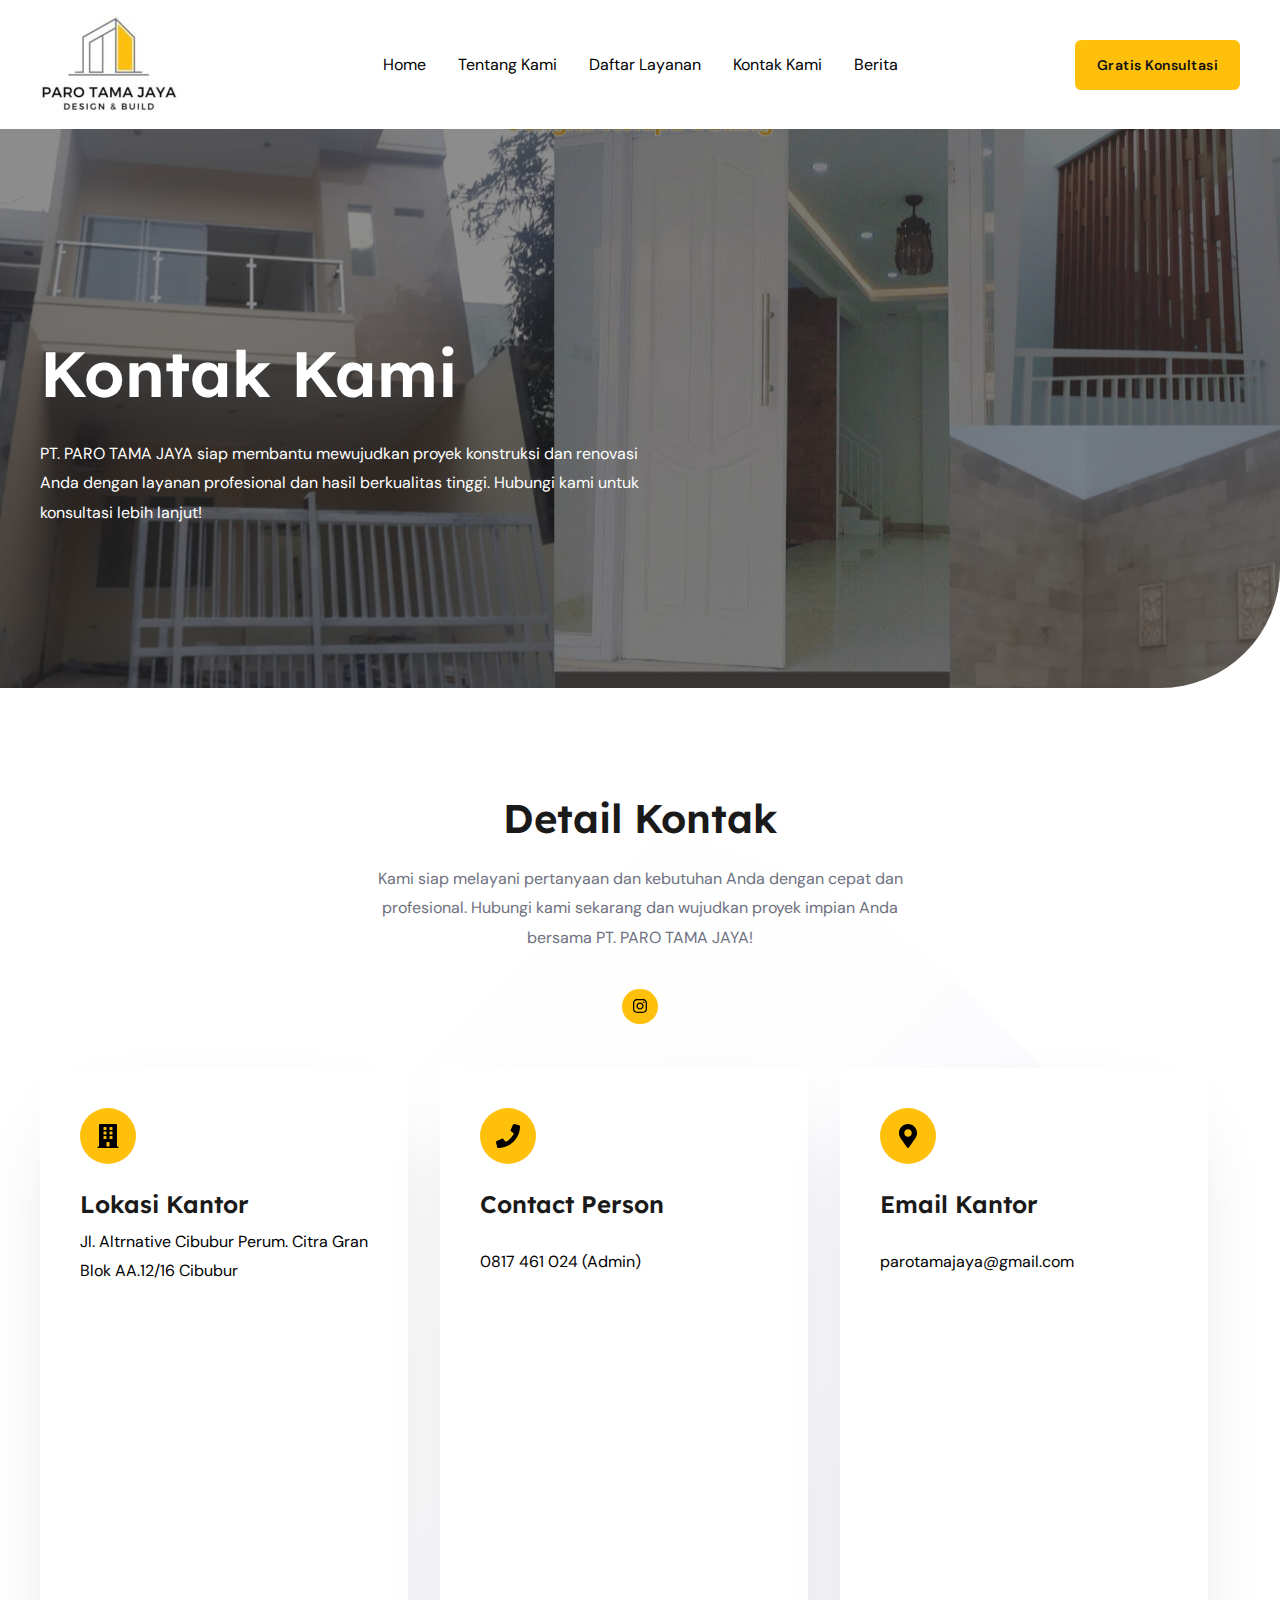
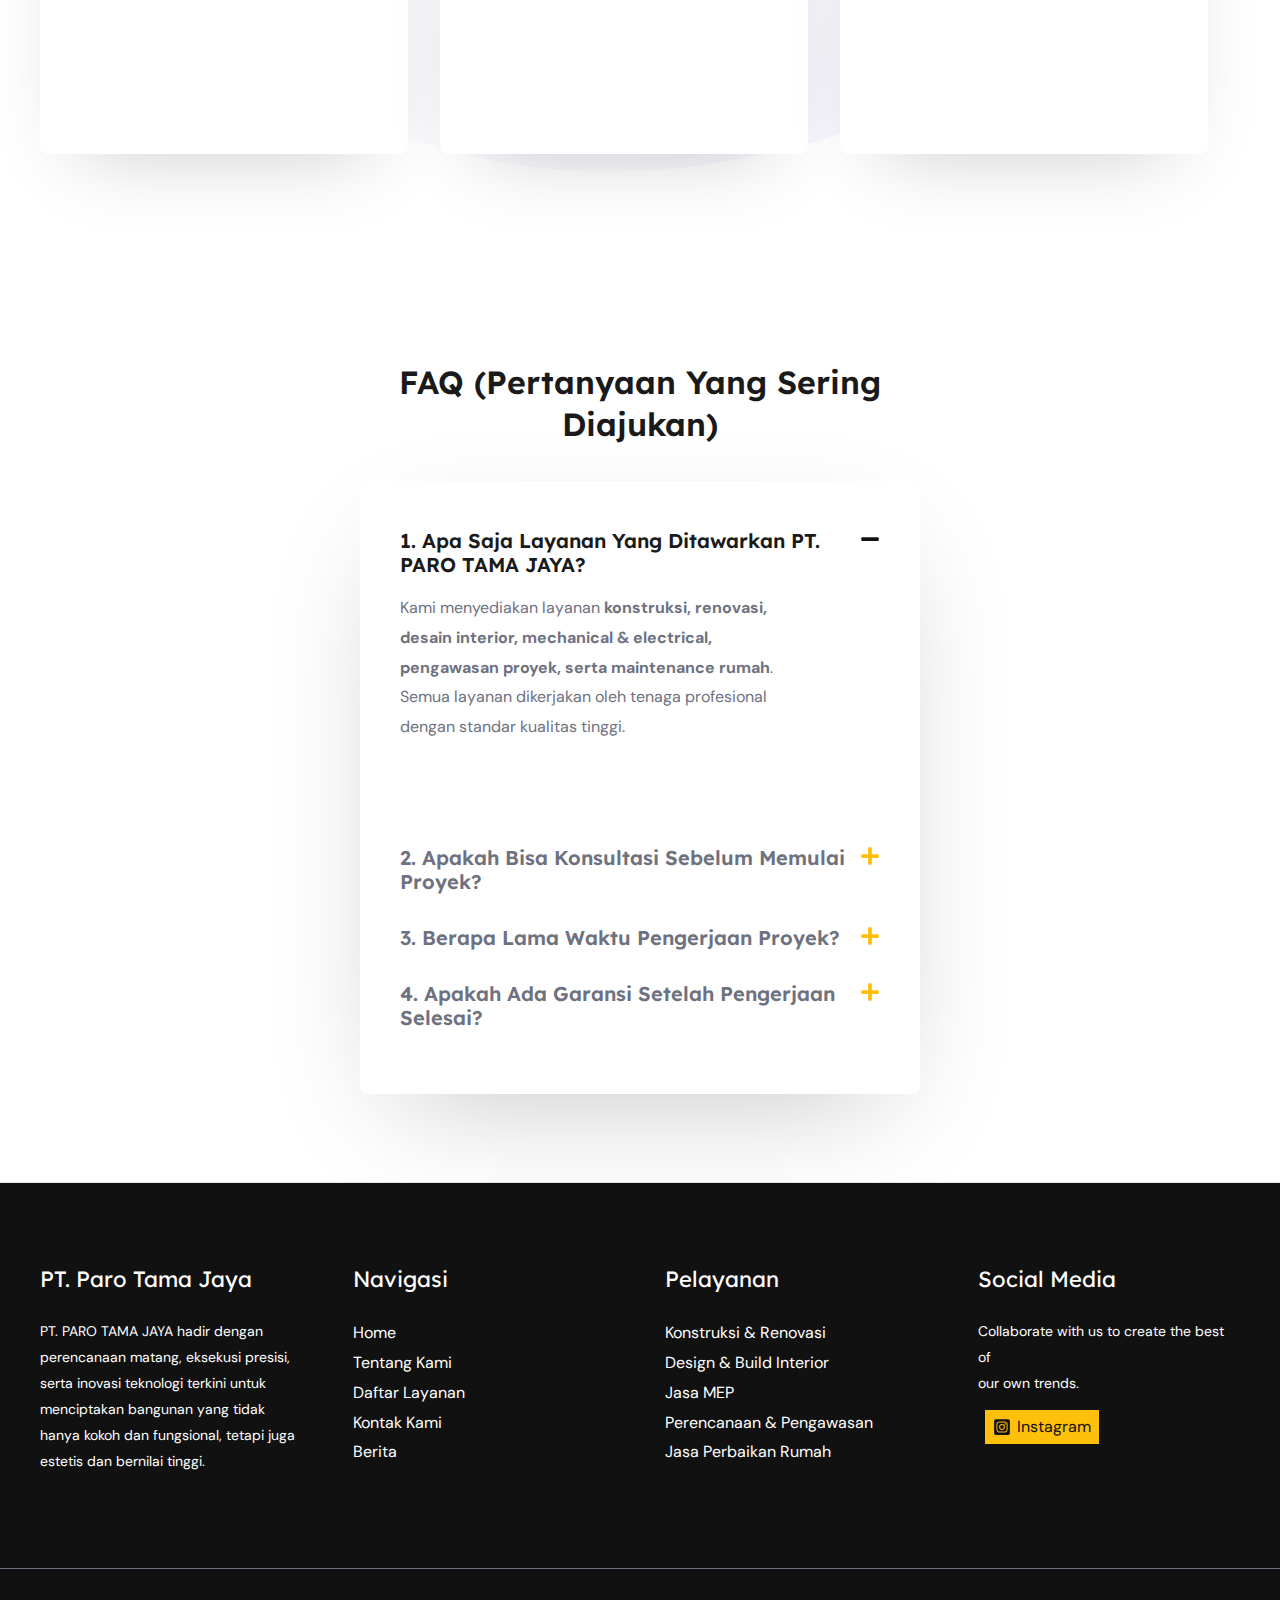
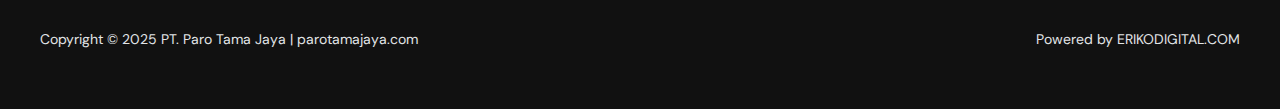
<file: kontak/index.html>
<!DOCTYPE html>
<html lang="en-US" prefix="og: https://ogp.me/ns#">
<head>
<meta charset="UTF-8">
<meta name="viewport" content="width=device-width, initial-scale=1">
	<link rel="profile" href="https://gmpg.org/xfn/11"> 
	    <meta http-equiv="x-dns-prefetch-control" content="on">
    <link rel="dns-prefetch" href="//ajax.googleapis.com">
    <link rel="dns-prefetch" href="//cdnjs.cloudflare.com">
    	<style>img:is([sizes="auto" i], [sizes^="auto," i]) { contain-intrinsic-size: 3000px 1500px }</style>
	
<!-- Search Engine Optimization by Rank Math - https://rankmath.com/ -->
<title>Kontak Kami - PT. Paro Tama Jaya</title>
<meta name="description" content="Kami siap melayani pertanyaan dan kebutuhan Anda dengan cepat dan profesional. Hubungi kami sekarang dan wujudkan proyek impian Anda bersama PT. PARO TAMA JAYA!">
<meta name="robots" content="follow, index, max-snippet:-1, max-video-preview:-1, max-image-preview:large">
<link rel="canonical" href="/kontak/">
<meta property="og:locale" content="en_US">
<meta property="og:type" content="article">
<meta property="og:title" content="Kontak Kami - PT. Paro Tama Jaya">
<meta property="og:description" content="Kami siap melayani pertanyaan dan kebutuhan Anda dengan cepat dan profesional. Hubungi kami sekarang dan wujudkan proyek impian Anda bersama PT. PARO TAMA JAYA!">
<meta property="og:url" content="/kontak/">
<meta property="og:site_name" content="PT. Paro Tama Jaya">
<meta property="og:updated_time" content="2025-03-20T15:26:07+00:00">
<meta property="article:published_time" content="2025-03-17T13:03:16+00:00">
<meta property="article:modified_time" content="2025-03-20T15:26:07+00:00">
<meta name="twitter:card" content="summary_large_image">
<meta name="twitter:title" content="Kontak Kami - PT. Paro Tama Jaya">
<meta name="twitter:description" content="Kami siap melayani pertanyaan dan kebutuhan Anda dengan cepat dan profesional. Hubungi kami sekarang dan wujudkan proyek impian Anda bersama PT. PARO TAMA JAYA!">
<script type="application/ld+json" class="rank-math-schema">{"@context":"https://schema.org","@graph":[{"@type":["HomeAndConstructionBusiness","Organization"],"@id":"/#organization","name":"PT. Paro Tama Jaya","url":"","logo":{"@type":"ImageObject","@id":"/#logo","url":"/wp-content/uploads/2025/03/cropped-logole.jpeg","contentUrl":"/wp-content/uploads/2025/03/cropped-logole.jpeg","caption":"PT. Paro Tama Jaya","inLanguage":"en-US","width":"281","height":"197"},"openingHours":["Monday,Tuesday,Wednesday,Thursday,Friday,Saturday,Sunday 09:00-17:00"],"image":{"@id":"/#logo"}},{"@type":"WebSite","@id":"/#website","url":"","name":"PT. Paro Tama Jaya","alternateName":"parotamajaya.com","publisher":{"@id":"/#organization"},"inLanguage":"en-US"},{"@type":"ImageObject","@id":"/wp-content/uploads/2025/03/cropped-logole.jpeg","url":"/wp-content/uploads/2025/03/cropped-logole.jpeg","width":"281","height":"197","inLanguage":"en-US"},{"@type":"BreadcrumbList","@id":"/kontak/#breadcrumb","itemListElement":[{"@type":"ListItem","position":"1","item":{"@id":"","name":"Home"}},{"@type":"ListItem","position":"2","item":{"@id":"/kontak/","name":"Kontak Kami"}}]},{"@type":"WebPage","@id":"/kontak/#webpage","url":"/kontak/","name":"Kontak Kami - PT. Paro Tama Jaya","datePublished":"2025-03-17T13:03:16+00:00","dateModified":"2025-03-20T15:26:07+00:00","isPartOf":{"@id":"/#website"},"primaryImageOfPage":{"@id":"/wp-content/uploads/2025/03/cropped-logole.jpeg"},"inLanguage":"en-US","breadcrumb":{"@id":"/kontak/#breadcrumb"}},{"@type":"Person","@id":"/author/adminuser355528/","name":"adminuser355528","url":"/author/adminuser355528/","image":{"@type":"ImageObject","@id":"https://secure.gravatar.com/avatar/e6bf76ca558c8ad0288f648d0448c6e0?s=96&d=mm&r=g","url":"https://secure.gravatar.com/avatar/e6bf76ca558c8ad0288f648d0448c6e0?s=96&d=mm&r=g","caption":"adminuser355528","inLanguage":"en-US"},"sameAs":["https://oxygen6.oxygen-demo.qsandbox.org"],"worksFor":{"@id":"/#organization"}},{"@type":"Article","headline":"Kontak Kami - PT. Paro Tama Jaya","keywords":"Kontak,Kontak Kami,PT. Paro Tama Jaya,parotamajaya.com","datePublished":"2025-03-17T13:03:16+00:00","dateModified":"2025-03-20T15:26:07+00:00","author":{"@id":"/author/adminuser355528/","name":"adminuser355528"},"publisher":{"@id":"/#organization"},"description":"Kami siap melayani pertanyaan dan kebutuhan Anda dengan cepat dan profesional. Hubungi kami sekarang dan wujudkan proyek impian Anda bersama PT. PARO TAMA JAYA!","name":"Kontak Kami - PT. Paro Tama Jaya","@id":"/kontak/#richSnippet","isPartOf":{"@id":"/kontak/#webpage"},"image":{"@id":"/wp-content/uploads/2025/03/cropped-logole.jpeg"},"inLanguage":"en-US","mainEntityOfPage":{"@id":"/kontak/#webpage"}}]}</script>
<!-- /Rank Math WordPress SEO plugin -->

<link rel="dns-prefetch" href="//fonts.googleapis.com">
<link rel="alternate" type="application/rss+xml" title="PT. Paro Tama Jaya &raquo; Feed" href="/feed/">
<link rel="alternate" type="application/rss+xml" title="PT. Paro Tama Jaya &raquo; Comments Feed" href="/comments/feed/">
        <link rel="icon" href="data:,">
        <link rel="stylesheet" id="astra-theme-css-css" href="/wp-content/themes/astra/assets/css/minified/main.min.css?ver=4.9.0" media="all">
<style id="astra-theme-css-inline-css">:root{--ast-post-nav-space:0;--ast-container-default-xlg-padding:6.67em;--ast-container-default-lg-padding:5.67em;--ast-container-default-slg-padding:4.34em;--ast-container-default-md-padding:3.34em;--ast-container-default-sm-padding:6.67em;--ast-container-default-xs-padding:2.4em;--ast-container-default-xxs-padding:1.4em;--ast-code-block-background:#EEEEEE;--ast-comment-inputs-background:#FAFAFA;--ast-normal-container-width:1200px;--ast-narrow-container-width:750px;--ast-blog-title-font-weight:normal;--ast-blog-meta-weight:inherit;--ast-global-color-primary:var(--ast-global-color-5);--ast-global-color-secondary:var(--ast-global-color-4);--ast-global-color-alternate-background:var(--ast-global-color-7);--ast-global-color-subtle-background:var(--ast-global-color-6);--ast-bg-style-guide:#F8FAFC;--ast-shadow-style-guide:0px 0px 4px 0 #00000057;--ast-global-dark-bg-style:#fff;--ast-global-dark-lfs:#fbfbfb;--ast-widget-bg-color:#fafafa;--ast-wc-container-head-bg-color:#fbfbfb;--ast-title-layout-bg:#eeeeee;--ast-search-border-color:#e7e7e7;--ast-lifter-hover-bg:#e6e6e6;--ast-gallery-block-color:#000;--srfm-color-input-label:var(--ast-global-color-2);}html{font-size:100%;}a,.page-title{color:var(--ast-global-color-0);}a:hover,a:focus{color:var(--ast-global-color-1);}body,button,input,select,textarea,.ast-button,.ast-custom-button{font-family:'DM Sans',sans-serif;font-weight:400;font-size:16px;font-size:1rem;}blockquote{color:var(--ast-global-color-3);}p,.entry-content p{margin-bottom:1em;}h1,.entry-content h1,.entry-content h1 a,h2,.entry-content h2,.entry-content h2 a,h3,.entry-content h3,.entry-content h3 a,h4,.entry-content h4,.entry-content h4 a,h5,.entry-content h5,.entry-content h5 a,h6,.entry-content h6,.entry-content h6 a,.site-title,.site-title a{font-family:'Lexend',sans-serif;font-weight:600;line-height:1.2em;text-transform:capitalize;}.site-title{font-size:35px;font-size:2.1875rem;display:none;}header .custom-logo-link img{max-width:138px;width:138px;}.astra-logo-svg{width:138px;}.site-header .site-description{font-size:15px;font-size:0.9375rem;display:none;}.entry-title{font-size:30px;font-size:1.875rem;}.archive .ast-article-post .ast-article-inner,.blog .ast-article-post .ast-article-inner,.archive .ast-article-post .ast-article-inner:hover,.blog .ast-article-post .ast-article-inner:hover{overflow:hidden;}h1,.entry-content h1,.entry-content h1 a{font-size:64px;font-size:4rem;font-family:'Lexend',sans-serif;line-height:1.4em;text-transform:capitalize;}h2,.entry-content h2,.entry-content h2 a{font-size:40px;font-size:2.5rem;font-family:'Lexend',sans-serif;line-height:1.3em;text-transform:capitalize;}h3,.entry-content h3,.entry-content h3 a{font-size:32px;font-size:2rem;font-family:'Lexend',sans-serif;line-height:1.3em;text-transform:capitalize;}h4,.entry-content h4,.entry-content h4 a{font-size:24px;font-size:1.5rem;line-height:1.2em;font-family:'Lexend',sans-serif;text-transform:capitalize;}h5,.entry-content h5,.entry-content h5 a{font-size:20px;font-size:1.25rem;line-height:1.2em;font-family:'Lexend',sans-serif;text-transform:capitalize;}h6,.entry-content h6,.entry-content h6 a{font-size:16px;font-size:1rem;line-height:1.25em;font-family:'Lexend',sans-serif;text-transform:capitalize;}::selection{background-color:var(--ast-global-color-0);color:#000000;}body,h1,.entry-title a,.entry-content h1,.entry-content h1 a,h2,.entry-content h2,.entry-content h2 a,h3,.entry-content h3,.entry-content h3 a,h4,.entry-content h4,.entry-content h4 a,h5,.entry-content h5,.entry-content h5 a,h6,.entry-content h6,.entry-content h6 a{color:var(--ast-global-color-3);}.tagcloud a:hover,.tagcloud a:focus,.tagcloud a.current-item{color:#000000;border-color:var(--ast-global-color-0);background-color:var(--ast-global-color-0);}input:focus,input[type="text"]:focus,input[type="email"]:focus,input[type="url"]:focus,input[type="password"]:focus,input[type="reset"]:focus,input[type="search"]:focus,textarea:focus{border-color:var(--ast-global-color-0);}input[type="radio"]:checked,input[type=reset],input[type="checkbox"]:checked,input[type="checkbox"]:hover:checked,input[type="checkbox"]:focus:checked,input[type=range]::-webkit-slider-thumb{border-color:var(--ast-global-color-0);background-color:var(--ast-global-color-0);box-shadow:none;}.site-footer a:hover + .post-count,.site-footer a:focus + .post-count{background:var(--ast-global-color-0);border-color:var(--ast-global-color-0);}.single .nav-links .nav-previous,.single .nav-links .nav-next{color:var(--ast-global-color-0);}.entry-meta,.entry-meta *{line-height:1.45;color:var(--ast-global-color-0);}.entry-meta a:not(.ast-button):hover,.entry-meta a:not(.ast-button):hover *,.entry-meta a:not(.ast-button):focus,.entry-meta a:not(.ast-button):focus *,.page-links > .page-link,.page-links .page-link:hover,.post-navigation a:hover{color:var(--ast-global-color-1);}#cat option,.secondary .calendar_wrap thead a,.secondary .calendar_wrap thead a:visited{color:var(--ast-global-color-0);}.secondary .calendar_wrap #today,.ast-progress-val span{background:var(--ast-global-color-0);}.secondary a:hover + .post-count,.secondary a:focus + .post-count{background:var(--ast-global-color-0);border-color:var(--ast-global-color-0);}.calendar_wrap #today > a{color:#000000;}.page-links .page-link,.single .post-navigation a{color:var(--ast-global-color-0);}.ast-search-menu-icon .search-form button.search-submit{padding:0 4px;}.ast-search-menu-icon form.search-form{padding-right:0;}.ast-search-menu-icon.slide-search input.search-field{width:0;}.ast-header-search .ast-search-menu-icon.ast-dropdown-active .search-form,.ast-header-search .ast-search-menu-icon.ast-dropdown-active .search-field:focus{transition:all 0.2s;}.search-form input.search-field:focus{outline:none;}.wp-block-latest-posts > li > a{color:var(--ast-global-color-2);}.widget-title,.widget .wp-block-heading{font-size:22px;font-size:1.375rem;color:var(--ast-global-color-3);}.ast-search-menu-icon.slide-search a:focus-visible:focus-visible,.astra-search-icon:focus-visible,#close:focus-visible,a:focus-visible,.ast-menu-toggle:focus-visible,.site .skip-link:focus-visible,.wp-block-loginout input:focus-visible,.wp-block-search.wp-block-search__button-inside .wp-block-search__inside-wrapper,.ast-header-navigation-arrow:focus-visible,.woocommerce .wc-proceed-to-checkout > .checkout-button:focus-visible,.woocommerce .woocommerce-MyAccount-navigation ul li a:focus-visible,.ast-orders-table__row .ast-orders-table__cell:focus-visible,.woocommerce .woocommerce-order-details .order-again > .button:focus-visible,.woocommerce .woocommerce-message a.button.wc-forward:focus-visible,.woocommerce #minus_qty:focus-visible,.woocommerce #plus_qty:focus-visible,a#ast-apply-coupon:focus-visible,.woocommerce .woocommerce-info a:focus-visible,.woocommerce .astra-shop-summary-wrap a:focus-visible,.woocommerce a.wc-forward:focus-visible,#ast-apply-coupon:focus-visible,.woocommerce-js .woocommerce-mini-cart-item a.remove:focus-visible,#close:focus-visible,.button.search-submit:focus-visible,#search_submit:focus,.normal-search:focus-visible,.ast-header-account-wrap:focus-visible,.woocommerce .ast-on-card-button.ast-quick-view-trigger:focus{outline-style:dotted;outline-color:inherit;outline-width:thin;}input:focus,input[type="text"]:focus,input[type="email"]:focus,input[type="url"]:focus,input[type="password"]:focus,input[type="reset"]:focus,input[type="search"]:focus,input[type="number"]:focus,textarea:focus,.wp-block-search__input:focus,[data-section="section-header-mobile-trigger"] .ast-button-wrap .ast-mobile-menu-trigger-minimal:focus,.ast-mobile-popup-drawer.active .menu-toggle-close:focus,.woocommerce-ordering select.orderby:focus,#ast-scroll-top:focus,#coupon_code:focus,.woocommerce-page #comment:focus,.woocommerce #reviews #respond input#submit:focus,.woocommerce a.add_to_cart_button:focus,.woocommerce .button.single_add_to_cart_button:focus,.woocommerce .woocommerce-cart-form button:focus,.woocommerce .woocommerce-cart-form__cart-item .quantity .qty:focus,.woocommerce .woocommerce-billing-fields .woocommerce-billing-fields__field-wrapper .woocommerce-input-wrapper > .input-text:focus,.woocommerce #order_comments:focus,.woocommerce #place_order:focus,.woocommerce .woocommerce-address-fields .woocommerce-address-fields__field-wrapper .woocommerce-input-wrapper > .input-text:focus,.woocommerce .woocommerce-MyAccount-content form button:focus,.woocommerce .woocommerce-MyAccount-content .woocommerce-EditAccountForm .woocommerce-form-row .woocommerce-Input.input-text:focus,.woocommerce .ast-woocommerce-container .woocommerce-pagination ul.page-numbers li a:focus,body #content .woocommerce form .form-row .select2-container--default .select2-selection--single:focus,#ast-coupon-code:focus,.woocommerce.woocommerce-js .quantity input[type=number]:focus,.woocommerce-js .woocommerce-mini-cart-item .quantity input[type=number]:focus,.woocommerce p#ast-coupon-trigger:focus{border-style:dotted;border-color:inherit;border-width:thin;}input{outline:none;}.site-logo-img img{ transition:all 0.2s linear;}body .ast-oembed-container *{position:absolute;top:0;width:100%;height:100%;left:0;}body .wp-block-embed-pocket-casts .ast-oembed-container *{position:unset;}.ast-single-post-featured-section + article {margin-top: 2em;}.site-content .ast-single-post-featured-section img {width: 100%;overflow: hidden;object-fit: cover;}.site > .ast-single-related-posts-container {margin-top: 0;}@media (min-width: 769px) {.ast-desktop .ast-container--narrow {max-width: var(--ast-narrow-container-width);margin: 0 auto;}}.ast-page-builder-template .hentry {margin: 0;}.ast-page-builder-template .site-content > .ast-container {max-width: 100%;padding: 0;}.ast-page-builder-template .site .site-content #primary {padding: 0;margin: 0;}.ast-page-builder-template .no-results {text-align: center;margin: 4em auto;}.ast-page-builder-template .ast-pagination {padding: 2em;}.ast-page-builder-template .entry-header.ast-no-title.ast-no-thumbnail {margin-top: 0;}.ast-page-builder-template .entry-header.ast-header-without-markup {margin-top: 0;margin-bottom: 0;}.ast-page-builder-template .entry-header.ast-no-title.ast-no-meta {margin-bottom: 0;}.ast-page-builder-template.single .post-navigation {padding-bottom: 2em;}.ast-page-builder-template.single-post .site-content > .ast-container {max-width: 100%;}.ast-page-builder-template .entry-header {margin-top: 4em;margin-left: auto;margin-right: auto;padding-left: 20px;padding-right: 20px;}.single.ast-page-builder-template .entry-header {padding-left: 20px;padding-right: 20px;}.ast-page-builder-template .ast-archive-description {margin: 4em auto 0;padding-left: 20px;padding-right: 20px;}.ast-page-builder-template.ast-no-sidebar .entry-content .alignwide {margin-left: 0;margin-right: 0;}@media (max-width:768.9px){#ast-desktop-header{display:none;}}@media (min-width:769px){#ast-mobile-header{display:none;}}.wp-block-buttons.aligncenter{justify-content:center;}.wp-block-buttons .wp-block-button.is-style-outline .wp-block-button__link.wp-element-button,.ast-outline-button,.wp-block-uagb-buttons-child .uagb-buttons-repeater.ast-outline-button{border-color:var(--ast-global-color-0);border-top-width:2px;border-right-width:2px;border-bottom-width:2px;border-left-width:2px;font-family:inherit;font-weight:600;font-size:14px;font-size:0.875rem;line-height:1em;border-top-left-radius:6px;border-top-right-radius:6px;border-bottom-right-radius:6px;border-bottom-left-radius:6px;}.wp-block-button.is-style-outline .wp-block-button__link:hover,.wp-block-buttons .wp-block-button.is-style-outline .wp-block-button__link:focus,.wp-block-buttons .wp-block-button.is-style-outline > .wp-block-button__link:not(.has-text-color):hover,.wp-block-buttons .wp-block-button.wp-block-button__link.is-style-outline:not(.has-text-color):hover,.ast-outline-button:hover,.ast-outline-button:focus,.wp-block-uagb-buttons-child .uagb-buttons-repeater.ast-outline-button:hover,.wp-block-uagb-buttons-child .uagb-buttons-repeater.ast-outline-button:focus{background-color:var(--ast-global-color-0);}.wp-block-button .wp-block-button__link.wp-element-button.is-style-outline:not(.has-background),.wp-block-button.is-style-outline>.wp-block-button__link.wp-element-button:not(.has-background),.ast-outline-button{background-color:var(--ast-global-color-0);}.entry-content[data-ast-blocks-layout] > figure{margin-bottom:1em;}@media (max-width:768px){.ast-separate-container #primary,.ast-separate-container #secondary{padding:1.5em 0;}#primary,#secondary{padding:1.5em 0;margin:0;}.ast-left-sidebar #content > .ast-container{display:flex;flex-direction:column-reverse;width:100%;}.ast-separate-container .ast-article-post,.ast-separate-container .ast-article-single{padding:1.5em 2.14em;}.ast-author-box img.avatar{margin:20px 0 0 0;}}@media (min-width:769px){.ast-separate-container.ast-right-sidebar #primary,.ast-separate-container.ast-left-sidebar #primary{border:0;}.search-no-results.ast-separate-container #primary{margin-bottom:4em;}}.elementor-button-wrapper .elementor-button{border-style:solid;text-decoration:none;border-top-width:0px;border-right-width:0px;border-left-width:0px;border-bottom-width:0px;}body .elementor-button.elementor-size-sm,body .elementor-button.elementor-size-xs,body .elementor-button.elementor-size-md,body .elementor-button.elementor-size-lg,body .elementor-button.elementor-size-xl,body .elementor-button{border-top-left-radius:6px;border-top-right-radius:6px;border-bottom-right-radius:6px;border-bottom-left-radius:6px;padding-top:18px;padding-right:22px;padding-bottom:18px;padding-left:22px;}.elementor-button-wrapper .elementor-button{border-color:var(--ast-global-color-0);background-color:var(--ast-global-color-0);}.elementor-button-wrapper .elementor-button:hover,.elementor-button-wrapper .elementor-button:focus{color:var(--ast-global-color-5);background-color:var(--ast-global-color-0);border-color:var(--ast-global-color-0);}.wp-block-button .wp-block-button__link ,.elementor-button-wrapper .elementor-button,.elementor-button-wrapper .elementor-button:visited{color:#111111;}.elementor-button-wrapper .elementor-button{font-weight:600;font-size:14px;font-size:0.875rem;line-height:1em;text-transform:capitalize;letter-spacing:0.5px;}body .elementor-button.elementor-size-sm,body .elementor-button.elementor-size-xs,body .elementor-button.elementor-size-md,body .elementor-button.elementor-size-lg,body .elementor-button.elementor-size-xl,body .elementor-button{font-size:14px;font-size:0.875rem;}.wp-block-button .wp-block-button__link:hover,.wp-block-button .wp-block-button__link:focus{color:var(--ast-global-color-5);background-color:var(--ast-global-color-0);border-color:var(--ast-global-color-0);}.elementor-widget-heading h1.elementor-heading-title{line-height:1.4em;}.elementor-widget-heading h2.elementor-heading-title{line-height:1.3em;}.elementor-widget-heading h3.elementor-heading-title{line-height:1.3em;}.elementor-widget-heading h4.elementor-heading-title{line-height:1.2em;}.elementor-widget-heading h5.elementor-heading-title{line-height:1.2em;}.elementor-widget-heading h6.elementor-heading-title{line-height:1.25em;}.wp-block-button .wp-block-button__link,.wp-block-search .wp-block-search__button,body .wp-block-file .wp-block-file__button{border-style:solid;border-top-width:0px;border-right-width:0px;border-left-width:0px;border-bottom-width:0px;border-color:var(--ast-global-color-0);background-color:var(--ast-global-color-0);color:#111111;font-family:inherit;font-weight:600;line-height:1em;text-transform:capitalize;letter-spacing:0.5px;font-size:14px;font-size:0.875rem;border-top-left-radius:6px;border-top-right-radius:6px;border-bottom-right-radius:6px;border-bottom-left-radius:6px;padding-top:18px;padding-right:22px;padding-bottom:18px;padding-left:22px;}.menu-toggle,button,.ast-button,.ast-custom-button,.button,input#submit,input[type="button"],input[type="submit"],input[type="reset"],form[CLASS*="wp-block-search__"].wp-block-search .wp-block-search__inside-wrapper .wp-block-search__button,body .wp-block-file .wp-block-file__button,.woocommerce-js a.button,.woocommerce button.button,.woocommerce .woocommerce-message a.button,.woocommerce #respond input#submit.alt,.woocommerce input.button.alt,.woocommerce input.button,.woocommerce input.button:disabled,.woocommerce input.button:disabled[disabled],.woocommerce input.button:disabled:hover,.woocommerce input.button:disabled[disabled]:hover,.woocommerce #respond input#submit,.woocommerce button.button.alt.disabled,.wc-block-grid__products .wc-block-grid__product .wp-block-button__link,.wc-block-grid__product-onsale,[CLASS*="wc-block"] button,.woocommerce-js .astra-cart-drawer .astra-cart-drawer-content .woocommerce-mini-cart__buttons .button:not(.checkout):not(.ast-continue-shopping),.woocommerce-js .astra-cart-drawer .astra-cart-drawer-content .woocommerce-mini-cart__buttons a.checkout,.woocommerce button.button.alt.disabled.wc-variation-selection-needed,[CLASS*="wc-block"] .wc-block-components-button{border-style:solid;border-top-width:0px;border-right-width:0px;border-left-width:0px;border-bottom-width:0px;color:#111111;border-color:var(--ast-global-color-0);background-color:var(--ast-global-color-0);padding-top:18px;padding-right:22px;padding-bottom:18px;padding-left:22px;font-family:inherit;font-weight:600;font-size:14px;font-size:0.875rem;line-height:1em;text-transform:capitalize;letter-spacing:0.5px;border-top-left-radius:6px;border-top-right-radius:6px;border-bottom-right-radius:6px;border-bottom-left-radius:6px;}button:focus,.menu-toggle:hover,button:hover,.ast-button:hover,.ast-custom-button:hover .button:hover,.ast-custom-button:hover ,input[type=reset]:hover,input[type=reset]:focus,input#submit:hover,input#submit:focus,input[type="button"]:hover,input[type="button"]:focus,input[type="submit"]:hover,input[type="submit"]:focus,form[CLASS*="wp-block-search__"].wp-block-search .wp-block-search__inside-wrapper .wp-block-search__button:hover,form[CLASS*="wp-block-search__"].wp-block-search .wp-block-search__inside-wrapper .wp-block-search__button:focus,body .wp-block-file .wp-block-file__button:hover,body .wp-block-file .wp-block-file__button:focus,.woocommerce-js a.button:hover,.woocommerce button.button:hover,.woocommerce .woocommerce-message a.button:hover,.woocommerce #respond input#submit:hover,.woocommerce #respond input#submit.alt:hover,.woocommerce input.button.alt:hover,.woocommerce input.button:hover,.woocommerce button.button.alt.disabled:hover,.wc-block-grid__products .wc-block-grid__product .wp-block-button__link:hover,[CLASS*="wc-block"] button:hover,.woocommerce-js .astra-cart-drawer .astra-cart-drawer-content .woocommerce-mini-cart__buttons .button:not(.checkout):not(.ast-continue-shopping):hover,.woocommerce-js .astra-cart-drawer .astra-cart-drawer-content .woocommerce-mini-cart__buttons a.checkout:hover,.woocommerce button.button.alt.disabled.wc-variation-selection-needed:hover,[CLASS*="wc-block"] .wc-block-components-button:hover,[CLASS*="wc-block"] .wc-block-components-button:focus{color:var(--ast-global-color-5);background-color:var(--ast-global-color-0);border-color:var(--ast-global-color-0);}@media (max-width:768px){.ast-mobile-header-stack .main-header-bar .ast-search-menu-icon{display:inline-block;}.ast-header-break-point.ast-header-custom-item-outside .ast-mobile-header-stack .main-header-bar .ast-search-icon{margin:0;}.ast-comment-avatar-wrap img{max-width:2.5em;}.ast-comment-meta{padding:0 1.8888em 1.3333em;}.ast-separate-container .ast-comment-list li.depth-1{padding:1.5em 2.14em;}.ast-separate-container .comment-respond{padding:2em 2.14em;}}@media (min-width:544px){.ast-container{max-width:100%;}}@media (max-width:544px){.ast-separate-container .ast-article-post,.ast-separate-container .ast-article-single,.ast-separate-container .comments-title,.ast-separate-container .ast-archive-description{padding:1.5em 1em;}.ast-separate-container #content .ast-container{padding-left:0.54em;padding-right:0.54em;}.ast-separate-container .ast-comment-list .bypostauthor{padding:.5em;}.ast-search-menu-icon.ast-dropdown-active .search-field{width:170px;}} #ast-mobile-header .ast-site-header-cart-li a{pointer-events:none;}body,.ast-separate-container{background-color:var(--ast-global-color-4);background-image:none;}@media (max-width:768px){.site-title{display:none;}.site-header .site-description{display:none;}h1,.entry-content h1,.entry-content h1 a{font-size:56px;}h2,.entry-content h2,.entry-content h2 a{font-size:32px;}h3,.entry-content h3,.entry-content h3 a{font-size:28px;}h4,.entry-content h4,.entry-content h4 a{font-size:24px;font-size:1.5rem;}h5,.entry-content h5,.entry-content h5 a{font-size:20px;font-size:1.25rem;}h6,.entry-content h6,.entry-content h6 a{font-size:16px;font-size:1rem;}}@media (max-width:544px){.site-title{display:none;}.site-header .site-description{display:none;}h1,.entry-content h1,.entry-content h1 a{font-size:32px;}h2,.entry-content h2,.entry-content h2 a{font-size:24px;}h3,.entry-content h3,.entry-content h3 a{font-size:22px;}h4,.entry-content h4,.entry-content h4 a{font-size:20px;font-size:1.25rem;}h5,.entry-content h5,.entry-content h5 a{font-size:18px;font-size:1.125rem;}h6,.entry-content h6,.entry-content h6 a{font-size:15px;font-size:0.9375rem;}}@media (max-width:768px){html{font-size:91.2%;}}@media (max-width:544px){html{font-size:91.2%;}}@media (min-width:769px){.ast-container{max-width:1240px;}}@media (min-width:769px){.site-content .ast-container{display:flex;}}@media (max-width:768px){.site-content .ast-container{flex-direction:column;}}@media (min-width:769px){.main-header-menu .sub-menu .menu-item.ast-left-align-sub-menu:hover > .sub-menu,.main-header-menu .sub-menu .menu-item.ast-left-align-sub-menu.focus > .sub-menu{margin-left:-2px;}}.ast-theme-transparent-header [data-section="section-header-mobile-trigger"] .ast-button-wrap .ast-mobile-menu-trigger-fill,.ast-theme-transparent-header [data-section="section-header-mobile-trigger"] .ast-button-wrap .ast-mobile-menu-trigger-minimal{border:none;}.site .comments-area{padding-bottom:3em;}.footer-widget-area[data-section^="section-fb-html-"] .ast-builder-html-element{text-align:center;}.wp-block-file {display: flex;align-items: center;flex-wrap: wrap;justify-content: space-between;}.wp-block-pullquote {border: none;}.wp-block-pullquote blockquote::before {content: "\201D";font-family: "Helvetica",sans-serif;display: flex;transform: rotate( 180deg );font-size: 6rem;font-style: normal;line-height: 1;font-weight: bold;align-items: center;justify-content: center;}.has-text-align-right > blockquote::before {justify-content: flex-start;}.has-text-align-left > blockquote::before {justify-content: flex-end;}figure.wp-block-pullquote.is-style-solid-color blockquote {max-width: 100%;text-align: inherit;}:root {--wp--custom--ast-default-block-top-padding: 3em;--wp--custom--ast-default-block-right-padding: 3em;--wp--custom--ast-default-block-bottom-padding: 3em;--wp--custom--ast-default-block-left-padding: 3em;--wp--custom--ast-container-width: 1200px;--wp--custom--ast-content-width-size: 1200px;--wp--custom--ast-wide-width-size: calc(1200px + var(--wp--custom--ast-default-block-left-padding) + var(--wp--custom--ast-default-block-right-padding));}.ast-narrow-container {--wp--custom--ast-content-width-size: 750px;--wp--custom--ast-wide-width-size: 750px;}@media(max-width: 768px) {:root {--wp--custom--ast-default-block-top-padding: 3em;--wp--custom--ast-default-block-right-padding: 2em;--wp--custom--ast-default-block-bottom-padding: 3em;--wp--custom--ast-default-block-left-padding: 2em;}}@media(max-width: 544px) {:root {--wp--custom--ast-default-block-top-padding: 3em;--wp--custom--ast-default-block-right-padding: 1.5em;--wp--custom--ast-default-block-bottom-padding: 3em;--wp--custom--ast-default-block-left-padding: 1.5em;}}.entry-content > .wp-block-group,.entry-content > .wp-block-cover,.entry-content > .wp-block-columns {padding-top: var(--wp--custom--ast-default-block-top-padding);padding-right: var(--wp--custom--ast-default-block-right-padding);padding-bottom: var(--wp--custom--ast-default-block-bottom-padding);padding-left: var(--wp--custom--ast-default-block-left-padding);}.ast-plain-container.ast-no-sidebar .entry-content > .alignfull,.ast-page-builder-template .ast-no-sidebar .entry-content > .alignfull {margin-left: calc( -50vw + 50%);margin-right: calc( -50vw + 50%);max-width: 100vw;width: 100vw;}.ast-plain-container.ast-no-sidebar .entry-content .alignfull .alignfull,.ast-page-builder-template.ast-no-sidebar .entry-content .alignfull .alignfull,.ast-plain-container.ast-no-sidebar .entry-content .alignfull .alignwide,.ast-page-builder-template.ast-no-sidebar .entry-content .alignfull .alignwide,.ast-plain-container.ast-no-sidebar .entry-content .alignwide .alignfull,.ast-page-builder-template.ast-no-sidebar .entry-content .alignwide .alignfull,.ast-plain-container.ast-no-sidebar .entry-content .alignwide .alignwide,.ast-page-builder-template.ast-no-sidebar .entry-content .alignwide .alignwide,.ast-plain-container.ast-no-sidebar .entry-content .wp-block-column .alignfull,.ast-page-builder-template.ast-no-sidebar .entry-content .wp-block-column .alignfull,.ast-plain-container.ast-no-sidebar .entry-content .wp-block-column .alignwide,.ast-page-builder-template.ast-no-sidebar .entry-content .wp-block-column .alignwide {margin-left: auto;margin-right: auto;width: 100%;}[data-ast-blocks-layout] .wp-block-separator:not(.is-style-dots) {height: 0;}[data-ast-blocks-layout] .wp-block-separator {margin: 20px auto;}[data-ast-blocks-layout] .wp-block-separator:not(.is-style-wide):not(.is-style-dots) {max-width: 100px;}[data-ast-blocks-layout] .wp-block-separator.has-background {padding: 0;}.entry-content[data-ast-blocks-layout] > * {max-width: var(--wp--custom--ast-content-width-size);margin-left: auto;margin-right: auto;}.entry-content[data-ast-blocks-layout] > .alignwide {max-width: var(--wp--custom--ast-wide-width-size);}.entry-content[data-ast-blocks-layout] .alignfull {max-width: none;}.entry-content .wp-block-columns {margin-bottom: 0;}blockquote {margin: 1.5em;border-color: rgba(0,0,0,0.05);}.wp-block-quote:not(.has-text-align-right):not(.has-text-align-center) {border-left: 5px solid rgba(0,0,0,0.05);}.has-text-align-right > blockquote,blockquote.has-text-align-right {border-right: 5px solid rgba(0,0,0,0.05);}.has-text-align-left > blockquote,blockquote.has-text-align-left {border-left: 5px solid rgba(0,0,0,0.05);}.wp-block-site-tagline,.wp-block-latest-posts .read-more {margin-top: 15px;}.wp-block-loginout p label {display: block;}.wp-block-loginout p:not(.login-remember):not(.login-submit) input {width: 100%;}.wp-block-loginout input:focus {border-color: transparent;}.wp-block-loginout input:focus {outline: thin dotted;}.entry-content .wp-block-media-text .wp-block-media-text__content {padding: 0 0 0 8%;}.entry-content .wp-block-media-text.has-media-on-the-right .wp-block-media-text__content {padding: 0 8% 0 0;}.entry-content .wp-block-media-text.has-background .wp-block-media-text__content {padding: 8%;}.entry-content .wp-block-cover:not([class*="background-color"]):not(.has-text-color.has-link-color) .wp-block-cover__inner-container,.entry-content .wp-block-cover:not([class*="background-color"]) .wp-block-cover-image-text,.entry-content .wp-block-cover:not([class*="background-color"]) .wp-block-cover-text,.entry-content .wp-block-cover-image:not([class*="background-color"]) .wp-block-cover__inner-container,.entry-content .wp-block-cover-image:not([class*="background-color"]) .wp-block-cover-image-text,.entry-content .wp-block-cover-image:not([class*="background-color"]) .wp-block-cover-text {color: var(--ast-global-color-primary,var(--ast-global-color-5));}.wp-block-loginout .login-remember input {width: 1.1rem;height: 1.1rem;margin: 0 5px 4px 0;vertical-align: middle;}.wp-block-latest-posts > li > *:first-child,.wp-block-latest-posts:not(.is-grid) > li:first-child {margin-top: 0;}.entry-content > .wp-block-buttons,.entry-content > .wp-block-uagb-buttons {margin-bottom: 1.5em;}.wp-block-search__inside-wrapper .wp-block-search__input {padding: 0 10px;color: var(--ast-global-color-3);background: var(--ast-global-color-primary,var(--ast-global-color-5));border-color: var(--ast-border-color);}.wp-block-latest-posts .read-more {margin-bottom: 1.5em;}.wp-block-search__no-button .wp-block-search__inside-wrapper .wp-block-search__input {padding-top: 5px;padding-bottom: 5px;}.wp-block-latest-posts .wp-block-latest-posts__post-date,.wp-block-latest-posts .wp-block-latest-posts__post-author {font-size: 1rem;}.wp-block-latest-posts > li > *,.wp-block-latest-posts:not(.is-grid) > li {margin-top: 12px;margin-bottom: 12px;}.ast-page-builder-template .entry-content[data-ast-blocks-layout] > *,.ast-page-builder-template .entry-content[data-ast-blocks-layout] > .alignfull:not(.wp-block-group):not(.uagb-is-root-container) > * {max-width: none;}.ast-page-builder-template .entry-content[data-ast-blocks-layout] > .alignwide:not(.uagb-is-root-container) > * {max-width: var(--wp--custom--ast-wide-width-size);}.ast-page-builder-template .entry-content[data-ast-blocks-layout] > .inherit-container-width > *,.ast-page-builder-template .entry-content[data-ast-blocks-layout] > *:not(.wp-block-group):not(.uagb-is-root-container) > *,.entry-content[data-ast-blocks-layout] > .wp-block-cover .wp-block-cover__inner-container {max-width: var(--wp--custom--ast-content-width-size) ;margin-left: auto;margin-right: auto;}.entry-content[data-ast-blocks-layout] .wp-block-cover:not(.alignleft):not(.alignright) {width: auto;}@media(max-width: 1200px) {.ast-separate-container .entry-content > .alignfull,.ast-separate-container .entry-content[data-ast-blocks-layout] > .alignwide,.ast-plain-container .entry-content[data-ast-blocks-layout] > .alignwide,.ast-plain-container .entry-content .alignfull {margin-left: calc(-1 * min(var(--ast-container-default-xlg-padding),20px)) ;margin-right: calc(-1 * min(var(--ast-container-default-xlg-padding),20px));}}@media(min-width: 1201px) {.ast-separate-container .entry-content > .alignfull {margin-left: calc(-1 * var(--ast-container-default-xlg-padding) );margin-right: calc(-1 * var(--ast-container-default-xlg-padding) );}.ast-separate-container .entry-content[data-ast-blocks-layout] > .alignwide,.ast-plain-container .entry-content[data-ast-blocks-layout] > .alignwide {margin-left: calc(-1 * var(--wp--custom--ast-default-block-left-padding) );margin-right: calc(-1 * var(--wp--custom--ast-default-block-right-padding) );}}@media(min-width: 768px) {.ast-separate-container .entry-content .wp-block-group.alignwide:not(.inherit-container-width) > :where(:not(.alignleft):not(.alignright)),.ast-plain-container .entry-content .wp-block-group.alignwide:not(.inherit-container-width) > :where(:not(.alignleft):not(.alignright)) {max-width: calc( var(--wp--custom--ast-content-width-size) + 80px );}.ast-plain-container.ast-right-sidebar .entry-content[data-ast-blocks-layout] .alignfull,.ast-plain-container.ast-left-sidebar .entry-content[data-ast-blocks-layout] .alignfull {margin-left: -60px;margin-right: -60px;}}@media(min-width: 544px) {.entry-content > .alignleft {margin-right: 20px;}.entry-content > .alignright {margin-left: 20px;}}@media (max-width:544px){.wp-block-columns .wp-block-column:not(:last-child){margin-bottom:20px;}.wp-block-latest-posts{margin:0;}}@media( max-width: 600px ) {.entry-content .wp-block-media-text .wp-block-media-text__content,.entry-content .wp-block-media-text.has-media-on-the-right .wp-block-media-text__content {padding: 8% 0 0;}.entry-content .wp-block-media-text.has-background .wp-block-media-text__content {padding: 8%;}}.ast-page-builder-template .entry-header {padding-left: 0;}.ast-narrow-container .site-content .wp-block-uagb-image--align-full .wp-block-uagb-image__figure {max-width: 100%;margin-left: auto;margin-right: auto;}:root .has-ast-global-color-0-color{color:var(--ast-global-color-0);}:root .has-ast-global-color-0-background-color{background-color:var(--ast-global-color-0);}:root .wp-block-button .has-ast-global-color-0-color{color:var(--ast-global-color-0);}:root .wp-block-button .has-ast-global-color-0-background-color{background-color:var(--ast-global-color-0);}:root .has-ast-global-color-1-color{color:var(--ast-global-color-1);}:root .has-ast-global-color-1-background-color{background-color:var(--ast-global-color-1);}:root .wp-block-button .has-ast-global-color-1-color{color:var(--ast-global-color-1);}:root .wp-block-button .has-ast-global-color-1-background-color{background-color:var(--ast-global-color-1);}:root .has-ast-global-color-2-color{color:var(--ast-global-color-2);}:root .has-ast-global-color-2-background-color{background-color:var(--ast-global-color-2);}:root .wp-block-button .has-ast-global-color-2-color{color:var(--ast-global-color-2);}:root .wp-block-button .has-ast-global-color-2-background-color{background-color:var(--ast-global-color-2);}:root .has-ast-global-color-3-color{color:var(--ast-global-color-3);}:root .has-ast-global-color-3-background-color{background-color:var(--ast-global-color-3);}:root .wp-block-button .has-ast-global-color-3-color{color:var(--ast-global-color-3);}:root .wp-block-button .has-ast-global-color-3-background-color{background-color:var(--ast-global-color-3);}:root .has-ast-global-color-4-color{color:var(--ast-global-color-4);}:root .has-ast-global-color-4-background-color{background-color:var(--ast-global-color-4);}:root .wp-block-button .has-ast-global-color-4-color{color:var(--ast-global-color-4);}:root .wp-block-button .has-ast-global-color-4-background-color{background-color:var(--ast-global-color-4);}:root .has-ast-global-color-5-color{color:var(--ast-global-color-5);}:root .has-ast-global-color-5-background-color{background-color:var(--ast-global-color-5);}:root .wp-block-button .has-ast-global-color-5-color{color:var(--ast-global-color-5);}:root .wp-block-button .has-ast-global-color-5-background-color{background-color:var(--ast-global-color-5);}:root .has-ast-global-color-6-color{color:var(--ast-global-color-6);}:root .has-ast-global-color-6-background-color{background-color:var(--ast-global-color-6);}:root .wp-block-button .has-ast-global-color-6-color{color:var(--ast-global-color-6);}:root .wp-block-button .has-ast-global-color-6-background-color{background-color:var(--ast-global-color-6);}:root .has-ast-global-color-7-color{color:var(--ast-global-color-7);}:root .has-ast-global-color-7-background-color{background-color:var(--ast-global-color-7);}:root .wp-block-button .has-ast-global-color-7-color{color:var(--ast-global-color-7);}:root .wp-block-button .has-ast-global-color-7-background-color{background-color:var(--ast-global-color-7);}:root .has-ast-global-color-8-color{color:var(--ast-global-color-8);}:root .has-ast-global-color-8-background-color{background-color:var(--ast-global-color-8);}:root .wp-block-button .has-ast-global-color-8-color{color:var(--ast-global-color-8);}:root .wp-block-button .has-ast-global-color-8-background-color{background-color:var(--ast-global-color-8);}:root{--ast-global-color-0:#fec00b;--ast-global-color-1:#111111;--ast-global-color-2:#1a1a1a;--ast-global-color-3:#6e7180;--ast-global-color-4:#e2e5e7;--ast-global-color-5:#ffffff;--ast-global-color-6:#3c3c3c;--ast-global-color-7:#1a1a1a;--ast-global-color-8:#000000;}:root {--ast-border-color : #dddddd;}.ast-single-entry-banner {-js-display: flex;display: flex;flex-direction: column;justify-content: center;text-align: center;position: relative;background: var(--ast-title-layout-bg);}.ast-single-entry-banner[data-banner-layout="layout-1"] {max-width: 1200px;background: inherit;padding: 20px 0;}.ast-single-entry-banner[data-banner-width-type="custom"] {margin: 0 auto;width: 100%;}.ast-single-entry-banner + .site-content .entry-header {margin-bottom: 0;}.site .ast-author-avatar {--ast-author-avatar-size: ;}a.ast-underline-text {text-decoration: underline;}.ast-container > .ast-terms-link {position: relative;display: block;}a.ast-button.ast-badge-tax {padding: 4px 8px;border-radius: 3px;font-size: inherit;}header.entry-header .entry-title{font-size:30px;font-size:1.875rem;}header.entry-header > *:not(:last-child){margin-bottom:10px;}.ast-archive-entry-banner {-js-display: flex;display: flex;flex-direction: column;justify-content: center;text-align: center;position: relative;background: var(--ast-title-layout-bg);}.ast-archive-entry-banner[data-banner-width-type="custom"] {margin: 0 auto;width: 100%;}.ast-archive-entry-banner[data-banner-layout="layout-1"] {background: inherit;padding: 20px 0;text-align: left;}body.archive .ast-archive-description{max-width:1200px;width:100%;text-align:left;padding-top:3em;padding-right:3em;padding-bottom:3em;padding-left:3em;}body.archive .ast-archive-description .ast-archive-title,body.archive .ast-archive-description .ast-archive-title *{font-size:40px;font-size:2.5rem;}body.archive .ast-archive-description > *:not(:last-child){margin-bottom:10px;}@media (max-width:768px){body.archive .ast-archive-description{text-align:left;}}@media (max-width:544px){body.archive .ast-archive-description{text-align:left;}}.ast-theme-transparent-header #masthead .site-logo-img .transparent-custom-logo .astra-logo-svg{width:180px;}.ast-theme-transparent-header #masthead .site-logo-img .transparent-custom-logo img{ max-width:180px; width:180px;}@media (min-width:768px){.ast-theme-transparent-header #masthead{position:absolute;left:0;right:0;}.ast-theme-transparent-header .main-header-bar,.ast-theme-transparent-header.ast-header-break-point .main-header-bar{background:none;}body.elementor-editor-active.ast-theme-transparent-header #masthead,.fl-builder-edit .ast-theme-transparent-header #masthead,body.vc_editor.ast-theme-transparent-header #masthead,body.brz-ed.ast-theme-transparent-header #masthead{z-index:0;}.ast-header-break-point.ast-replace-site-logo-transparent.ast-theme-transparent-header .custom-mobile-logo-link{display:none;}.ast-header-break-point.ast-replace-site-logo-transparent.ast-theme-transparent-header .transparent-custom-logo{display:inline-block;}.ast-theme-transparent-header .ast-above-header,.ast-theme-transparent-header .ast-above-header.ast-above-header-bar{background-image:none;background-color:transparent;}.ast-theme-transparent-header .ast-below-header,.ast-theme-transparent-header .ast-below-header.ast-below-header-bar{background-image:none;background-color:transparent;}}.ast-theme-transparent-header .main-header-bar,.ast-theme-transparent-header.ast-header-break-point .main-header-bar-wrap .main-header-menu,.ast-theme-transparent-header.ast-header-break-point .main-header-bar-wrap .main-header-bar,.ast-theme-transparent-header.ast-header-break-point .ast-mobile-header-wrap .main-header-bar{background-color:var(--ast-global-color-5);}.ast-theme-transparent-header .main-header-bar .ast-search-menu-icon form{background-color:var(--ast-global-color-5);}.ast-theme-transparent-header .ast-builder-menu .main-header-menu,.ast-theme-transparent-header .ast-builder-menu .main-header-menu .menu-link,.ast-theme-transparent-header [CLASS*="ast-builder-menu-"] .main-header-menu .menu-item > .menu-link,.ast-theme-transparent-header .ast-masthead-custom-menu-items,.ast-theme-transparent-header .ast-masthead-custom-menu-items a,.ast-theme-transparent-header .ast-builder-menu .main-header-menu .menu-item > .ast-menu-toggle,.ast-theme-transparent-header .ast-builder-menu .main-header-menu .menu-item > .ast-menu-toggle,.ast-theme-transparent-header .ast-above-header-navigation a,.ast-header-break-point.ast-theme-transparent-header .ast-above-header-navigation a,.ast-header-break-point.ast-theme-transparent-header .ast-above-header-navigation > ul.ast-above-header-menu > .menu-item-has-children:not(.current-menu-item) > .ast-menu-toggle,.ast-theme-transparent-header .ast-below-header-menu,.ast-theme-transparent-header .ast-below-header-menu a,.ast-header-break-point.ast-theme-transparent-header .ast-below-header-menu a,.ast-header-break-point.ast-theme-transparent-header .ast-below-header-menu,.ast-theme-transparent-header .main-header-menu .menu-link{color:var(--ast-global-color-8);}.ast-theme-transparent-header .ast-builder-menu .main-header-menu .menu-item:hover > .menu-link,.ast-theme-transparent-header .ast-builder-menu .main-header-menu .menu-item:hover > .ast-menu-toggle,.ast-theme-transparent-header .ast-builder-menu .main-header-menu .ast-masthead-custom-menu-items a:hover,.ast-theme-transparent-header .ast-builder-menu .main-header-menu .focus > .menu-link,.ast-theme-transparent-header .ast-builder-menu .main-header-menu .focus > .ast-menu-toggle,.ast-theme-transparent-header .ast-builder-menu .main-header-menu .current-menu-item > .menu-link,.ast-theme-transparent-header .ast-builder-menu .main-header-menu .current-menu-ancestor > .menu-link,.ast-theme-transparent-header .ast-builder-menu .main-header-menu .current-menu-item > .ast-menu-toggle,.ast-theme-transparent-header .ast-builder-menu .main-header-menu .current-menu-ancestor > .ast-menu-toggle,.ast-theme-transparent-header [CLASS*="ast-builder-menu-"] .main-header-menu .current-menu-item > .menu-link,.ast-theme-transparent-header [CLASS*="ast-builder-menu-"] .main-header-menu .current-menu-ancestor > .menu-link,.ast-theme-transparent-header [CLASS*="ast-builder-menu-"] .main-header-menu .current-menu-item > .ast-menu-toggle,.ast-theme-transparent-header [CLASS*="ast-builder-menu-"] .main-header-menu .current-menu-ancestor > .ast-menu-toggle,.ast-theme-transparent-header .main-header-menu .menu-item:hover > .menu-link,.ast-theme-transparent-header .main-header-menu .current-menu-item > .menu-link,.ast-theme-transparent-header .main-header-menu .current-menu-ancestor > .menu-link{color:var(--ast-global-color-8);}.ast-theme-transparent-header .ast-builder-menu .main-header-menu .menu-item .sub-menu .menu-link,.ast-theme-transparent-header .main-header-menu .menu-item .sub-menu .menu-link{background-color:transparent;}@media (max-width:768px){.ast-theme-transparent-header #masthead{position:absolute;left:0;right:0;}.ast-theme-transparent-header .main-header-bar,.ast-theme-transparent-header.ast-header-break-point .main-header-bar{background:none;}body.elementor-editor-active.ast-theme-transparent-header #masthead,.fl-builder-edit .ast-theme-transparent-header #masthead,body.vc_editor.ast-theme-transparent-header #masthead,body.brz-ed.ast-theme-transparent-header #masthead{z-index:0;}.ast-header-break-point.ast-replace-site-logo-transparent.ast-theme-transparent-header .custom-mobile-logo-link{display:none;}.ast-header-break-point.ast-replace-site-logo-transparent.ast-theme-transparent-header .transparent-custom-logo{display:inline-block;}.ast-theme-transparent-header .ast-above-header,.ast-theme-transparent-header .ast-above-header.ast-above-header-bar{background-image:none;background-color:transparent;}.ast-theme-transparent-header .ast-below-header,.ast-theme-transparent-header .ast-below-header.ast-below-header-bar{background-image:none;background-color:transparent;}}@media (max-width:768px){.ast-theme-transparent-header .main-header-bar,.ast-theme-transparent-header.ast-header-break-point .main-header-bar-wrap .main-header-menu,.ast-theme-transparent-header.ast-header-break-point .main-header-bar-wrap .main-header-bar,.ast-theme-transparent-header.ast-header-break-point .ast-mobile-header-wrap .main-header-bar{background-color:var(--ast-global-color-5);}.ast-theme-transparent-header .main-header-bar .ast-search-menu-icon form{background-color:var(--ast-global-color-5);}.ast-theme-transparent-header.ast-header-break-point .ast-builder-menu .main-header-menu,.ast-theme-transparent-header.ast-header-break-point .ast-builder-menu.main-header-menu .sub-menu,.ast-theme-transparent-header.ast-header-break-point .ast-builder-menu.main-header-menu,.ast-theme-transparent-header.ast-header-break-point .ast-builder-menu .main-header-bar-wrap .main-header-menu,.ast-flyout-menu-enable.ast-header-break-point.ast-theme-transparent-header .main-header-bar-navigation .site-navigation,.ast-fullscreen-menu-enable.ast-header-break-point.ast-theme-transparent-header .main-header-bar-navigation .site-navigation,.ast-flyout-above-menu-enable.ast-header-break-point.ast-theme-transparent-header .ast-above-header-navigation-wrap .ast-above-header-navigation,.ast-flyout-below-menu-enable.ast-header-break-point.ast-theme-transparent-header .ast-below-header-navigation-wrap .ast-below-header-actual-nav,.ast-fullscreen-above-menu-enable.ast-header-break-point.ast-theme-transparent-header .ast-above-header-navigation-wrap,.ast-fullscreen-below-menu-enable.ast-header-break-point.ast-theme-transparent-header .ast-below-header-navigation-wrap,.ast-theme-transparent-header .main-header-menu .menu-link{background-color:var(--ast-global-color-5);}.ast-theme-transparent-header .ast-builder-menu .main-header-menu,.ast-theme-transparent-header .ast-builder-menu .main-header-menu .menu-link,.ast-theme-transparent-header [CLASS*="ast-builder-menu-"] .main-header-menu .menu-item > .menu-link,.ast-theme-transparent-header .ast-masthead-custom-menu-items,.ast-theme-transparent-header .ast-masthead-custom-menu-items a,.ast-theme-transparent-header .ast-builder-menu .main-header-menu .menu-item > .ast-menu-toggle,.ast-theme-transparent-header .ast-builder-menu .main-header-menu .menu-item > .ast-menu-toggle,.ast-theme-transparent-header .main-header-menu .menu-link{color:var(--ast-global-color-2);}.ast-theme-transparent-header .ast-builder-menu .main-header-menu .menu-item:hover > .menu-link,.ast-theme-transparent-header .ast-builder-menu .main-header-menu .menu-item:hover > .ast-menu-toggle,.ast-theme-transparent-header .ast-builder-menu .main-header-menu .ast-masthead-custom-menu-items a:hover,.ast-theme-transparent-header .ast-builder-menu .main-header-menu .focus > .menu-link,.ast-theme-transparent-header .ast-builder-menu .main-header-menu .focus > .ast-menu-toggle,.ast-theme-transparent-header .ast-builder-menu .main-header-menu .current-menu-item > .menu-link,.ast-theme-transparent-header .ast-builder-menu .main-header-menu .current-menu-ancestor > .menu-link,.ast-theme-transparent-header .ast-builder-menu .main-header-menu .current-menu-item > .ast-menu-toggle,.ast-theme-transparent-header .ast-builder-menu .main-header-menu .current-menu-ancestor > .ast-menu-toggle,.ast-theme-transparent-header [CLASS*="ast-builder-menu-"] .main-header-menu .current-menu-item > .menu-link,.ast-theme-transparent-header [CLASS*="ast-builder-menu-"] .main-header-menu .current-menu-ancestor > .menu-link,.ast-theme-transparent-header [CLASS*="ast-builder-menu-"] .main-header-menu .current-menu-item > .ast-menu-toggle,.ast-theme-transparent-header [CLASS*="ast-builder-menu-"] .main-header-menu .current-menu-ancestor > .ast-menu-toggle,.ast-theme-transparent-header .main-header-menu .menu-item:hover > .menu-link,.ast-theme-transparent-header .main-header-menu .current-menu-item > .menu-link,.ast-theme-transparent-header .main-header-menu .current-menu-ancestor > .menu-link{color:var(--ast-global-color-1);}}@media (max-width:544px){.ast-theme-transparent-header .main-header-bar,.ast-theme-transparent-header.ast-header-break-point .main-header-bar-wrap .main-header-menu,.ast-theme-transparent-header.ast-header-break-point .main-header-bar-wrap .main-header-bar,.ast-theme-transparent-header.ast-header-break-point .ast-mobile-header-wrap .main-header-bar{background-color:var(--ast-global-color-5);}.ast-theme-transparent-header .main-header-bar .ast-search-menu-icon form{background-color:var(--ast-global-color-5);}}.ast-theme-transparent-header #ast-desktop-header > .ast-main-header-wrap > .main-header-bar,.ast-theme-transparent-header.ast-header-break-point #ast-mobile-header > .ast-main-header-wrap > .main-header-bar{border-bottom-width:0px;border-bottom-style:solid;}.ast-breadcrumbs .trail-browse,.ast-breadcrumbs .trail-items,.ast-breadcrumbs .trail-items li{display:inline-block;margin:0;padding:0;border:none;background:inherit;text-indent:0;text-decoration:none;}.ast-breadcrumbs .trail-browse{font-size:inherit;font-style:inherit;font-weight:inherit;color:inherit;}.ast-breadcrumbs .trail-items{list-style:none;}.trail-items li::after{padding:0 0.3em;content:"\00bb";}.trail-items li:last-of-type::after{display:none;}h1,.entry-content h1,h2,.entry-content h2,h3,.entry-content h3,h4,.entry-content h4,h5,.entry-content h5,h6,.entry-content h6{color:var(--ast-global-color-2);}@media (max-width:768px){.ast-builder-grid-row-container.ast-builder-grid-row-tablet-3-firstrow .ast-builder-grid-row > *:first-child,.ast-builder-grid-row-container.ast-builder-grid-row-tablet-3-lastrow .ast-builder-grid-row > *:last-child{grid-column:1 / -1;}}@media (max-width:544px){.ast-builder-grid-row-container.ast-builder-grid-row-mobile-3-firstrow .ast-builder-grid-row > *:first-child,.ast-builder-grid-row-container.ast-builder-grid-row-mobile-3-lastrow .ast-builder-grid-row > *:last-child{grid-column:1 / -1;}}.ast-builder-layout-element[data-section="title_tagline"]{display:flex;}@media (max-width:768px){.ast-header-break-point .ast-builder-layout-element[data-section="title_tagline"]{display:flex;}}@media (max-width:544px){.ast-header-break-point .ast-builder-layout-element[data-section="title_tagline"]{display:flex;}}[data-section*="section-hb-button-"] .menu-link{display:none;}.ast-header-button-1[data-section="section-hb-button-1"]{display:flex;}@media (max-width:768px){.ast-header-break-point .ast-header-button-1[data-section="section-hb-button-1"]{display:flex;}}@media (max-width:544px){.ast-header-break-point .ast-header-button-1[data-section="section-hb-button-1"]{display:flex;}}.ast-builder-menu-1{font-family:inherit;font-weight:inherit;}.ast-builder-menu-1 .sub-menu,.ast-builder-menu-1 .inline-on-mobile .sub-menu{border-top-width:1px;border-bottom-width:1px;border-right-width:1px;border-left-width:1px;border-color:var(--ast-global-color-5);border-style:solid;}.ast-builder-menu-1 .sub-menu .sub-menu{top:-1px;}.ast-builder-menu-1 .main-header-menu > .menu-item > .sub-menu,.ast-builder-menu-1 .main-header-menu > .menu-item > .astra-full-megamenu-wrapper{margin-top:0px;}.ast-desktop .ast-builder-menu-1 .main-header-menu > .menu-item > .sub-menu:before,.ast-desktop .ast-builder-menu-1 .main-header-menu > .menu-item > .astra-full-megamenu-wrapper:before{height:calc( 0px + 1px + 5px );}.ast-desktop .ast-builder-menu-1 .menu-item .sub-menu .menu-link{border-style:none;}@media (max-width:768px){.ast-header-break-point .ast-builder-menu-1 .menu-item.menu-item-has-children > .ast-menu-toggle{top:0;}.ast-builder-menu-1 .inline-on-mobile .menu-item.menu-item-has-children > .ast-menu-toggle{right:-15px;}.ast-builder-menu-1 .menu-item-has-children > .menu-link:after{content:unset;}.ast-builder-menu-1 .main-header-menu > .menu-item > .sub-menu,.ast-builder-menu-1 .main-header-menu > .menu-item > .astra-full-megamenu-wrapper{margin-top:0;}}@media (max-width:544px){.ast-header-break-point .ast-builder-menu-1 .menu-item.menu-item-has-children > .ast-menu-toggle{top:0;}.ast-builder-menu-1 .main-header-menu > .menu-item > .sub-menu,.ast-builder-menu-1 .main-header-menu > .menu-item > .astra-full-megamenu-wrapper{margin-top:0;}}.ast-builder-menu-1{display:flex;}@media (max-width:768px){.ast-header-break-point .ast-builder-menu-1{display:flex;}}@media (max-width:544px){.ast-header-break-point .ast-builder-menu-1{display:flex;}}.site-below-footer-wrap{padding-top:20px;padding-bottom:20px;}.site-below-footer-wrap[data-section="section-below-footer-builder"]{background-image:none;min-height:80px;border-style:solid;border-width:0px;border-top-width:1px;border-top-color:var(--ast-global-color-3);}.site-below-footer-wrap[data-section="section-below-footer-builder"] .ast-builder-grid-row{max-width:1200px;min-height:80px;margin-left:auto;margin-right:auto;}.site-below-footer-wrap[data-section="section-below-footer-builder"] .ast-builder-grid-row,.site-below-footer-wrap[data-section="section-below-footer-builder"] .site-footer-section{align-items:center;}.site-below-footer-wrap[data-section="section-below-footer-builder"].ast-footer-row-inline .site-footer-section{display:flex;margin-bottom:0;}.ast-builder-grid-row-2-equal .ast-builder-grid-row{grid-template-columns:repeat( 2,1fr );}@media (max-width:768px){.site-below-footer-wrap[data-section="section-below-footer-builder"].ast-footer-row-tablet-inline .site-footer-section{display:flex;margin-bottom:0;}.site-below-footer-wrap[data-section="section-below-footer-builder"].ast-footer-row-tablet-stack .site-footer-section{display:block;margin-bottom:10px;}.ast-builder-grid-row-container.ast-builder-grid-row-tablet-2-equal .ast-builder-grid-row{grid-template-columns:repeat( 2,1fr );}}@media (max-width:544px){.site-below-footer-wrap[data-section="section-below-footer-builder"].ast-footer-row-mobile-inline .site-footer-section{display:flex;margin-bottom:0;}.site-below-footer-wrap[data-section="section-below-footer-builder"].ast-footer-row-mobile-stack .site-footer-section{display:block;margin-bottom:10px;}.ast-builder-grid-row-container.ast-builder-grid-row-mobile-full .ast-builder-grid-row{grid-template-columns:1fr;}}.site-below-footer-wrap[data-section="section-below-footer-builder"]{padding-top:30px;padding-bottom:30px;}@media (max-width:768px){.site-below-footer-wrap[data-section="section-below-footer-builder"]{padding-left:30px;padding-right:30px;}}.site-below-footer-wrap[data-section="section-below-footer-builder"]{display:grid;}@media (max-width:768px){.ast-header-break-point .site-below-footer-wrap[data-section="section-below-footer-builder"]{display:grid;}}@media (max-width:544px){.ast-header-break-point .site-below-footer-wrap[data-section="section-below-footer-builder"]{display:grid;}}.ast-builder-html-element img.alignnone{display:inline-block;}.ast-builder-html-element p:first-child{margin-top:0;}.ast-builder-html-element p:last-child{margin-bottom:0;}.ast-header-break-point .main-header-bar .ast-builder-html-element{line-height:1.85714285714286;}.footer-widget-area[data-section="section-fb-html-1"] .ast-builder-html-element{color:#e2e5e7;font-size:14px;font-size:0.875rem;}.footer-widget-area[data-section="section-fb-html-1"]{font-size:14px;font-size:0.875rem;}.footer-widget-area[data-section="section-fb-html-1"]{display:block;}@media (max-width:768px){.ast-header-break-point .footer-widget-area[data-section="section-fb-html-1"]{display:block;}}@media (max-width:544px){.ast-header-break-point .footer-widget-area[data-section="section-fb-html-1"]{display:block;}}.footer-widget-area[data-section="section-fb-html-1"] .ast-builder-html-element{text-align:right;}@media (max-width:768px){.footer-widget-area[data-section="section-fb-html-1"] .ast-builder-html-element{text-align:right;}}@media (max-width:544px){.footer-widget-area[data-section="section-fb-html-1"] .ast-builder-html-element{text-align:center;}}.ast-footer-copyright{text-align:left;}.ast-footer-copyright {color:#e2e5e7;}@media (max-width:768px){.ast-footer-copyright{text-align:left;}}@media (max-width:544px){.ast-footer-copyright{text-align:center;}}.ast-footer-copyright {font-size:14px;font-size:0.875rem;}.ast-footer-copyright.ast-builder-layout-element{display:flex;}@media (max-width:768px){.ast-header-break-point .ast-footer-copyright.ast-builder-layout-element{display:flex;}}@media (max-width:544px){.ast-header-break-point .ast-footer-copyright.ast-builder-layout-element{display:flex;}}.ast-social-stack-desktop .ast-builder-social-element,.ast-social-stack-tablet .ast-builder-social-element,.ast-social-stack-mobile .ast-builder-social-element {margin-top: 6px;margin-bottom: 6px;}.social-show-label-true .ast-builder-social-element {width: auto;padding: 0 0.4em;}[data-section^="section-fb-social-icons-"] .footer-social-inner-wrap {text-align: center;}.ast-footer-social-wrap {width: 100%;}.ast-footer-social-wrap .ast-builder-social-element:first-child {margin-left: 0;}.ast-footer-social-wrap .ast-builder-social-element:last-child {margin-right: 0;}.ast-header-social-wrap .ast-builder-social-element:first-child {margin-left: 0;}.ast-header-social-wrap .ast-builder-social-element:last-child {margin-right: 0;}.ast-builder-social-element {line-height: 1;color: var(--ast-global-color-2);background: transparent;vertical-align: middle;transition: all 0.01s;margin-left: 6px;margin-right: 6px;justify-content: center;align-items: center;}.ast-builder-social-element .social-item-label {padding-left: 6px;}.ast-footer-social-1-wrap .ast-builder-social-element,.ast-footer-social-1-wrap .social-show-label-true .ast-builder-social-element{margin-left:7px;margin-right:7px;padding:8px;}.ast-footer-social-1-wrap .ast-builder-social-element svg{width:18px;height:18px;}.ast-footer-social-1-wrap .ast-social-icon-image-wrap{margin:8px;}.ast-footer-social-1-wrap .ast-social-color-type-custom svg{fill:var(--ast-global-color-1);}.ast-footer-social-1-wrap .ast-builder-social-element{background:var(--ast-global-color-0);}.ast-footer-social-1-wrap .ast-social-color-type-custom .ast-builder-social-element:hover{color:#ffffff;background:var(--ast-global-color-1);}.ast-footer-social-1-wrap .ast-social-color-type-custom .ast-builder-social-element:hover svg{fill:#ffffff;}.ast-footer-social-1-wrap .ast-social-color-type-custom .social-item-label{color:var(--ast-global-color-1);}.ast-footer-social-1-wrap .ast-builder-social-element:hover .social-item-label{color:#ffffff;}[data-section="section-fb-social-icons-1"] .footer-social-inner-wrap{text-align:left;}@media (max-width:768px){.ast-footer-social-1-wrap{margin-left:0px;}[data-section="section-fb-social-icons-1"] .footer-social-inner-wrap{text-align:left;}}@media (max-width:544px){.ast-footer-social-1-wrap{margin-left:0px;}[data-section="section-fb-social-icons-1"] .footer-social-inner-wrap{text-align:left;}}.ast-builder-layout-element[data-section="section-fb-social-icons-1"]{display:flex;}@media (max-width:768px){.ast-header-break-point .ast-builder-layout-element[data-section="section-fb-social-icons-1"]{display:flex;}}@media (max-width:544px){.ast-header-break-point .ast-builder-layout-element[data-section="section-fb-social-icons-1"]{display:flex;}}.site-footer{background-color:var(--ast-global-color-1);background-image:none;}.site-primary-footer-wrap{padding-top:45px;padding-bottom:45px;}.site-primary-footer-wrap[data-section="section-primary-footer-builder"]{background-image:none;border-style:solid;border-width:0px;border-top-width:1px;border-top-color:#e6e6e6;}.site-primary-footer-wrap[data-section="section-primary-footer-builder"] .ast-builder-grid-row{max-width:1200px;margin-left:auto;margin-right:auto;}.site-primary-footer-wrap[data-section="section-primary-footer-builder"] .ast-builder-grid-row,.site-primary-footer-wrap[data-section="section-primary-footer-builder"] .site-footer-section{align-items:flex-start;}.site-primary-footer-wrap[data-section="section-primary-footer-builder"].ast-footer-row-inline .site-footer-section{display:flex;margin-bottom:0;}.ast-builder-grid-row-4-equal .ast-builder-grid-row{grid-template-columns:repeat( 4,1fr );}@media (max-width:768px){.site-primary-footer-wrap[data-section="section-primary-footer-builder"].ast-footer-row-tablet-inline .site-footer-section{display:flex;margin-bottom:0;}.site-primary-footer-wrap[data-section="section-primary-footer-builder"].ast-footer-row-tablet-stack .site-footer-section{display:block;margin-bottom:10px;}.ast-builder-grid-row-container.ast-builder-grid-row-tablet-2-equal .ast-builder-grid-row{grid-template-columns:repeat( 2,1fr );}}@media (max-width:544px){.site-primary-footer-wrap[data-section="section-primary-footer-builder"].ast-footer-row-mobile-inline .site-footer-section{display:flex;margin-bottom:0;}.site-primary-footer-wrap[data-section="section-primary-footer-builder"].ast-footer-row-mobile-stack .site-footer-section{display:block;margin-bottom:10px;}.ast-builder-grid-row-container.ast-builder-grid-row-mobile-full .ast-builder-grid-row{grid-template-columns:1fr;}}.site-primary-footer-wrap[data-section="section-primary-footer-builder"]{padding-top:80px;padding-bottom:80px;}@media (max-width:768px){.site-primary-footer-wrap[data-section="section-primary-footer-builder"]{padding-top:50px;padding-bottom:50px;padding-left:30px;padding-right:60px;}}.site-primary-footer-wrap[data-section="section-primary-footer-builder"]{display:grid;}@media (max-width:768px){.ast-header-break-point .site-primary-footer-wrap[data-section="section-primary-footer-builder"]{display:grid;}}@media (max-width:544px){.ast-header-break-point .site-primary-footer-wrap[data-section="section-primary-footer-builder"]{display:grid;}}.footer-widget-area[data-section="sidebar-widgets-footer-widget-1"].footer-widget-area-inner{text-align:left;}@media (max-width:768px){.footer-widget-area[data-section="sidebar-widgets-footer-widget-1"].footer-widget-area-inner{text-align:left;}}@media (max-width:544px){.footer-widget-area[data-section="sidebar-widgets-footer-widget-1"].footer-widget-area-inner{text-align:left;}}.footer-widget-area[data-section="sidebar-widgets-footer-widget-2"].footer-widget-area-inner{text-align:left;}@media (max-width:768px){.footer-widget-area[data-section="sidebar-widgets-footer-widget-2"].footer-widget-area-inner{text-align:left;}}@media (max-width:544px){.footer-widget-area[data-section="sidebar-widgets-footer-widget-2"].footer-widget-area-inner{text-align:left;}}.footer-widget-area[data-section="sidebar-widgets-footer-widget-3"].footer-widget-area-inner{text-align:left;}@media (max-width:768px){.footer-widget-area[data-section="sidebar-widgets-footer-widget-3"].footer-widget-area-inner{text-align:left;}}@media (max-width:544px){.footer-widget-area[data-section="sidebar-widgets-footer-widget-3"].footer-widget-area-inner{text-align:left;}}.footer-widget-area[data-section="sidebar-widgets-footer-widget-4"].footer-widget-area-inner{text-align:left;}@media (max-width:768px){.footer-widget-area[data-section="sidebar-widgets-footer-widget-4"].footer-widget-area-inner{text-align:left;}}@media (max-width:544px){.footer-widget-area[data-section="sidebar-widgets-footer-widget-4"].footer-widget-area-inner{text-align:left;}}.footer-widget-area[data-section="sidebar-widgets-footer-widget-1"].footer-widget-area-inner{color:#ffffff;font-size:14px;font-size:0.875rem;}.footer-widget-area[data-section="sidebar-widgets-footer-widget-1"] .widget-title,.footer-widget-area[data-section="sidebar-widgets-footer-widget-1"] h1,.footer-widget-area[data-section="sidebar-widgets-footer-widget-1"] .widget-area h1,.footer-widget-area[data-section="sidebar-widgets-footer-widget-1"] h2,.footer-widget-area[data-section="sidebar-widgets-footer-widget-1"] .widget-area h2,.footer-widget-area[data-section="sidebar-widgets-footer-widget-1"] h3,.footer-widget-area[data-section="sidebar-widgets-footer-widget-1"] .widget-area h3,.footer-widget-area[data-section="sidebar-widgets-footer-widget-1"] h4,.footer-widget-area[data-section="sidebar-widgets-footer-widget-1"] .widget-area h4,.footer-widget-area[data-section="sidebar-widgets-footer-widget-1"] h5,.footer-widget-area[data-section="sidebar-widgets-footer-widget-1"] .widget-area h5,.footer-widget-area[data-section="sidebar-widgets-footer-widget-1"] h6,.footer-widget-area[data-section="sidebar-widgets-footer-widget-1"] .widget-area h6{color:var(--ast-global-color-5);}.footer-widget-area[data-section="sidebar-widgets-footer-widget-1"]{display:block;}@media (max-width:768px){.ast-header-break-point .footer-widget-area[data-section="sidebar-widgets-footer-widget-1"]{display:block;}}@media (max-width:544px){.ast-header-break-point .footer-widget-area[data-section="sidebar-widgets-footer-widget-1"]{display:block;}}.footer-widget-area[data-section="sidebar-widgets-footer-widget-2"].footer-widget-area-inner a{color:#ffffff;}.footer-widget-area[data-section="sidebar-widgets-footer-widget-2"].footer-widget-area-inner a:hover{color:#e2e5e7;}.footer-widget-area[data-section="sidebar-widgets-footer-widget-2"] .widget-title,.footer-widget-area[data-section="sidebar-widgets-footer-widget-2"] h1,.footer-widget-area[data-section="sidebar-widgets-footer-widget-2"] .widget-area h1,.footer-widget-area[data-section="sidebar-widgets-footer-widget-2"] h2,.footer-widget-area[data-section="sidebar-widgets-footer-widget-2"] .widget-area h2,.footer-widget-area[data-section="sidebar-widgets-footer-widget-2"] h3,.footer-widget-area[data-section="sidebar-widgets-footer-widget-2"] .widget-area h3,.footer-widget-area[data-section="sidebar-widgets-footer-widget-2"] h4,.footer-widget-area[data-section="sidebar-widgets-footer-widget-2"] .widget-area h4,.footer-widget-area[data-section="sidebar-widgets-footer-widget-2"] h5,.footer-widget-area[data-section="sidebar-widgets-footer-widget-2"] .widget-area h5,.footer-widget-area[data-section="sidebar-widgets-footer-widget-2"] h6,.footer-widget-area[data-section="sidebar-widgets-footer-widget-2"] .widget-area h6{color:#ffffff;}.footer-widget-area[data-section="sidebar-widgets-footer-widget-2"]{display:block;}@media (max-width:768px){.ast-header-break-point .footer-widget-area[data-section="sidebar-widgets-footer-widget-2"]{display:block;}}@media (max-width:544px){.ast-header-break-point .footer-widget-area[data-section="sidebar-widgets-footer-widget-2"]{display:block;}}.footer-widget-area[data-section="sidebar-widgets-footer-widget-3"].footer-widget-area-inner a{color:#ffffff;}.footer-widget-area[data-section="sidebar-widgets-footer-widget-3"].footer-widget-area-inner a:hover{color:#e2e5e7;}.footer-widget-area[data-section="sidebar-widgets-footer-widget-3"] .widget-title,.footer-widget-area[data-section="sidebar-widgets-footer-widget-3"] h1,.footer-widget-area[data-section="sidebar-widgets-footer-widget-3"] .widget-area h1,.footer-widget-area[data-section="sidebar-widgets-footer-widget-3"] h2,.footer-widget-area[data-section="sidebar-widgets-footer-widget-3"] .widget-area h2,.footer-widget-area[data-section="sidebar-widgets-footer-widget-3"] h3,.footer-widget-area[data-section="sidebar-widgets-footer-widget-3"] .widget-area h3,.footer-widget-area[data-section="sidebar-widgets-footer-widget-3"] h4,.footer-widget-area[data-section="sidebar-widgets-footer-widget-3"] .widget-area h4,.footer-widget-area[data-section="sidebar-widgets-footer-widget-3"] h5,.footer-widget-area[data-section="sidebar-widgets-footer-widget-3"] .widget-area h5,.footer-widget-area[data-section="sidebar-widgets-footer-widget-3"] h6,.footer-widget-area[data-section="sidebar-widgets-footer-widget-3"] .widget-area h6{color:#ffffff;}.footer-widget-area[data-section="sidebar-widgets-footer-widget-3"]{display:block;}@media (max-width:768px){.ast-header-break-point .footer-widget-area[data-section="sidebar-widgets-footer-widget-3"]{display:block;}}@media (max-width:544px){.ast-header-break-point .footer-widget-area[data-section="sidebar-widgets-footer-widget-3"]{display:block;}}.footer-widget-area[data-section="sidebar-widgets-footer-widget-4"].footer-widget-area-inner{color:var(--ast-global-color-5);font-size:14px;font-size:0.875rem;}.footer-widget-area[data-section="sidebar-widgets-footer-widget-4"] .widget-title,.footer-widget-area[data-section="sidebar-widgets-footer-widget-4"] h1,.footer-widget-area[data-section="sidebar-widgets-footer-widget-4"] .widget-area h1,.footer-widget-area[data-section="sidebar-widgets-footer-widget-4"] h2,.footer-widget-area[data-section="sidebar-widgets-footer-widget-4"] .widget-area h2,.footer-widget-area[data-section="sidebar-widgets-footer-widget-4"] h3,.footer-widget-area[data-section="sidebar-widgets-footer-widget-4"] .widget-area h3,.footer-widget-area[data-section="sidebar-widgets-footer-widget-4"] h4,.footer-widget-area[data-section="sidebar-widgets-footer-widget-4"] .widget-area h4,.footer-widget-area[data-section="sidebar-widgets-footer-widget-4"] h5,.footer-widget-area[data-section="sidebar-widgets-footer-widget-4"] .widget-area h5,.footer-widget-area[data-section="sidebar-widgets-footer-widget-4"] h6,.footer-widget-area[data-section="sidebar-widgets-footer-widget-4"] .widget-area h6{color:#ffffff;}.footer-widget-area[data-section="sidebar-widgets-footer-widget-4"]{display:block;}@media (max-width:768px){.ast-header-break-point .footer-widget-area[data-section="sidebar-widgets-footer-widget-4"]{display:block;}}@media (max-width:544px){.ast-header-break-point .footer-widget-area[data-section="sidebar-widgets-footer-widget-4"]{display:block;}}.elementor-widget-heading .elementor-heading-title{margin:0;}.elementor-page .ast-menu-toggle{color:unset !important;background:unset !important;}.elementor-post.elementor-grid-item.hentry{margin-bottom:0;}.woocommerce div.product .elementor-element.elementor-products-grid .related.products ul.products li.product,.elementor-element .elementor-wc-products .woocommerce[class*='columns-'] ul.products li.product{width:auto;margin:0;float:none;}body .elementor hr{background-color:#ccc;margin:0;}.ast-left-sidebar .elementor-section.elementor-section-stretched,.ast-right-sidebar .elementor-section.elementor-section-stretched{max-width:100%;left:0 !important;}.elementor-posts-container [CLASS*="ast-width-"]{width:100%;}.elementor-template-full-width .ast-container{display:block;}.elementor-screen-only,.screen-reader-text,.screen-reader-text span,.ui-helper-hidden-accessible{top:0 !important;}@media (max-width:544px){.elementor-element .elementor-wc-products .woocommerce[class*="columns-"] ul.products li.product{width:auto;margin:0;}.elementor-element .woocommerce .woocommerce-result-count{float:none;}}.ast-header-break-point .main-header-bar{border-bottom-width:0px;}@media (min-width:769px){.main-header-bar{border-bottom-width:0px;}}.ast-flex{-webkit-align-content:center;-ms-flex-line-pack:center;align-content:center;-webkit-box-align:center;-webkit-align-items:center;-moz-box-align:center;-ms-flex-align:center;align-items:center;}.main-header-bar{padding:1em 0;}.ast-site-identity{padding:0;}.header-main-layout-1 .ast-flex.main-header-container, .header-main-layout-3 .ast-flex.main-header-container{-webkit-align-content:center;-ms-flex-line-pack:center;align-content:center;-webkit-box-align:center;-webkit-align-items:center;-moz-box-align:center;-ms-flex-align:center;align-items:center;}.header-main-layout-1 .ast-flex.main-header-container, .header-main-layout-3 .ast-flex.main-header-container{-webkit-align-content:center;-ms-flex-line-pack:center;align-content:center;-webkit-box-align:center;-webkit-align-items:center;-moz-box-align:center;-ms-flex-align:center;align-items:center;}.ast-header-break-point .main-navigation ul .menu-item .menu-link .icon-arrow:first-of-type svg{top:.2em;margin-top:0px;margin-left:0px;width:.65em;transform:translate(0, -2px) rotateZ(270deg);}.ast-mobile-popup-content .ast-submenu-expanded > .ast-menu-toggle{transform:rotateX(180deg);overflow-y:auto;}@media (min-width:769px){.ast-builder-menu .main-navigation > ul > li:last-child a{margin-right:0;}}.ast-separate-container .ast-article-inner{background-color:transparent;background-image:none;}.ast-separate-container .ast-article-post{background-color:var(--ast-global-color-5);background-image:none;}.ast-separate-container .ast-article-single:not(.ast-related-post), .woocommerce.ast-separate-container .ast-woocommerce-container, .ast-separate-container .error-404, .ast-separate-container .no-results, .single.ast-separate-container  .ast-author-meta, .ast-separate-container .related-posts-title-wrapper,.ast-separate-container .comments-count-wrapper, .ast-box-layout.ast-plain-container .site-content,.ast-padded-layout.ast-plain-container .site-content, .ast-separate-container .ast-archive-description, .ast-separate-container .comments-area .comment-respond, .ast-separate-container .comments-area .ast-comment-list li, .ast-separate-container .comments-area .comments-title{background-color:var(--ast-global-color-5);background-image:none;}.ast-separate-container.ast-two-container #secondary .widget{background-color:var(--ast-global-color-5);background-image:none;}.ast-mobile-header-content > *,.ast-desktop-header-content > * {padding: 10px 0;height: auto;}.ast-mobile-header-content > *:first-child,.ast-desktop-header-content > *:first-child {padding-top: 10px;}.ast-mobile-header-content > .ast-builder-menu,.ast-desktop-header-content > .ast-builder-menu {padding-top: 0;}.ast-mobile-header-content > *:last-child,.ast-desktop-header-content > *:last-child {padding-bottom: 0;}.ast-mobile-header-content .ast-search-menu-icon.ast-inline-search label,.ast-desktop-header-content .ast-search-menu-icon.ast-inline-search label {width: 100%;}.ast-desktop-header-content .main-header-bar-navigation .ast-submenu-expanded > .ast-menu-toggle::before {transform: rotateX(180deg);}#ast-desktop-header .ast-desktop-header-content,.ast-mobile-header-content .ast-search-icon,.ast-desktop-header-content .ast-search-icon,.ast-mobile-header-wrap .ast-mobile-header-content,.ast-main-header-nav-open.ast-popup-nav-open .ast-mobile-header-wrap .ast-mobile-header-content,.ast-main-header-nav-open.ast-popup-nav-open .ast-desktop-header-content {display: none;}.ast-main-header-nav-open.ast-header-break-point #ast-desktop-header .ast-desktop-header-content,.ast-main-header-nav-open.ast-header-break-point .ast-mobile-header-wrap .ast-mobile-header-content {display: block;}.ast-desktop .ast-desktop-header-content .astra-menu-animation-slide-up > .menu-item > .sub-menu,.ast-desktop .ast-desktop-header-content .astra-menu-animation-slide-up > .menu-item .menu-item > .sub-menu,.ast-desktop .ast-desktop-header-content .astra-menu-animation-slide-down > .menu-item > .sub-menu,.ast-desktop .ast-desktop-header-content .astra-menu-animation-slide-down > .menu-item .menu-item > .sub-menu,.ast-desktop .ast-desktop-header-content .astra-menu-animation-fade > .menu-item > .sub-menu,.ast-desktop .ast-desktop-header-content .astra-menu-animation-fade > .menu-item .menu-item > .sub-menu {opacity: 1;visibility: visible;}.ast-hfb-header.ast-default-menu-enable.ast-header-break-point .ast-mobile-header-wrap .ast-mobile-header-content .main-header-bar-navigation {width: unset;margin: unset;}.ast-mobile-header-content.content-align-flex-end .main-header-bar-navigation .menu-item-has-children > .ast-menu-toggle,.ast-desktop-header-content.content-align-flex-end .main-header-bar-navigation .menu-item-has-children > .ast-menu-toggle {left: calc( 20px - 0.907em);right: auto;}.ast-mobile-header-content .ast-search-menu-icon,.ast-mobile-header-content .ast-search-menu-icon.slide-search,.ast-desktop-header-content .ast-search-menu-icon,.ast-desktop-header-content .ast-search-menu-icon.slide-search {width: 100%;position: relative;display: block;right: auto;transform: none;}.ast-mobile-header-content .ast-search-menu-icon.slide-search .search-form,.ast-mobile-header-content .ast-search-menu-icon .search-form,.ast-desktop-header-content .ast-search-menu-icon.slide-search .search-form,.ast-desktop-header-content .ast-search-menu-icon .search-form {right: 0;visibility: visible;opacity: 1;position: relative;top: auto;transform: none;padding: 0;display: block;overflow: hidden;}.ast-mobile-header-content .ast-search-menu-icon.ast-inline-search .search-field,.ast-mobile-header-content .ast-search-menu-icon .search-field,.ast-desktop-header-content .ast-search-menu-icon.ast-inline-search .search-field,.ast-desktop-header-content .ast-search-menu-icon .search-field {width: 100%;padding-right: 5.5em;}.ast-mobile-header-content .ast-search-menu-icon .search-submit,.ast-desktop-header-content .ast-search-menu-icon .search-submit {display: block;position: absolute;height: 100%;top: 0;right: 0;padding: 0 1em;border-radius: 0;}.ast-hfb-header.ast-default-menu-enable.ast-header-break-point .ast-mobile-header-wrap .ast-mobile-header-content .main-header-bar-navigation ul .sub-menu .menu-link {padding-left: 30px;}.ast-hfb-header.ast-default-menu-enable.ast-header-break-point .ast-mobile-header-wrap .ast-mobile-header-content .main-header-bar-navigation .sub-menu .menu-item .menu-item .menu-link {padding-left: 40px;}.ast-mobile-popup-drawer.active .ast-mobile-popup-inner{background-color:;;}.ast-mobile-header-wrap .ast-mobile-header-content, .ast-desktop-header-content{background-color:;;}.ast-mobile-popup-content > *, .ast-mobile-header-content > *, .ast-desktop-popup-content > *, .ast-desktop-header-content > *{padding-top:0px;padding-bottom:0px;}.content-align-flex-start .ast-builder-layout-element{justify-content:flex-start;}.content-align-flex-start .main-header-menu{text-align:left;}.ast-mobile-popup-drawer.active .menu-toggle-close{color:#3a3a3a;}.ast-mobile-header-wrap .ast-primary-header-bar,.ast-primary-header-bar .site-primary-header-wrap{min-height:70px;}.ast-desktop .ast-primary-header-bar .main-header-menu > .menu-item{line-height:70px;}.ast-header-break-point #masthead .ast-mobile-header-wrap .ast-primary-header-bar,.ast-header-break-point #masthead .ast-mobile-header-wrap .ast-below-header-bar,.ast-header-break-point #masthead .ast-mobile-header-wrap .ast-above-header-bar{padding-left:20px;padding-right:20px;}.ast-header-break-point .ast-primary-header-bar{border-bottom-width:0px;border-bottom-style:solid;}@media (min-width:769px){.ast-primary-header-bar{border-bottom-width:0px;border-bottom-style:solid;}}.ast-primary-header-bar{display:block;}@media (max-width:768px){.ast-header-break-point .ast-primary-header-bar{display:grid;}}@media (max-width:544px){.ast-header-break-point .ast-primary-header-bar{display:grid;}}[data-section="section-header-mobile-trigger"] .ast-button-wrap .ast-mobile-menu-trigger-fill{color:var(--ast-global-color-5);border:none;background:var(--ast-global-color-0);}[data-section="section-header-mobile-trigger"] .ast-button-wrap .mobile-menu-toggle-icon .ast-mobile-svg{width:20px;height:20px;fill:var(--ast-global-color-5);}[data-section="section-header-mobile-trigger"] .ast-button-wrap .mobile-menu-wrap .mobile-menu{color:var(--ast-global-color-5);}:root{--e-global-color-astglobalcolor0:#fec00b;--e-global-color-astglobalcolor1:#111111;--e-global-color-astglobalcolor2:#1a1a1a;--e-global-color-astglobalcolor3:#6e7180;--e-global-color-astglobalcolor4:#e2e5e7;--e-global-color-astglobalcolor5:#ffffff;--e-global-color-astglobalcolor6:#3c3c3c;--e-global-color-astglobalcolor7:#1a1a1a;--e-global-color-astglobalcolor8:#000000;}</style>
<link rel="stylesheet" id="astra-google-fonts-css" href="https://fonts.googleapis.com/css?family=DM+Sans%3A400%7CLexend%3A600&#038;display=fallback&#038;ver=4.9.0" media="all">
<style id="global-styles-inline-css">:root{--wp--preset--aspect-ratio--square: 1;--wp--preset--aspect-ratio--4-3: 4/3;--wp--preset--aspect-ratio--3-4: 3/4;--wp--preset--aspect-ratio--3-2: 3/2;--wp--preset--aspect-ratio--2-3: 2/3;--wp--preset--aspect-ratio--16-9: 16/9;--wp--preset--aspect-ratio--9-16: 9/16;--wp--preset--color--black: #000000;--wp--preset--color--cyan-bluish-gray: #abb8c3;--wp--preset--color--white: #ffffff;--wp--preset--color--pale-pink: #f78da7;--wp--preset--color--vivid-red: #cf2e2e;--wp--preset--color--luminous-vivid-orange: #ff6900;--wp--preset--color--luminous-vivid-amber: #fcb900;--wp--preset--color--light-green-cyan: #7bdcb5;--wp--preset--color--vivid-green-cyan: #00d084;--wp--preset--color--pale-cyan-blue: #8ed1fc;--wp--preset--color--vivid-cyan-blue: #0693e3;--wp--preset--color--vivid-purple: #9b51e0;--wp--preset--color--ast-global-color-0: var(--ast-global-color-0);--wp--preset--color--ast-global-color-1: var(--ast-global-color-1);--wp--preset--color--ast-global-color-2: var(--ast-global-color-2);--wp--preset--color--ast-global-color-3: var(--ast-global-color-3);--wp--preset--color--ast-global-color-4: var(--ast-global-color-4);--wp--preset--color--ast-global-color-5: var(--ast-global-color-5);--wp--preset--color--ast-global-color-6: var(--ast-global-color-6);--wp--preset--color--ast-global-color-7: var(--ast-global-color-7);--wp--preset--color--ast-global-color-8: var(--ast-global-color-8);--wp--preset--gradient--vivid-cyan-blue-to-vivid-purple: linear-gradient(135deg,rgba(6,147,227,1) 0%,rgb(155,81,224) 100%);--wp--preset--gradient--light-green-cyan-to-vivid-green-cyan: linear-gradient(135deg,rgb(122,220,180) 0%,rgb(0,208,130) 100%);--wp--preset--gradient--luminous-vivid-amber-to-luminous-vivid-orange: linear-gradient(135deg,rgba(252,185,0,1) 0%,rgba(255,105,0,1) 100%);--wp--preset--gradient--luminous-vivid-orange-to-vivid-red: linear-gradient(135deg,rgba(255,105,0,1) 0%,rgb(207,46,46) 100%);--wp--preset--gradient--very-light-gray-to-cyan-bluish-gray: linear-gradient(135deg,rgb(238,238,238) 0%,rgb(169,184,195) 100%);--wp--preset--gradient--cool-to-warm-spectrum: linear-gradient(135deg,rgb(74,234,220) 0%,rgb(151,120,209) 20%,rgb(207,42,186) 40%,rgb(238,44,130) 60%,rgb(251,105,98) 80%,rgb(254,248,76) 100%);--wp--preset--gradient--blush-light-purple: linear-gradient(135deg,rgb(255,206,236) 0%,rgb(152,150,240) 100%);--wp--preset--gradient--blush-bordeaux: linear-gradient(135deg,rgb(254,205,165) 0%,rgb(254,45,45) 50%,rgb(107,0,62) 100%);--wp--preset--gradient--luminous-dusk: linear-gradient(135deg,rgb(255,203,112) 0%,rgb(199,81,192) 50%,rgb(65,88,208) 100%);--wp--preset--gradient--pale-ocean: linear-gradient(135deg,rgb(255,245,203) 0%,rgb(182,227,212) 50%,rgb(51,167,181) 100%);--wp--preset--gradient--electric-grass: linear-gradient(135deg,rgb(202,248,128) 0%,rgb(113,206,126) 100%);--wp--preset--gradient--midnight: linear-gradient(135deg,rgb(2,3,129) 0%,rgb(40,116,252) 100%);--wp--preset--font-size--small: 13px;--wp--preset--font-size--medium: 20px;--wp--preset--font-size--large: 36px;--wp--preset--font-size--x-large: 42px;--wp--preset--spacing--20: 0.44rem;--wp--preset--spacing--30: 0.67rem;--wp--preset--spacing--40: 1rem;--wp--preset--spacing--50: 1.5rem;--wp--preset--spacing--60: 2.25rem;--wp--preset--spacing--70: 3.38rem;--wp--preset--spacing--80: 5.06rem;--wp--preset--shadow--natural: 6px 6px 9px rgba(0, 0, 0, 0.2);--wp--preset--shadow--deep: 12px 12px 50px rgba(0, 0, 0, 0.4);--wp--preset--shadow--sharp: 6px 6px 0px rgba(0, 0, 0, 0.2);--wp--preset--shadow--outlined: 6px 6px 0px -3px rgba(255, 255, 255, 1), 6px 6px rgba(0, 0, 0, 1);--wp--preset--shadow--crisp: 6px 6px 0px rgba(0, 0, 0, 1);}:root { --wp--style--global--content-size: var(--wp--custom--ast-content-width-size);--wp--style--global--wide-size: var(--wp--custom--ast-wide-width-size); }:where(body) { margin: 0; }.wp-site-blocks > .alignleft { float: left; margin-right: 2em; }.wp-site-blocks > .alignright { float: right; margin-left: 2em; }.wp-site-blocks > .aligncenter { justify-content: center; margin-left: auto; margin-right: auto; }:where(.wp-site-blocks) > * { margin-block-start: 24px; margin-block-end: 0; }:where(.wp-site-blocks) > :first-child { margin-block-start: 0; }:where(.wp-site-blocks) > :last-child { margin-block-end: 0; }:root { --wp--style--block-gap: 24px; }:root :where(.is-layout-flow) > :first-child{margin-block-start: 0;}:root :where(.is-layout-flow) > :last-child{margin-block-end: 0;}:root :where(.is-layout-flow) > *{margin-block-start: 24px;margin-block-end: 0;}:root :where(.is-layout-constrained) > :first-child{margin-block-start: 0;}:root :where(.is-layout-constrained) > :last-child{margin-block-end: 0;}:root :where(.is-layout-constrained) > *{margin-block-start: 24px;margin-block-end: 0;}:root :where(.is-layout-flex){gap: 24px;}:root :where(.is-layout-grid){gap: 24px;}.is-layout-flow > .alignleft{float: left;margin-inline-start: 0;margin-inline-end: 2em;}.is-layout-flow > .alignright{float: right;margin-inline-start: 2em;margin-inline-end: 0;}.is-layout-flow > .aligncenter{margin-left: auto !important;margin-right: auto !important;}.is-layout-constrained > .alignleft{float: left;margin-inline-start: 0;margin-inline-end: 2em;}.is-layout-constrained > .alignright{float: right;margin-inline-start: 2em;margin-inline-end: 0;}.is-layout-constrained > .aligncenter{margin-left: auto !important;margin-right: auto !important;}.is-layout-constrained > :where(:not(.alignleft):not(.alignright):not(.alignfull)){max-width: var(--wp--style--global--content-size);margin-left: auto !important;margin-right: auto !important;}.is-layout-constrained > .alignwide{max-width: var(--wp--style--global--wide-size);}body .is-layout-flex{display: flex;}.is-layout-flex{flex-wrap: wrap;align-items: center;}.is-layout-flex > :is(*, div){margin: 0;}body .is-layout-grid{display: grid;}.is-layout-grid > :is(*, div){margin: 0;}body{padding-top: 0px;padding-right: 0px;padding-bottom: 0px;padding-left: 0px;}a:where(:not(.wp-element-button)){text-decoration: none;}:root :where(.wp-element-button, .wp-block-button__link){background-color: #32373c;border-width: 0;color: #fff;font-family: inherit;font-size: inherit;line-height: inherit;padding: calc(0.667em + 2px) calc(1.333em + 2px);text-decoration: none;}.has-black-color{color: var(--wp--preset--color--black) !important;}.has-cyan-bluish-gray-color{color: var(--wp--preset--color--cyan-bluish-gray) !important;}.has-white-color{color: var(--wp--preset--color--white) !important;}.has-pale-pink-color{color: var(--wp--preset--color--pale-pink) !important;}.has-vivid-red-color{color: var(--wp--preset--color--vivid-red) !important;}.has-luminous-vivid-orange-color{color: var(--wp--preset--color--luminous-vivid-orange) !important;}.has-luminous-vivid-amber-color{color: var(--wp--preset--color--luminous-vivid-amber) !important;}.has-light-green-cyan-color{color: var(--wp--preset--color--light-green-cyan) !important;}.has-vivid-green-cyan-color{color: var(--wp--preset--color--vivid-green-cyan) !important;}.has-pale-cyan-blue-color{color: var(--wp--preset--color--pale-cyan-blue) !important;}.has-vivid-cyan-blue-color{color: var(--wp--preset--color--vivid-cyan-blue) !important;}.has-vivid-purple-color{color: var(--wp--preset--color--vivid-purple) !important;}.has-ast-global-color-0-color{color: var(--wp--preset--color--ast-global-color-0) !important;}.has-ast-global-color-1-color{color: var(--wp--preset--color--ast-global-color-1) !important;}.has-ast-global-color-2-color{color: var(--wp--preset--color--ast-global-color-2) !important;}.has-ast-global-color-3-color{color: var(--wp--preset--color--ast-global-color-3) !important;}.has-ast-global-color-4-color{color: var(--wp--preset--color--ast-global-color-4) !important;}.has-ast-global-color-5-color{color: var(--wp--preset--color--ast-global-color-5) !important;}.has-ast-global-color-6-color{color: var(--wp--preset--color--ast-global-color-6) !important;}.has-ast-global-color-7-color{color: var(--wp--preset--color--ast-global-color-7) !important;}.has-ast-global-color-8-color{color: var(--wp--preset--color--ast-global-color-8) !important;}.has-black-background-color{background-color: var(--wp--preset--color--black) !important;}.has-cyan-bluish-gray-background-color{background-color: var(--wp--preset--color--cyan-bluish-gray) !important;}.has-white-background-color{background-color: var(--wp--preset--color--white) !important;}.has-pale-pink-background-color{background-color: var(--wp--preset--color--pale-pink) !important;}.has-vivid-red-background-color{background-color: var(--wp--preset--color--vivid-red) !important;}.has-luminous-vivid-orange-background-color{background-color: var(--wp--preset--color--luminous-vivid-orange) !important;}.has-luminous-vivid-amber-background-color{background-color: var(--wp--preset--color--luminous-vivid-amber) !important;}.has-light-green-cyan-background-color{background-color: var(--wp--preset--color--light-green-cyan) !important;}.has-vivid-green-cyan-background-color{background-color: var(--wp--preset--color--vivid-green-cyan) !important;}.has-pale-cyan-blue-background-color{background-color: var(--wp--preset--color--pale-cyan-blue) !important;}.has-vivid-cyan-blue-background-color{background-color: var(--wp--preset--color--vivid-cyan-blue) !important;}.has-vivid-purple-background-color{background-color: var(--wp--preset--color--vivid-purple) !important;}.has-ast-global-color-0-background-color{background-color: var(--wp--preset--color--ast-global-color-0) !important;}.has-ast-global-color-1-background-color{background-color: var(--wp--preset--color--ast-global-color-1) !important;}.has-ast-global-color-2-background-color{background-color: var(--wp--preset--color--ast-global-color-2) !important;}.has-ast-global-color-3-background-color{background-color: var(--wp--preset--color--ast-global-color-3) !important;}.has-ast-global-color-4-background-color{background-color: var(--wp--preset--color--ast-global-color-4) !important;}.has-ast-global-color-5-background-color{background-color: var(--wp--preset--color--ast-global-color-5) !important;}.has-ast-global-color-6-background-color{background-color: var(--wp--preset--color--ast-global-color-6) !important;}.has-ast-global-color-7-background-color{background-color: var(--wp--preset--color--ast-global-color-7) !important;}.has-ast-global-color-8-background-color{background-color: var(--wp--preset--color--ast-global-color-8) !important;}.has-black-border-color{border-color: var(--wp--preset--color--black) !important;}.has-cyan-bluish-gray-border-color{border-color: var(--wp--preset--color--cyan-bluish-gray) !important;}.has-white-border-color{border-color: var(--wp--preset--color--white) !important;}.has-pale-pink-border-color{border-color: var(--wp--preset--color--pale-pink) !important;}.has-vivid-red-border-color{border-color: var(--wp--preset--color--vivid-red) !important;}.has-luminous-vivid-orange-border-color{border-color: var(--wp--preset--color--luminous-vivid-orange) !important;}.has-luminous-vivid-amber-border-color{border-color: var(--wp--preset--color--luminous-vivid-amber) !important;}.has-light-green-cyan-border-color{border-color: var(--wp--preset--color--light-green-cyan) !important;}.has-vivid-green-cyan-border-color{border-color: var(--wp--preset--color--vivid-green-cyan) !important;}.has-pale-cyan-blue-border-color{border-color: var(--wp--preset--color--pale-cyan-blue) !important;}.has-vivid-cyan-blue-border-color{border-color: var(--wp--preset--color--vivid-cyan-blue) !important;}.has-vivid-purple-border-color{border-color: var(--wp--preset--color--vivid-purple) !important;}.has-ast-global-color-0-border-color{border-color: var(--wp--preset--color--ast-global-color-0) !important;}.has-ast-global-color-1-border-color{border-color: var(--wp--preset--color--ast-global-color-1) !important;}.has-ast-global-color-2-border-color{border-color: var(--wp--preset--color--ast-global-color-2) !important;}.has-ast-global-color-3-border-color{border-color: var(--wp--preset--color--ast-global-color-3) !important;}.has-ast-global-color-4-border-color{border-color: var(--wp--preset--color--ast-global-color-4) !important;}.has-ast-global-color-5-border-color{border-color: var(--wp--preset--color--ast-global-color-5) !important;}.has-ast-global-color-6-border-color{border-color: var(--wp--preset--color--ast-global-color-6) !important;}.has-ast-global-color-7-border-color{border-color: var(--wp--preset--color--ast-global-color-7) !important;}.has-ast-global-color-8-border-color{border-color: var(--wp--preset--color--ast-global-color-8) !important;}.has-vivid-cyan-blue-to-vivid-purple-gradient-background{background: var(--wp--preset--gradient--vivid-cyan-blue-to-vivid-purple) !important;}.has-light-green-cyan-to-vivid-green-cyan-gradient-background{background: var(--wp--preset--gradient--light-green-cyan-to-vivid-green-cyan) !important;}.has-luminous-vivid-amber-to-luminous-vivid-orange-gradient-background{background: var(--wp--preset--gradient--luminous-vivid-amber-to-luminous-vivid-orange) !important;}.has-luminous-vivid-orange-to-vivid-red-gradient-background{background: var(--wp--preset--gradient--luminous-vivid-orange-to-vivid-red) !important;}.has-very-light-gray-to-cyan-bluish-gray-gradient-background{background: var(--wp--preset--gradient--very-light-gray-to-cyan-bluish-gray) !important;}.has-cool-to-warm-spectrum-gradient-background{background: var(--wp--preset--gradient--cool-to-warm-spectrum) !important;}.has-blush-light-purple-gradient-background{background: var(--wp--preset--gradient--blush-light-purple) !important;}.has-blush-bordeaux-gradient-background{background: var(--wp--preset--gradient--blush-bordeaux) !important;}.has-luminous-dusk-gradient-background{background: var(--wp--preset--gradient--luminous-dusk) !important;}.has-pale-ocean-gradient-background{background: var(--wp--preset--gradient--pale-ocean) !important;}.has-electric-grass-gradient-background{background: var(--wp--preset--gradient--electric-grass) !important;}.has-midnight-gradient-background{background: var(--wp--preset--gradient--midnight) !important;}.has-small-font-size{font-size: var(--wp--preset--font-size--small) !important;}.has-medium-font-size{font-size: var(--wp--preset--font-size--medium) !important;}.has-large-font-size{font-size: var(--wp--preset--font-size--large) !important;}.has-x-large-font-size{font-size: var(--wp--preset--font-size--x-large) !important;}
:root :where(.wp-block-pullquote){font-size: 1.5em;line-height: 1.6;}</style>
<link rel="stylesheet" id="st-trigger-button-style-css" href="/wp-content/plugins/suretriggers/assets/css/st-trigger-button.css?ver=1.0.76" media="all">
<link rel="stylesheet" id="elementor-frontend-css" href="/wp-content/plugins/elementor/assets/css/frontend.min.css?ver=3.27.7" media="all">
<link rel="stylesheet" id="elementor-post-532-css" href="/wp-content/uploads/elementor/css/post-532.css?ver=1742529672" media="all">
<link rel="stylesheet" id="font-awesome-5-all-css" href="/wp-content/plugins/elementor/assets/lib/font-awesome/css/all.min.css?ver=3.27.7" media="all">
<link rel="stylesheet" id="font-awesome-4-shim-css" href="/wp-content/plugins/elementor/assets/lib/font-awesome/css/v4-shims.min.css?ver=3.27.7" media="all">
<link rel="stylesheet" id="widget-spacer-css" href="/wp-content/plugins/elementor/assets/css/widget-spacer.min.css?ver=3.27.7" media="all">
<link rel="stylesheet" id="widget-heading-css" href="/wp-content/plugins/elementor/assets/css/widget-heading.min.css?ver=3.27.7" media="all">
<link rel="stylesheet" id="widget-text-editor-css" href="/wp-content/plugins/elementor/assets/css/widget-text-editor.min.css?ver=3.27.7" media="all">
<link rel="stylesheet" id="widget-social-icons-css" href="/wp-content/plugins/elementor/assets/css/widget-social-icons.min.css?ver=3.27.7" media="all">
<link rel="stylesheet" id="e-apple-webkit-css" href="/wp-content/plugins/elementor/assets/css/conditionals/apple-webkit.min.css?ver=3.27.7" media="all">
<link rel="stylesheet" id="widget-icon-box-css" href="/wp-content/plugins/elementor/assets/css/widget-icon-box.min.css?ver=3.27.7" media="all">
<link rel="stylesheet" id="widget-google_maps-css" href="/wp-content/plugins/elementor/assets/css/widget-google_maps.min.css?ver=3.27.7" media="all">
<link rel="stylesheet" id="widget-icon-list-css" href="/wp-content/plugins/elementor/assets/css/widget-icon-list.min.css?ver=3.27.7" media="all">
<link rel="stylesheet" id="widget-accordion-css" href="/wp-content/plugins/elementor/assets/css/widget-accordion.min.css?ver=3.27.7" media="all">
<link rel="stylesheet" id="elementor-post-1184-css" href="/wp-content/uploads/elementor/css/post-1184.css?ver=1742529857" media="all">
<link rel="stylesheet" id="eael-general-css" href="/wp-content/plugins/essential-addons-for-elementor-lite/assets/front-end/css/view/general.min.css?ver=6.1.7" media="all">
<link rel="stylesheet" id="google-fonts-1-css" href="https://fonts.googleapis.com/css?family=Roboto%3A100%2C100italic%2C200%2C200italic%2C300%2C300italic%2C400%2C400italic%2C500%2C500italic%2C600%2C600italic%2C700%2C700italic%2C800%2C800italic%2C900%2C900italic%7CRoboto+Slab%3A100%2C100italic%2C200%2C200italic%2C300%2C300italic%2C400%2C400italic%2C500%2C500italic%2C600%2C600italic%2C700%2C700italic%2C800%2C800italic%2C900%2C900italic&#038;display=swap&#038;ver=6.7.2" media="all">
<link rel="preconnect" href="https://fonts.gstatic.com/" crossorigin>
<!--[if IE]>
<script src="/wp-content/themes/astra/assets/js/minified/flexibility.min.js?ver=4.9.0" id="astra-flexibility-js"></script>
<script id="astra-flexibility-js-after">
flexibility(document.documentElement);
</script>
<![endif]-->
<script src="/wp-content/plugins/elementor/assets/lib/font-awesome/js/v4-shims.min.js?ver=3.27.7" id="font-awesome-4-shim-js"></script>
<script src="/wp-includes/js/jquery/jquery.min.js?ver=3.7.1" id="jquery-core-js"></script>
<script src="/wp-includes/js/jquery/jquery-migrate.min.js?ver=3.4.1" id="jquery-migrate-js"></script>
<link rel="shortlink" href="/?p=1184">
<meta name="generator" content="Elementor 3.27.7; features: e_font_icon_svg, additional_custom_breakpoints, e_element_cache; settings: css_print_method-external, google_font-enabled, font_display-swap">
<style>.recentcomments a{display:inline !important;padding:0 !important;margin:0 !important;}</style>			<style>.e-con.e-parent:nth-of-type(n+4):not(.e-lazyloaded):not(.e-no-lazyload),
				.e-con.e-parent:nth-of-type(n+4):not(.e-lazyloaded):not(.e-no-lazyload) * {
					background-image: none !important;
				}
				@media screen and (max-height: 1024px) {
					.e-con.e-parent:nth-of-type(n+3):not(.e-lazyloaded):not(.e-no-lazyload),
					.e-con.e-parent:nth-of-type(n+3):not(.e-lazyloaded):not(.e-no-lazyload) * {
						background-image: none !important;
					}
				}
				@media screen and (max-height: 640px) {
					.e-con.e-parent:nth-of-type(n+2):not(.e-lazyloaded):not(.e-no-lazyload),
					.e-con.e-parent:nth-of-type(n+2):not(.e-lazyloaded):not(.e-no-lazyload) * {
						background-image: none !important;
					}
				}</style>
			<link rel="icon" href="/wp-content/uploads/2025/03/cropped-logole-1-32x32.jpeg" sizes="32x32">
<link rel="icon" href="/wp-content/uploads/2025/03/cropped-logole-1-192x192.jpeg" sizes="192x192">
<link rel="apple-touch-icon" href="/wp-content/uploads/2025/03/cropped-logole-1-180x180.jpeg">
<meta name="msapplication-TileImage" content="/wp-content/uploads/2025/03/cropped-logole-1-270x270.jpeg">
</head>

<body itemtype="https://schema.org/WebPage" itemscope="itemscope" class="page-template-default page page-id-1184 wp-custom-logo ast-desktop ast-page-builder-template ast-no-sidebar astra-4.9.0 group-blog ast-single-post ast-inherit-site-logo-transparent ast-theme-transparent-header ast-hfb-header elementor-default elementor-kit-532 elementor-page elementor-page-1184">

<a class="skip-link screen-reader-text" href="#content" title="Skip to content">
		Skip to content</a>

<div class="hfeed site" id="page">
			<header class="site-header header-main-layout-1 ast-primary-menu-enabled ast-hide-custom-menu-mobile ast-builder-menu-toggle-icon ast-mobile-header-inline" id="masthead" itemtype="https://schema.org/WPHeader" itemscope="itemscope" itemid="#masthead">
			<div id="ast-desktop-header" data-toggle-type="dropdown">
		<div class="ast-main-header-wrap main-header-bar-wrap ">
		<div class="ast-primary-header-bar ast-primary-header main-header-bar site-header-focus-item" data-section="section-primary-header-builder">
						<div class="site-primary-header-wrap ast-builder-grid-row-container site-header-focus-item ast-container" data-section="section-primary-header-builder">
				<div class="ast-builder-grid-row ast-builder-grid-row-has-sides ast-grid-center-col-layout">
											<div class="site-header-primary-section-left site-header-section ast-flex site-header-section-left">
									<div class="ast-builder-layout-element ast-flex site-header-focus-item" data-section="title_tagline">
							<div class="site-branding ast-site-identity" itemtype="https://schema.org/Organization" itemscope="itemscope">
					<span class="site-logo-img"><a href="/" class="custom-logo-link" rel="home"><img width="138" height="97" src="/wp-content/uploads/2025/03/cropped-logole-138x97.jpeg" class="custom-logo" alt="PT. Paro Tama Jaya" decoding="async" srcset="/wp-content/uploads/2025/03/cropped-logole-138x97.jpeg 138w, /wp-content/uploads/2025/03/cropped-logole.jpeg 281w" sizes="(max-width: 138px) 100vw, 138px"></a></span>				</div>
			<!-- .site-branding -->
					</div>
												<div class="site-header-primary-section-left-center site-header-section ast-flex ast-grid-left-center-section">
																			</div>
															</div>
																		<div class="site-header-primary-section-center site-header-section ast-flex ast-grid-section-center">
										<div class="ast-builder-menu-1 ast-builder-menu ast-flex ast-builder-menu-1-focus-item ast-builder-layout-element site-header-focus-item" data-section="section-hb-menu-1">
			<div class="ast-main-header-bar-alignment"><div class="main-header-bar-navigation"><nav class="site-navigation ast-flex-grow-1 navigation-accessibility site-header-focus-item" id="primary-site-navigation-desktop" aria-label="Site Navigation: Primary Manu" itemtype="https://schema.org/SiteNavigationElement" itemscope="itemscope"><div class="main-navigation ast-inline-flex"><ul id="ast-hf-menu-1" class="main-header-menu ast-menu-shadow ast-nav-menu ast-flex  submenu-with-border stack-on-mobile">
<li id="menu-item-16" class="menu-item menu-item-type-post_type menu-item-object-page menu-item-home menu-item-16"><a href="/" class="menu-link">Home</a></li>
<li id="menu-item-17" class="menu-item menu-item-type-post_type menu-item-object-page menu-item-17"><a href="/tentang/" class="menu-link">Tentang Kami</a></li>
<li id="menu-item-18" class="menu-item menu-item-type-post_type menu-item-object-page menu-item-18"><a href="/layanan/" class="menu-link">Daftar Layanan</a></li>
<li id="menu-item-20" class="menu-item menu-item-type-post_type menu-item-object-page current-menu-item page_item page-item-1184 current_page_item menu-item-20"><a href="/kontak/" aria-current="page" class="menu-link">Kontak Kami</a></li>
<li id="menu-item-1687" class="menu-item menu-item-type-post_type menu-item-object-page menu-item-1687"><a href="/berita/" class="menu-link">Berita</a></li>
</ul></div></nav></div></div>		</div>
									</div>
																			<div class="site-header-primary-section-right site-header-section ast-flex ast-grid-right-section">
																	<div class="site-header-primary-section-right-center site-header-section ast-flex ast-grid-right-center-section">
																			</div>
											<div class="ast-builder-layout-element ast-flex site-header-focus-item ast-header-button-1" data-section="section-hb-button-1">
			<div class="ast-builder-button-wrap ast-builder-button-size-">
<a class="ast-custom-button-link" href="https://wa.link/4e84sj" target="_self"><div class="ast-custom-button">Gratis Konsultasi</div></a><a class="menu-link" href="https://wa.link/4e84sj" target="_self">Gratis Konsultasi</a>
</div>		</div>
									</div>
												</div>
					</div>
								</div>
			</div>
	</div> <!-- Main Header Bar Wrap -->
<div id="ast-mobile-header" class="ast-mobile-header-wrap " data-type="dropdown">
		<div class="ast-main-header-wrap main-header-bar-wrap">
		<div class="ast-primary-header-bar ast-primary-header main-header-bar site-primary-header-wrap site-header-focus-item ast-builder-grid-row-layout-default ast-builder-grid-row-tablet-layout-default ast-builder-grid-row-mobile-layout-default" data-section="section-primary-header-builder">
									<div class="ast-builder-grid-row ast-builder-grid-row-has-sides ast-builder-grid-row-no-center">
													<div class="site-header-primary-section-left site-header-section ast-flex site-header-section-left">
										<div class="ast-builder-layout-element ast-flex site-header-focus-item" data-section="title_tagline">
							<div class="site-branding ast-site-identity" itemtype="https://schema.org/Organization" itemscope="itemscope">
					<span class="site-logo-img"><a href="/" class="custom-logo-link" rel="home"><img width="138" height="97" src="/wp-content/uploads/2025/03/cropped-logole-138x97.jpeg" class="custom-logo" alt="PT. Paro Tama Jaya" decoding="async" srcset="/wp-content/uploads/2025/03/cropped-logole-138x97.jpeg 138w, /wp-content/uploads/2025/03/cropped-logole.jpeg 281w" sizes="(max-width: 138px) 100vw, 138px"></a></span>				</div>
			<!-- .site-branding -->
					</div>
									</div>
																									<div class="site-header-primary-section-right site-header-section ast-flex ast-grid-right-section">
										<div class="ast-builder-layout-element ast-flex site-header-focus-item" data-section="section-header-mobile-trigger">
						<div class="ast-button-wrap">
				<button type="button" class="menu-toggle main-header-menu-toggle ast-mobile-menu-trigger-fill" aria-expanded="false">
					<span class="screen-reader-text">Main Menu</span>
					<span class="mobile-menu-toggle-icon">
						<span aria-hidden="true" class="ahfb-svg-iconset ast-inline-flex svg-baseline"><svg class="ast-mobile-svg ast-menu-svg" fill="currentColor" version="1.1" xmlns="http://www.w3.org/2000/svg" width="24" height="24" viewbox="0 0 24 24"><path d="M3 13h18c0.552 0 1-0.448 1-1s-0.448-1-1-1h-18c-0.552 0-1 0.448-1 1s0.448 1 1 1zM3 7h18c0.552 0 1-0.448 1-1s-0.448-1-1-1h-18c-0.552 0-1 0.448-1 1s0.448 1 1 1zM3 19h18c0.552 0 1-0.448 1-1s-0.448-1-1-1h-18c-0.552 0-1 0.448-1 1s0.448 1 1 1z"></path></svg></span><span aria-hidden="true" class="ahfb-svg-iconset ast-inline-flex svg-baseline"><svg class="ast-mobile-svg ast-close-svg" fill="currentColor" version="1.1" xmlns="http://www.w3.org/2000/svg" width="24" height="24" viewbox="0 0 24 24"><path d="M5.293 6.707l5.293 5.293-5.293 5.293c-0.391 0.391-0.391 1.024 0 1.414s1.024 0.391 1.414 0l5.293-5.293 5.293 5.293c0.391 0.391 1.024 0.391 1.414 0s0.391-1.024 0-1.414l-5.293-5.293 5.293-5.293c0.391-0.391 0.391-1.024 0-1.414s-1.024-0.391-1.414 0l-5.293 5.293-5.293-5.293c-0.391-0.391-1.024-0.391-1.414 0s-0.391 1.024 0 1.414z"></path></svg></span>					</span>
									</button>
			</div>
					</div>
									</div>
											</div>
						</div>
	</div>
				<div class="ast-mobile-header-content content-align-flex-start ">
						<div class="ast-builder-menu-1 ast-builder-menu ast-flex ast-builder-menu-1-focus-item ast-builder-layout-element site-header-focus-item" data-section="section-hb-menu-1">
			<div class="ast-main-header-bar-alignment"><div class="main-header-bar-navigation"><nav class="site-navigation ast-flex-grow-1 navigation-accessibility site-header-focus-item" id="primary-site-navigation-mobile" aria-label="Site Navigation: Primary Manu" itemtype="https://schema.org/SiteNavigationElement" itemscope="itemscope"><div class="main-navigation ast-inline-flex"><ul id="ast-hf-menu-1" class="main-header-menu ast-menu-shadow ast-nav-menu ast-flex  submenu-with-border stack-on-mobile">
<li class="menu-item menu-item-type-post_type menu-item-object-page menu-item-home menu-item-16"><a href="/" class="menu-link">Home</a></li>
<li class="menu-item menu-item-type-post_type menu-item-object-page menu-item-17"><a href="/tentang/" class="menu-link">Tentang Kami</a></li>
<li class="menu-item menu-item-type-post_type menu-item-object-page menu-item-18"><a href="/layanan/" class="menu-link">Daftar Layanan</a></li>
<li class="menu-item menu-item-type-post_type menu-item-object-page current-menu-item page_item page-item-1184 current_page_item menu-item-20"><a href="/kontak/" aria-current="page" class="menu-link">Kontak Kami</a></li>
<li class="menu-item menu-item-type-post_type menu-item-object-page menu-item-1687"><a href="/berita/" class="menu-link">Berita</a></li>
</ul></div></nav></div></div>		</div>
					</div>
			</div>
		</header><!-- #masthead -->
			<div id="content" class="site-content">
		<div class="ast-container">
		

	<div id="primary" class="content-area primary">

		
					<main id="main" class="site-main">
				<article class="post-1184 page type-page status-publish ast-article-single" id="post-1184" itemtype="https://schema.org/CreativeWork" itemscope="itemscope">
	
				<header class="entry-header ast-no-title ast-header-without-markup">
							</header> <!-- .entry-header -->
		
<div class="entry-content clear" itemprop="text">

	
			<div data-elementor-type="wp-post" data-elementor-id="1184" class="elementor elementor-1184">
				<div class="elementor-element elementor-element-ce75d7b e-flex e-con-boxed e-con e-parent" data-id="ce75d7b" data-element_type="container">
					<div class="e-con-inner">
				<div class="elementor-element elementor-element-e51bd58 elementor-widget elementor-widget-spacer" data-id="e51bd58" data-element_type="widget" data-widget_type="spacer.default">
				<div class="elementor-widget-container">
							<div class="elementor-spacer">
			<div class="elementor-spacer-inner"></div>
		</div>
						</div>
				</div>
					</div>
				</div>
		<div class="elementor-element elementor-element-c53133f e-flex e-con-boxed e-con e-parent" data-id="c53133f" data-element_type="container" data-settings="{&quot;background_background&quot;:&quot;classic&quot;}">
					<div class="e-con-inner">
		<div class="elementor-element elementor-element-293cebb e-con-full e-flex e-con e-child" data-id="293cebb" data-element_type="container">
				<div class="elementor-element elementor-element-7b14e32 elementor-widget elementor-widget-heading" data-id="7b14e32" data-element_type="widget" data-widget_type="heading.default">
				<div class="elementor-widget-container">
					<h1 class="elementor-heading-title elementor-size-default">Kontak Kami</h1>				</div>
				</div>
				<div class="elementor-element elementor-element-78ff1a5 elementor-widget elementor-widget-text-editor" data-id="78ff1a5" data-element_type="widget" data-widget_type="text-editor.default">
				<div class="elementor-widget-container">
									PT. PARO TAMA JAYA siap membantu mewujudkan proyek konstruksi dan renovasi Anda dengan layanan profesional dan hasil berkualitas tinggi. Hubungi kami untuk konsultasi lebih lanjut!

								</div>
				</div>
				</div>
					</div>
				</div>
		<div class="elementor-element elementor-element-e51ae98 e-flex e-con-boxed e-con e-parent" data-id="e51ae98" data-element_type="container" data-settings="{&quot;background_background&quot;:&quot;classic&quot;}">
					<div class="e-con-inner">
		<div class="elementor-element elementor-element-b7a5577 e-con-full e-flex e-con e-child" data-id="b7a5577" data-element_type="container">
				<div class="elementor-element elementor-element-aa9dbbf elementor-widget elementor-widget-heading" data-id="aa9dbbf" data-element_type="widget" data-widget_type="heading.default">
				<div class="elementor-widget-container">
					<h2 class="elementor-heading-title elementor-size-default">Detail Kontak</h2>				</div>
				</div>
				<div class="elementor-element elementor-element-fdde55c elementor-widget elementor-widget-text-editor" data-id="fdde55c" data-element_type="widget" data-widget_type="text-editor.default">
				<div class="elementor-widget-container">
									<p>Kami siap melayani pertanyaan dan kebutuhan Anda dengan cepat dan profesional. Hubungi kami sekarang dan wujudkan proyek impian Anda bersama PT. PARO TAMA JAYA!</p>								</div>
				</div>
				<div class="elementor-element elementor-element-fe98bf5 elementor-shape-circle elementor-grid-0 e-grid-align-center elementor-widget elementor-widget-social-icons" data-id="fe98bf5" data-element_type="widget" data-widget_type="social-icons.default">
				<div class="elementor-widget-container">
							<div class="elementor-social-icons-wrapper elementor-grid">
							<span class="elementor-grid-item">
					<a class="elementor-icon elementor-social-icon elementor-social-icon-instagram elementor-repeater-item-913dc9f" href="https://www.instagram.com/saeris_kontraktor/" target="_blank" rel="noopener">
						<span class="elementor-screen-only">Instagram</span>
						<svg class="e-font-icon-svg e-fab-instagram" viewbox="0 0 448 512" xmlns="http://www.w3.org/2000/svg"><path d="M224.1 141c-63.6 0-114.9 51.3-114.9 114.9s51.3 114.9 114.9 114.9S339 319.5 339 255.9 287.7 141 224.1 141zm0 189.6c-41.1 0-74.7-33.5-74.7-74.7s33.5-74.7 74.7-74.7 74.7 33.5 74.7 74.7-33.6 74.7-74.7 74.7zm146.4-194.3c0 14.9-12 26.8-26.8 26.8-14.9 0-26.8-12-26.8-26.8s12-26.8 26.8-26.8 26.8 12 26.8 26.8zm76.1 27.2c-1.7-35.9-9.9-67.7-36.2-93.9-26.2-26.2-58-34.4-93.9-36.2-37-2.1-147.9-2.1-184.9 0-35.8 1.7-67.6 9.9-93.9 36.1s-34.4 58-36.2 93.9c-2.1 37-2.1 147.9 0 184.9 1.7 35.9 9.9 67.7 36.2 93.9s58 34.4 93.9 36.2c37 2.1 147.9 2.1 184.9 0 35.9-1.7 67.7-9.9 93.9-36.2 26.2-26.2 34.4-58 36.2-93.9 2.1-37 2.1-147.8 0-184.8zM398.8 388c-7.8 19.6-22.9 34.7-42.6 42.6-29.5 11.7-99.5 9-132.1 9s-102.7 2.6-132.1-9c-19.6-7.8-34.7-22.9-42.6-42.6-11.7-29.5-9-99.5-9-132.1s-2.6-102.7 9-132.1c7.8-19.6 22.9-34.7 42.6-42.6 29.5-11.7 99.5-9 132.1-9s102.7-2.6 132.1 9c19.6 7.8 34.7 22.9 42.6 42.6 11.7 29.5 9 99.5 9 132.1s2.7 102.7-9 132.1z"></path></svg>					</a>
				</span>
					</div>
						</div>
				</div>
		<div class="elementor-element elementor-element-7276810 e-flex e-con-boxed e-con e-child" data-id="7276810" data-element_type="container">
					<div class="e-con-inner">
		<div class="elementor-element elementor-element-135a07a e-con-full e-flex e-con e-child" data-id="135a07a" data-element_type="container" data-settings="{&quot;background_background&quot;:&quot;classic&quot;}">
				<div class="elementor-element elementor-element-b7a5afa elementor-view-stacked elementor-shape-circle elementor-position-top elementor-mobile-position-top elementor-widget elementor-widget-icon-box" data-id="b7a5afa" data-element_type="widget" data-widget_type="icon-box.default">
				<div class="elementor-widget-container">
							<div class="elementor-icon-box-wrapper">

						<div class="elementor-icon-box-icon">
				<span class="elementor-icon">
				<svg aria-hidden="true" class="e-font-icon-svg e-fas-building" viewbox="0 0 448 512" xmlns="http://www.w3.org/2000/svg"><path d="M436 480h-20V24c0-13.255-10.745-24-24-24H56C42.745 0 32 10.745 32 24v456H12c-6.627 0-12 5.373-12 12v20h448v-20c0-6.627-5.373-12-12-12zM128 76c0-6.627 5.373-12 12-12h40c6.627 0 12 5.373 12 12v40c0 6.627-5.373 12-12 12h-40c-6.627 0-12-5.373-12-12V76zm0 96c0-6.627 5.373-12 12-12h40c6.627 0 12 5.373 12 12v40c0 6.627-5.373 12-12 12h-40c-6.627 0-12-5.373-12-12v-40zm52 148h-40c-6.627 0-12-5.373-12-12v-40c0-6.627 5.373-12 12-12h40c6.627 0 12 5.373 12 12v40c0 6.627-5.373 12-12 12zm76 160h-64v-84c0-6.627 5.373-12 12-12h40c6.627 0 12 5.373 12 12v84zm64-172c0 6.627-5.373 12-12 12h-40c-6.627 0-12-5.373-12-12v-40c0-6.627 5.373-12 12-12h40c6.627 0 12 5.373 12 12v40zm0-96c0 6.627-5.373 12-12 12h-40c-6.627 0-12-5.373-12-12v-40c0-6.627 5.373-12 12-12h40c6.627 0 12 5.373 12 12v40zm0-96c0 6.627-5.373 12-12 12h-40c-6.627 0-12-5.373-12-12V76c0-6.627 5.373-12 12-12h40c6.627 0 12 5.373 12 12v40z"></path></svg>				</span>
			</div>
			
						<div class="elementor-icon-box-content">

									<h4 class="elementor-icon-box-title">
						<span>
							Lokasi kantor						</span>
					</h4>
				
									<p class="elementor-icon-box-description">
						Jl. Altrnative Cibubur Perum. Citra Gran
Blok AA.12/16 Cibubur					</p>
				
			</div>
			
		</div>
						</div>
				</div>
				<div class="elementor-element elementor-element-473cdee elementor-widget elementor-widget-google_maps" data-id="473cdee" data-element_type="widget" data-widget_type="google_maps.default">
				<div class="elementor-widget-container">
							<div class="elementor-custom-embed">
			<iframe loading="lazy" src="https://maps.google.com/maps?q=Jl.%20Altrnative%20Cibubur%20Perum.%20Citra%20Gran%20Blok%20AA.12%2F16%20Cibubur&#038;t=m&#038;z=16&#038;output=embed&#038;iwloc=near" title="Jl. Altrnative Cibubur Perum. Citra Gran Blok AA.12/16 Cibubur" aria-label="Jl. Altrnative Cibubur Perum. Citra Gran Blok AA.12/16 Cibubur"></iframe>
		</div>
						</div>
				</div>
				</div>
		<div class="elementor-element elementor-element-5149b58 e-con-full e-flex e-con e-child" data-id="5149b58" data-element_type="container" data-settings="{&quot;background_background&quot;:&quot;classic&quot;}">
				<div class="elementor-element elementor-element-8ead81f elementor-view-stacked elementor-shape-circle elementor-position-top elementor-mobile-position-top elementor-widget elementor-widget-icon-box" data-id="8ead81f" data-element_type="widget" data-widget_type="icon-box.default">
				<div class="elementor-widget-container">
							<div class="elementor-icon-box-wrapper">

						<div class="elementor-icon-box-icon">
				<span class="elementor-icon">
				<svg aria-hidden="true" class="e-font-icon-svg e-fas-phone" viewbox="0 0 512 512" xmlns="http://www.w3.org/2000/svg"><path d="M493.4 24.6l-104-24c-11.3-2.6-22.9 3.3-27.5 13.9l-48 112c-4.2 9.8-1.4 21.3 6.9 28l60.6 49.6c-36 76.7-98.9 140.5-177.2 177.2l-49.6-60.6c-6.8-8.3-18.2-11.1-28-6.9l-112 48C3.9 366.5-2 378.1.6 389.4l24 104C27.1 504.2 36.7 512 48 512c256.1 0 464-207.5 464-464 0-11.2-7.7-20.9-18.6-23.4z"></path></svg>				</span>
			</div>
			
						<div class="elementor-icon-box-content">

									<h4 class="elementor-icon-box-title">
						<span>
							Contact Person						</span>
					</h4>
				
				
			</div>
			
		</div>
						</div>
				</div>
				<div class="elementor-element elementor-element-cf41457 elementor-icon-list--layout-traditional elementor-list-item-link-full_width elementor-widget elementor-widget-icon-list" data-id="cf41457" data-element_type="widget" data-widget_type="icon-list.default">
				<div class="elementor-widget-container">
							<ul class="elementor-icon-list-items">
							<li class="elementor-icon-list-item">
											<a href="tel:0817461024">

											<span class="elementor-icon-list-text">0817 461 024 (Admin)</span>
											</a>
									</li>
						</ul>
						</div>
				</div>
				</div>
		<div class="elementor-element elementor-element-caadd3f e-con-full e-flex e-con e-child" data-id="caadd3f" data-element_type="container" data-settings="{&quot;background_background&quot;:&quot;classic&quot;}">
				<div class="elementor-element elementor-element-f8824ff elementor-view-stacked elementor-shape-circle elementor-position-top elementor-mobile-position-top elementor-widget elementor-widget-icon-box" data-id="f8824ff" data-element_type="widget" data-widget_type="icon-box.default">
				<div class="elementor-widget-container">
							<div class="elementor-icon-box-wrapper">

						<div class="elementor-icon-box-icon">
				<span class="elementor-icon">
				<svg aria-hidden="true" class="e-font-icon-svg e-fas-map-marker-alt" viewbox="0 0 384 512" xmlns="http://www.w3.org/2000/svg"><path d="M172.268 501.67C26.97 291.031 0 269.413 0 192 0 85.961 85.961 0 192 0s192 85.961 192 192c0 77.413-26.97 99.031-172.268 309.67-9.535 13.774-29.93 13.773-39.464 0zM192 272c44.183 0 80-35.817 80-80s-35.817-80-80-80-80 35.817-80 80 35.817 80 80 80z"></path></svg>				</span>
			</div>
			
						<div class="elementor-icon-box-content">

									<h4 class="elementor-icon-box-title">
						<span>
							Email Kantor						</span>
					</h4>
				
				
			</div>
			
		</div>
						</div>
				</div>
				<div class="elementor-element elementor-element-f4adec7 elementor-icon-list--layout-traditional elementor-list-item-link-full_width elementor-widget elementor-widget-icon-list" data-id="f4adec7" data-element_type="widget" data-widget_type="icon-list.default">
				<div class="elementor-widget-container">
							<ul class="elementor-icon-list-items">
							<li class="elementor-icon-list-item">
										<span class="elementor-icon-list-text"> parotamajaya@gmail.com</span>
									</li>
						</ul>
						</div>
				</div>
				</div>
					</div>
				</div>
				</div>
					</div>
				</div>
		<div class="elementor-element elementor-element-25b6109 e-con-full e-flex e-con e-parent" data-id="25b6109" data-element_type="container">
		<div class="elementor-element elementor-element-146d3b6 e-con-full e-flex e-con e-child" data-id="146d3b6" data-element_type="container">
				</div>
				</div>
		<div class="elementor-element elementor-element-5169d08 e-flex e-con-boxed e-con e-parent" data-id="5169d08" data-element_type="container" data-settings="{&quot;background_background&quot;:&quot;classic&quot;}">
					<div class="e-con-inner">
		<div class="elementor-element elementor-element-69e6acd e-con-full e-flex e-con e-child" data-id="69e6acd" data-element_type="container">
				<div class="elementor-element elementor-element-5f9ac6c elementor-widget elementor-widget-heading" data-id="5f9ac6c" data-element_type="widget" data-widget_type="heading.default">
				<div class="elementor-widget-container">
					<h3 class="elementor-heading-title elementor-size-default">FAQ (Pertanyaan yang Sering Diajukan)
</h3>				</div>
				</div>
				<div class="elementor-element elementor-element-523db5a elementor-widget elementor-widget-accordion" data-id="523db5a" data-element_type="widget" data-widget_type="accordion.default">
				<div class="elementor-widget-container">
							<div class="elementor-accordion">
							<div class="elementor-accordion-item">
					<h5 id="elementor-tab-title-8621" class="elementor-tab-title" data-tab="1" role="button" aria-controls="elementor-tab-content-8621" aria-expanded="false">
													<span class="elementor-accordion-icon elementor-accordion-icon-right" aria-hidden="true">
															<span class="elementor-accordion-icon-closed"><svg class="e-font-icon-svg e-fas-plus" viewbox="0 0 448 512" xmlns="http://www.w3.org/2000/svg"><path d="M416 208H272V64c0-17.67-14.33-32-32-32h-32c-17.67 0-32 14.33-32 32v144H32c-17.67 0-32 14.33-32 32v32c0 17.67 14.33 32 32 32h144v144c0 17.67 14.33 32 32 32h32c17.67 0 32-14.33 32-32V304h144c17.67 0 32-14.33 32-32v-32c0-17.67-14.33-32-32-32z"></path></svg></span>
								<span class="elementor-accordion-icon-opened"><svg class="e-font-icon-svg e-fas-minus" viewbox="0 0 448 512" xmlns="http://www.w3.org/2000/svg"><path d="M416 208H32c-17.67 0-32 14.33-32 32v32c0 17.67 14.33 32 32 32h384c17.67 0 32-14.33 32-32v-32c0-17.67-14.33-32-32-32z"></path></svg></span>
														</span>
												<a class="elementor-accordion-title" tabindex="0">1. Apa saja layanan yang ditawarkan PT. PARO TAMA JAYA?</a>
					</h5>
					<div id="elementor-tab-content-8621" class="elementor-tab-content elementor-clearfix" data-tab="1" role="region" aria-labelledby="elementor-tab-title-8621">
<p data-start="116" data-end="335">Kami menyediakan layanan <strong data-start="141" data-end="251">konstruksi, renovasi, desain interior, mechanical &amp; electrical, pengawasan proyek, serta maintenance rumah</strong>. Semua layanan dikerjakan oleh tenaga profesional dengan standar kualitas tinggi.</p>
<h4 data-start="337" data-end="397"> </h4>
</div>
				</div>
							<div class="elementor-accordion-item">
					<h5 id="elementor-tab-title-8622" class="elementor-tab-title" data-tab="2" role="button" aria-controls="elementor-tab-content-8622" aria-expanded="false">
													<span class="elementor-accordion-icon elementor-accordion-icon-right" aria-hidden="true">
															<span class="elementor-accordion-icon-closed"><svg class="e-font-icon-svg e-fas-plus" viewbox="0 0 448 512" xmlns="http://www.w3.org/2000/svg"><path d="M416 208H272V64c0-17.67-14.33-32-32-32h-32c-17.67 0-32 14.33-32 32v144H32c-17.67 0-32 14.33-32 32v32c0 17.67 14.33 32 32 32h144v144c0 17.67 14.33 32 32 32h32c17.67 0 32-14.33 32-32V304h144c17.67 0 32-14.33 32-32v-32c0-17.67-14.33-32-32-32z"></path></svg></span>
								<span class="elementor-accordion-icon-opened"><svg class="e-font-icon-svg e-fas-minus" viewbox="0 0 448 512" xmlns="http://www.w3.org/2000/svg"><path d="M416 208H32c-17.67 0-32 14.33-32 32v32c0 17.67 14.33 32 32 32h384c17.67 0 32-14.33 32-32v-32c0-17.67-14.33-32-32-32z"></path></svg></span>
														</span>
												<a class="elementor-accordion-title" tabindex="0">2. Apakah bisa konsultasi sebelum memulai proyek?</a>
					</h5>
					<div id="elementor-tab-content-8622" class="elementor-tab-content elementor-clearfix" data-tab="2" role="region" aria-labelledby="elementor-tab-title-8622">
<p data-start="398" data-end="553">Ya, kami menyediakan <strong data-start="419" data-end="440">konsultasi gratis</strong> untuk membantu Anda dalam perencanaan proyek, termasuk estimasi biaya, desain, dan pemilihan material terbaik.</p>
<h4 data-start="555" data-end="605"> </h4>
</div>
				</div>
							<div class="elementor-accordion-item">
					<h5 id="elementor-tab-title-8623" class="elementor-tab-title" data-tab="3" role="button" aria-controls="elementor-tab-content-8623" aria-expanded="false">
													<span class="elementor-accordion-icon elementor-accordion-icon-right" aria-hidden="true">
															<span class="elementor-accordion-icon-closed"><svg class="e-font-icon-svg e-fas-plus" viewbox="0 0 448 512" xmlns="http://www.w3.org/2000/svg"><path d="M416 208H272V64c0-17.67-14.33-32-32-32h-32c-17.67 0-32 14.33-32 32v144H32c-17.67 0-32 14.33-32 32v32c0 17.67 14.33 32 32 32h144v144c0 17.67 14.33 32 32 32h32c17.67 0 32-14.33 32-32V304h144c17.67 0 32-14.33 32-32v-32c0-17.67-14.33-32-32-32z"></path></svg></span>
								<span class="elementor-accordion-icon-opened"><svg class="e-font-icon-svg e-fas-minus" viewbox="0 0 448 512" xmlns="http://www.w3.org/2000/svg"><path d="M416 208H32c-17.67 0-32 14.33-32 32v32c0 17.67 14.33 32 32 32h384c17.67 0 32-14.33 32-32v-32c0-17.67-14.33-32-32-32z"></path></svg></span>
														</span>
												<a class="elementor-accordion-title" tabindex="0">3. Berapa lama waktu pengerjaan proyek?</a>
					</h5>
					<div id="elementor-tab-content-8623" class="elementor-tab-content elementor-clearfix" data-tab="3" role="region" aria-labelledby="elementor-tab-title-8623">
<p data-start="606" data-end="784">Durasi pengerjaan tergantung pada skala proyek. Kami selalu mengutamakan <strong data-start="679" data-end="698">ketepatan waktu</strong> dengan tetap menjaga kualitas hasil akhir sesuai perencanaan yang telah disepakati.</p>
<h4 data-start="786" data-end="846"> </h4>
</div>
				</div>
							<div class="elementor-accordion-item">
					<h5 id="elementor-tab-title-8624" class="elementor-tab-title" data-tab="4" role="button" aria-controls="elementor-tab-content-8624" aria-expanded="false">
													<span class="elementor-accordion-icon elementor-accordion-icon-right" aria-hidden="true">
															<span class="elementor-accordion-icon-closed"><svg class="e-font-icon-svg e-fas-plus" viewbox="0 0 448 512" xmlns="http://www.w3.org/2000/svg"><path d="M416 208H272V64c0-17.67-14.33-32-32-32h-32c-17.67 0-32 14.33-32 32v144H32c-17.67 0-32 14.33-32 32v32c0 17.67 14.33 32 32 32h144v144c0 17.67 14.33 32 32 32h32c17.67 0 32-14.33 32-32V304h144c17.67 0 32-14.33 32-32v-32c0-17.67-14.33-32-32-32z"></path></svg></span>
								<span class="elementor-accordion-icon-opened"><svg class="e-font-icon-svg e-fas-minus" viewbox="0 0 448 512" xmlns="http://www.w3.org/2000/svg"><path d="M416 208H32c-17.67 0-32 14.33-32 32v32c0 17.67 14.33 32 32 32h384c17.67 0 32-14.33 32-32v-32c0-17.67-14.33-32-32-32z"></path></svg></span>
														</span>
												<a class="elementor-accordion-title" tabindex="0">4. Apakah ada garansi setelah pengerjaan selesai?</a>
					</h5>
					<div id="elementor-tab-content-8624" class="elementor-tab-content elementor-clearfix" data-tab="4" role="region" aria-labelledby="elementor-tab-title-8624">Ya, kami memberikan garansi sesuai jenis layanan yang dipilih untuk memastikan kepuasan dan keamanan klien dalam jangka panjang.







</div>
				</div>
								</div>
						</div>
				</div>
				</div>
					</div>
				</div>
				</div>
		
	
	
</div>
<!-- .entry-content .clear -->

	
	
</article><!-- #post-## -->

			</main><!-- #main -->
			
		
	</div>
<!-- #primary -->


	</div> <!-- ast-container -->
	</div>
<!-- #content -->
<footer class="site-footer" id="colophon" itemtype="https://schema.org/WPFooter" itemscope="itemscope" itemid="#colophon">
			<div class="site-primary-footer-wrap ast-builder-grid-row-container site-footer-focus-item ast-builder-grid-row-4-equal ast-builder-grid-row-tablet-2-equal ast-builder-grid-row-mobile-full ast-footer-row-stack ast-footer-row-tablet-stack ast-footer-row-mobile-stack" data-section="section-primary-footer-builder">
	<div class="ast-builder-grid-row-container-inner">
					<div class="ast-builder-footer-grid-columns site-primary-footer-inner-wrap ast-builder-grid-row">
											<div class="site-footer-primary-section-1 site-footer-section site-footer-section-1">
							<aside class="footer-widget-area widget-area site-footer-focus-item footer-widget-area-inner" data-section="sidebar-widgets-footer-widget-1" aria-label="Footer Widget 1">
			<section id="text-1" class="widget widget_text"><h2 class="widget-title">PT. Paro Tama Jaya</h2>			<div class="textwidget">
<p>PT. PARO TAMA JAYA hadir dengan perencanaan matang, eksekusi presisi, serta inovasi teknologi terkini untuk menciptakan bangunan yang tidak hanya kokoh dan fungsional, tetapi juga estetis dan bernilai tinggi.</p>
</div>
		</section>		</aside>
						</div>
											<div class="site-footer-primary-section-2 site-footer-section site-footer-section-2">
							<aside class="footer-widget-area widget-area site-footer-focus-item footer-widget-area-inner" data-section="sidebar-widgets-footer-widget-2" aria-label="Footer Widget 2">
			<section id="nav_menu-1" class="widget widget_nav_menu"><h2 class="widget-title">Navigasi</h2>
<nav class="menu-quick-links-container" aria-label="Navigasi"><ul id="menu-quick-links" class="menu">
<li id="menu-item-1638" class="menu-item menu-item-type-post_type menu-item-object-page menu-item-home menu-item-1638"><a href="/" class="menu-link">Home</a></li>
<li id="menu-item-1641" class="menu-item menu-item-type-post_type menu-item-object-page menu-item-1641"><a href="/tentang/" class="menu-link">Tentang Kami</a></li>
<li id="menu-item-1639" class="menu-item menu-item-type-post_type menu-item-object-page menu-item-1639"><a href="/layanan/" class="menu-link">Daftar Layanan</a></li>
<li id="menu-item-1640" class="menu-item menu-item-type-post_type menu-item-object-page current-menu-item page_item page-item-1184 current_page_item menu-item-1640"><a href="/kontak/" aria-current="page" class="menu-link">Kontak Kami</a></li>
<li id="menu-item-1686" class="menu-item menu-item-type-post_type menu-item-object-page menu-item-1686"><a href="/berita/" class="menu-link">Berita</a></li>
</ul></nav></section>		</aside>
						</div>
											<div class="site-footer-primary-section-3 site-footer-section site-footer-section-3">
							<aside class="footer-widget-area widget-area site-footer-focus-item footer-widget-area-inner" data-section="sidebar-widgets-footer-widget-3" aria-label="Footer Widget 3">
			<section id="nav_menu-2" class="widget widget_nav_menu"><h2 class="widget-title">Pelayanan</h2>
<nav class="menu-important-links-container" aria-label="Pelayanan"><ul id="menu-important-links" class="menu">
<li id="menu-item-1643" class="menu-item menu-item-type-custom menu-item-object-custom menu-item-1643"><a href="/layanan" class="menu-link">Konstruksi &#038; Renovasi</a></li>
<li id="menu-item-1644" class="menu-item menu-item-type-custom menu-item-object-custom menu-item-1644"><a href="/layanan" class="menu-link">Design &#038; Build Interior</a></li>
<li id="menu-item-1645" class="menu-item menu-item-type-custom menu-item-object-custom menu-item-1645"><a href="/layanan" class="menu-link">Jasa MEP</a></li>
<li id="menu-item-1646" class="menu-item menu-item-type-custom menu-item-object-custom menu-item-1646"><a href="/layanan" class="menu-link">Perencanaan &#038; Pengawasan</a></li>
<li id="menu-item-1647" class="menu-item menu-item-type-custom menu-item-object-custom menu-item-1647"><a href="/layanan" class="menu-link">Jasa Perbaikan Rumah</a></li>
</ul></nav></section>		</aside>
						</div>
											<div class="site-footer-primary-section-4 site-footer-section site-footer-section-4">
							<aside class="footer-widget-area widget-area site-footer-focus-item footer-widget-area-inner" data-section="sidebar-widgets-footer-widget-4" aria-label="Footer Widget 4">
			<section id="text-2" class="widget widget_text"><h2 class="widget-title">Social Media</h2>			<div class="textwidget">
<p>Collaborate with us to create the best of<br>
our own trends.</p>
</div>
		</section>		</aside>
					<div class="ast-builder-layout-element ast-flex site-footer-focus-item" data-section="section-fb-social-icons-1">
				<div class="ast-footer-social-1-wrap ast-footer-social-wrap"><div class="footer-social-inner-wrap element-social-inner-wrap social-show-label-true ast-social-color-type-custom ast-social-stack-none ast-social-element-style-filled"><a href="https://www.instagram.com/saeris_kontraktor/" aria-label="Instagram" target="_blank" rel="noopener noreferrer" style="--color: #557dbc; --background-color: transparent;" class="ast-builder-social-element ast-inline-flex ast-facebook footer-social-item"><span aria-hidden="true" class="ahfb-svg-iconset ast-inline-flex svg-baseline"><svg xmlns="http://www.w3.org/2000/svg" viewbox="0 0 448 512"><path d="M224,202.66A53.34,53.34,0,1,0,277.36,256,53.38,53.38,0,0,0,224,202.66Zm124.71-41a54,54,0,0,0-30.41-30.41c-21-8.29-71-6.43-94.3-6.43s-73.25-1.93-94.31,6.43a54,54,0,0,0-30.41,30.41c-8.28,21-6.43,71.05-6.43,94.33S91,329.26,99.32,350.33a54,54,0,0,0,30.41,30.41c21,8.29,71,6.43,94.31,6.43s73.24,1.93,94.3-6.43a54,54,0,0,0,30.41-30.41c8.35-21,6.43-71.05,6.43-94.33S357.1,182.74,348.75,161.67ZM224,338a82,82,0,1,1,82-82A81.9,81.9,0,0,1,224,338Zm85.38-148.3a19.14,19.14,0,1,1,19.13-19.14A19.1,19.1,0,0,1,309.42,189.74ZM400,32H48A48,48,0,0,0,0,80V432a48,48,0,0,0,48,48H400a48,48,0,0,0,48-48V80A48,48,0,0,0,400,32ZM382.88,322c-1.29,25.63-7.14,48.34-25.85,67s-41.4,24.63-67,25.85c-26.41,1.49-105.59,1.49-132,0-25.63-1.29-48.26-7.15-67-25.85s-24.63-41.42-25.85-67c-1.49-26.42-1.49-105.61,0-132,1.29-25.63,7.07-48.34,25.85-67s41.47-24.56,67-25.78c26.41-1.49,105.59-1.49,132,0,25.63,1.29,48.33,7.15,67,25.85s24.63,41.42,25.85,67.05C384.37,216.44,384.37,295.56,382.88,322Z"></path></svg></span><span class="social-item-label">Instagram</span></a></div></div>			</div>
						</div>
										</div>
			</div>

</div>
<div class="site-below-footer-wrap ast-builder-grid-row-container site-footer-focus-item ast-builder-grid-row-2-equal ast-builder-grid-row-tablet-2-equal ast-builder-grid-row-mobile-full ast-footer-row-stack ast-footer-row-tablet-stack ast-footer-row-mobile-stack" data-section="section-below-footer-builder">
	<div class="ast-builder-grid-row-container-inner">
					<div class="ast-builder-footer-grid-columns site-below-footer-inner-wrap ast-builder-grid-row">
											<div class="site-footer-below-section-1 site-footer-section site-footer-section-1">
								<div class="ast-builder-layout-element ast-flex site-footer-focus-item ast-footer-copyright" data-section="section-footer-builder">
				<div class="ast-footer-copyright">
<p>Copyright © 2025 PT. Paro Tama Jaya | parotamajaya.com</p>
</div>			</div>
						</div>
											<div class="site-footer-below-section-2 site-footer-section site-footer-section-2">
							<div class="footer-widget-area widget-area site-footer-focus-item ast-footer-html-1" data-section="section-fb-html-1">
			<div class="ast-header-html inner-link-style-"><div class="ast-builder-html-element">
<p>Powered by ERIKODIGITAL.COM</p>
</div></div>		</div>
						</div>
										</div>
			</div>

</div>
	</footer><!-- #colophon -->
	</div>
<!-- #page -->
			<script>const lazyloadRunObserver = () => {
					const lazyloadBackgrounds = document.querySelectorAll( `.e-con.e-parent:not(.e-lazyloaded)` );
					const lazyloadBackgroundObserver = new IntersectionObserver( ( entries ) => {
						entries.forEach( ( entry ) => {
							if ( entry.isIntersecting ) {
								let lazyloadBackground = entry.target;
								if( lazyloadBackground ) {
									lazyloadBackground.classList.add( 'e-lazyloaded' );
								}
								lazyloadBackgroundObserver.unobserve( entry.target );
							}
						});
					}, { rootMargin: '200px 0px 200px 0px' } );
					lazyloadBackgrounds.forEach( ( lazyloadBackground ) => {
						lazyloadBackgroundObserver.observe( lazyloadBackground );
					} );
				};
				const events = [
					'DOMContentLoaded',
					'elementor/lazyload/observe',
				];
				events.forEach( ( event ) => {
					document.addEventListener( event, lazyloadRunObserver );
				} );</script>
			<script id="astra-theme-js-js-extra">var astra = {"break_point":"768","isRtl":"","is_scroll_to_id":"","is_scroll_to_top":"","is_header_footer_builder_active":"1","responsive_cart_click":"flyout","palette_key":""};</script>
<script src="/wp-content/themes/astra/assets/js/minified/frontend.min.js?ver=4.9.0" id="astra-theme-js-js"></script>
<script id="st-trigger-button-script-js-extra">var st_ajax_object = {"ajax_url":"\/wp-admin\/admin-ajax.php"};</script>
<script src="/wp-content/plugins/suretriggers/assets/js/st-trigger-button.js?ver=1.0.76" id="st-trigger-button-script-js"></script>
<script src="/wp-includes/js/dist/dom-ready.min.js?ver=f77871ff7694fffea381" id="wp-dom-ready-js"></script>
<script id="starter-templates-zip-preview-js-extra">var starter_templates_zip_preview = {"AstColorPaletteVarPrefix":"--ast-global-color-","AstEleColorPaletteVarPrefix":["ast-global-color-0","ast-global-color-1","ast-global-color-2","ast-global-color-3","ast-global-color-4","ast-global-color-5","ast-global-color-6","ast-global-color-7","ast-global-color-8"]};</script>
<script src="/wp-content/plugins/astra-sites/inc/lib/onboarding/assets/dist/template-preview/main.js?ver=06758d4d807d9d22c6ea" id="starter-templates-zip-preview-js"></script>
<script id="eael-general-js-extra">var localize = {"ajaxurl":"\/wp-admin\/admin-ajax.php","nonce":"d6711f47d3","i18n":{"added":"Added ","compare":"Compare","loading":"Loading..."},"eael_translate_text":{"required_text":"is a required field","invalid_text":"Invalid","billing_text":"Billing","shipping_text":"Shipping","fg_mfp_counter_text":"of"},"page_permalink":"\/kontak\/","cart_redirectition":"","cart_page_url":"","el_breakpoints":{"mobile":{"label":"Mobile Portrait","value":767,"default_value":767,"direction":"max","is_enabled":true},"mobile_extra":{"label":"Mobile Landscape","value":880,"default_value":880,"direction":"max","is_enabled":false},"tablet":{"label":"Tablet Portrait","value":1024,"default_value":1024,"direction":"max","is_enabled":true},"tablet_extra":{"label":"Tablet Landscape","value":1200,"default_value":1200,"direction":"max","is_enabled":false},"laptop":{"label":"Laptop","value":1366,"default_value":1366,"direction":"max","is_enabled":false},"widescreen":{"label":"Widescreen","value":2400,"default_value":2400,"direction":"min","is_enabled":false}}};</script>
<script src="/wp-content/plugins/essential-addons-for-elementor-lite/assets/front-end/js/view/general.min.js?ver=6.1.7" id="eael-general-js"></script>
<script src="/wp-content/plugins/elementor/assets/js/webpack.runtime.min.js?ver=3.27.7" id="elementor-webpack-runtime-js"></script>
<script src="/wp-content/plugins/elementor/assets/js/frontend-modules.min.js?ver=3.27.7" id="elementor-frontend-modules-js"></script>
<script src="/wp-includes/js/jquery/ui/core.min.js?ver=1.13.3" id="jquery-ui-core-js"></script>
<script id="elementor-frontend-js-before">var elementorFrontendConfig = {"environmentMode":{"edit":false,"wpPreview":false,"isScriptDebug":false},"i18n":{"shareOnFacebook":"Share on Facebook","shareOnTwitter":"Share on Twitter","pinIt":"Pin it","download":"Download","downloadImage":"Download image","fullscreen":"Fullscreen","zoom":"Zoom","share":"Share","playVideo":"Play Video","previous":"Previous","next":"Next","close":"Close","a11yCarouselPrevSlideMessage":"Previous slide","a11yCarouselNextSlideMessage":"Next slide","a11yCarouselFirstSlideMessage":"This is the first slide","a11yCarouselLastSlideMessage":"This is the last slide","a11yCarouselPaginationBulletMessage":"Go to slide"},"is_rtl":false,"breakpoints":{"xs":0,"sm":480,"md":768,"lg":1025,"xl":1440,"xxl":1600},"responsive":{"breakpoints":{"mobile":{"label":"Mobile Portrait","value":767,"default_value":767,"direction":"max","is_enabled":true},"mobile_extra":{"label":"Mobile Landscape","value":880,"default_value":880,"direction":"max","is_enabled":false},"tablet":{"label":"Tablet Portrait","value":1024,"default_value":1024,"direction":"max","is_enabled":true},"tablet_extra":{"label":"Tablet Landscape","value":1200,"default_value":1200,"direction":"max","is_enabled":false},"laptop":{"label":"Laptop","value":1366,"default_value":1366,"direction":"max","is_enabled":false},"widescreen":{"label":"Widescreen","value":2400,"default_value":2400,"direction":"min","is_enabled":false}},"hasCustomBreakpoints":false},"version":"3.27.7","is_static":false,"experimentalFeatures":{"e_font_icon_svg":true,"additional_custom_breakpoints":true,"container":true,"e_swiper_latest":true,"e_onboarding":true,"home_screen":true,"nested-elements":true,"editor_v2":true,"e_element_cache":true,"link-in-bio":true,"floating-buttons":true,"launchpad-checklist":true},"urls":{"assets":"\/wp-content\/plugins\/elementor\/assets\/","ajaxurl":"\/wp-admin\/admin-ajax.php","uploadUrl":"\/wp-content\/uploads"},"nonces":{"floatingButtonsClickTracking":"3368d0d133"},"swiperClass":"swiper","settings":{"page":[],"editorPreferences":[]},"kit":{"global_image_lightbox":"yes","active_breakpoints":["viewport_mobile","viewport_tablet"],"lightbox_enable_counter":"yes","lightbox_enable_fullscreen":"yes","lightbox_enable_zoom":"yes","lightbox_enable_share":"yes","lightbox_title_src":"title","lightbox_description_src":"description"},"post":{"id":1184,"title":"Kontak%20Kami%20-%20PT.%20Paro%20Tama%20Jaya","excerpt":"","featuredImage":false}};</script>
<script src="/wp-content/plugins/elementor/assets/js/frontend.min.js?ver=3.27.7" id="elementor-frontend-js"></script>
			<script>/(trident|msie)/i.test(navigator.userAgent)&&document.getElementById&&window.addEventListener&&window.addEventListener("hashchange",function(){var t,e=location.hash.substring(1);/^[A-z0-9_-]+$/.test(e)&&(t=document.getElementById(e))&&(/^(?:a|select|input|button|textarea)$/i.test(t.tagName)||(t.tabIndex=-1),t.focus())},!1);</script>
				</body>
</html>
</file>
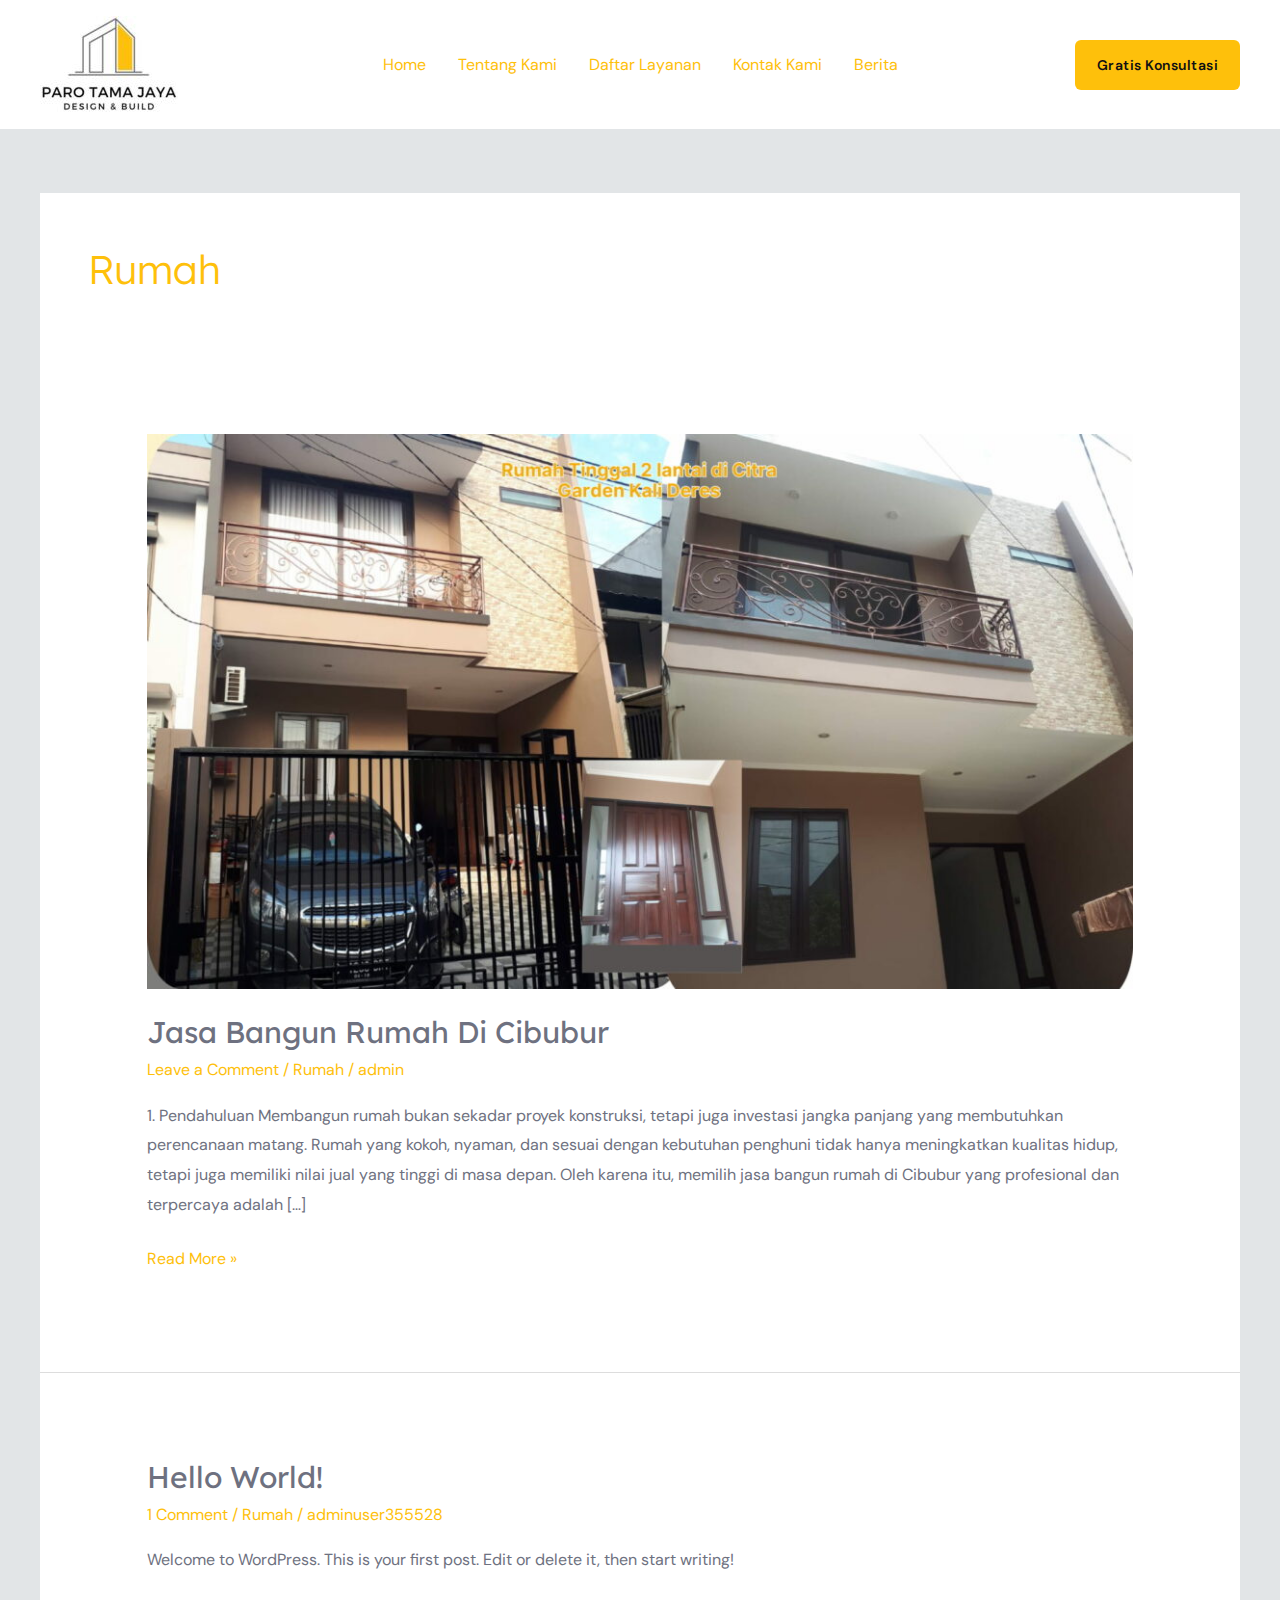
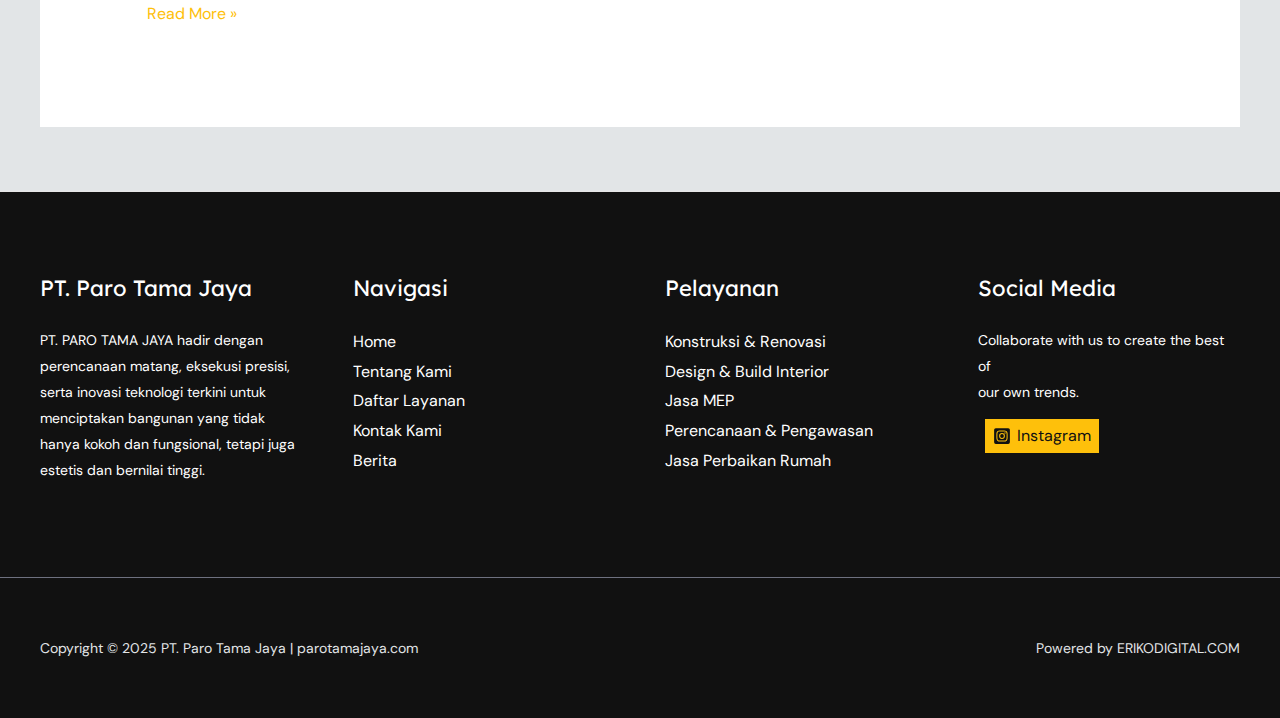
<file: category/rumah/index.html>
<!DOCTYPE html>
<html lang="en-US" prefix="og: https://ogp.me/ns#">
<head>
<meta charset="UTF-8">
<meta name="viewport" content="width=device-width, initial-scale=1">
	<link rel="profile" href="https://gmpg.org/xfn/11"> 
	    <meta http-equiv="x-dns-prefetch-control" content="on">
    <link rel="dns-prefetch" href="//ajax.googleapis.com">
    <link rel="dns-prefetch" href="//cdnjs.cloudflare.com">
    	<style>img:is([sizes="auto" i], [sizes^="auto," i]) { contain-intrinsic-size: 3000px 1500px }</style>
	
<!-- Search Engine Optimization by Rank Math - https://rankmath.com/ -->
<title>Rumah - PT. Paro Tama Jaya</title>
<meta name="robots" content="index, follow, max-snippet:-1, max-video-preview:-1, max-image-preview:large">
<link rel="canonical" href="/category/rumah/">
<meta property="og:locale" content="en_US">
<meta property="og:type" content="article">
<meta property="og:title" content="Rumah - PT. Paro Tama Jaya">
<meta property="og:url" content="/category/rumah/">
<meta property="og:site_name" content="PT. Paro Tama Jaya">
<meta name="twitter:card" content="summary_large_image">
<meta name="twitter:title" content="Rumah - PT. Paro Tama Jaya">
<script type="application/ld+json" class="rank-math-schema">{"@context":"https://schema.org","@graph":[{"@type":"HomeAndConstructionBusiness","@id":"/#organization","name":"PT. Paro Tama Jaya","url":"","logo":{"@type":"ImageObject","@id":"/#logo","url":"/wp-content/uploads/2025/03/cropped-logole.jpeg","contentUrl":"/wp-content/uploads/2025/03/cropped-logole.jpeg","caption":"PT. Paro Tama Jaya","inLanguage":"en-US","width":"281","height":"197"},"openingHours":["Monday,Tuesday,Wednesday,Thursday,Friday,Saturday,Sunday 09:00-17:00"],"image":{"@id":"/#logo"}},{"@type":"WebSite","@id":"/#website","url":"","name":"PT. Paro Tama Jaya","alternateName":"parotamajaya.com","publisher":{"@id":"/#organization"},"inLanguage":"en-US"},{"@type":"BreadcrumbList","@id":"/category/rumah/#breadcrumb","itemListElement":[{"@type":"ListItem","position":"1","item":{"@id":"","name":"Home"}},{"@type":"ListItem","position":"2","item":{"@id":"/category/rumah/","name":"Rumah"}}]},{"@type":"CollectionPage","@id":"/category/rumah/#webpage","url":"/category/rumah/","name":"Rumah - PT. Paro Tama Jaya","isPartOf":{"@id":"/#website"},"inLanguage":"en-US","breadcrumb":{"@id":"/category/rumah/#breadcrumb"}}]}</script>
<!-- /Rank Math WordPress SEO plugin -->

<link rel="dns-prefetch" href="//fonts.googleapis.com">
<link rel="alternate" type="application/rss+xml" title="PT. Paro Tama Jaya &raquo; Feed" href="/feed/">
<link rel="alternate" type="application/rss+xml" title="PT. Paro Tama Jaya &raquo; Comments Feed" href="/comments/feed/">
<link rel="alternate" type="application/rss+xml" title="PT. Paro Tama Jaya &raquo; Rumah Category Feed" href="/category/rumah/feed/">
        <link rel="icon" href="data:,">
        <link rel="stylesheet" id="astra-theme-css-css" href="/wp-content/themes/astra/assets/css/minified/main.min.css?ver=4.9.0" media="all">
<style id="astra-theme-css-inline-css">:root{--ast-post-nav-space:0;--ast-container-default-xlg-padding:6.67em;--ast-container-default-lg-padding:5.67em;--ast-container-default-slg-padding:4.34em;--ast-container-default-md-padding:3.34em;--ast-container-default-sm-padding:6.67em;--ast-container-default-xs-padding:2.4em;--ast-container-default-xxs-padding:1.4em;--ast-code-block-background:#EEEEEE;--ast-comment-inputs-background:#FAFAFA;--ast-normal-container-width:1200px;--ast-narrow-container-width:750px;--ast-blog-title-font-weight:normal;--ast-blog-meta-weight:inherit;--ast-global-color-primary:var(--ast-global-color-5);--ast-global-color-secondary:var(--ast-global-color-4);--ast-global-color-alternate-background:var(--ast-global-color-7);--ast-global-color-subtle-background:var(--ast-global-color-6);--ast-bg-style-guide:#F8FAFC;--ast-shadow-style-guide:0px 0px 4px 0 #00000057;--ast-global-dark-bg-style:#fff;--ast-global-dark-lfs:#fbfbfb;--ast-widget-bg-color:#fafafa;--ast-wc-container-head-bg-color:#fbfbfb;--ast-title-layout-bg:#eeeeee;--ast-search-border-color:#e7e7e7;--ast-lifter-hover-bg:#e6e6e6;--ast-gallery-block-color:#000;--srfm-color-input-label:var(--ast-global-color-2);}html{font-size:100%;}a,.page-title{color:var(--ast-global-color-0);}a:hover,a:focus{color:var(--ast-global-color-1);}body,button,input,select,textarea,.ast-button,.ast-custom-button{font-family:'DM Sans',sans-serif;font-weight:400;font-size:16px;font-size:1rem;}blockquote{color:var(--ast-global-color-3);}p,.entry-content p{margin-bottom:1em;}h1,.entry-content h1,.entry-content h1 a,h2,.entry-content h2,.entry-content h2 a,h3,.entry-content h3,.entry-content h3 a,h4,.entry-content h4,.entry-content h4 a,h5,.entry-content h5,.entry-content h5 a,h6,.entry-content h6,.entry-content h6 a,.site-title,.site-title a{font-family:'Lexend',sans-serif;font-weight:600;line-height:1.2em;text-transform:capitalize;}.site-title{font-size:35px;font-size:2.1875rem;display:none;}header .custom-logo-link img{max-width:138px;width:138px;}.astra-logo-svg{width:138px;}.site-header .site-description{font-size:15px;font-size:0.9375rem;display:none;}.entry-title{font-size:30px;font-size:1.875rem;}.archive .ast-article-post .ast-article-inner,.blog .ast-article-post .ast-article-inner,.archive .ast-article-post .ast-article-inner:hover,.blog .ast-article-post .ast-article-inner:hover{overflow:hidden;}h1,.entry-content h1,.entry-content h1 a{font-size:64px;font-size:4rem;font-family:'Lexend',sans-serif;line-height:1.4em;text-transform:capitalize;}h2,.entry-content h2,.entry-content h2 a{font-size:40px;font-size:2.5rem;font-family:'Lexend',sans-serif;line-height:1.3em;text-transform:capitalize;}h3,.entry-content h3,.entry-content h3 a{font-size:32px;font-size:2rem;font-family:'Lexend',sans-serif;line-height:1.3em;text-transform:capitalize;}h4,.entry-content h4,.entry-content h4 a{font-size:24px;font-size:1.5rem;line-height:1.2em;font-family:'Lexend',sans-serif;text-transform:capitalize;}h5,.entry-content h5,.entry-content h5 a{font-size:20px;font-size:1.25rem;line-height:1.2em;font-family:'Lexend',sans-serif;text-transform:capitalize;}h6,.entry-content h6,.entry-content h6 a{font-size:16px;font-size:1rem;line-height:1.25em;font-family:'Lexend',sans-serif;text-transform:capitalize;}::selection{background-color:var(--ast-global-color-0);color:#000000;}body,h1,.entry-title a,.entry-content h1,.entry-content h1 a,h2,.entry-content h2,.entry-content h2 a,h3,.entry-content h3,.entry-content h3 a,h4,.entry-content h4,.entry-content h4 a,h5,.entry-content h5,.entry-content h5 a,h6,.entry-content h6,.entry-content h6 a{color:var(--ast-global-color-3);}.tagcloud a:hover,.tagcloud a:focus,.tagcloud a.current-item{color:#000000;border-color:var(--ast-global-color-0);background-color:var(--ast-global-color-0);}input:focus,input[type="text"]:focus,input[type="email"]:focus,input[type="url"]:focus,input[type="password"]:focus,input[type="reset"]:focus,input[type="search"]:focus,textarea:focus{border-color:var(--ast-global-color-0);}input[type="radio"]:checked,input[type=reset],input[type="checkbox"]:checked,input[type="checkbox"]:hover:checked,input[type="checkbox"]:focus:checked,input[type=range]::-webkit-slider-thumb{border-color:var(--ast-global-color-0);background-color:var(--ast-global-color-0);box-shadow:none;}.site-footer a:hover + .post-count,.site-footer a:focus + .post-count{background:var(--ast-global-color-0);border-color:var(--ast-global-color-0);}.single .nav-links .nav-previous,.single .nav-links .nav-next{color:var(--ast-global-color-0);}.entry-meta,.entry-meta *{line-height:1.45;color:var(--ast-global-color-0);}.entry-meta a:not(.ast-button):hover,.entry-meta a:not(.ast-button):hover *,.entry-meta a:not(.ast-button):focus,.entry-meta a:not(.ast-button):focus *,.page-links > .page-link,.page-links .page-link:hover,.post-navigation a:hover{color:var(--ast-global-color-1);}#cat option,.secondary .calendar_wrap thead a,.secondary .calendar_wrap thead a:visited{color:var(--ast-global-color-0);}.secondary .calendar_wrap #today,.ast-progress-val span{background:var(--ast-global-color-0);}.secondary a:hover + .post-count,.secondary a:focus + .post-count{background:var(--ast-global-color-0);border-color:var(--ast-global-color-0);}.calendar_wrap #today > a{color:#000000;}.page-links .page-link,.single .post-navigation a{color:var(--ast-global-color-0);}.ast-search-menu-icon .search-form button.search-submit{padding:0 4px;}.ast-search-menu-icon form.search-form{padding-right:0;}.ast-search-menu-icon.slide-search input.search-field{width:0;}.ast-header-search .ast-search-menu-icon.ast-dropdown-active .search-form,.ast-header-search .ast-search-menu-icon.ast-dropdown-active .search-field:focus{transition:all 0.2s;}.search-form input.search-field:focus{outline:none;}.wp-block-latest-posts > li > a{color:var(--ast-global-color-2);}.widget-title,.widget .wp-block-heading{font-size:22px;font-size:1.375rem;color:var(--ast-global-color-3);}.ast-search-menu-icon.slide-search a:focus-visible:focus-visible,.astra-search-icon:focus-visible,#close:focus-visible,a:focus-visible,.ast-menu-toggle:focus-visible,.site .skip-link:focus-visible,.wp-block-loginout input:focus-visible,.wp-block-search.wp-block-search__button-inside .wp-block-search__inside-wrapper,.ast-header-navigation-arrow:focus-visible,.woocommerce .wc-proceed-to-checkout > .checkout-button:focus-visible,.woocommerce .woocommerce-MyAccount-navigation ul li a:focus-visible,.ast-orders-table__row .ast-orders-table__cell:focus-visible,.woocommerce .woocommerce-order-details .order-again > .button:focus-visible,.woocommerce .woocommerce-message a.button.wc-forward:focus-visible,.woocommerce #minus_qty:focus-visible,.woocommerce #plus_qty:focus-visible,a#ast-apply-coupon:focus-visible,.woocommerce .woocommerce-info a:focus-visible,.woocommerce .astra-shop-summary-wrap a:focus-visible,.woocommerce a.wc-forward:focus-visible,#ast-apply-coupon:focus-visible,.woocommerce-js .woocommerce-mini-cart-item a.remove:focus-visible,#close:focus-visible,.button.search-submit:focus-visible,#search_submit:focus,.normal-search:focus-visible,.ast-header-account-wrap:focus-visible,.woocommerce .ast-on-card-button.ast-quick-view-trigger:focus{outline-style:dotted;outline-color:inherit;outline-width:thin;}input:focus,input[type="text"]:focus,input[type="email"]:focus,input[type="url"]:focus,input[type="password"]:focus,input[type="reset"]:focus,input[type="search"]:focus,input[type="number"]:focus,textarea:focus,.wp-block-search__input:focus,[data-section="section-header-mobile-trigger"] .ast-button-wrap .ast-mobile-menu-trigger-minimal:focus,.ast-mobile-popup-drawer.active .menu-toggle-close:focus,.woocommerce-ordering select.orderby:focus,#ast-scroll-top:focus,#coupon_code:focus,.woocommerce-page #comment:focus,.woocommerce #reviews #respond input#submit:focus,.woocommerce a.add_to_cart_button:focus,.woocommerce .button.single_add_to_cart_button:focus,.woocommerce .woocommerce-cart-form button:focus,.woocommerce .woocommerce-cart-form__cart-item .quantity .qty:focus,.woocommerce .woocommerce-billing-fields .woocommerce-billing-fields__field-wrapper .woocommerce-input-wrapper > .input-text:focus,.woocommerce #order_comments:focus,.woocommerce #place_order:focus,.woocommerce .woocommerce-address-fields .woocommerce-address-fields__field-wrapper .woocommerce-input-wrapper > .input-text:focus,.woocommerce .woocommerce-MyAccount-content form button:focus,.woocommerce .woocommerce-MyAccount-content .woocommerce-EditAccountForm .woocommerce-form-row .woocommerce-Input.input-text:focus,.woocommerce .ast-woocommerce-container .woocommerce-pagination ul.page-numbers li a:focus,body #content .woocommerce form .form-row .select2-container--default .select2-selection--single:focus,#ast-coupon-code:focus,.woocommerce.woocommerce-js .quantity input[type=number]:focus,.woocommerce-js .woocommerce-mini-cart-item .quantity input[type=number]:focus,.woocommerce p#ast-coupon-trigger:focus{border-style:dotted;border-color:inherit;border-width:thin;}input{outline:none;}.site-logo-img img{ transition:all 0.2s linear;}body .ast-oembed-container *{position:absolute;top:0;width:100%;height:100%;left:0;}body .wp-block-embed-pocket-casts .ast-oembed-container *{position:unset;}.ast-single-post-featured-section + article {margin-top: 2em;}.site-content .ast-single-post-featured-section img {width: 100%;overflow: hidden;object-fit: cover;}.site > .ast-single-related-posts-container {margin-top: 0;}@media (min-width: 769px) {.ast-desktop .ast-container--narrow {max-width: var(--ast-narrow-container-width);margin: 0 auto;}}@media (max-width:768.9px){#ast-desktop-header{display:none;}}@media (min-width:769px){#ast-mobile-header{display:none;}}.wp-block-buttons.aligncenter{justify-content:center;}.wp-block-buttons .wp-block-button.is-style-outline .wp-block-button__link.wp-element-button,.ast-outline-button,.wp-block-uagb-buttons-child .uagb-buttons-repeater.ast-outline-button{border-color:var(--ast-global-color-0);border-top-width:2px;border-right-width:2px;border-bottom-width:2px;border-left-width:2px;font-family:inherit;font-weight:600;font-size:14px;font-size:0.875rem;line-height:1em;border-top-left-radius:6px;border-top-right-radius:6px;border-bottom-right-radius:6px;border-bottom-left-radius:6px;}.wp-block-button.is-style-outline .wp-block-button__link:hover,.wp-block-buttons .wp-block-button.is-style-outline .wp-block-button__link:focus,.wp-block-buttons .wp-block-button.is-style-outline > .wp-block-button__link:not(.has-text-color):hover,.wp-block-buttons .wp-block-button.wp-block-button__link.is-style-outline:not(.has-text-color):hover,.ast-outline-button:hover,.ast-outline-button:focus,.wp-block-uagb-buttons-child .uagb-buttons-repeater.ast-outline-button:hover,.wp-block-uagb-buttons-child .uagb-buttons-repeater.ast-outline-button:focus{background-color:var(--ast-global-color-0);}.wp-block-button .wp-block-button__link.wp-element-button.is-style-outline:not(.has-background),.wp-block-button.is-style-outline>.wp-block-button__link.wp-element-button:not(.has-background),.ast-outline-button{background-color:var(--ast-global-color-0);}.entry-content[data-ast-blocks-layout] > figure{margin-bottom:1em;}@media (max-width:768px){.ast-separate-container #primary,.ast-separate-container #secondary{padding:1.5em 0;}#primary,#secondary{padding:1.5em 0;margin:0;}.ast-left-sidebar #content > .ast-container{display:flex;flex-direction:column-reverse;width:100%;}.ast-separate-container .ast-article-post,.ast-separate-container .ast-article-single{padding:1.5em 2.14em;}.ast-author-box img.avatar{margin:20px 0 0 0;}}@media (min-width:769px){.ast-separate-container.ast-right-sidebar #primary,.ast-separate-container.ast-left-sidebar #primary{border:0;}.search-no-results.ast-separate-container #primary{margin-bottom:4em;}}.elementor-button-wrapper .elementor-button{border-style:solid;text-decoration:none;border-top-width:0px;border-right-width:0px;border-left-width:0px;border-bottom-width:0px;}body .elementor-button.elementor-size-sm,body .elementor-button.elementor-size-xs,body .elementor-button.elementor-size-md,body .elementor-button.elementor-size-lg,body .elementor-button.elementor-size-xl,body .elementor-button{border-top-left-radius:6px;border-top-right-radius:6px;border-bottom-right-radius:6px;border-bottom-left-radius:6px;padding-top:18px;padding-right:22px;padding-bottom:18px;padding-left:22px;}.elementor-button-wrapper .elementor-button{border-color:var(--ast-global-color-0);background-color:var(--ast-global-color-0);}.elementor-button-wrapper .elementor-button:hover,.elementor-button-wrapper .elementor-button:focus{color:var(--ast-global-color-5);background-color:var(--ast-global-color-0);border-color:var(--ast-global-color-0);}.wp-block-button .wp-block-button__link ,.elementor-button-wrapper .elementor-button,.elementor-button-wrapper .elementor-button:visited{color:#111111;}.elementor-button-wrapper .elementor-button{font-weight:600;font-size:14px;font-size:0.875rem;line-height:1em;text-transform:capitalize;letter-spacing:0.5px;}body .elementor-button.elementor-size-sm,body .elementor-button.elementor-size-xs,body .elementor-button.elementor-size-md,body .elementor-button.elementor-size-lg,body .elementor-button.elementor-size-xl,body .elementor-button{font-size:14px;font-size:0.875rem;}.wp-block-button .wp-block-button__link:hover,.wp-block-button .wp-block-button__link:focus{color:var(--ast-global-color-5);background-color:var(--ast-global-color-0);border-color:var(--ast-global-color-0);}.elementor-widget-heading h1.elementor-heading-title{line-height:1.4em;}.elementor-widget-heading h2.elementor-heading-title{line-height:1.3em;}.elementor-widget-heading h3.elementor-heading-title{line-height:1.3em;}.elementor-widget-heading h4.elementor-heading-title{line-height:1.2em;}.elementor-widget-heading h5.elementor-heading-title{line-height:1.2em;}.elementor-widget-heading h6.elementor-heading-title{line-height:1.25em;}.wp-block-button .wp-block-button__link,.wp-block-search .wp-block-search__button,body .wp-block-file .wp-block-file__button{border-style:solid;border-top-width:0px;border-right-width:0px;border-left-width:0px;border-bottom-width:0px;border-color:var(--ast-global-color-0);background-color:var(--ast-global-color-0);color:#111111;font-family:inherit;font-weight:600;line-height:1em;text-transform:capitalize;letter-spacing:0.5px;font-size:14px;font-size:0.875rem;border-top-left-radius:6px;border-top-right-radius:6px;border-bottom-right-radius:6px;border-bottom-left-radius:6px;padding-top:18px;padding-right:22px;padding-bottom:18px;padding-left:22px;}.menu-toggle,button,.ast-button,.ast-custom-button,.button,input#submit,input[type="button"],input[type="submit"],input[type="reset"],form[CLASS*="wp-block-search__"].wp-block-search .wp-block-search__inside-wrapper .wp-block-search__button,body .wp-block-file .wp-block-file__button,.woocommerce-js a.button,.woocommerce button.button,.woocommerce .woocommerce-message a.button,.woocommerce #respond input#submit.alt,.woocommerce input.button.alt,.woocommerce input.button,.woocommerce input.button:disabled,.woocommerce input.button:disabled[disabled],.woocommerce input.button:disabled:hover,.woocommerce input.button:disabled[disabled]:hover,.woocommerce #respond input#submit,.woocommerce button.button.alt.disabled,.wc-block-grid__products .wc-block-grid__product .wp-block-button__link,.wc-block-grid__product-onsale,[CLASS*="wc-block"] button,.woocommerce-js .astra-cart-drawer .astra-cart-drawer-content .woocommerce-mini-cart__buttons .button:not(.checkout):not(.ast-continue-shopping),.woocommerce-js .astra-cart-drawer .astra-cart-drawer-content .woocommerce-mini-cart__buttons a.checkout,.woocommerce button.button.alt.disabled.wc-variation-selection-needed,[CLASS*="wc-block"] .wc-block-components-button{border-style:solid;border-top-width:0px;border-right-width:0px;border-left-width:0px;border-bottom-width:0px;color:#111111;border-color:var(--ast-global-color-0);background-color:var(--ast-global-color-0);padding-top:18px;padding-right:22px;padding-bottom:18px;padding-left:22px;font-family:inherit;font-weight:600;font-size:14px;font-size:0.875rem;line-height:1em;text-transform:capitalize;letter-spacing:0.5px;border-top-left-radius:6px;border-top-right-radius:6px;border-bottom-right-radius:6px;border-bottom-left-radius:6px;}button:focus,.menu-toggle:hover,button:hover,.ast-button:hover,.ast-custom-button:hover .button:hover,.ast-custom-button:hover ,input[type=reset]:hover,input[type=reset]:focus,input#submit:hover,input#submit:focus,input[type="button"]:hover,input[type="button"]:focus,input[type="submit"]:hover,input[type="submit"]:focus,form[CLASS*="wp-block-search__"].wp-block-search .wp-block-search__inside-wrapper .wp-block-search__button:hover,form[CLASS*="wp-block-search__"].wp-block-search .wp-block-search__inside-wrapper .wp-block-search__button:focus,body .wp-block-file .wp-block-file__button:hover,body .wp-block-file .wp-block-file__button:focus,.woocommerce-js a.button:hover,.woocommerce button.button:hover,.woocommerce .woocommerce-message a.button:hover,.woocommerce #respond input#submit:hover,.woocommerce #respond input#submit.alt:hover,.woocommerce input.button.alt:hover,.woocommerce input.button:hover,.woocommerce button.button.alt.disabled:hover,.wc-block-grid__products .wc-block-grid__product .wp-block-button__link:hover,[CLASS*="wc-block"] button:hover,.woocommerce-js .astra-cart-drawer .astra-cart-drawer-content .woocommerce-mini-cart__buttons .button:not(.checkout):not(.ast-continue-shopping):hover,.woocommerce-js .astra-cart-drawer .astra-cart-drawer-content .woocommerce-mini-cart__buttons a.checkout:hover,.woocommerce button.button.alt.disabled.wc-variation-selection-needed:hover,[CLASS*="wc-block"] .wc-block-components-button:hover,[CLASS*="wc-block"] .wc-block-components-button:focus{color:var(--ast-global-color-5);background-color:var(--ast-global-color-0);border-color:var(--ast-global-color-0);}@media (max-width:768px){.ast-mobile-header-stack .main-header-bar .ast-search-menu-icon{display:inline-block;}.ast-header-break-point.ast-header-custom-item-outside .ast-mobile-header-stack .main-header-bar .ast-search-icon{margin:0;}.ast-comment-avatar-wrap img{max-width:2.5em;}.ast-comment-meta{padding:0 1.8888em 1.3333em;}.ast-separate-container .ast-comment-list li.depth-1{padding:1.5em 2.14em;}.ast-separate-container .comment-respond{padding:2em 2.14em;}}@media (min-width:544px){.ast-container{max-width:100%;}}@media (max-width:544px){.ast-separate-container .ast-article-post,.ast-separate-container .ast-article-single,.ast-separate-container .comments-title,.ast-separate-container .ast-archive-description{padding:1.5em 1em;}.ast-separate-container #content .ast-container{padding-left:0.54em;padding-right:0.54em;}.ast-separate-container .ast-comment-list .bypostauthor{padding:.5em;}.ast-search-menu-icon.ast-dropdown-active .search-field{width:170px;}} #ast-mobile-header .ast-site-header-cart-li a{pointer-events:none;}body,.ast-separate-container{background-color:var(--ast-global-color-4);background-image:none;}@media (max-width:768px){.site-title{display:none;}.site-header .site-description{display:none;}h1,.entry-content h1,.entry-content h1 a{font-size:56px;}h2,.entry-content h2,.entry-content h2 a{font-size:32px;}h3,.entry-content h3,.entry-content h3 a{font-size:28px;}h4,.entry-content h4,.entry-content h4 a{font-size:24px;font-size:1.5rem;}h5,.entry-content h5,.entry-content h5 a{font-size:20px;font-size:1.25rem;}h6,.entry-content h6,.entry-content h6 a{font-size:16px;font-size:1rem;}}@media (max-width:544px){.site-title{display:none;}.site-header .site-description{display:none;}h1,.entry-content h1,.entry-content h1 a{font-size:32px;}h2,.entry-content h2,.entry-content h2 a{font-size:24px;}h3,.entry-content h3,.entry-content h3 a{font-size:22px;}h4,.entry-content h4,.entry-content h4 a{font-size:20px;font-size:1.25rem;}h5,.entry-content h5,.entry-content h5 a{font-size:18px;font-size:1.125rem;}h6,.entry-content h6,.entry-content h6 a{font-size:15px;font-size:0.9375rem;}}@media (max-width:768px){html{font-size:91.2%;}}@media (max-width:544px){html{font-size:91.2%;}}@media (min-width:769px){.ast-container{max-width:1240px;}}@media (min-width:769px){.site-content .ast-container{display:flex;}}@media (max-width:768px){.site-content .ast-container{flex-direction:column;}}.ast-blog-layout-classic-grid .ast-article-inner{box-shadow:0px 6px 15px -2px rgba(16,24,40,0.05);}.ast-separate-container .ast-blog-layout-classic-grid .ast-article-inner,.ast-plain-container .ast-blog-layout-classic-grid .ast-article-inner{height:100%;}.ast-blog-layout-6-grid .ast-blog-featured-section:before { content: ""; }.cat-links.badge a,.tags-links.badge a {padding: 4px 8px;border-radius: 3px;font-weight: 400;}.cat-links.underline a,.tags-links.underline a{text-decoration: underline;}@media (min-width:769px){.main-header-menu .sub-menu .menu-item.ast-left-align-sub-menu:hover > .sub-menu,.main-header-menu .sub-menu .menu-item.ast-left-align-sub-menu.focus > .sub-menu{margin-left:-2px;}}.site .comments-area{padding-bottom:3em;}.footer-widget-area[data-section^="section-fb-html-"] .ast-builder-html-element{text-align:center;}.wp-block-file {display: flex;align-items: center;flex-wrap: wrap;justify-content: space-between;}.wp-block-pullquote {border: none;}.wp-block-pullquote blockquote::before {content: "\201D";font-family: "Helvetica",sans-serif;display: flex;transform: rotate( 180deg );font-size: 6rem;font-style: normal;line-height: 1;font-weight: bold;align-items: center;justify-content: center;}.has-text-align-right > blockquote::before {justify-content: flex-start;}.has-text-align-left > blockquote::before {justify-content: flex-end;}figure.wp-block-pullquote.is-style-solid-color blockquote {max-width: 100%;text-align: inherit;}:root {--wp--custom--ast-default-block-top-padding: 3em;--wp--custom--ast-default-block-right-padding: 3em;--wp--custom--ast-default-block-bottom-padding: 3em;--wp--custom--ast-default-block-left-padding: 3em;--wp--custom--ast-container-width: 1200px;--wp--custom--ast-content-width-size: 1200px;--wp--custom--ast-wide-width-size: calc(1200px + var(--wp--custom--ast-default-block-left-padding) + var(--wp--custom--ast-default-block-right-padding));}.ast-narrow-container {--wp--custom--ast-content-width-size: 750px;--wp--custom--ast-wide-width-size: 750px;}@media(max-width: 768px) {:root {--wp--custom--ast-default-block-top-padding: 3em;--wp--custom--ast-default-block-right-padding: 2em;--wp--custom--ast-default-block-bottom-padding: 3em;--wp--custom--ast-default-block-left-padding: 2em;}}@media(max-width: 544px) {:root {--wp--custom--ast-default-block-top-padding: 3em;--wp--custom--ast-default-block-right-padding: 1.5em;--wp--custom--ast-default-block-bottom-padding: 3em;--wp--custom--ast-default-block-left-padding: 1.5em;}}.entry-content > .wp-block-group,.entry-content > .wp-block-cover,.entry-content > .wp-block-columns {padding-top: var(--wp--custom--ast-default-block-top-padding);padding-right: var(--wp--custom--ast-default-block-right-padding);padding-bottom: var(--wp--custom--ast-default-block-bottom-padding);padding-left: var(--wp--custom--ast-default-block-left-padding);}.ast-plain-container.ast-no-sidebar .entry-content > .alignfull,.ast-page-builder-template .ast-no-sidebar .entry-content > .alignfull {margin-left: calc( -50vw + 50%);margin-right: calc( -50vw + 50%);max-width: 100vw;width: 100vw;}.ast-plain-container.ast-no-sidebar .entry-content .alignfull .alignfull,.ast-page-builder-template.ast-no-sidebar .entry-content .alignfull .alignfull,.ast-plain-container.ast-no-sidebar .entry-content .alignfull .alignwide,.ast-page-builder-template.ast-no-sidebar .entry-content .alignfull .alignwide,.ast-plain-container.ast-no-sidebar .entry-content .alignwide .alignfull,.ast-page-builder-template.ast-no-sidebar .entry-content .alignwide .alignfull,.ast-plain-container.ast-no-sidebar .entry-content .alignwide .alignwide,.ast-page-builder-template.ast-no-sidebar .entry-content .alignwide .alignwide,.ast-plain-container.ast-no-sidebar .entry-content .wp-block-column .alignfull,.ast-page-builder-template.ast-no-sidebar .entry-content .wp-block-column .alignfull,.ast-plain-container.ast-no-sidebar .entry-content .wp-block-column .alignwide,.ast-page-builder-template.ast-no-sidebar .entry-content .wp-block-column .alignwide {margin-left: auto;margin-right: auto;width: 100%;}[data-ast-blocks-layout] .wp-block-separator:not(.is-style-dots) {height: 0;}[data-ast-blocks-layout] .wp-block-separator {margin: 20px auto;}[data-ast-blocks-layout] .wp-block-separator:not(.is-style-wide):not(.is-style-dots) {max-width: 100px;}[data-ast-blocks-layout] .wp-block-separator.has-background {padding: 0;}.entry-content[data-ast-blocks-layout] > * {max-width: var(--wp--custom--ast-content-width-size);margin-left: auto;margin-right: auto;}.entry-content[data-ast-blocks-layout] > .alignwide {max-width: var(--wp--custom--ast-wide-width-size);}.entry-content[data-ast-blocks-layout] .alignfull {max-width: none;}.entry-content .wp-block-columns {margin-bottom: 0;}blockquote {margin: 1.5em;border-color: rgba(0,0,0,0.05);}.wp-block-quote:not(.has-text-align-right):not(.has-text-align-center) {border-left: 5px solid rgba(0,0,0,0.05);}.has-text-align-right > blockquote,blockquote.has-text-align-right {border-right: 5px solid rgba(0,0,0,0.05);}.has-text-align-left > blockquote,blockquote.has-text-align-left {border-left: 5px solid rgba(0,0,0,0.05);}.wp-block-site-tagline,.wp-block-latest-posts .read-more {margin-top: 15px;}.wp-block-loginout p label {display: block;}.wp-block-loginout p:not(.login-remember):not(.login-submit) input {width: 100%;}.wp-block-loginout input:focus {border-color: transparent;}.wp-block-loginout input:focus {outline: thin dotted;}.entry-content .wp-block-media-text .wp-block-media-text__content {padding: 0 0 0 8%;}.entry-content .wp-block-media-text.has-media-on-the-right .wp-block-media-text__content {padding: 0 8% 0 0;}.entry-content .wp-block-media-text.has-background .wp-block-media-text__content {padding: 8%;}.entry-content .wp-block-cover:not([class*="background-color"]):not(.has-text-color.has-link-color) .wp-block-cover__inner-container,.entry-content .wp-block-cover:not([class*="background-color"]) .wp-block-cover-image-text,.entry-content .wp-block-cover:not([class*="background-color"]) .wp-block-cover-text,.entry-content .wp-block-cover-image:not([class*="background-color"]) .wp-block-cover__inner-container,.entry-content .wp-block-cover-image:not([class*="background-color"]) .wp-block-cover-image-text,.entry-content .wp-block-cover-image:not([class*="background-color"]) .wp-block-cover-text {color: var(--ast-global-color-primary,var(--ast-global-color-5));}.wp-block-loginout .login-remember input {width: 1.1rem;height: 1.1rem;margin: 0 5px 4px 0;vertical-align: middle;}.wp-block-latest-posts > li > *:first-child,.wp-block-latest-posts:not(.is-grid) > li:first-child {margin-top: 0;}.entry-content > .wp-block-buttons,.entry-content > .wp-block-uagb-buttons {margin-bottom: 1.5em;}.wp-block-search__inside-wrapper .wp-block-search__input {padding: 0 10px;color: var(--ast-global-color-3);background: var(--ast-global-color-primary,var(--ast-global-color-5));border-color: var(--ast-border-color);}.wp-block-latest-posts .read-more {margin-bottom: 1.5em;}.wp-block-search__no-button .wp-block-search__inside-wrapper .wp-block-search__input {padding-top: 5px;padding-bottom: 5px;}.wp-block-latest-posts .wp-block-latest-posts__post-date,.wp-block-latest-posts .wp-block-latest-posts__post-author {font-size: 1rem;}.wp-block-latest-posts > li > *,.wp-block-latest-posts:not(.is-grid) > li {margin-top: 12px;margin-bottom: 12px;}.ast-page-builder-template .entry-content[data-ast-blocks-layout] > *,.ast-page-builder-template .entry-content[data-ast-blocks-layout] > .alignfull:not(.wp-block-group):not(.uagb-is-root-container) > * {max-width: none;}.ast-page-builder-template .entry-content[data-ast-blocks-layout] > .alignwide:not(.uagb-is-root-container) > * {max-width: var(--wp--custom--ast-wide-width-size);}.ast-page-builder-template .entry-content[data-ast-blocks-layout] > .inherit-container-width > *,.ast-page-builder-template .entry-content[data-ast-blocks-layout] > *:not(.wp-block-group):not(.uagb-is-root-container) > *,.entry-content[data-ast-blocks-layout] > .wp-block-cover .wp-block-cover__inner-container {max-width: var(--wp--custom--ast-content-width-size) ;margin-left: auto;margin-right: auto;}.entry-content[data-ast-blocks-layout] .wp-block-cover:not(.alignleft):not(.alignright) {width: auto;}@media(max-width: 1200px) {.ast-separate-container .entry-content > .alignfull,.ast-separate-container .entry-content[data-ast-blocks-layout] > .alignwide,.ast-plain-container .entry-content[data-ast-blocks-layout] > .alignwide,.ast-plain-container .entry-content .alignfull {margin-left: calc(-1 * min(var(--ast-container-default-xlg-padding),20px)) ;margin-right: calc(-1 * min(var(--ast-container-default-xlg-padding),20px));}}@media(min-width: 1201px) {.ast-separate-container .entry-content > .alignfull {margin-left: calc(-1 * var(--ast-container-default-xlg-padding) );margin-right: calc(-1 * var(--ast-container-default-xlg-padding) );}.ast-separate-container .entry-content[data-ast-blocks-layout] > .alignwide,.ast-plain-container .entry-content[data-ast-blocks-layout] > .alignwide {margin-left: calc(-1 * var(--wp--custom--ast-default-block-left-padding) );margin-right: calc(-1 * var(--wp--custom--ast-default-block-right-padding) );}}@media(min-width: 768px) {.ast-separate-container .entry-content .wp-block-group.alignwide:not(.inherit-container-width) > :where(:not(.alignleft):not(.alignright)),.ast-plain-container .entry-content .wp-block-group.alignwide:not(.inherit-container-width) > :where(:not(.alignleft):not(.alignright)) {max-width: calc( var(--wp--custom--ast-content-width-size) + 80px );}.ast-plain-container.ast-right-sidebar .entry-content[data-ast-blocks-layout] .alignfull,.ast-plain-container.ast-left-sidebar .entry-content[data-ast-blocks-layout] .alignfull {margin-left: -60px;margin-right: -60px;}}@media(min-width: 544px) {.entry-content > .alignleft {margin-right: 20px;}.entry-content > .alignright {margin-left: 20px;}}@media (max-width:544px){.wp-block-columns .wp-block-column:not(:last-child){margin-bottom:20px;}.wp-block-latest-posts{margin:0;}}@media( max-width: 600px ) {.entry-content .wp-block-media-text .wp-block-media-text__content,.entry-content .wp-block-media-text.has-media-on-the-right .wp-block-media-text__content {padding: 8% 0 0;}.entry-content .wp-block-media-text.has-background .wp-block-media-text__content {padding: 8%;}}.ast-page-builder-template .entry-header {padding-left: 0;}.ast-narrow-container .site-content .wp-block-uagb-image--align-full .wp-block-uagb-image__figure {max-width: 100%;margin-left: auto;margin-right: auto;}:root .has-ast-global-color-0-color{color:var(--ast-global-color-0);}:root .has-ast-global-color-0-background-color{background-color:var(--ast-global-color-0);}:root .wp-block-button .has-ast-global-color-0-color{color:var(--ast-global-color-0);}:root .wp-block-button .has-ast-global-color-0-background-color{background-color:var(--ast-global-color-0);}:root .has-ast-global-color-1-color{color:var(--ast-global-color-1);}:root .has-ast-global-color-1-background-color{background-color:var(--ast-global-color-1);}:root .wp-block-button .has-ast-global-color-1-color{color:var(--ast-global-color-1);}:root .wp-block-button .has-ast-global-color-1-background-color{background-color:var(--ast-global-color-1);}:root .has-ast-global-color-2-color{color:var(--ast-global-color-2);}:root .has-ast-global-color-2-background-color{background-color:var(--ast-global-color-2);}:root .wp-block-button .has-ast-global-color-2-color{color:var(--ast-global-color-2);}:root .wp-block-button .has-ast-global-color-2-background-color{background-color:var(--ast-global-color-2);}:root .has-ast-global-color-3-color{color:var(--ast-global-color-3);}:root .has-ast-global-color-3-background-color{background-color:var(--ast-global-color-3);}:root .wp-block-button .has-ast-global-color-3-color{color:var(--ast-global-color-3);}:root .wp-block-button .has-ast-global-color-3-background-color{background-color:var(--ast-global-color-3);}:root .has-ast-global-color-4-color{color:var(--ast-global-color-4);}:root .has-ast-global-color-4-background-color{background-color:var(--ast-global-color-4);}:root .wp-block-button .has-ast-global-color-4-color{color:var(--ast-global-color-4);}:root .wp-block-button .has-ast-global-color-4-background-color{background-color:var(--ast-global-color-4);}:root .has-ast-global-color-5-color{color:var(--ast-global-color-5);}:root .has-ast-global-color-5-background-color{background-color:var(--ast-global-color-5);}:root .wp-block-button .has-ast-global-color-5-color{color:var(--ast-global-color-5);}:root .wp-block-button .has-ast-global-color-5-background-color{background-color:var(--ast-global-color-5);}:root .has-ast-global-color-6-color{color:var(--ast-global-color-6);}:root .has-ast-global-color-6-background-color{background-color:var(--ast-global-color-6);}:root .wp-block-button .has-ast-global-color-6-color{color:var(--ast-global-color-6);}:root .wp-block-button .has-ast-global-color-6-background-color{background-color:var(--ast-global-color-6);}:root .has-ast-global-color-7-color{color:var(--ast-global-color-7);}:root .has-ast-global-color-7-background-color{background-color:var(--ast-global-color-7);}:root .wp-block-button .has-ast-global-color-7-color{color:var(--ast-global-color-7);}:root .wp-block-button .has-ast-global-color-7-background-color{background-color:var(--ast-global-color-7);}:root .has-ast-global-color-8-color{color:var(--ast-global-color-8);}:root .has-ast-global-color-8-background-color{background-color:var(--ast-global-color-8);}:root .wp-block-button .has-ast-global-color-8-color{color:var(--ast-global-color-8);}:root .wp-block-button .has-ast-global-color-8-background-color{background-color:var(--ast-global-color-8);}:root{--ast-global-color-0:#fec00b;--ast-global-color-1:#111111;--ast-global-color-2:#1a1a1a;--ast-global-color-3:#6e7180;--ast-global-color-4:#e2e5e7;--ast-global-color-5:#ffffff;--ast-global-color-6:#3c3c3c;--ast-global-color-7:#1a1a1a;--ast-global-color-8:#000000;}:root {--ast-border-color : #dddddd;}.ast-archive-entry-banner {-js-display: flex;display: flex;flex-direction: column;justify-content: center;text-align: center;position: relative;background: var(--ast-title-layout-bg);}.ast-archive-entry-banner[data-banner-width-type="custom"] {margin: 0 auto;width: 100%;}.ast-archive-entry-banner[data-banner-layout="layout-1"] {background: inherit;padding: 20px 0;text-align: left;}body.archive .ast-archive-description{max-width:1200px;width:100%;text-align:left;padding-top:3em;padding-right:3em;padding-bottom:3em;padding-left:3em;}body.archive .ast-archive-description .ast-archive-title,body.archive .ast-archive-description .ast-archive-title *{font-size:40px;font-size:2.5rem;}body.archive .ast-archive-description > *:not(:last-child){margin-bottom:10px;}@media (max-width:768px){body.archive .ast-archive-description{text-align:left;}}@media (max-width:544px){body.archive .ast-archive-description{text-align:left;}}.ast-breadcrumbs .trail-browse,.ast-breadcrumbs .trail-items,.ast-breadcrumbs .trail-items li{display:inline-block;margin:0;padding:0;border:none;background:inherit;text-indent:0;text-decoration:none;}.ast-breadcrumbs .trail-browse{font-size:inherit;font-style:inherit;font-weight:inherit;color:inherit;}.ast-breadcrumbs .trail-items{list-style:none;}.trail-items li::after{padding:0 0.3em;content:"\00bb";}.trail-items li:last-of-type::after{display:none;}h1,.entry-content h1,h2,.entry-content h2,h3,.entry-content h3,h4,.entry-content h4,h5,.entry-content h5,h6,.entry-content h6{color:var(--ast-global-color-2);}@media (max-width:768px){.ast-builder-grid-row-container.ast-builder-grid-row-tablet-3-firstrow .ast-builder-grid-row > *:first-child,.ast-builder-grid-row-container.ast-builder-grid-row-tablet-3-lastrow .ast-builder-grid-row > *:last-child{grid-column:1 / -1;}}@media (max-width:544px){.ast-builder-grid-row-container.ast-builder-grid-row-mobile-3-firstrow .ast-builder-grid-row > *:first-child,.ast-builder-grid-row-container.ast-builder-grid-row-mobile-3-lastrow .ast-builder-grid-row > *:last-child{grid-column:1 / -1;}}.ast-builder-layout-element[data-section="title_tagline"]{display:flex;}@media (max-width:768px){.ast-header-break-point .ast-builder-layout-element[data-section="title_tagline"]{display:flex;}}@media (max-width:544px){.ast-header-break-point .ast-builder-layout-element[data-section="title_tagline"]{display:flex;}}[data-section*="section-hb-button-"] .menu-link{display:none;}.ast-header-button-1[data-section="section-hb-button-1"]{display:flex;}@media (max-width:768px){.ast-header-break-point .ast-header-button-1[data-section="section-hb-button-1"]{display:flex;}}@media (max-width:544px){.ast-header-break-point .ast-header-button-1[data-section="section-hb-button-1"]{display:flex;}}.ast-builder-menu-1{font-family:inherit;font-weight:inherit;}.ast-builder-menu-1 .sub-menu,.ast-builder-menu-1 .inline-on-mobile .sub-menu{border-top-width:1px;border-bottom-width:1px;border-right-width:1px;border-left-width:1px;border-color:var(--ast-global-color-5);border-style:solid;}.ast-builder-menu-1 .sub-menu .sub-menu{top:-1px;}.ast-builder-menu-1 .main-header-menu > .menu-item > .sub-menu,.ast-builder-menu-1 .main-header-menu > .menu-item > .astra-full-megamenu-wrapper{margin-top:0px;}.ast-desktop .ast-builder-menu-1 .main-header-menu > .menu-item > .sub-menu:before,.ast-desktop .ast-builder-menu-1 .main-header-menu > .menu-item > .astra-full-megamenu-wrapper:before{height:calc( 0px + 1px + 5px );}.ast-desktop .ast-builder-menu-1 .menu-item .sub-menu .menu-link{border-style:none;}@media (max-width:768px){.ast-header-break-point .ast-builder-menu-1 .menu-item.menu-item-has-children > .ast-menu-toggle{top:0;}.ast-builder-menu-1 .inline-on-mobile .menu-item.menu-item-has-children > .ast-menu-toggle{right:-15px;}.ast-builder-menu-1 .menu-item-has-children > .menu-link:after{content:unset;}.ast-builder-menu-1 .main-header-menu > .menu-item > .sub-menu,.ast-builder-menu-1 .main-header-menu > .menu-item > .astra-full-megamenu-wrapper{margin-top:0;}}@media (max-width:544px){.ast-header-break-point .ast-builder-menu-1 .menu-item.menu-item-has-children > .ast-menu-toggle{top:0;}.ast-builder-menu-1 .main-header-menu > .menu-item > .sub-menu,.ast-builder-menu-1 .main-header-menu > .menu-item > .astra-full-megamenu-wrapper{margin-top:0;}}.ast-builder-menu-1{display:flex;}@media (max-width:768px){.ast-header-break-point .ast-builder-menu-1{display:flex;}}@media (max-width:544px){.ast-header-break-point .ast-builder-menu-1{display:flex;}}.site-below-footer-wrap{padding-top:20px;padding-bottom:20px;}.site-below-footer-wrap[data-section="section-below-footer-builder"]{background-image:none;min-height:80px;border-style:solid;border-width:0px;border-top-width:1px;border-top-color:var(--ast-global-color-3);}.site-below-footer-wrap[data-section="section-below-footer-builder"] .ast-builder-grid-row{max-width:1200px;min-height:80px;margin-left:auto;margin-right:auto;}.site-below-footer-wrap[data-section="section-below-footer-builder"] .ast-builder-grid-row,.site-below-footer-wrap[data-section="section-below-footer-builder"] .site-footer-section{align-items:center;}.site-below-footer-wrap[data-section="section-below-footer-builder"].ast-footer-row-inline .site-footer-section{display:flex;margin-bottom:0;}.ast-builder-grid-row-2-equal .ast-builder-grid-row{grid-template-columns:repeat( 2,1fr );}@media (max-width:768px){.site-below-footer-wrap[data-section="section-below-footer-builder"].ast-footer-row-tablet-inline .site-footer-section{display:flex;margin-bottom:0;}.site-below-footer-wrap[data-section="section-below-footer-builder"].ast-footer-row-tablet-stack .site-footer-section{display:block;margin-bottom:10px;}.ast-builder-grid-row-container.ast-builder-grid-row-tablet-2-equal .ast-builder-grid-row{grid-template-columns:repeat( 2,1fr );}}@media (max-width:544px){.site-below-footer-wrap[data-section="section-below-footer-builder"].ast-footer-row-mobile-inline .site-footer-section{display:flex;margin-bottom:0;}.site-below-footer-wrap[data-section="section-below-footer-builder"].ast-footer-row-mobile-stack .site-footer-section{display:block;margin-bottom:10px;}.ast-builder-grid-row-container.ast-builder-grid-row-mobile-full .ast-builder-grid-row{grid-template-columns:1fr;}}.site-below-footer-wrap[data-section="section-below-footer-builder"]{padding-top:30px;padding-bottom:30px;}@media (max-width:768px){.site-below-footer-wrap[data-section="section-below-footer-builder"]{padding-left:30px;padding-right:30px;}}.site-below-footer-wrap[data-section="section-below-footer-builder"]{display:grid;}@media (max-width:768px){.ast-header-break-point .site-below-footer-wrap[data-section="section-below-footer-builder"]{display:grid;}}@media (max-width:544px){.ast-header-break-point .site-below-footer-wrap[data-section="section-below-footer-builder"]{display:grid;}}.ast-builder-html-element img.alignnone{display:inline-block;}.ast-builder-html-element p:first-child{margin-top:0;}.ast-builder-html-element p:last-child{margin-bottom:0;}.ast-header-break-point .main-header-bar .ast-builder-html-element{line-height:1.85714285714286;}.footer-widget-area[data-section="section-fb-html-1"] .ast-builder-html-element{color:#e2e5e7;font-size:14px;font-size:0.875rem;}.footer-widget-area[data-section="section-fb-html-1"]{font-size:14px;font-size:0.875rem;}.footer-widget-area[data-section="section-fb-html-1"]{display:block;}@media (max-width:768px){.ast-header-break-point .footer-widget-area[data-section="section-fb-html-1"]{display:block;}}@media (max-width:544px){.ast-header-break-point .footer-widget-area[data-section="section-fb-html-1"]{display:block;}}.footer-widget-area[data-section="section-fb-html-1"] .ast-builder-html-element{text-align:right;}@media (max-width:768px){.footer-widget-area[data-section="section-fb-html-1"] .ast-builder-html-element{text-align:right;}}@media (max-width:544px){.footer-widget-area[data-section="section-fb-html-1"] .ast-builder-html-element{text-align:center;}}.ast-footer-copyright{text-align:left;}.ast-footer-copyright {color:#e2e5e7;}@media (max-width:768px){.ast-footer-copyright{text-align:left;}}@media (max-width:544px){.ast-footer-copyright{text-align:center;}}.ast-footer-copyright {font-size:14px;font-size:0.875rem;}.ast-footer-copyright.ast-builder-layout-element{display:flex;}@media (max-width:768px){.ast-header-break-point .ast-footer-copyright.ast-builder-layout-element{display:flex;}}@media (max-width:544px){.ast-header-break-point .ast-footer-copyright.ast-builder-layout-element{display:flex;}}.ast-social-stack-desktop .ast-builder-social-element,.ast-social-stack-tablet .ast-builder-social-element,.ast-social-stack-mobile .ast-builder-social-element {margin-top: 6px;margin-bottom: 6px;}.social-show-label-true .ast-builder-social-element {width: auto;padding: 0 0.4em;}[data-section^="section-fb-social-icons-"] .footer-social-inner-wrap {text-align: center;}.ast-footer-social-wrap {width: 100%;}.ast-footer-social-wrap .ast-builder-social-element:first-child {margin-left: 0;}.ast-footer-social-wrap .ast-builder-social-element:last-child {margin-right: 0;}.ast-header-social-wrap .ast-builder-social-element:first-child {margin-left: 0;}.ast-header-social-wrap .ast-builder-social-element:last-child {margin-right: 0;}.ast-builder-social-element {line-height: 1;color: var(--ast-global-color-2);background: transparent;vertical-align: middle;transition: all 0.01s;margin-left: 6px;margin-right: 6px;justify-content: center;align-items: center;}.ast-builder-social-element .social-item-label {padding-left: 6px;}.ast-footer-social-1-wrap .ast-builder-social-element,.ast-footer-social-1-wrap .social-show-label-true .ast-builder-social-element{margin-left:7px;margin-right:7px;padding:8px;}.ast-footer-social-1-wrap .ast-builder-social-element svg{width:18px;height:18px;}.ast-footer-social-1-wrap .ast-social-icon-image-wrap{margin:8px;}.ast-footer-social-1-wrap .ast-social-color-type-custom svg{fill:var(--ast-global-color-1);}.ast-footer-social-1-wrap .ast-builder-social-element{background:var(--ast-global-color-0);}.ast-footer-social-1-wrap .ast-social-color-type-custom .ast-builder-social-element:hover{color:#ffffff;background:var(--ast-global-color-1);}.ast-footer-social-1-wrap .ast-social-color-type-custom .ast-builder-social-element:hover svg{fill:#ffffff;}.ast-footer-social-1-wrap .ast-social-color-type-custom .social-item-label{color:var(--ast-global-color-1);}.ast-footer-social-1-wrap .ast-builder-social-element:hover .social-item-label{color:#ffffff;}[data-section="section-fb-social-icons-1"] .footer-social-inner-wrap{text-align:left;}@media (max-width:768px){.ast-footer-social-1-wrap{margin-left:0px;}[data-section="section-fb-social-icons-1"] .footer-social-inner-wrap{text-align:left;}}@media (max-width:544px){.ast-footer-social-1-wrap{margin-left:0px;}[data-section="section-fb-social-icons-1"] .footer-social-inner-wrap{text-align:left;}}.ast-builder-layout-element[data-section="section-fb-social-icons-1"]{display:flex;}@media (max-width:768px){.ast-header-break-point .ast-builder-layout-element[data-section="section-fb-social-icons-1"]{display:flex;}}@media (max-width:544px){.ast-header-break-point .ast-builder-layout-element[data-section="section-fb-social-icons-1"]{display:flex;}}.site-footer{background-color:var(--ast-global-color-1);background-image:none;}.site-primary-footer-wrap{padding-top:45px;padding-bottom:45px;}.site-primary-footer-wrap[data-section="section-primary-footer-builder"]{background-image:none;border-style:solid;border-width:0px;border-top-width:1px;border-top-color:#e6e6e6;}.site-primary-footer-wrap[data-section="section-primary-footer-builder"] .ast-builder-grid-row{max-width:1200px;margin-left:auto;margin-right:auto;}.site-primary-footer-wrap[data-section="section-primary-footer-builder"] .ast-builder-grid-row,.site-primary-footer-wrap[data-section="section-primary-footer-builder"] .site-footer-section{align-items:flex-start;}.site-primary-footer-wrap[data-section="section-primary-footer-builder"].ast-footer-row-inline .site-footer-section{display:flex;margin-bottom:0;}.ast-builder-grid-row-4-equal .ast-builder-grid-row{grid-template-columns:repeat( 4,1fr );}@media (max-width:768px){.site-primary-footer-wrap[data-section="section-primary-footer-builder"].ast-footer-row-tablet-inline .site-footer-section{display:flex;margin-bottom:0;}.site-primary-footer-wrap[data-section="section-primary-footer-builder"].ast-footer-row-tablet-stack .site-footer-section{display:block;margin-bottom:10px;}.ast-builder-grid-row-container.ast-builder-grid-row-tablet-2-equal .ast-builder-grid-row{grid-template-columns:repeat( 2,1fr );}}@media (max-width:544px){.site-primary-footer-wrap[data-section="section-primary-footer-builder"].ast-footer-row-mobile-inline .site-footer-section{display:flex;margin-bottom:0;}.site-primary-footer-wrap[data-section="section-primary-footer-builder"].ast-footer-row-mobile-stack .site-footer-section{display:block;margin-bottom:10px;}.ast-builder-grid-row-container.ast-builder-grid-row-mobile-full .ast-builder-grid-row{grid-template-columns:1fr;}}.site-primary-footer-wrap[data-section="section-primary-footer-builder"]{padding-top:80px;padding-bottom:80px;}@media (max-width:768px){.site-primary-footer-wrap[data-section="section-primary-footer-builder"]{padding-top:50px;padding-bottom:50px;padding-left:30px;padding-right:60px;}}.site-primary-footer-wrap[data-section="section-primary-footer-builder"]{display:grid;}@media (max-width:768px){.ast-header-break-point .site-primary-footer-wrap[data-section="section-primary-footer-builder"]{display:grid;}}@media (max-width:544px){.ast-header-break-point .site-primary-footer-wrap[data-section="section-primary-footer-builder"]{display:grid;}}.footer-widget-area[data-section="sidebar-widgets-footer-widget-1"].footer-widget-area-inner{text-align:left;}@media (max-width:768px){.footer-widget-area[data-section="sidebar-widgets-footer-widget-1"].footer-widget-area-inner{text-align:left;}}@media (max-width:544px){.footer-widget-area[data-section="sidebar-widgets-footer-widget-1"].footer-widget-area-inner{text-align:left;}}.footer-widget-area[data-section="sidebar-widgets-footer-widget-2"].footer-widget-area-inner{text-align:left;}@media (max-width:768px){.footer-widget-area[data-section="sidebar-widgets-footer-widget-2"].footer-widget-area-inner{text-align:left;}}@media (max-width:544px){.footer-widget-area[data-section="sidebar-widgets-footer-widget-2"].footer-widget-area-inner{text-align:left;}}.footer-widget-area[data-section="sidebar-widgets-footer-widget-3"].footer-widget-area-inner{text-align:left;}@media (max-width:768px){.footer-widget-area[data-section="sidebar-widgets-footer-widget-3"].footer-widget-area-inner{text-align:left;}}@media (max-width:544px){.footer-widget-area[data-section="sidebar-widgets-footer-widget-3"].footer-widget-area-inner{text-align:left;}}.footer-widget-area[data-section="sidebar-widgets-footer-widget-4"].footer-widget-area-inner{text-align:left;}@media (max-width:768px){.footer-widget-area[data-section="sidebar-widgets-footer-widget-4"].footer-widget-area-inner{text-align:left;}}@media (max-width:544px){.footer-widget-area[data-section="sidebar-widgets-footer-widget-4"].footer-widget-area-inner{text-align:left;}}.footer-widget-area[data-section="sidebar-widgets-footer-widget-1"].footer-widget-area-inner{color:#ffffff;font-size:14px;font-size:0.875rem;}.footer-widget-area[data-section="sidebar-widgets-footer-widget-1"] .widget-title,.footer-widget-area[data-section="sidebar-widgets-footer-widget-1"] h1,.footer-widget-area[data-section="sidebar-widgets-footer-widget-1"] .widget-area h1,.footer-widget-area[data-section="sidebar-widgets-footer-widget-1"] h2,.footer-widget-area[data-section="sidebar-widgets-footer-widget-1"] .widget-area h2,.footer-widget-area[data-section="sidebar-widgets-footer-widget-1"] h3,.footer-widget-area[data-section="sidebar-widgets-footer-widget-1"] .widget-area h3,.footer-widget-area[data-section="sidebar-widgets-footer-widget-1"] h4,.footer-widget-area[data-section="sidebar-widgets-footer-widget-1"] .widget-area h4,.footer-widget-area[data-section="sidebar-widgets-footer-widget-1"] h5,.footer-widget-area[data-section="sidebar-widgets-footer-widget-1"] .widget-area h5,.footer-widget-area[data-section="sidebar-widgets-footer-widget-1"] h6,.footer-widget-area[data-section="sidebar-widgets-footer-widget-1"] .widget-area h6{color:var(--ast-global-color-5);}.footer-widget-area[data-section="sidebar-widgets-footer-widget-1"]{display:block;}@media (max-width:768px){.ast-header-break-point .footer-widget-area[data-section="sidebar-widgets-footer-widget-1"]{display:block;}}@media (max-width:544px){.ast-header-break-point .footer-widget-area[data-section="sidebar-widgets-footer-widget-1"]{display:block;}}.footer-widget-area[data-section="sidebar-widgets-footer-widget-2"].footer-widget-area-inner a{color:#ffffff;}.footer-widget-area[data-section="sidebar-widgets-footer-widget-2"].footer-widget-area-inner a:hover{color:#e2e5e7;}.footer-widget-area[data-section="sidebar-widgets-footer-widget-2"] .widget-title,.footer-widget-area[data-section="sidebar-widgets-footer-widget-2"] h1,.footer-widget-area[data-section="sidebar-widgets-footer-widget-2"] .widget-area h1,.footer-widget-area[data-section="sidebar-widgets-footer-widget-2"] h2,.footer-widget-area[data-section="sidebar-widgets-footer-widget-2"] .widget-area h2,.footer-widget-area[data-section="sidebar-widgets-footer-widget-2"] h3,.footer-widget-area[data-section="sidebar-widgets-footer-widget-2"] .widget-area h3,.footer-widget-area[data-section="sidebar-widgets-footer-widget-2"] h4,.footer-widget-area[data-section="sidebar-widgets-footer-widget-2"] .widget-area h4,.footer-widget-area[data-section="sidebar-widgets-footer-widget-2"] h5,.footer-widget-area[data-section="sidebar-widgets-footer-widget-2"] .widget-area h5,.footer-widget-area[data-section="sidebar-widgets-footer-widget-2"] h6,.footer-widget-area[data-section="sidebar-widgets-footer-widget-2"] .widget-area h6{color:#ffffff;}.footer-widget-area[data-section="sidebar-widgets-footer-widget-2"]{display:block;}@media (max-width:768px){.ast-header-break-point .footer-widget-area[data-section="sidebar-widgets-footer-widget-2"]{display:block;}}@media (max-width:544px){.ast-header-break-point .footer-widget-area[data-section="sidebar-widgets-footer-widget-2"]{display:block;}}.footer-widget-area[data-section="sidebar-widgets-footer-widget-3"].footer-widget-area-inner a{color:#ffffff;}.footer-widget-area[data-section="sidebar-widgets-footer-widget-3"].footer-widget-area-inner a:hover{color:#e2e5e7;}.footer-widget-area[data-section="sidebar-widgets-footer-widget-3"] .widget-title,.footer-widget-area[data-section="sidebar-widgets-footer-widget-3"] h1,.footer-widget-area[data-section="sidebar-widgets-footer-widget-3"] .widget-area h1,.footer-widget-area[data-section="sidebar-widgets-footer-widget-3"] h2,.footer-widget-area[data-section="sidebar-widgets-footer-widget-3"] .widget-area h2,.footer-widget-area[data-section="sidebar-widgets-footer-widget-3"] h3,.footer-widget-area[data-section="sidebar-widgets-footer-widget-3"] .widget-area h3,.footer-widget-area[data-section="sidebar-widgets-footer-widget-3"] h4,.footer-widget-area[data-section="sidebar-widgets-footer-widget-3"] .widget-area h4,.footer-widget-area[data-section="sidebar-widgets-footer-widget-3"] h5,.footer-widget-area[data-section="sidebar-widgets-footer-widget-3"] .widget-area h5,.footer-widget-area[data-section="sidebar-widgets-footer-widget-3"] h6,.footer-widget-area[data-section="sidebar-widgets-footer-widget-3"] .widget-area h6{color:#ffffff;}.footer-widget-area[data-section="sidebar-widgets-footer-widget-3"]{display:block;}@media (max-width:768px){.ast-header-break-point .footer-widget-area[data-section="sidebar-widgets-footer-widget-3"]{display:block;}}@media (max-width:544px){.ast-header-break-point .footer-widget-area[data-section="sidebar-widgets-footer-widget-3"]{display:block;}}.footer-widget-area[data-section="sidebar-widgets-footer-widget-4"].footer-widget-area-inner{color:var(--ast-global-color-5);font-size:14px;font-size:0.875rem;}.footer-widget-area[data-section="sidebar-widgets-footer-widget-4"] .widget-title,.footer-widget-area[data-section="sidebar-widgets-footer-widget-4"] h1,.footer-widget-area[data-section="sidebar-widgets-footer-widget-4"] .widget-area h1,.footer-widget-area[data-section="sidebar-widgets-footer-widget-4"] h2,.footer-widget-area[data-section="sidebar-widgets-footer-widget-4"] .widget-area h2,.footer-widget-area[data-section="sidebar-widgets-footer-widget-4"] h3,.footer-widget-area[data-section="sidebar-widgets-footer-widget-4"] .widget-area h3,.footer-widget-area[data-section="sidebar-widgets-footer-widget-4"] h4,.footer-widget-area[data-section="sidebar-widgets-footer-widget-4"] .widget-area h4,.footer-widget-area[data-section="sidebar-widgets-footer-widget-4"] h5,.footer-widget-area[data-section="sidebar-widgets-footer-widget-4"] .widget-area h5,.footer-widget-area[data-section="sidebar-widgets-footer-widget-4"] h6,.footer-widget-area[data-section="sidebar-widgets-footer-widget-4"] .widget-area h6{color:#ffffff;}.footer-widget-area[data-section="sidebar-widgets-footer-widget-4"]{display:block;}@media (max-width:768px){.ast-header-break-point .footer-widget-area[data-section="sidebar-widgets-footer-widget-4"]{display:block;}}@media (max-width:544px){.ast-header-break-point .footer-widget-area[data-section="sidebar-widgets-footer-widget-4"]{display:block;}}.elementor-posts-container [CLASS*="ast-width-"]{width:100%;}.elementor-template-full-width .ast-container{display:block;}.elementor-screen-only,.screen-reader-text,.screen-reader-text span,.ui-helper-hidden-accessible{top:0 !important;}@media (max-width:544px){.elementor-element .elementor-wc-products .woocommerce[class*="columns-"] ul.products li.product{width:auto;margin:0;}.elementor-element .woocommerce .woocommerce-result-count{float:none;}}.ast-header-break-point .main-header-bar{border-bottom-width:0px;}@media (min-width:769px){.main-header-bar{border-bottom-width:0px;}}.ast-flex{-webkit-align-content:center;-ms-flex-line-pack:center;align-content:center;-webkit-box-align:center;-webkit-align-items:center;-moz-box-align:center;-ms-flex-align:center;align-items:center;}.main-header-bar{padding:1em 0;}.ast-site-identity{padding:0;}.header-main-layout-1 .ast-flex.main-header-container, .header-main-layout-3 .ast-flex.main-header-container{-webkit-align-content:center;-ms-flex-line-pack:center;align-content:center;-webkit-box-align:center;-webkit-align-items:center;-moz-box-align:center;-ms-flex-align:center;align-items:center;}.header-main-layout-1 .ast-flex.main-header-container, .header-main-layout-3 .ast-flex.main-header-container{-webkit-align-content:center;-ms-flex-line-pack:center;align-content:center;-webkit-box-align:center;-webkit-align-items:center;-moz-box-align:center;-ms-flex-align:center;align-items:center;}.ast-header-break-point .main-navigation ul .menu-item .menu-link .icon-arrow:first-of-type svg{top:.2em;margin-top:0px;margin-left:0px;width:.65em;transform:translate(0, -2px) rotateZ(270deg);}.ast-mobile-popup-content .ast-submenu-expanded > .ast-menu-toggle{transform:rotateX(180deg);overflow-y:auto;}@media (min-width:769px){.ast-builder-menu .main-navigation > ul > li:last-child a{margin-right:0;}}.ast-separate-container .ast-article-inner{background-color:transparent;background-image:none;}.ast-separate-container .ast-article-post{background-color:var(--ast-global-color-5);background-image:none;}.ast-separate-container .ast-article-single:not(.ast-related-post), .woocommerce.ast-separate-container .ast-woocommerce-container, .ast-separate-container .error-404, .ast-separate-container .no-results, .single.ast-separate-container  .ast-author-meta, .ast-separate-container .related-posts-title-wrapper,.ast-separate-container .comments-count-wrapper, .ast-box-layout.ast-plain-container .site-content,.ast-padded-layout.ast-plain-container .site-content, .ast-separate-container .ast-archive-description, .ast-separate-container .comments-area .comment-respond, .ast-separate-container .comments-area .ast-comment-list li, .ast-separate-container .comments-area .comments-title{background-color:var(--ast-global-color-5);background-image:none;}.ast-separate-container.ast-two-container #secondary .widget{background-color:var(--ast-global-color-5);background-image:none;}.ast-mobile-header-content > *,.ast-desktop-header-content > * {padding: 10px 0;height: auto;}.ast-mobile-header-content > *:first-child,.ast-desktop-header-content > *:first-child {padding-top: 10px;}.ast-mobile-header-content > .ast-builder-menu,.ast-desktop-header-content > .ast-builder-menu {padding-top: 0;}.ast-mobile-header-content > *:last-child,.ast-desktop-header-content > *:last-child {padding-bottom: 0;}.ast-mobile-header-content .ast-search-menu-icon.ast-inline-search label,.ast-desktop-header-content .ast-search-menu-icon.ast-inline-search label {width: 100%;}.ast-desktop-header-content .main-header-bar-navigation .ast-submenu-expanded > .ast-menu-toggle::before {transform: rotateX(180deg);}#ast-desktop-header .ast-desktop-header-content,.ast-mobile-header-content .ast-search-icon,.ast-desktop-header-content .ast-search-icon,.ast-mobile-header-wrap .ast-mobile-header-content,.ast-main-header-nav-open.ast-popup-nav-open .ast-mobile-header-wrap .ast-mobile-header-content,.ast-main-header-nav-open.ast-popup-nav-open .ast-desktop-header-content {display: none;}.ast-main-header-nav-open.ast-header-break-point #ast-desktop-header .ast-desktop-header-content,.ast-main-header-nav-open.ast-header-break-point .ast-mobile-header-wrap .ast-mobile-header-content {display: block;}.ast-desktop .ast-desktop-header-content .astra-menu-animation-slide-up > .menu-item > .sub-menu,.ast-desktop .ast-desktop-header-content .astra-menu-animation-slide-up > .menu-item .menu-item > .sub-menu,.ast-desktop .ast-desktop-header-content .astra-menu-animation-slide-down > .menu-item > .sub-menu,.ast-desktop .ast-desktop-header-content .astra-menu-animation-slide-down > .menu-item .menu-item > .sub-menu,.ast-desktop .ast-desktop-header-content .astra-menu-animation-fade > .menu-item > .sub-menu,.ast-desktop .ast-desktop-header-content .astra-menu-animation-fade > .menu-item .menu-item > .sub-menu {opacity: 1;visibility: visible;}.ast-hfb-header.ast-default-menu-enable.ast-header-break-point .ast-mobile-header-wrap .ast-mobile-header-content .main-header-bar-navigation {width: unset;margin: unset;}.ast-mobile-header-content.content-align-flex-end .main-header-bar-navigation .menu-item-has-children > .ast-menu-toggle,.ast-desktop-header-content.content-align-flex-end .main-header-bar-navigation .menu-item-has-children > .ast-menu-toggle {left: calc( 20px - 0.907em);right: auto;}.ast-mobile-header-content .ast-search-menu-icon,.ast-mobile-header-content .ast-search-menu-icon.slide-search,.ast-desktop-header-content .ast-search-menu-icon,.ast-desktop-header-content .ast-search-menu-icon.slide-search {width: 100%;position: relative;display: block;right: auto;transform: none;}.ast-mobile-header-content .ast-search-menu-icon.slide-search .search-form,.ast-mobile-header-content .ast-search-menu-icon .search-form,.ast-desktop-header-content .ast-search-menu-icon.slide-search .search-form,.ast-desktop-header-content .ast-search-menu-icon .search-form {right: 0;visibility: visible;opacity: 1;position: relative;top: auto;transform: none;padding: 0;display: block;overflow: hidden;}.ast-mobile-header-content .ast-search-menu-icon.ast-inline-search .search-field,.ast-mobile-header-content .ast-search-menu-icon .search-field,.ast-desktop-header-content .ast-search-menu-icon.ast-inline-search .search-field,.ast-desktop-header-content .ast-search-menu-icon .search-field {width: 100%;padding-right: 5.5em;}.ast-mobile-header-content .ast-search-menu-icon .search-submit,.ast-desktop-header-content .ast-search-menu-icon .search-submit {display: block;position: absolute;height: 100%;top: 0;right: 0;padding: 0 1em;border-radius: 0;}.ast-hfb-header.ast-default-menu-enable.ast-header-break-point .ast-mobile-header-wrap .ast-mobile-header-content .main-header-bar-navigation ul .sub-menu .menu-link {padding-left: 30px;}.ast-hfb-header.ast-default-menu-enable.ast-header-break-point .ast-mobile-header-wrap .ast-mobile-header-content .main-header-bar-navigation .sub-menu .menu-item .menu-item .menu-link {padding-left: 40px;}.ast-mobile-popup-drawer.active .ast-mobile-popup-inner{background-color:;;}.ast-mobile-header-wrap .ast-mobile-header-content, .ast-desktop-header-content{background-color:;;}.ast-mobile-popup-content > *, .ast-mobile-header-content > *, .ast-desktop-popup-content > *, .ast-desktop-header-content > *{padding-top:0px;padding-bottom:0px;}.content-align-flex-start .ast-builder-layout-element{justify-content:flex-start;}.content-align-flex-start .main-header-menu{text-align:left;}.ast-mobile-popup-drawer.active .menu-toggle-close{color:#3a3a3a;}.ast-mobile-header-wrap .ast-primary-header-bar,.ast-primary-header-bar .site-primary-header-wrap{min-height:70px;}.ast-desktop .ast-primary-header-bar .main-header-menu > .menu-item{line-height:70px;}.ast-header-break-point #masthead .ast-mobile-header-wrap .ast-primary-header-bar,.ast-header-break-point #masthead .ast-mobile-header-wrap .ast-below-header-bar,.ast-header-break-point #masthead .ast-mobile-header-wrap .ast-above-header-bar{padding-left:20px;padding-right:20px;}.ast-header-break-point .ast-primary-header-bar{border-bottom-width:0px;border-bottom-style:solid;}@media (min-width:769px){.ast-primary-header-bar{border-bottom-width:0px;border-bottom-style:solid;}}.ast-primary-header-bar{display:block;}@media (max-width:768px){.ast-header-break-point .ast-primary-header-bar{display:grid;}}@media (max-width:544px){.ast-header-break-point .ast-primary-header-bar{display:grid;}}[data-section="section-header-mobile-trigger"] .ast-button-wrap .ast-mobile-menu-trigger-fill{color:var(--ast-global-color-5);border:none;background:var(--ast-global-color-0);}[data-section="section-header-mobile-trigger"] .ast-button-wrap .mobile-menu-toggle-icon .ast-mobile-svg{width:20px;height:20px;fill:var(--ast-global-color-5);}[data-section="section-header-mobile-trigger"] .ast-button-wrap .mobile-menu-wrap .mobile-menu{color:var(--ast-global-color-5);}:root{--e-global-color-astglobalcolor0:#fec00b;--e-global-color-astglobalcolor1:#111111;--e-global-color-astglobalcolor2:#1a1a1a;--e-global-color-astglobalcolor3:#6e7180;--e-global-color-astglobalcolor4:#e2e5e7;--e-global-color-astglobalcolor5:#ffffff;--e-global-color-astglobalcolor6:#3c3c3c;--e-global-color-astglobalcolor7:#1a1a1a;--e-global-color-astglobalcolor8:#000000;}</style>
<link rel="stylesheet" id="astra-google-fonts-css" href="https://fonts.googleapis.com/css?family=DM+Sans%3A400%7CLexend%3A600&#038;display=fallback&#038;ver=4.9.0" media="all">
<link rel="stylesheet" id="wp-block-library-css" href="/wp-includes/css/dist/block-library/style.min.css?ver=6.7.2" media="all">
<style id="global-styles-inline-css">:root{--wp--preset--aspect-ratio--square: 1;--wp--preset--aspect-ratio--4-3: 4/3;--wp--preset--aspect-ratio--3-4: 3/4;--wp--preset--aspect-ratio--3-2: 3/2;--wp--preset--aspect-ratio--2-3: 2/3;--wp--preset--aspect-ratio--16-9: 16/9;--wp--preset--aspect-ratio--9-16: 9/16;--wp--preset--color--black: #000000;--wp--preset--color--cyan-bluish-gray: #abb8c3;--wp--preset--color--white: #ffffff;--wp--preset--color--pale-pink: #f78da7;--wp--preset--color--vivid-red: #cf2e2e;--wp--preset--color--luminous-vivid-orange: #ff6900;--wp--preset--color--luminous-vivid-amber: #fcb900;--wp--preset--color--light-green-cyan: #7bdcb5;--wp--preset--color--vivid-green-cyan: #00d084;--wp--preset--color--pale-cyan-blue: #8ed1fc;--wp--preset--color--vivid-cyan-blue: #0693e3;--wp--preset--color--vivid-purple: #9b51e0;--wp--preset--color--ast-global-color-0: var(--ast-global-color-0);--wp--preset--color--ast-global-color-1: var(--ast-global-color-1);--wp--preset--color--ast-global-color-2: var(--ast-global-color-2);--wp--preset--color--ast-global-color-3: var(--ast-global-color-3);--wp--preset--color--ast-global-color-4: var(--ast-global-color-4);--wp--preset--color--ast-global-color-5: var(--ast-global-color-5);--wp--preset--color--ast-global-color-6: var(--ast-global-color-6);--wp--preset--color--ast-global-color-7: var(--ast-global-color-7);--wp--preset--color--ast-global-color-8: var(--ast-global-color-8);--wp--preset--gradient--vivid-cyan-blue-to-vivid-purple: linear-gradient(135deg,rgba(6,147,227,1) 0%,rgb(155,81,224) 100%);--wp--preset--gradient--light-green-cyan-to-vivid-green-cyan: linear-gradient(135deg,rgb(122,220,180) 0%,rgb(0,208,130) 100%);--wp--preset--gradient--luminous-vivid-amber-to-luminous-vivid-orange: linear-gradient(135deg,rgba(252,185,0,1) 0%,rgba(255,105,0,1) 100%);--wp--preset--gradient--luminous-vivid-orange-to-vivid-red: linear-gradient(135deg,rgba(255,105,0,1) 0%,rgb(207,46,46) 100%);--wp--preset--gradient--very-light-gray-to-cyan-bluish-gray: linear-gradient(135deg,rgb(238,238,238) 0%,rgb(169,184,195) 100%);--wp--preset--gradient--cool-to-warm-spectrum: linear-gradient(135deg,rgb(74,234,220) 0%,rgb(151,120,209) 20%,rgb(207,42,186) 40%,rgb(238,44,130) 60%,rgb(251,105,98) 80%,rgb(254,248,76) 100%);--wp--preset--gradient--blush-light-purple: linear-gradient(135deg,rgb(255,206,236) 0%,rgb(152,150,240) 100%);--wp--preset--gradient--blush-bordeaux: linear-gradient(135deg,rgb(254,205,165) 0%,rgb(254,45,45) 50%,rgb(107,0,62) 100%);--wp--preset--gradient--luminous-dusk: linear-gradient(135deg,rgb(255,203,112) 0%,rgb(199,81,192) 50%,rgb(65,88,208) 100%);--wp--preset--gradient--pale-ocean: linear-gradient(135deg,rgb(255,245,203) 0%,rgb(182,227,212) 50%,rgb(51,167,181) 100%);--wp--preset--gradient--electric-grass: linear-gradient(135deg,rgb(202,248,128) 0%,rgb(113,206,126) 100%);--wp--preset--gradient--midnight: linear-gradient(135deg,rgb(2,3,129) 0%,rgb(40,116,252) 100%);--wp--preset--font-size--small: 13px;--wp--preset--font-size--medium: 20px;--wp--preset--font-size--large: 36px;--wp--preset--font-size--x-large: 42px;--wp--preset--spacing--20: 0.44rem;--wp--preset--spacing--30: 0.67rem;--wp--preset--spacing--40: 1rem;--wp--preset--spacing--50: 1.5rem;--wp--preset--spacing--60: 2.25rem;--wp--preset--spacing--70: 3.38rem;--wp--preset--spacing--80: 5.06rem;--wp--preset--shadow--natural: 6px 6px 9px rgba(0, 0, 0, 0.2);--wp--preset--shadow--deep: 12px 12px 50px rgba(0, 0, 0, 0.4);--wp--preset--shadow--sharp: 6px 6px 0px rgba(0, 0, 0, 0.2);--wp--preset--shadow--outlined: 6px 6px 0px -3px rgba(255, 255, 255, 1), 6px 6px rgba(0, 0, 0, 1);--wp--preset--shadow--crisp: 6px 6px 0px rgba(0, 0, 0, 1);}:root { --wp--style--global--content-size: var(--wp--custom--ast-content-width-size);--wp--style--global--wide-size: var(--wp--custom--ast-wide-width-size); }:where(body) { margin: 0; }.wp-site-blocks > .alignleft { float: left; margin-right: 2em; }.wp-site-blocks > .alignright { float: right; margin-left: 2em; }.wp-site-blocks > .aligncenter { justify-content: center; margin-left: auto; margin-right: auto; }:where(.wp-site-blocks) > * { margin-block-start: 24px; margin-block-end: 0; }:where(.wp-site-blocks) > :first-child { margin-block-start: 0; }:where(.wp-site-blocks) > :last-child { margin-block-end: 0; }:root { --wp--style--block-gap: 24px; }:root :where(.is-layout-flow) > :first-child{margin-block-start: 0;}:root :where(.is-layout-flow) > :last-child{margin-block-end: 0;}:root :where(.is-layout-flow) > *{margin-block-start: 24px;margin-block-end: 0;}:root :where(.is-layout-constrained) > :first-child{margin-block-start: 0;}:root :where(.is-layout-constrained) > :last-child{margin-block-end: 0;}:root :where(.is-layout-constrained) > *{margin-block-start: 24px;margin-block-end: 0;}:root :where(.is-layout-flex){gap: 24px;}:root :where(.is-layout-grid){gap: 24px;}.is-layout-flow > .alignleft{float: left;margin-inline-start: 0;margin-inline-end: 2em;}.is-layout-flow > .alignright{float: right;margin-inline-start: 2em;margin-inline-end: 0;}.is-layout-flow > .aligncenter{margin-left: auto !important;margin-right: auto !important;}.is-layout-constrained > .alignleft{float: left;margin-inline-start: 0;margin-inline-end: 2em;}.is-layout-constrained > .alignright{float: right;margin-inline-start: 2em;margin-inline-end: 0;}.is-layout-constrained > .aligncenter{margin-left: auto !important;margin-right: auto !important;}.is-layout-constrained > :where(:not(.alignleft):not(.alignright):not(.alignfull)){max-width: var(--wp--style--global--content-size);margin-left: auto !important;margin-right: auto !important;}.is-layout-constrained > .alignwide{max-width: var(--wp--style--global--wide-size);}body .is-layout-flex{display: flex;}.is-layout-flex{flex-wrap: wrap;align-items: center;}.is-layout-flex > :is(*, div){margin: 0;}body .is-layout-grid{display: grid;}.is-layout-grid > :is(*, div){margin: 0;}body{padding-top: 0px;padding-right: 0px;padding-bottom: 0px;padding-left: 0px;}a:where(:not(.wp-element-button)){text-decoration: none;}:root :where(.wp-element-button, .wp-block-button__link){background-color: #32373c;border-width: 0;color: #fff;font-family: inherit;font-size: inherit;line-height: inherit;padding: calc(0.667em + 2px) calc(1.333em + 2px);text-decoration: none;}.has-black-color{color: var(--wp--preset--color--black) !important;}.has-cyan-bluish-gray-color{color: var(--wp--preset--color--cyan-bluish-gray) !important;}.has-white-color{color: var(--wp--preset--color--white) !important;}.has-pale-pink-color{color: var(--wp--preset--color--pale-pink) !important;}.has-vivid-red-color{color: var(--wp--preset--color--vivid-red) !important;}.has-luminous-vivid-orange-color{color: var(--wp--preset--color--luminous-vivid-orange) !important;}.has-luminous-vivid-amber-color{color: var(--wp--preset--color--luminous-vivid-amber) !important;}.has-light-green-cyan-color{color: var(--wp--preset--color--light-green-cyan) !important;}.has-vivid-green-cyan-color{color: var(--wp--preset--color--vivid-green-cyan) !important;}.has-pale-cyan-blue-color{color: var(--wp--preset--color--pale-cyan-blue) !important;}.has-vivid-cyan-blue-color{color: var(--wp--preset--color--vivid-cyan-blue) !important;}.has-vivid-purple-color{color: var(--wp--preset--color--vivid-purple) !important;}.has-ast-global-color-0-color{color: var(--wp--preset--color--ast-global-color-0) !important;}.has-ast-global-color-1-color{color: var(--wp--preset--color--ast-global-color-1) !important;}.has-ast-global-color-2-color{color: var(--wp--preset--color--ast-global-color-2) !important;}.has-ast-global-color-3-color{color: var(--wp--preset--color--ast-global-color-3) !important;}.has-ast-global-color-4-color{color: var(--wp--preset--color--ast-global-color-4) !important;}.has-ast-global-color-5-color{color: var(--wp--preset--color--ast-global-color-5) !important;}.has-ast-global-color-6-color{color: var(--wp--preset--color--ast-global-color-6) !important;}.has-ast-global-color-7-color{color: var(--wp--preset--color--ast-global-color-7) !important;}.has-ast-global-color-8-color{color: var(--wp--preset--color--ast-global-color-8) !important;}.has-black-background-color{background-color: var(--wp--preset--color--black) !important;}.has-cyan-bluish-gray-background-color{background-color: var(--wp--preset--color--cyan-bluish-gray) !important;}.has-white-background-color{background-color: var(--wp--preset--color--white) !important;}.has-pale-pink-background-color{background-color: var(--wp--preset--color--pale-pink) !important;}.has-vivid-red-background-color{background-color: var(--wp--preset--color--vivid-red) !important;}.has-luminous-vivid-orange-background-color{background-color: var(--wp--preset--color--luminous-vivid-orange) !important;}.has-luminous-vivid-amber-background-color{background-color: var(--wp--preset--color--luminous-vivid-amber) !important;}.has-light-green-cyan-background-color{background-color: var(--wp--preset--color--light-green-cyan) !important;}.has-vivid-green-cyan-background-color{background-color: var(--wp--preset--color--vivid-green-cyan) !important;}.has-pale-cyan-blue-background-color{background-color: var(--wp--preset--color--pale-cyan-blue) !important;}.has-vivid-cyan-blue-background-color{background-color: var(--wp--preset--color--vivid-cyan-blue) !important;}.has-vivid-purple-background-color{background-color: var(--wp--preset--color--vivid-purple) !important;}.has-ast-global-color-0-background-color{background-color: var(--wp--preset--color--ast-global-color-0) !important;}.has-ast-global-color-1-background-color{background-color: var(--wp--preset--color--ast-global-color-1) !important;}.has-ast-global-color-2-background-color{background-color: var(--wp--preset--color--ast-global-color-2) !important;}.has-ast-global-color-3-background-color{background-color: var(--wp--preset--color--ast-global-color-3) !important;}.has-ast-global-color-4-background-color{background-color: var(--wp--preset--color--ast-global-color-4) !important;}.has-ast-global-color-5-background-color{background-color: var(--wp--preset--color--ast-global-color-5) !important;}.has-ast-global-color-6-background-color{background-color: var(--wp--preset--color--ast-global-color-6) !important;}.has-ast-global-color-7-background-color{background-color: var(--wp--preset--color--ast-global-color-7) !important;}.has-ast-global-color-8-background-color{background-color: var(--wp--preset--color--ast-global-color-8) !important;}.has-black-border-color{border-color: var(--wp--preset--color--black) !important;}.has-cyan-bluish-gray-border-color{border-color: var(--wp--preset--color--cyan-bluish-gray) !important;}.has-white-border-color{border-color: var(--wp--preset--color--white) !important;}.has-pale-pink-border-color{border-color: var(--wp--preset--color--pale-pink) !important;}.has-vivid-red-border-color{border-color: var(--wp--preset--color--vivid-red) !important;}.has-luminous-vivid-orange-border-color{border-color: var(--wp--preset--color--luminous-vivid-orange) !important;}.has-luminous-vivid-amber-border-color{border-color: var(--wp--preset--color--luminous-vivid-amber) !important;}.has-light-green-cyan-border-color{border-color: var(--wp--preset--color--light-green-cyan) !important;}.has-vivid-green-cyan-border-color{border-color: var(--wp--preset--color--vivid-green-cyan) !important;}.has-pale-cyan-blue-border-color{border-color: var(--wp--preset--color--pale-cyan-blue) !important;}.has-vivid-cyan-blue-border-color{border-color: var(--wp--preset--color--vivid-cyan-blue) !important;}.has-vivid-purple-border-color{border-color: var(--wp--preset--color--vivid-purple) !important;}.has-ast-global-color-0-border-color{border-color: var(--wp--preset--color--ast-global-color-0) !important;}.has-ast-global-color-1-border-color{border-color: var(--wp--preset--color--ast-global-color-1) !important;}.has-ast-global-color-2-border-color{border-color: var(--wp--preset--color--ast-global-color-2) !important;}.has-ast-global-color-3-border-color{border-color: var(--wp--preset--color--ast-global-color-3) !important;}.has-ast-global-color-4-border-color{border-color: var(--wp--preset--color--ast-global-color-4) !important;}.has-ast-global-color-5-border-color{border-color: var(--wp--preset--color--ast-global-color-5) !important;}.has-ast-global-color-6-border-color{border-color: var(--wp--preset--color--ast-global-color-6) !important;}.has-ast-global-color-7-border-color{border-color: var(--wp--preset--color--ast-global-color-7) !important;}.has-ast-global-color-8-border-color{border-color: var(--wp--preset--color--ast-global-color-8) !important;}.has-vivid-cyan-blue-to-vivid-purple-gradient-background{background: var(--wp--preset--gradient--vivid-cyan-blue-to-vivid-purple) !important;}.has-light-green-cyan-to-vivid-green-cyan-gradient-background{background: var(--wp--preset--gradient--light-green-cyan-to-vivid-green-cyan) !important;}.has-luminous-vivid-amber-to-luminous-vivid-orange-gradient-background{background: var(--wp--preset--gradient--luminous-vivid-amber-to-luminous-vivid-orange) !important;}.has-luminous-vivid-orange-to-vivid-red-gradient-background{background: var(--wp--preset--gradient--luminous-vivid-orange-to-vivid-red) !important;}.has-very-light-gray-to-cyan-bluish-gray-gradient-background{background: var(--wp--preset--gradient--very-light-gray-to-cyan-bluish-gray) !important;}.has-cool-to-warm-spectrum-gradient-background{background: var(--wp--preset--gradient--cool-to-warm-spectrum) !important;}.has-blush-light-purple-gradient-background{background: var(--wp--preset--gradient--blush-light-purple) !important;}.has-blush-bordeaux-gradient-background{background: var(--wp--preset--gradient--blush-bordeaux) !important;}.has-luminous-dusk-gradient-background{background: var(--wp--preset--gradient--luminous-dusk) !important;}.has-pale-ocean-gradient-background{background: var(--wp--preset--gradient--pale-ocean) !important;}.has-electric-grass-gradient-background{background: var(--wp--preset--gradient--electric-grass) !important;}.has-midnight-gradient-background{background: var(--wp--preset--gradient--midnight) !important;}.has-small-font-size{font-size: var(--wp--preset--font-size--small) !important;}.has-medium-font-size{font-size: var(--wp--preset--font-size--medium) !important;}.has-large-font-size{font-size: var(--wp--preset--font-size--large) !important;}.has-x-large-font-size{font-size: var(--wp--preset--font-size--x-large) !important;}
:root :where(.wp-block-pullquote){font-size: 1.5em;line-height: 1.6;}</style>
<link rel="stylesheet" id="st-trigger-button-style-css" href="/wp-content/plugins/suretriggers/assets/css/st-trigger-button.css?ver=1.0.76" media="all">
<link rel="stylesheet" id="elementor-frontend-css" href="/wp-content/plugins/elementor/assets/css/frontend.min.css?ver=3.27.7" media="all">
<link rel="stylesheet" id="eael-general-css" href="/wp-content/plugins/essential-addons-for-elementor-lite/assets/front-end/css/view/general.min.css?ver=6.1.7" media="all">
<!--[if IE]>
<script src="/wp-content/themes/astra/assets/js/minified/flexibility.min.js?ver=4.9.0" id="astra-flexibility-js"></script>
<script id="astra-flexibility-js-after">
flexibility(document.documentElement);
</script>
<![endif]-->
<script src="/wp-includes/js/jquery/jquery.min.js?ver=3.7.1" id="jquery-core-js"></script>
<script src="/wp-includes/js/jquery/jquery-migrate.min.js?ver=3.4.1" id="jquery-migrate-js"></script>
<meta name="generator" content="Elementor 3.27.7; features: e_font_icon_svg, additional_custom_breakpoints, e_element_cache; settings: css_print_method-external, google_font-enabled, font_display-swap">
<style>.recentcomments a{display:inline !important;padding:0 !important;margin:0 !important;}</style>			<style>.e-con.e-parent:nth-of-type(n+4):not(.e-lazyloaded):not(.e-no-lazyload),
				.e-con.e-parent:nth-of-type(n+4):not(.e-lazyloaded):not(.e-no-lazyload) * {
					background-image: none !important;
				}
				@media screen and (max-height: 1024px) {
					.e-con.e-parent:nth-of-type(n+3):not(.e-lazyloaded):not(.e-no-lazyload),
					.e-con.e-parent:nth-of-type(n+3):not(.e-lazyloaded):not(.e-no-lazyload) * {
						background-image: none !important;
					}
				}
				@media screen and (max-height: 640px) {
					.e-con.e-parent:nth-of-type(n+2):not(.e-lazyloaded):not(.e-no-lazyload),
					.e-con.e-parent:nth-of-type(n+2):not(.e-lazyloaded):not(.e-no-lazyload) * {
						background-image: none !important;
					}
				}</style>
			<link rel="icon" href="/wp-content/uploads/2025/03/cropped-logole-1-32x32.jpeg" sizes="32x32">
<link rel="icon" href="/wp-content/uploads/2025/03/cropped-logole-1-192x192.jpeg" sizes="192x192">
<link rel="apple-touch-icon" href="/wp-content/uploads/2025/03/cropped-logole-1-180x180.jpeg">
<meta name="msapplication-TileImage" content="/wp-content/uploads/2025/03/cropped-logole-1-270x270.jpeg">
</head>

<body itemtype="https://schema.org/Blog" itemscope="itemscope" class="archive category category-rumah category-1 wp-custom-logo ast-desktop ast-separate-container ast-two-container ast-no-sidebar astra-4.9.0 group-blog ast-inherit-site-logo-transparent ast-hfb-header elementor-default elementor-kit-532">

<a class="skip-link screen-reader-text" href="#content" title="Skip to content">
		Skip to content</a>

<div class="hfeed site" id="page">
			<header class="site-header header-main-layout-1 ast-primary-menu-enabled ast-hide-custom-menu-mobile ast-builder-menu-toggle-icon ast-mobile-header-inline" id="masthead" itemtype="https://schema.org/WPHeader" itemscope="itemscope" itemid="#masthead">
			<div id="ast-desktop-header" data-toggle-type="dropdown">
		<div class="ast-main-header-wrap main-header-bar-wrap ">
		<div class="ast-primary-header-bar ast-primary-header main-header-bar site-header-focus-item" data-section="section-primary-header-builder">
						<div class="site-primary-header-wrap ast-builder-grid-row-container site-header-focus-item ast-container" data-section="section-primary-header-builder">
				<div class="ast-builder-grid-row ast-builder-grid-row-has-sides ast-grid-center-col-layout">
											<div class="site-header-primary-section-left site-header-section ast-flex site-header-section-left">
									<div class="ast-builder-layout-element ast-flex site-header-focus-item" data-section="title_tagline">
							<div class="site-branding ast-site-identity" itemtype="https://schema.org/Organization" itemscope="itemscope">
					<span class="site-logo-img"><a href="/" class="custom-logo-link" rel="home"><img width="138" height="97" src="/wp-content/uploads/2025/03/cropped-logole-138x97.jpeg" class="custom-logo" alt="PT. Paro Tama Jaya" decoding="async" srcset="/wp-content/uploads/2025/03/cropped-logole-138x97.jpeg 138w, /wp-content/uploads/2025/03/cropped-logole.jpeg 281w" sizes="(max-width: 138px) 100vw, 138px"></a></span>				</div>
			<!-- .site-branding -->
					</div>
												<div class="site-header-primary-section-left-center site-header-section ast-flex ast-grid-left-center-section">
																			</div>
															</div>
																		<div class="site-header-primary-section-center site-header-section ast-flex ast-grid-section-center">
										<div class="ast-builder-menu-1 ast-builder-menu ast-flex ast-builder-menu-1-focus-item ast-builder-layout-element site-header-focus-item" data-section="section-hb-menu-1">
			<div class="ast-main-header-bar-alignment"><div class="main-header-bar-navigation"><nav class="site-navigation ast-flex-grow-1 navigation-accessibility site-header-focus-item" id="primary-site-navigation-desktop" aria-label="Site Navigation: Primary Manu" itemtype="https://schema.org/SiteNavigationElement" itemscope="itemscope"><div class="main-navigation ast-inline-flex"><ul id="ast-hf-menu-1" class="main-header-menu ast-menu-shadow ast-nav-menu ast-flex  submenu-with-border stack-on-mobile">
<li id="menu-item-16" class="menu-item menu-item-type-post_type menu-item-object-page menu-item-home menu-item-16"><a href="/" class="menu-link">Home</a></li>
<li id="menu-item-17" class="menu-item menu-item-type-post_type menu-item-object-page menu-item-17"><a href="/tentang/" class="menu-link">Tentang Kami</a></li>
<li id="menu-item-18" class="menu-item menu-item-type-post_type menu-item-object-page menu-item-18"><a href="/layanan/" class="menu-link">Daftar Layanan</a></li>
<li id="menu-item-20" class="menu-item menu-item-type-post_type menu-item-object-page menu-item-20"><a href="/kontak/" class="menu-link">Kontak Kami</a></li>
<li id="menu-item-1687" class="menu-item menu-item-type-post_type menu-item-object-page menu-item-1687"><a href="/berita/" class="menu-link">Berita</a></li>
</ul></div></nav></div></div>		</div>
									</div>
																			<div class="site-header-primary-section-right site-header-section ast-flex ast-grid-right-section">
																	<div class="site-header-primary-section-right-center site-header-section ast-flex ast-grid-right-center-section">
																			</div>
											<div class="ast-builder-layout-element ast-flex site-header-focus-item ast-header-button-1" data-section="section-hb-button-1">
			<div class="ast-builder-button-wrap ast-builder-button-size-">
<a class="ast-custom-button-link" href="https://wa.link/4e84sj" target="_self"><div class="ast-custom-button">Gratis Konsultasi</div></a><a class="menu-link" href="https://wa.link/4e84sj" target="_self">Gratis Konsultasi</a>
</div>		</div>
									</div>
												</div>
					</div>
								</div>
			</div>
	</div> <!-- Main Header Bar Wrap -->
<div id="ast-mobile-header" class="ast-mobile-header-wrap " data-type="dropdown">
		<div class="ast-main-header-wrap main-header-bar-wrap">
		<div class="ast-primary-header-bar ast-primary-header main-header-bar site-primary-header-wrap site-header-focus-item ast-builder-grid-row-layout-default ast-builder-grid-row-tablet-layout-default ast-builder-grid-row-mobile-layout-default" data-section="section-primary-header-builder">
									<div class="ast-builder-grid-row ast-builder-grid-row-has-sides ast-builder-grid-row-no-center">
													<div class="site-header-primary-section-left site-header-section ast-flex site-header-section-left">
										<div class="ast-builder-layout-element ast-flex site-header-focus-item" data-section="title_tagline">
							<div class="site-branding ast-site-identity" itemtype="https://schema.org/Organization" itemscope="itemscope">
					<span class="site-logo-img"><a href="/" class="custom-logo-link" rel="home"><img width="138" height="97" src="/wp-content/uploads/2025/03/cropped-logole-138x97.jpeg" class="custom-logo" alt="PT. Paro Tama Jaya" decoding="async" srcset="/wp-content/uploads/2025/03/cropped-logole-138x97.jpeg 138w, /wp-content/uploads/2025/03/cropped-logole.jpeg 281w" sizes="(max-width: 138px) 100vw, 138px"></a></span>				</div>
			<!-- .site-branding -->
					</div>
									</div>
																									<div class="site-header-primary-section-right site-header-section ast-flex ast-grid-right-section">
										<div class="ast-builder-layout-element ast-flex site-header-focus-item" data-section="section-header-mobile-trigger">
						<div class="ast-button-wrap">
				<button type="button" class="menu-toggle main-header-menu-toggle ast-mobile-menu-trigger-fill" aria-expanded="false">
					<span class="screen-reader-text">Main Menu</span>
					<span class="mobile-menu-toggle-icon">
						<span aria-hidden="true" class="ahfb-svg-iconset ast-inline-flex svg-baseline"><svg class="ast-mobile-svg ast-menu-svg" fill="currentColor" version="1.1" xmlns="http://www.w3.org/2000/svg" width="24" height="24" viewbox="0 0 24 24"><path d="M3 13h18c0.552 0 1-0.448 1-1s-0.448-1-1-1h-18c-0.552 0-1 0.448-1 1s0.448 1 1 1zM3 7h18c0.552 0 1-0.448 1-1s-0.448-1-1-1h-18c-0.552 0-1 0.448-1 1s0.448 1 1 1zM3 19h18c0.552 0 1-0.448 1-1s-0.448-1-1-1h-18c-0.552 0-1 0.448-1 1s0.448 1 1 1z"></path></svg></span><span aria-hidden="true" class="ahfb-svg-iconset ast-inline-flex svg-baseline"><svg class="ast-mobile-svg ast-close-svg" fill="currentColor" version="1.1" xmlns="http://www.w3.org/2000/svg" width="24" height="24" viewbox="0 0 24 24"><path d="M5.293 6.707l5.293 5.293-5.293 5.293c-0.391 0.391-0.391 1.024 0 1.414s1.024 0.391 1.414 0l5.293-5.293 5.293 5.293c0.391 0.391 1.024 0.391 1.414 0s0.391-1.024 0-1.414l-5.293-5.293 5.293-5.293c0.391-0.391 0.391-1.024 0-1.414s-1.024-0.391-1.414 0l-5.293 5.293-5.293-5.293c-0.391-0.391-1.024-0.391-1.414 0s-0.391 1.024 0 1.414z"></path></svg></span>					</span>
									</button>
			</div>
					</div>
									</div>
											</div>
						</div>
	</div>
				<div class="ast-mobile-header-content content-align-flex-start ">
						<div class="ast-builder-menu-1 ast-builder-menu ast-flex ast-builder-menu-1-focus-item ast-builder-layout-element site-header-focus-item" data-section="section-hb-menu-1">
			<div class="ast-main-header-bar-alignment"><div class="main-header-bar-navigation"><nav class="site-navigation ast-flex-grow-1 navigation-accessibility site-header-focus-item" id="primary-site-navigation-mobile" aria-label="Site Navigation: Primary Manu" itemtype="https://schema.org/SiteNavigationElement" itemscope="itemscope"><div class="main-navigation ast-inline-flex"><ul id="ast-hf-menu-1" class="main-header-menu ast-menu-shadow ast-nav-menu ast-flex  submenu-with-border stack-on-mobile">
<li class="menu-item menu-item-type-post_type menu-item-object-page menu-item-home menu-item-16"><a href="/" class="menu-link">Home</a></li>
<li class="menu-item menu-item-type-post_type menu-item-object-page menu-item-17"><a href="/tentang/" class="menu-link">Tentang Kami</a></li>
<li class="menu-item menu-item-type-post_type menu-item-object-page menu-item-18"><a href="/layanan/" class="menu-link">Daftar Layanan</a></li>
<li class="menu-item menu-item-type-post_type menu-item-object-page menu-item-20"><a href="/kontak/" class="menu-link">Kontak Kami</a></li>
<li class="menu-item menu-item-type-post_type menu-item-object-page menu-item-1687"><a href="/berita/" class="menu-link">Berita</a></li>
</ul></div></nav></div></div>		</div>
					</div>
			</div>
		</header><!-- #masthead -->
			<div id="content" class="site-content">
		<div class="ast-container">
		

	<div id="primary" class="content-area primary">

		
				<section class="ast-archive-description">
			<h1 class="page-title ast-archive-title">Rumah</h1>		</section>
	
					<main id="main" class="site-main">
				<div class="ast-row">
<article class="post-1666 post type-post status-publish format-standard has-post-thumbnail hentry category-rumah ast-grid-common-col ast-full-width ast-article-post" id="post-1666" itemtype="https://schema.org/CreativeWork" itemscope="itemscope">
		<div class="ast-post-format- blog-layout-1 ast-article-inner">
	<div class="post-content ast-grid-common-col">
		<div class="ast-blog-featured-section post-thumb ast-blog-single-element"><div class="post-thumb-img-content post-thumb"><a href="/jasa-bangun-rumah-di-cibubur/"><img fetchpriority="high" width="1024" height="576" src="/wp-content/uploads/2025/03/Campany-profile_PTJ_2024-16-scaled-1-1024x576.jpg" class="attachment-large size-large wp-post-image" alt="" itemprop="image" decoding="async" srcset="/wp-content/uploads/2025/03/Campany-profile_PTJ_2024-16-scaled-1-1024x576.jpg 1024w, /wp-content/uploads/2025/03/Campany-profile_PTJ_2024-16-scaled-1-300x169.jpg 300w, /wp-content/uploads/2025/03/Campany-profile_PTJ_2024-16-scaled-1-768x432.jpg 768w, /wp-content/uploads/2025/03/Campany-profile_PTJ_2024-16-scaled-1-1536x864.jpg 1536w, /wp-content/uploads/2025/03/Campany-profile_PTJ_2024-16-scaled-1-2048x1152.jpg 2048w" sizes="(max-width: 1024px) 100vw, 1024px"></a></div></div>
<h2 class="entry-title ast-blog-single-element" itemprop="headline"><a href="/jasa-bangun-rumah-di-cibubur/" rel="bookmark">Jasa Bangun Rumah Di Cibubur</a></h2>		<header class="entry-header ast-blog-single-element ast-blog-meta-container">
			<div class="entry-meta">			<span class="comments-link">
				<a href="/jasa-bangun-rumah-di-cibubur/#respond">Leave a Comment</a>			</span>

			 / <span class="ast-taxonomy-container cat-links default"><a href="/category/rumah/" rel="category tag">Rumah</a></span> / <span class="posted-by vcard author" itemtype="https://schema.org/Person" itemscope="itemscope" itemprop="author">			<a title="View all posts by admin" href="/author/admin/" rel="author" class="url fn n" itemprop="url">
				<span class="author-name" itemprop="name">
				admin			</span>
			</a>
		</span>

		</div>		</header><!-- .entry-header -->
					<div class="ast-excerpt-container ast-blog-single-element">
				<p>1. Pendahuluan Membangun rumah bukan sekadar proyek konstruksi, tetapi juga investasi jangka panjang yang membutuhkan perencanaan matang. Rumah yang kokoh, nyaman, dan sesuai dengan kebutuhan penghuni tidak hanya meningkatkan kualitas hidup, tetapi juga memiliki nilai jual yang tinggi di masa depan. Oleh karena itu, memilih jasa bangun rumah di Cibubur yang profesional dan terpercaya adalah [&hellip;]</p>
			</div>
		<p class="ast-blog-single-element ast-read-more-container read-more"> <a class="" href="/jasa-bangun-rumah-di-cibubur/"> <span class="screen-reader-text">Jasa Bangun Rumah Di Cibubur</span> Read More »</a></p>		<div class="entry-content clear" itemprop="text">
					</div>
<!-- .entry-content .clear -->
	</div>
<!-- .post-content -->
</div> <!-- .blog-layout-1 -->
	</article><!-- #post-## -->
<article class="post-1 post type-post status-publish format-standard hentry category-rumah ast-grid-common-col ast-full-width ast-article-post" id="post-1" itemtype="https://schema.org/CreativeWork" itemscope="itemscope">
		<div class="ast-post-format- ast-no-thumb blog-layout-1 ast-article-inner">
	<div class="post-content ast-grid-common-col">
		<div class="ast-blog-featured-section post-thumb ast-blog-single-element"></div>
<h2 class="entry-title ast-blog-single-element" itemprop="headline"><a href="/hello-world/" rel="bookmark">Hello world!</a></h2>		<header class="entry-header ast-blog-single-element ast-blog-meta-container">
			<div class="entry-meta">			<span class="comments-link">
				<a href="/hello-world/#comments">1 Comment</a>			</span>

			 / <span class="ast-taxonomy-container cat-links default"><a href="/category/rumah/" rel="category tag">Rumah</a></span> / <span class="posted-by vcard author" itemtype="https://schema.org/Person" itemscope="itemscope" itemprop="author">			<a title="View all posts by adminuser355528" href="/author/adminuser355528/" rel="author" class="url fn n" itemprop="url">
				<span class="author-name" itemprop="name">
				adminuser355528			</span>
			</a>
		</span>

		</div>		</header><!-- .entry-header -->
					<div class="ast-excerpt-container ast-blog-single-element">
				<p>Welcome to WordPress. This is your first post. Edit or delete it, then start writing!</p>
			</div>
		<p class="ast-blog-single-element ast-read-more-container read-more"> <a class="" href="/hello-world/"> <span class="screen-reader-text">Hello world!</span> Read More »</a></p>		<div class="entry-content clear" itemprop="text">
					</div>
<!-- .entry-content .clear -->
	</div>
<!-- .post-content -->
</div> <!-- .blog-layout-1 -->
	</article><!-- #post-## -->
</div>			</main><!-- #main -->
			
		
		
	</div>
<!-- #primary -->


	</div> <!-- ast-container -->
	</div>
<!-- #content -->
<footer class="site-footer" id="colophon" itemtype="https://schema.org/WPFooter" itemscope="itemscope" itemid="#colophon">
			<div class="site-primary-footer-wrap ast-builder-grid-row-container site-footer-focus-item ast-builder-grid-row-4-equal ast-builder-grid-row-tablet-2-equal ast-builder-grid-row-mobile-full ast-footer-row-stack ast-footer-row-tablet-stack ast-footer-row-mobile-stack" data-section="section-primary-footer-builder">
	<div class="ast-builder-grid-row-container-inner">
					<div class="ast-builder-footer-grid-columns site-primary-footer-inner-wrap ast-builder-grid-row">
											<div class="site-footer-primary-section-1 site-footer-section site-footer-section-1">
							<aside class="footer-widget-area widget-area site-footer-focus-item footer-widget-area-inner" data-section="sidebar-widgets-footer-widget-1" aria-label="Footer Widget 1">
			<section id="text-1" class="widget widget_text"><h2 class="widget-title">PT. Paro Tama Jaya</h2>			<div class="textwidget">
<p>PT. PARO TAMA JAYA hadir dengan perencanaan matang, eksekusi presisi, serta inovasi teknologi terkini untuk menciptakan bangunan yang tidak hanya kokoh dan fungsional, tetapi juga estetis dan bernilai tinggi.</p>
</div>
		</section>		</aside>
						</div>
											<div class="site-footer-primary-section-2 site-footer-section site-footer-section-2">
							<aside class="footer-widget-area widget-area site-footer-focus-item footer-widget-area-inner" data-section="sidebar-widgets-footer-widget-2" aria-label="Footer Widget 2">
			<section id="nav_menu-1" class="widget widget_nav_menu"><h2 class="widget-title">Navigasi</h2>
<nav class="menu-quick-links-container" aria-label="Navigasi"><ul id="menu-quick-links" class="menu">
<li id="menu-item-1638" class="menu-item menu-item-type-post_type menu-item-object-page menu-item-home menu-item-1638"><a href="/" class="menu-link">Home</a></li>
<li id="menu-item-1641" class="menu-item menu-item-type-post_type menu-item-object-page menu-item-1641"><a href="/tentang/" class="menu-link">Tentang Kami</a></li>
<li id="menu-item-1639" class="menu-item menu-item-type-post_type menu-item-object-page menu-item-1639"><a href="/layanan/" class="menu-link">Daftar Layanan</a></li>
<li id="menu-item-1640" class="menu-item menu-item-type-post_type menu-item-object-page menu-item-1640"><a href="/kontak/" class="menu-link">Kontak Kami</a></li>
<li id="menu-item-1686" class="menu-item menu-item-type-post_type menu-item-object-page menu-item-1686"><a href="/berita/" class="menu-link">Berita</a></li>
</ul></nav></section>		</aside>
						</div>
											<div class="site-footer-primary-section-3 site-footer-section site-footer-section-3">
							<aside class="footer-widget-area widget-area site-footer-focus-item footer-widget-area-inner" data-section="sidebar-widgets-footer-widget-3" aria-label="Footer Widget 3">
			<section id="nav_menu-2" class="widget widget_nav_menu"><h2 class="widget-title">Pelayanan</h2>
<nav class="menu-important-links-container" aria-label="Pelayanan"><ul id="menu-important-links" class="menu">
<li id="menu-item-1643" class="menu-item menu-item-type-custom menu-item-object-custom menu-item-1643"><a href="/layanan" class="menu-link">Konstruksi &#038; Renovasi</a></li>
<li id="menu-item-1644" class="menu-item menu-item-type-custom menu-item-object-custom menu-item-1644"><a href="/layanan" class="menu-link">Design &#038; Build Interior</a></li>
<li id="menu-item-1645" class="menu-item menu-item-type-custom menu-item-object-custom menu-item-1645"><a href="/layanan" class="menu-link">Jasa MEP</a></li>
<li id="menu-item-1646" class="menu-item menu-item-type-custom menu-item-object-custom menu-item-1646"><a href="/layanan" class="menu-link">Perencanaan &#038; Pengawasan</a></li>
<li id="menu-item-1647" class="menu-item menu-item-type-custom menu-item-object-custom menu-item-1647"><a href="/layanan" class="menu-link">Jasa Perbaikan Rumah</a></li>
</ul></nav></section>		</aside>
						</div>
											<div class="site-footer-primary-section-4 site-footer-section site-footer-section-4">
							<aside class="footer-widget-area widget-area site-footer-focus-item footer-widget-area-inner" data-section="sidebar-widgets-footer-widget-4" aria-label="Footer Widget 4">
			<section id="text-2" class="widget widget_text"><h2 class="widget-title">Social Media</h2>			<div class="textwidget">
<p>Collaborate with us to create the best of<br>
our own trends.</p>
</div>
		</section>		</aside>
					<div class="ast-builder-layout-element ast-flex site-footer-focus-item" data-section="section-fb-social-icons-1">
				<div class="ast-footer-social-1-wrap ast-footer-social-wrap"><div class="footer-social-inner-wrap element-social-inner-wrap social-show-label-true ast-social-color-type-custom ast-social-stack-none ast-social-element-style-filled"><a href="https://www.instagram.com/saeris_kontraktor/" aria-label="Instagram" target="_blank" rel="noopener noreferrer" style="--color: #557dbc; --background-color: transparent;" class="ast-builder-social-element ast-inline-flex ast-facebook footer-social-item"><span aria-hidden="true" class="ahfb-svg-iconset ast-inline-flex svg-baseline"><svg xmlns="http://www.w3.org/2000/svg" viewbox="0 0 448 512"><path d="M224,202.66A53.34,53.34,0,1,0,277.36,256,53.38,53.38,0,0,0,224,202.66Zm124.71-41a54,54,0,0,0-30.41-30.41c-21-8.29-71-6.43-94.3-6.43s-73.25-1.93-94.31,6.43a54,54,0,0,0-30.41,30.41c-8.28,21-6.43,71.05-6.43,94.33S91,329.26,99.32,350.33a54,54,0,0,0,30.41,30.41c21,8.29,71,6.43,94.31,6.43s73.24,1.93,94.3-6.43a54,54,0,0,0,30.41-30.41c8.35-21,6.43-71.05,6.43-94.33S357.1,182.74,348.75,161.67ZM224,338a82,82,0,1,1,82-82A81.9,81.9,0,0,1,224,338Zm85.38-148.3a19.14,19.14,0,1,1,19.13-19.14A19.1,19.1,0,0,1,309.42,189.74ZM400,32H48A48,48,0,0,0,0,80V432a48,48,0,0,0,48,48H400a48,48,0,0,0,48-48V80A48,48,0,0,0,400,32ZM382.88,322c-1.29,25.63-7.14,48.34-25.85,67s-41.4,24.63-67,25.85c-26.41,1.49-105.59,1.49-132,0-25.63-1.29-48.26-7.15-67-25.85s-24.63-41.42-25.85-67c-1.49-26.42-1.49-105.61,0-132,1.29-25.63,7.07-48.34,25.85-67s41.47-24.56,67-25.78c26.41-1.49,105.59-1.49,132,0,25.63,1.29,48.33,7.15,67,25.85s24.63,41.42,25.85,67.05C384.37,216.44,384.37,295.56,382.88,322Z"></path></svg></span><span class="social-item-label">Instagram</span></a></div></div>			</div>
						</div>
										</div>
			</div>

</div>
<div class="site-below-footer-wrap ast-builder-grid-row-container site-footer-focus-item ast-builder-grid-row-2-equal ast-builder-grid-row-tablet-2-equal ast-builder-grid-row-mobile-full ast-footer-row-stack ast-footer-row-tablet-stack ast-footer-row-mobile-stack" data-section="section-below-footer-builder">
	<div class="ast-builder-grid-row-container-inner">
					<div class="ast-builder-footer-grid-columns site-below-footer-inner-wrap ast-builder-grid-row">
											<div class="site-footer-below-section-1 site-footer-section site-footer-section-1">
								<div class="ast-builder-layout-element ast-flex site-footer-focus-item ast-footer-copyright" data-section="section-footer-builder">
				<div class="ast-footer-copyright">
<p>Copyright © 2025 PT. Paro Tama Jaya | parotamajaya.com</p>
</div>			</div>
						</div>
											<div class="site-footer-below-section-2 site-footer-section site-footer-section-2">
							<div class="footer-widget-area widget-area site-footer-focus-item ast-footer-html-1" data-section="section-fb-html-1">
			<div class="ast-header-html inner-link-style-"><div class="ast-builder-html-element">
<p>Powered by ERIKODIGITAL.COM</p>
</div></div>		</div>
						</div>
										</div>
			</div>

</div>
	</footer><!-- #colophon -->
	</div>
<!-- #page -->
			<script>const lazyloadRunObserver = () => {
					const lazyloadBackgrounds = document.querySelectorAll( `.e-con.e-parent:not(.e-lazyloaded)` );
					const lazyloadBackgroundObserver = new IntersectionObserver( ( entries ) => {
						entries.forEach( ( entry ) => {
							if ( entry.isIntersecting ) {
								let lazyloadBackground = entry.target;
								if( lazyloadBackground ) {
									lazyloadBackground.classList.add( 'e-lazyloaded' );
								}
								lazyloadBackgroundObserver.unobserve( entry.target );
							}
						});
					}, { rootMargin: '200px 0px 200px 0px' } );
					lazyloadBackgrounds.forEach( ( lazyloadBackground ) => {
						lazyloadBackgroundObserver.observe( lazyloadBackground );
					} );
				};
				const events = [
					'DOMContentLoaded',
					'elementor/lazyload/observe',
				];
				events.forEach( ( event ) => {
					document.addEventListener( event, lazyloadRunObserver );
				} );</script>
			<script id="astra-theme-js-js-extra">var astra = {"break_point":"768","isRtl":"","is_scroll_to_id":"","is_scroll_to_top":"","is_header_footer_builder_active":"1","responsive_cart_click":"flyout","palette_key":""};</script>
<script src="/wp-content/themes/astra/assets/js/minified/frontend.min.js?ver=4.9.0" id="astra-theme-js-js"></script>
<script id="st-trigger-button-script-js-extra">var st_ajax_object = {"ajax_url":"\/wp-admin\/admin-ajax.php"};</script>
<script src="/wp-content/plugins/suretriggers/assets/js/st-trigger-button.js?ver=1.0.76" id="st-trigger-button-script-js"></script>
<script src="/wp-includes/js/dist/dom-ready.min.js?ver=f77871ff7694fffea381" id="wp-dom-ready-js"></script>
<script id="starter-templates-zip-preview-js-extra">var starter_templates_zip_preview = {"AstColorPaletteVarPrefix":"--ast-global-color-","AstEleColorPaletteVarPrefix":["ast-global-color-0","ast-global-color-1","ast-global-color-2","ast-global-color-3","ast-global-color-4","ast-global-color-5","ast-global-color-6","ast-global-color-7","ast-global-color-8"]};</script>
<script src="/wp-content/plugins/astra-sites/inc/lib/onboarding/assets/dist/template-preview/main.js?ver=06758d4d807d9d22c6ea" id="starter-templates-zip-preview-js"></script>
<script id="eael-general-js-extra">var localize = {"ajaxurl":"\/wp-admin\/admin-ajax.php","nonce":"d6711f47d3","i18n":{"added":"Added ","compare":"Compare","loading":"Loading..."},"eael_translate_text":{"required_text":"is a required field","invalid_text":"Invalid","billing_text":"Billing","shipping_text":"Shipping","fg_mfp_counter_text":"of"},"page_permalink":"\/jasa-bangun-rumah-di-cibubur\/","cart_redirectition":"","cart_page_url":"","el_breakpoints":{"mobile":{"label":"Mobile Portrait","value":767,"default_value":767,"direction":"max","is_enabled":true},"mobile_extra":{"label":"Mobile Landscape","value":880,"default_value":880,"direction":"max","is_enabled":false},"tablet":{"label":"Tablet Portrait","value":1024,"default_value":1024,"direction":"max","is_enabled":true},"tablet_extra":{"label":"Tablet Landscape","value":1200,"default_value":1200,"direction":"max","is_enabled":false},"laptop":{"label":"Laptop","value":1366,"default_value":1366,"direction":"max","is_enabled":false},"widescreen":{"label":"Widescreen","value":2400,"default_value":2400,"direction":"min","is_enabled":false}}};</script>
<script src="/wp-content/plugins/essential-addons-for-elementor-lite/assets/front-end/js/view/general.min.js?ver=6.1.7" id="eael-general-js"></script>
			<script>/(trident|msie)/i.test(navigator.userAgent)&&document.getElementById&&window.addEventListener&&window.addEventListener("hashchange",function(){var t,e=location.hash.substring(1);/^[A-z0-9_-]+$/.test(e)&&(t=document.getElementById(e))&&(/^(?:a|select|input|button|textarea)$/i.test(t.tagName)||(t.tabIndex=-1),t.focus())},!1);</script>
				</body>
</html>
</file>
<file: wp-content/plugins/suretriggers/assets/css/st-trigger-button.css>
.suretrigger_button { 
    position: relative;
}

.st_trigger_button_loading:after {
    content: '';
    position: absolute;
    right: 6px;
    top: 50%;
    animation: rotate360 .5s infinite linear, exist .1s forwards ease;
}

.st_trigger_button_loading:before {
    content: "";
    border-radius: 50%;
    right: 0px;
    top: 50%;
    position: absolute;
    border-right: 3px solid #ffffff;
    animation: rotate360 .5s infinite linear, exist .1s forwards ease ;
}

@keyframes rotate360 { 
    100% {
        transform: rotate(360deg);
    }
}
@keyframes exist { 
    100% {
        width: 15px;
        height: 15px;
        margin: -8px 5px 0 0;
    }
}
</file>
<file: wp-content/uploads/elementor/css/post-532.css>
.elementor-kit-532{--e-global-color-primary:#6EC1E4;--e-global-color-secondary:#54595F;--e-global-color-text:#7A7A7A;--e-global-color-accent:#61CE70;--e-global-color-163a5695:#4054B2;--e-global-color-30350695:#23A455;--e-global-color-2b5b1670:#000;--e-global-color-20858dd6:#FFF;--e-global-typography-primary-font-family:"Roboto";--e-global-typography-primary-font-weight:600;--e-global-typography-secondary-font-family:"Roboto Slab";--e-global-typography-secondary-font-weight:400;--e-global-typography-text-font-family:"Roboto";--e-global-typography-text-font-weight:400;--e-global-typography-accent-font-family:"Roboto";--e-global-typography-accent-font-weight:500;}.elementor-section.elementor-section-boxed > .elementor-container{max-width:1200px;}.e-con{--container-max-width:1200px;}.elementor-widget:not(:last-child){margin-block-end:20px;}.elementor-element{--widgets-spacing:20px 20px;--widgets-spacing-row:20px;--widgets-spacing-column:20px;}{}h1.entry-title{display:var(--page-title-display);}@media(max-width:1024px){.elementor-section.elementor-section-boxed > .elementor-container{max-width:1024px;}.e-con{--container-max-width:1024px;}}@media(max-width:767px){.elementor-section.elementor-section-boxed > .elementor-container{max-width:767px;}.e-con{--container-max-width:767px;}}
</file>
<file: wp-content/uploads/elementor/css/post-1184.css>
.elementor-1184 .elementor-element.elementor-element-ce75d7b{--display:flex;--flex-direction:column;--container-widget-width:100%;--container-widget-height:initial;--container-widget-flex-grow:0;--container-widget-align-self:initial;--flex-wrap-mobile:wrap;}.elementor-1184 .elementor-element.elementor-element-e51bd58{--spacer-size:109px;}.elementor-1184 .elementor-element.elementor-element-c53133f{--display:flex;--flex-direction:row;--container-widget-width:calc( ( 1 - var( --container-widget-flex-grow ) ) * 100% );--container-widget-height:100%;--container-widget-flex-grow:1;--container-widget-align-self:stretch;--flex-wrap-mobile:wrap;--align-items:stretch;--gap:0px 0px;--row-gap:0px;--column-gap:0px;--overlay-opacity:0.5;--border-radius:0px 0px 120px 0px;--padding-top:200px;--padding-bottom:160px;--padding-left:0px;--padding-right:0px;}.elementor-1184 .elementor-element.elementor-element-c53133f:not(.elementor-motion-effects-element-type-background), .elementor-1184 .elementor-element.elementor-element-c53133f > .elementor-motion-effects-container > .elementor-motion-effects-layer{background-image:url("/wp-content/uploads/2025/03/Campany-profile_PTJ_2024-15-scaled.jpg");background-position:center center;background-repeat:no-repeat;background-size:cover;}.elementor-1184 .elementor-element.elementor-element-c53133f::before, .elementor-1184 .elementor-element.elementor-element-c53133f > .elementor-background-video-container::before, .elementor-1184 .elementor-element.elementor-element-c53133f > .e-con-inner > .elementor-background-video-container::before, .elementor-1184 .elementor-element.elementor-element-c53133f > .elementor-background-slideshow::before, .elementor-1184 .elementor-element.elementor-element-c53133f > .e-con-inner > .elementor-background-slideshow::before, .elementor-1184 .elementor-element.elementor-element-c53133f > .elementor-motion-effects-container > .elementor-motion-effects-layer::before{background-color:var( --e-global-color-astglobalcolor7 );--background-overlay:'';}.elementor-1184 .elementor-element.elementor-element-293cebb{--display:flex;--margin-top:0%;--margin-bottom:0%;--margin-left:0%;--margin-right:50%;--padding-top:0px;--padding-bottom:0px;--padding-left:0px;--padding-right:0px;}.elementor-1184 .elementor-element.elementor-element-7b14e32 .elementor-heading-title{color:#ffffff;}.elementor-1184 .elementor-element.elementor-element-78ff1a5{color:var( --e-global-color-20858dd6 );}.elementor-1184 .elementor-element.elementor-element-e51ae98{--display:flex;--flex-direction:row;--container-widget-width:calc( ( 1 - var( --container-widget-flex-grow ) ) * 100% );--container-widget-height:100%;--container-widget-flex-grow:1;--container-widget-align-self:stretch;--flex-wrap-mobile:wrap;--align-items:stretch;--gap:0px 0px;--row-gap:0px;--column-gap:0px;--padding-top:104px;--padding-bottom:104px;--padding-left:0px;--padding-right:0px;}.elementor-1184 .elementor-element.elementor-element-e51ae98:not(.elementor-motion-effects-element-type-background), .elementor-1184 .elementor-element.elementor-element-e51ae98 > .elementor-motion-effects-container > .elementor-motion-effects-layer{background-image:url("/wp-content/uploads/2020/06/blob-grad.svg");background-position:center center;background-repeat:no-repeat;}.elementor-1184 .elementor-element.elementor-element-b7a5577{--display:flex;--padding-top:0px;--padding-bottom:0px;--padding-left:0px;--padding-right:0px;}.elementor-1184 .elementor-element.elementor-element-aa9dbbf{text-align:center;}.elementor-1184 .elementor-element.elementor-element-aa9dbbf .elementor-heading-title{color:#1A1A1A;}.elementor-1184 .elementor-element.elementor-element-fdde55c > .elementor-widget-container{margin:0px 320px 0px 320px;}.elementor-1184 .elementor-element.elementor-element-fdde55c{text-align:center;color:#6E7180;}.elementor-1184 .elementor-element.elementor-element-fe98bf5{--grid-template-columns:repeat(0, auto);--icon-size:16px;--grid-column-gap:16px;--grid-row-gap:0px;}.elementor-1184 .elementor-element.elementor-element-fe98bf5 .elementor-widget-container{text-align:center;}.elementor-1184 .elementor-element.elementor-element-fe98bf5 > .elementor-widget-container{margin:0px 0px 0px 0px;}.elementor-1184 .elementor-element.elementor-element-fe98bf5 .elementor-social-icon{background-color:var( --e-global-color-astglobalcolor0 );--icon-padding:0.6em;}.elementor-1184 .elementor-element.elementor-element-fe98bf5 .elementor-social-icon i{color:var( --e-global-color-2b5b1670 );}.elementor-1184 .elementor-element.elementor-element-fe98bf5 .elementor-social-icon svg{fill:var( --e-global-color-2b5b1670 );}.elementor-1184 .elementor-element.elementor-element-7276810{--display:flex;--flex-direction:row;--container-widget-width:calc( ( 1 - var( --container-widget-flex-grow ) ) * 100% );--container-widget-height:100%;--container-widget-flex-grow:1;--container-widget-align-self:stretch;--flex-wrap-mobile:wrap;--align-items:stretch;--gap:0px 0px;--row-gap:0px;--column-gap:0px;--margin-top:24px;--margin-bottom:0px;--margin-left:0px;--margin-right:0px;--padding-top:0px;--padding-bottom:0px;--padding-left:0px;--padding-right:0px;}.elementor-1184 .elementor-element.elementor-element-135a07a{--display:flex;--border-radius:8px 8px 8px 8px;box-shadow:0px 32px 80px -40px rgba(0, 0, 0, 0.23921568627450981);--margin-top:0px;--margin-bottom:0px;--margin-left:0px;--margin-right:32px;--padding-top:40px;--padding-bottom:40px;--padding-left:40px;--padding-right:40px;}.elementor-1184 .elementor-element.elementor-element-135a07a:not(.elementor-motion-effects-element-type-background), .elementor-1184 .elementor-element.elementor-element-135a07a > .elementor-motion-effects-container > .elementor-motion-effects-layer{background-color:var( --e-global-color-astglobalcolor5 );}.elementor-1184 .elementor-element.elementor-element-b7a5afa .elementor-icon-box-wrapper{text-align:left;}.elementor-1184 .elementor-element.elementor-element-b7a5afa{--icon-box-icon-margin:16px;}.elementor-1184 .elementor-element.elementor-element-b7a5afa .elementor-icon-box-title{margin-bottom:8px;}.elementor-1184 .elementor-element.elementor-element-b7a5afa.elementor-view-stacked .elementor-icon{background-color:var( --e-global-color-astglobalcolor0 );fill:var( --e-global-color-2b5b1670 );color:var( --e-global-color-2b5b1670 );}.elementor-1184 .elementor-element.elementor-element-b7a5afa.elementor-view-framed .elementor-icon, .elementor-1184 .elementor-element.elementor-element-b7a5afa.elementor-view-default .elementor-icon{fill:var( --e-global-color-astglobalcolor0 );color:var( --e-global-color-astglobalcolor0 );border-color:var( --e-global-color-astglobalcolor0 );}.elementor-1184 .elementor-element.elementor-element-b7a5afa.elementor-view-framed .elementor-icon{background-color:var( --e-global-color-2b5b1670 );}.elementor-1184 .elementor-element.elementor-element-b7a5afa .elementor-icon{font-size:24px;padding:16px;}.elementor-1184 .elementor-element.elementor-element-b7a5afa .elementor-icon-box-description{color:var( --e-global-color-2b5b1670 );}.elementor-1184 .elementor-element.elementor-element-473cdee iframe{height:408px;transition-duration:0.2s;}.elementor-1184 .elementor-element.elementor-element-5149b58{--display:flex;--border-radius:8px 8px 8px 8px;box-shadow:0px 32px 80px -40px rgba(0, 0, 0, 0.24);--margin-top:0px;--margin-bottom:0px;--margin-left:0px;--margin-right:32px;--padding-top:40px;--padding-bottom:40px;--padding-left:40px;--padding-right:40px;}.elementor-1184 .elementor-element.elementor-element-5149b58:not(.elementor-motion-effects-element-type-background), .elementor-1184 .elementor-element.elementor-element-5149b58 > .elementor-motion-effects-container > .elementor-motion-effects-layer{background-color:var( --e-global-color-astglobalcolor5 );}.elementor-1184 .elementor-element.elementor-element-8ead81f .elementor-icon-box-wrapper{text-align:left;}.elementor-1184 .elementor-element.elementor-element-8ead81f{--icon-box-icon-margin:16px;}.elementor-1184 .elementor-element.elementor-element-8ead81f .elementor-icon-box-title{margin-bottom:8px;}.elementor-1184 .elementor-element.elementor-element-8ead81f.elementor-view-stacked .elementor-icon{background-color:var( --e-global-color-astglobalcolor0 );fill:var( --e-global-color-2b5b1670 );color:var( --e-global-color-2b5b1670 );}.elementor-1184 .elementor-element.elementor-element-8ead81f.elementor-view-framed .elementor-icon, .elementor-1184 .elementor-element.elementor-element-8ead81f.elementor-view-default .elementor-icon{fill:var( --e-global-color-astglobalcolor0 );color:var( --e-global-color-astglobalcolor0 );border-color:var( --e-global-color-astglobalcolor0 );}.elementor-1184 .elementor-element.elementor-element-8ead81f.elementor-view-framed .elementor-icon{background-color:var( --e-global-color-2b5b1670 );}.elementor-1184 .elementor-element.elementor-element-8ead81f .elementor-icon{font-size:24px;padding:16px;}.elementor-1184 .elementor-element.elementor-element-cf41457 .elementor-icon-list-icon i{transition:color 0.3s;}.elementor-1184 .elementor-element.elementor-element-cf41457 .elementor-icon-list-icon svg{transition:fill 0.3s;}.elementor-1184 .elementor-element.elementor-element-cf41457{--e-icon-list-icon-size:14px;--icon-vertical-offset:0px;}.elementor-1184 .elementor-element.elementor-element-cf41457 .elementor-icon-list-text{color:var( --e-global-color-2b5b1670 );transition:color 0.3s;}.elementor-1184 .elementor-element.elementor-element-caadd3f{--display:flex;--border-radius:8px 8px 8px 8px;box-shadow:0px 32px 80px -40px rgba(0, 0, 0, 0.24);--margin-top:0px;--margin-bottom:0px;--margin-left:0px;--margin-right:32px;--padding-top:40px;--padding-bottom:40px;--padding-left:40px;--padding-right:40px;}.elementor-1184 .elementor-element.elementor-element-caadd3f:not(.elementor-motion-effects-element-type-background), .elementor-1184 .elementor-element.elementor-element-caadd3f > .elementor-motion-effects-container > .elementor-motion-effects-layer{background-color:var( --e-global-color-astglobalcolor5 );}.elementor-1184 .elementor-element.elementor-element-f8824ff .elementor-icon-box-wrapper{text-align:left;}.elementor-1184 .elementor-element.elementor-element-f8824ff{--icon-box-icon-margin:16px;}.elementor-1184 .elementor-element.elementor-element-f8824ff .elementor-icon-box-title{margin-bottom:8px;}.elementor-1184 .elementor-element.elementor-element-f8824ff.elementor-view-stacked .elementor-icon{background-color:var( --e-global-color-astglobalcolor0 );fill:var( --e-global-color-2b5b1670 );color:var( --e-global-color-2b5b1670 );}.elementor-1184 .elementor-element.elementor-element-f8824ff.elementor-view-framed .elementor-icon, .elementor-1184 .elementor-element.elementor-element-f8824ff.elementor-view-default .elementor-icon{fill:var( --e-global-color-astglobalcolor0 );color:var( --e-global-color-astglobalcolor0 );border-color:var( --e-global-color-astglobalcolor0 );}.elementor-1184 .elementor-element.elementor-element-f8824ff.elementor-view-framed .elementor-icon{background-color:var( --e-global-color-2b5b1670 );}.elementor-1184 .elementor-element.elementor-element-f8824ff .elementor-icon{font-size:24px;padding:16px;}.elementor-1184 .elementor-element.elementor-element-f4adec7 .elementor-icon-list-icon i{transition:color 0.3s;}.elementor-1184 .elementor-element.elementor-element-f4adec7 .elementor-icon-list-icon svg{transition:fill 0.3s;}.elementor-1184 .elementor-element.elementor-element-f4adec7{--e-icon-list-icon-size:14px;--icon-vertical-offset:0px;}.elementor-1184 .elementor-element.elementor-element-f4adec7 .elementor-icon-list-text{color:var( --e-global-color-2b5b1670 );transition:color 0.3s;}.elementor-1184 .elementor-element.elementor-element-25b6109{--display:flex;--flex-direction:row;--container-widget-width:calc( ( 1 - var( --container-widget-flex-grow ) ) * 100% );--container-widget-height:100%;--container-widget-flex-grow:1;--container-widget-align-self:stretch;--flex-wrap-mobile:wrap;--align-items:stretch;--gap:0px 0px;--row-gap:0px;--column-gap:0px;--margin-top:0px;--margin-bottom:0px;--margin-left:0px;--margin-right:0px;--padding-top:0px;--padding-bottom:0px;--padding-left:0px;--padding-right:0px;}.elementor-1184 .elementor-element.elementor-element-146d3b6{--display:flex;--margin-top:0px;--margin-bottom:0px;--margin-left:0px;--margin-right:0px;--padding-top:0px;--padding-bottom:0px;--padding-left:0px;--padding-right:0px;}.elementor-1184 .elementor-element.elementor-element-5169d08{--display:flex;--flex-direction:row;--container-widget-width:calc( ( 1 - var( --container-widget-flex-grow ) ) * 100% );--container-widget-height:100%;--container-widget-flex-grow:1;--container-widget-align-self:stretch;--flex-wrap-mobile:wrap;--align-items:stretch;--gap:0px 0px;--row-gap:0px;--column-gap:0px;--padding-top:104px;--padding-bottom:104px;--padding-left:0px;--padding-right:0px;}.elementor-1184 .elementor-element.elementor-element-69e6acd{--display:flex;--padding-top:0px;--padding-bottom:0px;--padding-left:0px;--padding-right:0px;}.elementor-1184 .elementor-element.elementor-element-5f9ac6c > .elementor-widget-container{margin:0px 0px 0px 0px;}.elementor-1184 .elementor-element.elementor-element-5f9ac6c{text-align:center;}.elementor-1184 .elementor-element.elementor-element-5f9ac6c .elementor-heading-title{color:#1A1A1A;}.elementor-1184 .elementor-element.elementor-element-523db5a > .elementor-widget-container{background-color:var( --e-global-color-astglobalcolor5 );margin:16px 0px 0px 0px;padding:32px 40px 32px 40px;border-radius:8px 8px 8px 8px;box-shadow:0px 40px 120px -40px rgba(0, 0, 0, 0.23921568627450981);}.elementor-1184 .elementor-element.elementor-element-523db5a .elementor-accordion-item{border-width:0px;}.elementor-1184 .elementor-element.elementor-element-523db5a .elementor-accordion-item .elementor-tab-content{border-width:0px;}.elementor-1184 .elementor-element.elementor-element-523db5a .elementor-accordion-item .elementor-tab-title.elementor-active{border-width:0px;}.elementor-1184 .elementor-element.elementor-element-523db5a .elementor-active .elementor-accordion-icon, .elementor-1184 .elementor-element.elementor-element-523db5a .elementor-active .elementor-accordion-title{color:var( --e-global-color-astglobalcolor2 );}.elementor-1184 .elementor-element.elementor-element-523db5a .elementor-active .elementor-accordion-icon svg{fill:var( --e-global-color-astglobalcolor2 );}.elementor-1184 .elementor-element.elementor-element-523db5a .elementor-tab-title{padding:16px 0px 16px 0px;}.elementor-1184 .elementor-element.elementor-element-523db5a .elementor-tab-title .elementor-accordion-icon i:before{color:var( --e-global-color-astglobalcolor0 );}.elementor-1184 .elementor-element.elementor-element-523db5a .elementor-tab-title .elementor-accordion-icon svg{fill:var( --e-global-color-astglobalcolor0 );}.elementor-1184 .elementor-element.elementor-element-523db5a .elementor-tab-title.elementor-active .elementor-accordion-icon i:before{color:var( --e-global-color-astglobalcolor1 );}.elementor-1184 .elementor-element.elementor-element-523db5a .elementor-tab-title.elementor-active .elementor-accordion-icon svg{fill:var( --e-global-color-astglobalcolor1 );}.elementor-1184 .elementor-element.elementor-element-523db5a .elementor-tab-content{padding:0px 104px 24px 0px;}body.elementor-page-1184:not(.elementor-motion-effects-element-type-background), body.elementor-page-1184 > .elementor-motion-effects-container > .elementor-motion-effects-layer{background-color:#ffffff;}@media(min-width:768px){.elementor-1184 .elementor-element.elementor-element-135a07a{--width:33.33%;}.elementor-1184 .elementor-element.elementor-element-5149b58{--width:33.33%;}.elementor-1184 .elementor-element.elementor-element-caadd3f{--width:33.33%;}.elementor-1184 .elementor-element.elementor-element-5169d08{--content-width:560px;}}@media(max-width:1024px){.elementor-1184 .elementor-element.elementor-element-c53133f{--border-radius:0px 0px 80px 0px;--padding-top:160px;--padding-bottom:104px;--padding-left:40px;--padding-right:40px;}.elementor-1184 .elementor-element.elementor-element-293cebb{--margin-top:0%;--margin-bottom:0%;--margin-left:0%;--margin-right:32%;}.elementor-1184 .elementor-element.elementor-element-e51ae98{--padding-top:80px;--padding-bottom:80px;--padding-left:40px;--padding-right:40px;}.elementor-1184 .elementor-element.elementor-element-fdde55c > .elementor-widget-container{margin:0px 80px -16px 80px;}.elementor-1184 .elementor-element.elementor-element-135a07a{--margin-top:0px;--margin-bottom:0px;--margin-left:0px;--margin-right:16px;--padding-top:24px;--padding-bottom:24px;--padding-left:24px;--padding-right:24px;}.elementor-1184 .elementor-element.elementor-element-b7a5afa .elementor-icon{font-size:18px;}.elementor-1184 .elementor-element.elementor-element-5149b58{--margin-top:0px;--margin-bottom:0px;--margin-left:0px;--margin-right:16px;--padding-top:24px;--padding-bottom:24px;--padding-left:24px;--padding-right:24px;}.elementor-1184 .elementor-element.elementor-element-8ead81f .elementor-icon{font-size:18px;}.elementor-1184 .elementor-element.elementor-element-caadd3f{--margin-top:0px;--margin-bottom:0px;--margin-left:0px;--margin-right:16px;--padding-top:24px;--padding-bottom:24px;--padding-left:24px;--padding-right:24px;}.elementor-1184 .elementor-element.elementor-element-f8824ff .elementor-icon{font-size:18px;}.elementor-1184 .elementor-element.elementor-element-5169d08{--padding-top:80px;--padding-bottom:80px;--padding-left:0px;--padding-right:0px;}}@media(max-width:767px){.elementor-1184 .elementor-element.elementor-element-e51bd58{--spacer-size:71px;}.elementor-1184 .elementor-element.elementor-element-c53133f{--border-radius:0px 0px 40px 0px;--padding-top:160px;--padding-bottom:80px;--padding-left:24px;--padding-right:24px;}.elementor-1184 .elementor-element.elementor-element-293cebb{--margin-top:0px;--margin-bottom:0px;--margin-left:0px;--margin-right:0px;}.elementor-1184 .elementor-element.elementor-element-e51ae98{--padding-top:64px;--padding-bottom:64px;--padding-left:24px;--padding-right:24px;}.elementor-1184 .elementor-element.elementor-element-fdde55c > .elementor-widget-container{margin:0px 0px 0px 0px;padding:0px 0px 0px 0px;}.elementor-1184 .elementor-element.elementor-element-fe98bf5{--grid-column-gap:12px;}.elementor-1184 .elementor-element.elementor-element-135a07a{--margin-top:0px;--margin-bottom:24px;--margin-left:0px;--margin-right:0px;}.elementor-1184 .elementor-element.elementor-element-473cdee iframe{height:400px;}.elementor-1184 .elementor-element.elementor-element-5149b58{--margin-top:0px;--margin-bottom:24px;--margin-left:0px;--margin-right:0px;}.elementor-1184 .elementor-element.elementor-element-caadd3f{--margin-top:0px;--margin-bottom:24px;--margin-left:0px;--margin-right:0px;}.elementor-1184 .elementor-element.elementor-element-5169d08{--padding-top:64px;--padding-bottom:64px;--padding-left:24px;--padding-right:24px;}.elementor-1184 .elementor-element.elementor-element-523db5a > .elementor-widget-container{padding:24px 24px 24px 24px;}.elementor-1184 .elementor-element.elementor-element-523db5a .elementor-tab-title{padding:16px 16px 16px 0px;}.elementor-1184 .elementor-element.elementor-element-523db5a .elementor-tab-content{padding:0px 16px 16px 0px;}}
</file>
<file: wp-content/themes/astra/assets/css/minified/main.min.css>
@charset "UTF-8";address,blockquote,body,dd,dl,dt,fieldset,figure,h1,h2,h3,h4,h5,h6,hr,html,iframe,legend,li,ol,p,pre,textarea,ul{border:0;font-size:100%;font-style:inherit;font-weight:inherit;margin:0;outline:0;padding:0;vertical-align:baseline}html{-webkit-text-size-adjust:100%;-ms-text-size-adjust:100%}body{margin:0}main,nav{display:block}progress{display:inline-block;vertical-align:baseline}a{background-color:transparent}a:active{outline:0}a,a:focus,a:hover,a:visited{text-decoration:none}abbr[title]{border-bottom:1px dotted}b,strong{font-weight:700}dfn{font-style:italic}mark{background:#ff0;color:#000}small{font-size:80%}sub,sup{font-size:75%;line-height:0;position:relative;vertical-align:baseline}sup{top:-.5em}sub{bottom:-.25em}img{border:0}svg:not(:root){overflow:hidden}figure{margin:0}hr{box-sizing:content-box;height:0}pre{overflow:auto}code,kbd,pre,samp{font-size:1em}button,input,optgroup,select,textarea{color:inherit;font:inherit;margin:0}button{overflow:visible}button,select{text-transform:none}button,html input[type=button],input[type=reset],input[type=submit]{-webkit-appearance:button;cursor:pointer}button[disabled],html input[disabled]{cursor:default}button::-moz-focus-inner,input::-moz-focus-inner{border:0;padding:0}input{line-height:normal}input[type=checkbox],input[type=radio]{box-sizing:border-box;padding:0}input[type=number]::-webkit-inner-spin-button,input[type=number]::-webkit-outer-spin-button{height:auto}input[type=search]{-webkit-appearance:textfield;box-sizing:content-box}#comments .submit,.search .search-submit{padding:10px 15px;border-radius:2px;line-height:1.85714285714286;border:0}.archive .no-results .ast-search-submit,.search .site-main .ast-search-submit{display:none}input[type=search]::-webkit-search-cancel-button,input[type=search]::-webkit-search-decoration{-webkit-appearance:none}fieldset{border:1px solid var(--ast-border-color);margin:0 0;padding:.35em .625em .75em}legend{border:0;padding:0}fieldset legend{margin-bottom:1.5em;padding:0 .5em}textarea{overflow:auto}optgroup{font-weight:700}table{border-collapse:collapse;border-spacing:0}td,th{padding:0}/*!
 * Bootstrap v4.0.0-alpha.2 (https://getbootstrap.com)
 */.ast-container{max-width:100%}.ast-container,.ast-container-fluid{margin-left:auto;margin-right:auto;padding-left:20px;padding-right:20px}.ast-row{margin-left:-20px;margin-right:-20px}@media (min-width:768px) and (max-width:921px){.blog-layout-2 .ast-width-md-6,.blog-layout-3 .ast-width-md-6{float:none;width:100%}}@media (min-width:769px) and (max-width:921px){.blog-layout-2,.blog-layout-3{flex-direction:unset}}@media (max-width:768px){.blog-layout-3{flex-direction:column}}.ast-grid-common-col{position:relative;min-height:1px;padding-left:20px;padding-right:20px}.ast-float{float:left}@media (max-width:992px){.ast-width-sm-25{width:25%}.ast-width-md-50{width:50%}}@media (max-width:768px){.ast-width-md-25{width:25%}}.ast-full-width{width:100%}.ast-width-50{width:50%}@media (min-width:768px){.ast-width-md-4{width:33.3333333333%}.ast-width-md-16{width:16.6666666667%}.ast-width-md-6{width:50%;float:left}.ast-width-md-3{width:25%}.ast-width-md-66{width:66.6666666667%}}@media (min-width:769px){.ast-width-md-20{width:20%}}@media (min-width:992px){.ast-width-lg-33{width:33.3333333333%}.ast-width-lg-16{width:16.6666666667%}.ast-width-lg-50{width:50%}.ast-width-lg-66{width:66.6666666667%}}h1,h2,h3,h4,h5,h6{clear:both}.entry-content h1,h1{color:#808285;font-size:2em;line-height:1.2}.entry-content h2,h2{color:#808285;font-size:1.7em;line-height:1.3}.entry-content h3,h3{color:#808285;font-size:1.5em;line-height:1.4}.entry-content h4,h4{color:#808285;line-height:1.5;font-size:1.3em}.entry-content h5,h5{color:#808285;line-height:1.6;font-size:1.2em}.entry-content h6,h6{color:#808285;line-height:1.7;font-size:1.1em}html{box-sizing:border-box}*,:after,:before{box-sizing:inherit}body{color:#808285;background:#fff;font-style:normal}ol,ul{margin:0 0 1.5em 3em}ul{list-style:disc}ol{list-style:decimal}li>ol,li>ul{margin-bottom:0;margin-left:1.5em}dt{font-weight:600}dd{margin:0 1.5em 1em}b,strong{font-weight:700}cite,dfn,em,i{font-style:italic}blockquote,q{quotes:"" ""}blockquote:after,blockquote:before,q:after,q:before{content:""}blockquote{border-left:5px solid var(--ast-border-color);padding:20px;font-size:1.2em;font-style:italic;margin:0 0 1.5em;position:relative}address{margin:0 0 1.5em}address,cite{font-style:italic}abbr,acronym{border-bottom:1px dotted #666;cursor:help}pre{background:var(--ast-code-block-background);font-family:"Courier 10 Pitch",Courier,monospace;margin-bottom:1.6em;overflow:auto;max-width:100%;padding:1.6em}code,kbd,tt,var{font:15px Monaco,Consolas,"Andale Mono","DejaVu Sans Mono",monospace}img{height:auto;max-width:100%}hr{background-color:#ccc;border:0;height:1px;margin-bottom:1.5em}.ast-button,.button,button,input,select,textarea{color:#808285;font-weight:400;font-size:100%;margin:0;vertical-align:baseline}button,input{line-height:normal}.normal-search{margin-right:-5px}big{font-size:125%}ins,mark{background:0 0;text-decoration:none}table,td,th{border:1px solid var(--ast-border-color)}table{border-collapse:separate;border-spacing:0;border-width:1px 0 0 1px;margin:0 0 1.5em;width:100%}th{font-weight:600}td,th{padding:.7em 1em;border-width:0 1px 1px 0}.ast-button,.button,button,input[type=button],input[type=reset],input[type=submit]{border:1px solid;border-color:var(--ast-border-color);border-radius:2px;background:#e6e6e6;padding:.6em 1em .4em;color:#fff}.ast-button:focus,.ast-button:hover,.button:focus,.button:hover,button:focus,button:hover,input[type=button]:focus,input[type=button]:hover,input[type=reset]:focus,input[type=reset]:hover,input[type=submit]:focus,input[type=submit]:hover{color:#fff;border-color:var(--ast-border-color)}.ast-button:active,.ast-button:focus,.button:active,.button:focus,button:active,button:focus,input[type=button]:active,input[type=button]:focus,input[type=reset]:active,input[type=reset]:focus,input[type=submit]:active,input[type=submit]:focus{border-color:var(--ast-border-color);outline:0}input[type=email],input[type=password],input[type=search],input[type=tel],input[type=text],input[type=url],textarea{color:#666;border:1px solid var(--ast-border-color);border-radius:2px;-webkit-appearance:none}input[type=email]:focus,input[type=password]:focus,input[type=search]:focus,input[type=tel]:focus,input[type=text]:focus,input[type=url]:focus,textarea:focus{color:#111}textarea{padding-left:3px;width:100%}a{color:#4169e1}a:focus,a:hover{color:#191970}a:focus{outline:thin dotted}a:hover{outline:0}.screen-reader-text{border:0;clip:rect(1px,1px,1px,1px);height:1px;margin:-1px;overflow:hidden;padding:0;position:absolute;width:1px;word-wrap:normal!important}.screen-reader-text:focus{background-color:#f1f1f1;border-radius:2px;box-shadow:0 0 2px 2px rgba(0,0,0,.6);clip:auto!important;color:#21759b;display:block;font-size:12.25px;font-size:.875rem;height:auto;left:5px;line-height:normal;padding:15px 23px 14px;text-decoration:none;top:5px;width:auto;z-index:100000}.alignleft{display:inline;float:left;margin-right:1.5em}.alignright{display:inline;float:right;margin-left:1.5em}.aligncenter{clear:both;text-align:center;display:block;margin-left:auto;margin-right:auto}.entry-content[data-ast-blocks-layout]>embed,.entry-content[data-ast-blocks-layout]>iframe,.entry-content[data-ast-blocks-layout]>object,embed,iframe,object{max-width:100%}.wp-caption{margin-bottom:1.5em;max-width:100%}.wp-caption img[class*=wp-image-]{display:block;margin-left:auto;margin-right:auto}.wp-caption .wp-caption-text{margin:.8075em 0}.wp-caption-text{text-align:center}::selection{color:#fff;background:#0274be}body{-webkit-font-smoothing:antialiased;-moz-osx-font-smoothing:grayscale}body:not(.logged-in){position:relative}#page{position:relative}a,a:focus{text-decoration:none}.secondary a *,.site-footer a *,.site-header a *,a{transition:all .2s linear}.capitalize{text-transform:uppercase}img{vertical-align:middle}.entry-content h1,.entry-content h2,.entry-content h3,.entry-content h4,.entry-content h5,.entry-content h6{margin-bottom:20px}p{margin-bottom:1.75em}blockquote{margin:1.5em 1em 1.5em 3em;font-size:1.1em;line-height:inherit;position:relative}.ast-button,.button,input[type=button],input[type=submit]{border-radius:0;padding:18px 30px;border:0;box-shadow:none;text-shadow:none}.ast-button:hover,.button:hover,input[type=button]:hover,input[type=submit]:hover{box-shadow:none}.ast-button:active,.ast-button:focus,.button:active,.button:focus,input[type=button]:active,input[type=button]:focus,input[type=submit]:active,input[type=submit]:focus{box-shadow:none}.site-title{font-weight:400}.site-description,.site-title{margin-bottom:0}.site-description a,.site-description:focus a,.site-description:hover a,.site-title a,.site-title:focus a,.site-title:hover a{transition:all .2s linear}.site-title a,.site-title a:focus,.site-title a:hover,.site-title a:visited{color:#222}.site-description a,.site-description a:focus,.site-description a:hover,.site-description a:visited{color:#999}.search-form .search-field{outline:0}.ast-search-menu-icon{position:relative;z-index:3}.site .skip-link{background-color:#f1f1f1;box-shadow:0 0 1px 1px rgba(0,0,0,.2);color:#21759b;display:block;font-family:Montserrat,"Helvetica Neue",sans-serif;font-size:14px;font-weight:700;left:-9999em;outline:0;padding:15px 23px 14px;text-decoration:none;text-transform:none;top:-9999em}.site .skip-link:focus{clip:auto;height:auto;left:6px;top:7px;width:auto;z-index:100000;outline:thin dotted}.logged-in .site .skip-link{box-shadow:0 0 2px 2px rgba(0,0,0,.2);font-family:"Open Sans",sans-serif}input,select{line-height:1}.ast-button,.ast-custom-button,body,button,input[type=button],input[type=submit],textarea{line-height:1.85714285714286}.site-title a{line-height:1.2}.site-header .site-description{line-height:1.5}.ast-single-post .entry-title,.ast-single-post .entry-title a{line-height:1.2}.entry-title,.entry-title a{font-weight:var(--ast-blog-title-font-weight,normal)}.ast-oembed-container{position:relative;padding-top:56.25%;height:0;overflow:hidden;max-width:100%;height:auto}.ast-oembed-container embed,.ast-oembed-container iframe,.ast-oembed-container object{position:absolute;top:0;left:0;width:100%;height:100%}.ast-hidden{display:none!important}body{background-color:#fff}#page{display:block}#primary,#secondary{width:100%}#primary{margin:4em 0}.ast-separate-container{background-color:#f5f5f5}.ast-separate-container #primary{padding:4em 0;margin:0;border:0}.ast-separate-container .site-main>.ast-row{margin-left:0;margin-right:0}.ast-separate-container .ast-article-post,.ast-separate-container .ast-article-single:not(.ast-related-post){background-color:#fff}.ast-separate-container .ast-article-post,.ast-separate-container .ast-article-single{border-bottom:1px solid var(--ast-border-color);margin:0;padding:5.34em 6.67em}.ast-separate-container .blog-layout-1{padding:0;border-bottom:0}.ast-separate-container .ast-article-single{border-bottom:0}@media (max-width:1200px){.ast-separate-container .ast-article-post,.ast-separate-container .ast-article-single{margin:0;padding:3.34em 2.4em}}@media (min-width:993px){.ast-separate-container #primary,.ast-separate-container.ast-left-sidebar #primary,.ast-separate-container.ast-right-sidebar #primary{margin:4em 0;padding:0}.ast-right-sidebar #primary{padding-right:60px}.ast-left-sidebar #primary{padding-left:60px}}@media (max-width:992px){.ast-separate-container #primary,.ast-separate-container.ast-left-sidebar #primary,.ast-separate-container.ast-right-sidebar #primary{padding-left:0;padding-right:0}.ast-right-sidebar #primary{padding-right:30px}.ast-left-sidebar #primary{padding-left:30px}}.ast-search-icon .astra-search-icon{font-size:1.3em}.main-navigation{height:100%;-js-display:inline-flex;display:inline-flex}.main-navigation ul{list-style:none;margin:0;padding-left:0;position:relative}.main-header-menu .menu-link,.main-header-menu>a{text-decoration:none;padding:0 1em;display:inline-block;transition:all .2s linear}.main-header-menu .menu-item{position:relative}.main-header-menu .menu-item.focus>.sub-menu,.main-header-menu .menu-item:hover>.sub-menu,.main-header-menu .menu-item>.sub-menu.toggled-on{right:auto;left:0;visibility:visible}.main-header-menu .menu-item.focus>.sub-menu .sub-menu.toggled-on,.main-header-menu .menu-item:hover>.sub-menu .sub-menu.toggled-on,.main-header-menu .menu-item>.sub-menu.toggled-on .sub-menu.toggled-on{left:100%;right:auto;visibility:visible}.main-header-menu .ast-left-align-sub-menu.focus>.sub-menu,.main-header-menu .ast-left-align-sub-menu:hover>.sub-menu{right:0;left:auto}@media (min-width:769px){.main-header-menu .ast-sub-menu-goes-outside.focus>.sub-menu,.main-header-menu .ast-sub-menu-goes-outside:hover>.sub-menu{left:-100%}.main-header-menu .ast-left-align-sub-menu .sub-menu .menu-item.focus>.sub-menu,.main-header-menu .ast-left-align-sub-menu .sub-menu .menu-item:hover>.sub-menu{left:-100%}}.main-header-menu .sub-menu{width:240px;background:#fff;left:-999em;position:absolute;top:100%;z-index:99999;visibility:hidden}@media (min-width:769px){.main-header-menu .sub-menu .menu-item.focus>.sub-menu,.main-header-menu .sub-menu .menu-item:hover>.sub-menu{left:100%;right:auto}.main-header-menu .sub-menu .ast-left-align-sub-menu.focus>.sub-menu,.main-header-menu .sub-menu .ast-left-align-sub-menu:focus * .sub-menu,.main-header-menu .sub-menu .ast-left-align-sub-menu:hover * .sub-menu,.main-header-menu .sub-menu .ast-left-align-sub-menu:hover>.sub-menu{left:-100%}.main-header-menu .sub-menu .main-header-menu .ast-sub-menu-goes-outside.focus>.sub-menu,.main-header-menu .sub-menu .main-header-menu .ast-sub-menu-goes-outside:hover>.sub-menu{left:-100%}}.main-header-menu .sub-menu .menu-link{padding:.9em 1em;display:block;word-wrap:break-word}.main-header-menu .sub-menu .menu-item:not(.menu-item-has-children) .menu-link .icon-arrow:first-of-type{display:none}#ast-desktop-header .main-header-menu .sub-menu .menu-item.menu-item-has-children>.menu-link .icon-arrow{display:none}#ast-desktop-header .main-header-menu .sub-menu .menu-item.menu-item-has-children>.menu-link .ast-header-navigation-arrow{position:absolute;right:.6em;top:50%;transform:translate(0,-50%) rotate(270deg)}#ast-desktop-header .main-header-menu .sub-menu .menu-item.menu-item-has-children>.menu-link .ast-header-navigation-arrow .icon-arrow{display:block}#ast-desktop-header .main-header-menu .sub-menu .menu-item.menu-item-has-children>.menu-link .ast-header-navigation-arrow .icon-arrow svg{margin:0}#ast-desktop-header .account-main-navigation .sub-menu .menu-item.menu-item-has-children>.menu-link .ast-header-navigation-arrow{transform:translate(0,-50%) rotate(360deg)}.main-header-menu .sub-menu .sub-menu{top:0}.submenu-with-border .sub-menu{border-width:1px;border-style:solid}.submenu-with-border .sub-menu .menu-link{border-width:0 0 1px;border-style:solid}.submenu-with-border .sub-menu .sub-menu{top:-2px}.ast-desktop .submenu-with-border .sub-menu>.menu-item:last-child>.menu-link{border-bottom-style:none}.ast-header-break-point .main-navigation{padding-left:0}.ast-header-break-point .main-navigation ul .menu-item .menu-link{padding:0 20px;display:inline-block;width:100%;border:0;border-bottom-width:1px;border-style:solid;border-color:var(--ast-border-color)}.ast-header-break-point .main-navigation ul .menu-item .menu-link .icon-arrow:first-of-type{margin-right:5px}.ast-header-break-point .main-navigation ul .sub-menu .menu-item:not(.menu-item-has-children) .menu-link .icon-arrow:first-of-type{display:inline}.ast-header-break-point .main-navigation .sub-menu .menu-item .menu-link{padding-left:30px}.ast-header-break-point .main-navigation .sub-menu .menu-item .menu-item .menu-link{padding-left:40px}.ast-header-break-point .main-navigation .sub-menu .menu-item .menu-item .menu-item .menu-link{padding-left:50px}.ast-header-break-point .main-navigation .sub-menu .menu-item .menu-item .menu-item .menu-item .menu-link{padding-left:60px}.ast-header-break-point .main-header-menu{background-color:#f9f9f9;border-top-width:0}.ast-header-break-point .main-header-menu .sub-menu{background-color:#f9f9f9;position:static;opacity:1;visibility:visible;border:0;width:auto}.ast-header-break-point .main-header-menu .sub-menu .ast-left-align-sub-menu.focus>.sub-menu,.ast-header-break-point .main-header-menu .sub-menu .ast-left-align-sub-menu:hover>.sub-menu{left:0}.ast-header-break-point .main-header-menu .ast-sub-menu-goes-outside.focus>.sub-menu,.ast-header-break-point .main-header-menu .ast-sub-menu-goes-outside:hover>.sub-menu{left:0}.ast-header-break-point .submenu-with-border .sub-menu{border:0}.ast-header-break-point .dropdown-menu-toggle{display:none}.ast-mobile-menu-buttons{display:none}.ast-button-wrap{display:inline-block}.ast-button-wrap button{box-shadow:none;border:none}.ast-button-wrap .menu-toggle{padding:0;width:2.2em;height:2.1em;font-size:1.5em;font-weight:400;border-radius:2px;-webkit-font-smoothing:antialiased;-moz-osx-font-smoothing:grayscale;border-radius:2px;vertical-align:middle;line-height:1.85714285714286}.ast-button-wrap .menu-toggle.main-header-menu-toggle{padding:0 .5em;width:auto;text-align:center}.ast-button-wrap .menu-toggle.main-header-menu-toggle .mobile-menu{font-size:15px;font-size:1rem;font-weight:600}.ast-button-wrap .menu-toggle .menu-toggle-icon{font-style:normal;display:inline-block;vertical-align:middle;line-height:2.05}.ast-button-wrap .menu-toggle .menu-toggle-icon:before{content:"\e5d2";font-family:Astra;text-decoration:inherit}.ast-button-wrap .menu-toggle .icon-menu-bars svg:nth-child(2){display:none}.ast-button-wrap .menu-toggle.toggled .menu-toggle-icon:before{content:"\e5cd"}.ast-button-wrap .menu-toggle.toggled .icon-menu-bars svg:first-child{display:none}.ast-button-wrap .menu-toggle.toggled .icon-menu-bars svg:nth-child(2){display:block}.ast-button-wrap .menu-toggle .mobile-menu-wrap{display:inline-block}.ast-button-wrap .menu-toggle:focus{outline:thin dotted}.header-main-layout-1 .ast-main-header-bar-alignment{margin-left:auto}.site-navigation{height:100%}.site-header .menu-link *{transition:none}.ast-icon.icon-arrow svg{height:.6em;width:.6em;position:relative;margin-left:10px}.ast-icon.icon-search svg{height:1em;width:.9em;margin-top:3px;margin-right:2px}.ast-header-break-point .user-select{clear:both}.ast-header-break-point .ast-mobile-menu-buttons{display:block;align-self:center}.ast-header-break-point .main-header-bar-navigation{flex:auto}.ast-header-break-point .ast-main-header-bar-alignment{display:block;width:100%;flex:auto;order:4}.ast-header-break-point .ast-icon.icon-arrow svg{height:.85em;width:.95em;position:relative;margin-left:10px}.site-main .comment-navigation,.site-main .post-navigation,.site-main .posts-navigation{margin:0 0 1.5em;overflow:hidden}.comment-navigation .nav-previous,.post-navigation .nav-previous,.posts-navigation .nav-previous{position:relative;text-align:left}.comment-navigation .nav-next,.post-navigation .nav-next,.posts-navigation .nav-next{grid-column-start:2;text-align:right}.ast-icon svg{fill:currentColor}.post-navigation a{background:0 0;font-size:1.06666rem;font-size:1rem;padding:0 var(--ast-post-nav-space,1.5em);height:2.33333em;line-height:calc(2.33333em - 3px)}.sticky{display:block}.hentry{margin:0 0 1.5em}.byline{display:none}.group-blog .byline,.single .byline{display:inline}.page-links{clear:both;margin-top:1em}.page-links a{display:inline-block}.page-links a .page-link{border-color:var(--ast-border-color);background:0 0}.page-links .page-link{padding:0;margin:0 0 .3em .3em;border:2px solid var(--ast-border-color);color:#000;background:0 0;font-size:.8em;width:2.5em;height:2.5em;line-height:calc( 2.5em - 4px);display:inline-block;text-align:center;transition:all .2s linear}.page-links .page-link:focus,.page-links .page-link:hover{color:#000}@media (max-width:768px){.page-links .page-link{margin-bottom:6px}}.entry-content>:last-child,.entry-summary>:last-child,.page-content>:last-child{margin-bottom:0}.wp-block-separator:not(.is-style-wide):not(.is-style-dots){margin:20px auto}.bypostauthor{display:block}body{overflow-x:hidden}.widget-title{font-weight:400;margin-bottom:1em;line-height:1.5}.widget{margin:0 0 2.8em 0}.widget:last-child{margin-bottom:0}.widget select{max-width:100%}.widget ul{margin:0;list-style-type:none}.no-widget-text{margin-bottom:0}.widget_nav_menu ul ul.sub-menu{margin-top:.25em}.widget_nav_menu ul ul.sub-menu li{padding-left:20px}.widget_nav_menu ul ul.sub-menu a:after{left:-20px}.widget_nav_menu ul ul.sub-menu ul a:after{left:-40px}.widget_nav_menu ul ul.sub-menu ul ul a:after{left:-60px}.widget_nav_menu li{transition:all .2s linear}#secondary .wp-block-search__input{line-height:1}#secondary .wp-block-search__button{padding:.7em 1em}.widget_search .search-form{position:relative;padding:0;background:initial;color:inherit}.widget_search .search-form>label{position:relative}.widget_search .search-form i{color:#3a3a3a}.widget_search .search-form button{position:absolute;top:0;right:15px;border:none;padding:0;cursor:pointer;background:0 0}.widget_search .search-form input[type=submit],.widget_search .search-form input[type=submit]:focus,.widget_search .search-form input[type=submit]:hover{padding:13px 20px;border-radius:2px;border:none;top:0;right:0;position:absolute;color:transparent;background:0 0;max-width:45px;z-index:2}.widget_search .search-form .search-field{background:var(--ast-widget-bg-color);border-width:1px;border-color:var(--ast-border-color);border-radius:2px}.widget_search .search-field,.widget_search .search-field:focus{width:100%;padding:12px 45px 12px 15px}.widget_archive ul.children,.widget_categories ul.children,.widget_pages ul.children{position:relative;margin-top:5px;width:100%}.widget_archive ul.children li,.widget_categories ul.children li,.widget_pages ul.children li{padding-left:20px}.widget_archive li ul.children a:after,.widget_categories li ul.children a:after,.widget_pages li ul.children a:after{left:-20px}.widget_archive li ul.children ul a:after,.widget_categories li ul.children ul a:after,.widget_pages li ul.children ul a:after{left:-40px}.widget_tag_cloud .tagcloud{margin-top:10px;display:inline-block}.widget_tag_cloud .tagcloud a{border:1px solid var(--ast-border-color);padding:.5em .9em;display:inline-block;margin-bottom:4px;font-size:14px;margin-right:4px;line-height:1.5;transition:all .2s linear}.widget_calendar table,.widget_calendar td,.widget_calendar th{padding:0;text-align:center}.widget_calendar table,.widget_calendar th{border:none}.widget_calendar td{border-right:none;border-left:none}.widget_calendar caption{line-height:2.7em}.widget_calendar thead{line-height:2.5em}.widget_calendar thead a{color:#0274be;font-size:1rem;vertical-align:middle}.widget_calendar thead td{vertical-align:middle;font-weight:700}.widget_calendar thead>tr>th{line-height:2.5em;border-bottom:2px solid var(--ast-border-color);border-top:2px solid var(--ast-border-color)}.widget_calendar tbody{line-height:2.1em;text-align:center}.widget_calendar tbody>tr>td{width:14.2857%}.widget_calendar tbody>tr:first-child>td{padding-top:3px}.widget_calendar #today{color:#0274be;font-weight:700;border-bottom:2px solid #0274be}.ast-builder-grid-row{display:grid;grid-template-columns:auto auto;align-items:center;grid-column-gap:20px;overflow-wrap:anywhere}.ast-builder-grid-row>.site-header-section{flex-wrap:nowrap}.ast-builder-footer-grid-columns{grid-column-gap:50px}.ast-builder-grid-row.ast-grid-center-col-layout{grid-template-columns:1fr auto 1fr}.ast-builder-layout-element{align-items:center}.ast-builder-grid-row.ast-grid-center-col-layout-only{-js-display:flex;display:flex;height:100%;justify-content:center}.ast-builder-grid-row.ast-grid-center-col-layout-only .ast-grid-section-center{flex-grow:1}.site-header-section{height:100%;min-height:0;align-items:center}.site-header-section>*{padding:0 10px}.site-header-section>div:first-child{padding-left:0}.site-header-section>div:last-child{padding-right:0}.site-header-section .ast-builder-menu{align-items:center}.ast-builder-layout-element.ast-header-search{height:auto}.ast-grid-right-center-section{justify-content:flex-start;flex-grow:1}.ast-grid-right-section{justify-content:flex-end}.ast-grid-right-section .ast-site-identity>:first-child{text-align:right}.ast-grid-right-section .ast-grid-right-center-section .ast-site-identity>:first-child{text-align:left}.ast-grid-left-center-section{justify-content:flex-end;flex-grow:1}.elementor-nav-menu .ast-icon,.et_pb_menu__wrap .ast-icon,.fl-widget .menu-item .ast-icon{display:none}.ast-logo-title-inline .ast-site-identity{padding:1em 0;-js-display:inline-flex;display:inline-flex;vertical-align:middle;align-items:center;transition:all .2s linear}.ast-grid-section-center{justify-content:center}.ast-grid-section-center .ast-site-identity>:first-child{text-align:center}.ast-builder-social-element{line-height:1;color:#3a3a3a;background:0 0;vertical-align:middle;transition:all 10ms;margin-left:6px;margin-right:6px;justify-content:center;align-items:center}.ast-builder-social-element:hover{color:#0274be}.ast-builder-social-element .social-item-label{padding-left:6px}.ast-social-stack-desktop .ast-builder-social-element,.ast-social-stack-mobile .ast-builder-social-element,.ast-social-stack-tablet .ast-builder-social-element{margin-top:6px;margin-bottom:6px}.ahfb-svg-iconset{-js-display:inline-flex;display:inline-flex;align-self:center}.ahfb-svg-iconset svg{width:17px;height:17px;transition:none}.ahfb-svg-iconset svg>*{transition:none}.ast-footer-copyright p{margin-bottom:0}.ast-builder-grid-row-container{display:grid;align-content:center}.main-header-bar .main-header-bar-navigation{height:100%}.ast-nav-menu .sub-menu{line-height:1.45}.ast-builder-menu .main-navigation{padding:0}.ast-builder-menu .main-navigation>ul{align-self:center}.ast-footer-copyright,.ast-footer-social-wrap,.site-footer-focus-item{width:100%}#astra-footer-menu{margin:0;list-style:none;background:inherit}#astra-footer-menu>ul{margin:0;list-style:none;background:inherit}.ast-header-break-point #ast-mobile-header{display:block}.ast-header-break-point .main-header-bar-navigation{line-height:3}.ast-header-break-point .main-header-bar-navigation .menu-item-has-children>.ast-menu-toggle{display:inline-block;position:absolute;font-size:inherit;top:0;right:20px;cursor:pointer;-webkit-font-smoothing:antialiased;-moz-osx-font-smoothing:grayscale;padding:0 .907em;font-weight:400;line-height:inherit}.ast-header-break-point .main-header-bar-navigation .menu-item-has-children>.ast-menu-toggle>.ast-icon.icon-arrow{pointer-events:none}.ast-header-break-point .main-header-bar-navigation .menu-item-has-children .sub-menu{display:none}.ast-header-break-point .ast-mobile-header-wrap .ast-above-header-wrap .main-header-bar-navigation .ast-submenu-expanded>.ast-menu-toggle::before,.ast-header-break-point .ast-mobile-header-wrap .ast-main-header-wrap .main-header-bar-navigation .ast-submenu-expanded>.ast-menu-toggle::before{transform:rotateX(180deg)}.ast-header-break-point .ast-nav-menu .sub-menu{line-height:3}.site-footer-section{justify-content:center}.site-footer-section>*{margin-bottom:10px}.site-footer-section>:last-child{margin-bottom:0}.site-primary-footer-wrap{padding-top:45px;padding-bottom:45px}.site-above-footer-wrap,.site-below-footer-wrap{padding-top:20px;padding-bottom:20px}.ast-hfb-header.ast-header-break-point .main-header-bar-navigation{width:100%;margin:0}.ast-hfb-header .menu-toggle.toggled .ast-mobile-svg{display:none}.ast-hfb-header .menu-toggle.toggled .ast-close-svg{display:block}.menu-toggle .ast-close-svg{display:none}.ast-mobile-header-wrap .menu-toggle .mobile-menu-toggle-icon{-js-display:inline-flex;display:inline-flex;align-self:center}.ast-mobile-header-wrap .menu-toggle .mobile-menu-wrap{-js-display:inline-flex;display:inline-flex;align-self:center;margin-left:.4em}.ast-mobile-header-wrap .ast-button-wrap .menu-toggle.main-header-menu-toggle{-js-display:flex;display:flex;align-items:center;width:auto;height:auto}.menu-toggle .mobile-menu-toggle-icon{-js-display:inline-flex;display:inline-flex;align-self:center}.menu-toggle .mobile-menu-wrap{-js-display:inline-flex;display:inline-flex;align-self:center;margin-left:.4em}.ast-hfb-header .ast-button-wrap .menu-toggle .mobile-menu-wrap{align-items:center;-js-display:flex;display:flex}.ast-button-wrap .menu-toggle.main-header-menu-toggle{padding:.5em;align-items:center;-js-display:flex;display:flex}.ast-search-menu-icon.ast-inline-search .search-field{width:100%;padding:.6em;padding-right:5.5em}.ast-header-account-type-extend-text-profile-type{-js-display:flex;display:flex;gap:10px;align-items:center}@media (min-width:769px){.footer-nav-wrap .astra-footer-horizontal-menu li{margin:0}.footer-nav-wrap .astra-footer-horizontal-menu li:first-child a{padding-left:0}.footer-nav-wrap .astra-footer-horizontal-menu li:last-child a{padding-right:0}.footer-nav-wrap .astra-footer-horizontal-menu a{padding:0 .5em}}.site-header{z-index:99;position:relative}.main-header-container{position:relative}.main-header-bar-wrap{position:relative}.main-header-bar{background-color:#fff;border-bottom-color:var(--ast-border-color);border-bottom-style:solid}.ast-header-break-point .main-header-bar{border:0}.ast-header-break-point .main-header-bar{border-bottom-color:var(--ast-border-color);border-bottom-style:solid}.main-header-bar{margin-left:auto;margin-right:auto}.ast-desktop .main-header-menu.ast-menu-shadow .sub-menu{box-shadow:0 4px 10px -2px rgba(0,0,0,.1)}.ast-header-custom-item-inside .button-custom-menu-item .menu-link{display:none}.ast-header-custom-item-inside.ast-header-break-point .button-custom-menu-item{padding-left:0;padding-right:0;margin-top:0;margin-bottom:0}.ast-header-custom-item-inside.ast-header-break-point .button-custom-menu-item .ast-custom-button-link{display:none}.ast-header-custom-item-inside.ast-header-break-point .button-custom-menu-item .menu-link{display:block}.ast-theme-transparent-header .post-password-form{margin-top:100px}.site-branding{line-height:1;align-self:center}.ast-menu-toggle{display:none;background:0 0;color:inherit;border-style:dotted;border-color:transparent}.ast-menu-toggle:focus,.ast-menu-toggle:hover{background:0 0;border-color:inherit;color:inherit}.ast-menu-toggle:focus{outline:thin dotted}.ast-main-header-nav-open .main-header-bar{padding-bottom:0}.main-header-bar{z-index:4;position:relative}.main-header-bar .main-header-bar-navigation:empty{padding:0}.main-header-bar .main-header-bar-navigation .sub-menu{line-height:1.45}.main-header-bar .main-header-bar-navigation .menu-item-has-children>.menu-link:after{line-height:normal}.custom-mobile-logo-link{display:none}.ast-site-identity{padding:1em 0}.ast-header-break-point .site-header .main-header-bar-wrap .site-branding{flex:1;align-self:center}.ast-header-break-point .ast-site-identity{width:100%}.ast-header-break-point .main-header-bar{display:block;line-height:3}.ast-header-break-point .main-header-bar .main-header-bar-navigation{line-height:3}.ast-header-break-point .main-header-bar .main-header-bar-navigation .sub-menu{line-height:3}.ast-header-break-point .main-header-bar .main-header-bar-navigation .menu-item-has-children .sub-menu{display:none}.ast-header-break-point .main-header-bar .main-header-bar-navigation .menu-item-has-children>.ast-menu-toggle{display:inline-block;position:absolute;font-size:inherit;top:-1px;right:20px;cursor:pointer;-webkit-font-smoothing:antialiased;-moz-osx-font-smoothing:grayscale;padding:0 .907em;font-weight:400;line-height:inherit;transition:all .2s}.ast-header-break-point .main-header-bar .main-header-bar-navigation .ast-submenu-expanded>.ast-menu-toggle::before{transform:rotateX(180deg)}.ast-header-break-point .main-header-bar .main-header-bar-navigation .main-header-menu{border-top-width:0}.ast-header-break-point .main-navigation{display:block;width:100%}.ast-header-break-point .main-navigation ul ul{left:auto;right:auto}.ast-header-break-point .main-navigation .stack-on-mobile li{width:100%}.ast-header-break-point .main-navigation .widget{margin-bottom:1em}.ast-header-break-point .main-navigation .widget li{width:auto}.ast-header-break-point .main-navigation .widget:last-child{margin-bottom:0}.ast-header-break-point .main-header-bar-navigation{width:calc(100% + 40px);margin:0 -20px}.ast-header-break-point .main-header-menu ul ul{top:0}.ast-header-break-point .ast-builder-menu{width:100%}.ast-header-break-point .ast-mobile-header-wrap .ast-flex.stack-on-mobile{flex-wrap:wrap}.ast-desktop .main-header-menu>.menu-item .sub-menu:before{position:absolute;content:'';top:0;left:0;width:100%;transform:translateY(-100%)}input[type=email],input[type=number],input[type=password],input[type=reset],input[type=search],input[type=tel],input[type=text],input[type=url],select,textarea{color:#666;padding:.75em;height:auto;border-width:1px;border-style:solid;border-color:var(--ast-border-color);border-radius:2px;background:var(--ast-comment-inputs-background);box-shadow:none;box-sizing:border-box;transition:all .2s linear}input[type=email]:focus,input[type=password]:focus,input[type=reset]:focus,input[type=search]:focus,input[type=tel]:focus,input[type=text]:focus,input[type=url]:focus,select:focus,textarea:focus{background-color:#fff;border-color:var(--ast-border-color);box-shadow:none}input[type=button],input[type=button]:focus,input[type=button]:hover,input[type=reset],input[type=reset]:focus,input[type=reset]:hover,input[type=submit],input[type=submit]:focus,input[type=submit]:hover{box-shadow:none}textarea{width:100%}input[type=search]:focus{outline:thin dotted}.astra-dark-mode-enable form .form-row textarea,.astra-dark-mode-enable input[type=email],.astra-dark-mode-enable input[type=number],.astra-dark-mode-enable input[type=password],.astra-dark-mode-enable input[type=reset],.astra-dark-mode-enable input[type=search],.astra-dark-mode-enable input[type=tel],.astra-dark-mode-enable input[type=text],.astra-dark-mode-enable input[type=url],.astra-dark-mode-enable textarea{background-color:var(--ast-global-color-secondary,--ast-global-color-5);color:var(--ast-global-color-2)!important;border:1px solid var(--ast-border-color)}.astra-dark-mode-enable form .form-row textarea:focus,.astra-dark-mode-enable input[type=email]:focus,.astra-dark-mode-enable input[type=number]:focus,.astra-dark-mode-enable input[type=password]:focus,.astra-dark-mode-enable input[type=reset]:focus,.astra-dark-mode-enable input[type=search]:focus,.astra-dark-mode-enable input[type=tel]:focus,.astra-dark-mode-enable input[type=text]:focus,.astra-dark-mode-enable input[type=url]:focus,.astra-dark-mode-enable textarea:focus{border:1px solid var(--ast-global-color-0)!important;background-color:var(--ast-global-color-secondary,--ast-global-color-5)!important}.astra-dark-mode-enable .select2-container .select2-selection--single,.astra-dark-mode-enable .select2-dropdown,.astra-dark-mode-enable select{background-color:var(--ast-global-color-secondary,--ast-global-color-5);border-color:var(--ast-border-color);color:var(--ast-global-color-2)}.astra-dark-mode-enable .wc-block-components-form .wc-block-components-text-input input[type=email],.astra-dark-mode-enable .wc-block-components-form .wc-block-components-text-input input[type=number],.astra-dark-mode-enable .wc-block-components-form .wc-block-components-text-input input[type=password],.astra-dark-mode-enable .wc-block-components-form .wc-block-components-text-input input[type=url],.astra-dark-mode-enable .wc-block-components-text-input input[type=email],.astra-dark-mode-enable .wc-block-components-text-input input[type=number],.astra-dark-mode-enable .wc-block-components-text-input input[type=password],.astra-dark-mode-enable .wc-block-components-text-input input[type=tel],.astra-dark-mode-enable .wc-block-components-text-input input[type=text],.astra-dark-mode-enable .wc-block-components-text-input input[type=url],.wc-block-components-form .wc-block-components-text-input input[type=tel],.wc-block-components-form .wc-block-components-text-input input[type=text]{background-color:var(--ast-global-color-secondary,--ast-global-color-5);color:var(--ast-global-color-2)}input[type=range]{-webkit-appearance:none;width:100%;margin:5.7px 0;padding:0;border:none}input[type=range]:focus{outline:0}input[type=range]::-webkit-slider-runnable-track{width:100%;height:8.6px;cursor:pointer;box-shadow:2.6px 2.6px .4px #ccc,0 0 2.6px #d9d9d9;background:rgba(255,255,255,.2);border-radius:13.6px;border:0 solid #fff}input[type=range]::-webkit-slider-thumb{box-shadow:0 0 0 rgba(255,221,0,.37),0 0 0 rgba(255,224,26,.37);border:7.9px solid #0274be;height:20px;width:20px;border-radius:50px;background:#0274be;cursor:pointer;-webkit-appearance:none;margin-top:-5.7px}input[type=range]:focus::-webkit-slider-runnable-track{background:rgba(255,255,255,.2)}input[type=range]::-moz-range-track{width:100%;height:8.6px;cursor:pointer;box-shadow:2.6px 2.6px .4px #ccc,0 0 2.6px #d9d9d9;background:rgba(255,255,255,.2);border-radius:13.6px;border:0 solid #fff}input[type=range]::-moz-range-thumb{box-shadow:0 0 0 rgba(255,221,0,.37),0 0 0 rgba(255,224,26,.37);border:7.9px solid #0274be;height:20px;width:20px;border-radius:50px;background:#0274be;cursor:pointer}input[type=range]::-ms-track{width:100%;height:8.6px;cursor:pointer;background:0 0;border-color:transparent;color:transparent}input[type=range]::-ms-fill-lower{background:rgba(199,199,199,.2);border:0 solid #fff;border-radius:27.2px;box-shadow:2.6px 2.6px .4px #ccc,0 0 2.6px #d9d9d9}input[type=range]::-ms-fill-upper{background:rgba(255,255,255,.2);border:0 solid #fff;border-radius:27.2px;box-shadow:2.6px 2.6px .4px #ccc,0 0 2.6px #d9d9d9}input[type=range]::-ms-thumb{box-shadow:0 0 0 rgba(255,221,0,.37),0 0 0 rgba(255,224,26,.37);border:7.9px solid #0274be;height:20px;width:20px;border-radius:50px;background:#0274be;cursor:pointer;height:8.6px}input[type=range]:focus::-ms-fill-lower{background:rgba(255,255,255,.2)}input[type=range]:focus::-ms-fill-upper{background:rgba(255,255,255,.2)}input[type=color]{border:none;width:100px;padding:0;height:30px;cursor:pointer}input[type=color]::-webkit-color-swatch-wrapper{padding:0;border:none}input[type=color]::-webkit-color-swatch{border:none}.page .entry-header{margin-bottom:1.5em}.search .entry-header{margin-bottom:1em}.ast-single-post .entry-header.ast-header-without-markup,.ast-single-post .entry-header.ast-no-title.ast-no-thumbnail{margin-bottom:0}.entry-header{margin-bottom:1.2em;word-wrap:break-word}.entry-header+.ast-blog-featured-section{margin-top:.5em}.blog-layout-6 .entry-header+.ast-blog-featured-section{margin-top:0}.entry-content{word-wrap:break-word}.entry-content .wp-audio-shortcode,.entry-content .wp-embedded-audio,.entry-content .wp-embedded-video,.entry-content .wp-video,.entry-content p{margin-bottom:1.6em}.entry-content .wp-embedded-audio,.entry-content .wp-embedded-video{display:inline-block}.entry-content::after{display:table;clear:both;content:''}.post-content>.cat-links,.post-content>.read-more,.post-content>.tags-links{display:block;margin-bottom:.8em;font-weight:var(--ast-blog-meta-weight, "")}.ast-excerpt-container>p:last-child{margin-bottom:0}.post-content>.read-more{margin-top:1.5em}.ast-article-inner{width:100%;overflow-wrap:break-word}.read-more{margin-bottom:0}.read-more a{display:inline-block}.read-more .ast-right-arrow{font-size:1em}.ast-no-thumb .ast-blog-featured-section{margin-bottom:0}.ast-no-thumb .entry-header+.ast-blog-featured-section{margin-top:0}.ast-blog-featured-section{margin-bottom:1.5em}.blog-layout-2 .ast-blog-featured-section,.blog-layout-3 .ast-blog-featured-section{margin-bottom:0}.error404 .page-header{margin-bottom:1.5em}.error404 .page-header .page-title{margin-bottom:0}.archive .entry-title,.blog .entry-title,.search .entry-title{line-height:1.3}.archive .format-aside .entry-title,.archive .format-status .entry-title,.blog .format-aside .entry-title,.blog .format-status .entry-title{display:none}.page-title{margin-bottom:1em;font-weight:400}.entry-title{margin-bottom:.2em}.ast-article-post{margin-bottom:2.5em}.ast-article-post:last-child{margin-bottom:0;border-bottom:0}.search .site-content .content-area .search-form{margin-bottom:3em}.blog-layout-1 .post-thumb{padding-left:0;padding-right:0;position:relative}.blog .posted-on{z-index:1}.ast-blog-featured-section .posted-on{width:5.714285714em;height:5.714285714em;padding:.7em}.ast-blog-featured-section .posted-on .date-month,.ast-blog-featured-section .posted-on .date-year{font-size:.8571428571em;line-height:1em}.ast-blog-featured-section .posted-on .date-day{font-size:2.5em;line-height:.9em;font-weight:900;margin:.1em 0}.ast-author-box img.avatar{border-radius:50%;margin:0 0 0 20px}.ast-archive-description{margin-bottom:2.5em;padding-bottom:1.3333em;border-bottom:1px solid var(--ast-border-color)}.ast-archive-description .ast-archive-title{margin-bottom:4px;font-size:40px;font-size:2.85714rem;font-weight:300}.ast-archive-description p{margin-bottom:0;font-size:20px;font-size:1.42857rem;line-height:1.65;font-weight:300}.ast-separate-container .ast-archive-description,.ast-separate-container .ast-author-box{background-color:#eee;padding-bottom:0;border-bottom:0}@media (max-width:1200px){.ast-separate-container .ast-archive-description{margin:0;padding:3.34em 2.4em}}@media (max-width:992px){.ast-separate-container .ast-archive-description{padding:2.14em}}@media (min-width:1201px){.ast-separate-container .ast-archive-description,.ast-separate-container .ast-author-box{margin:0;padding:5em 6.67em 3.33333em}}.single .entry-header{margin-bottom:2em}.single .post-navigation{margin:0;padding:2em 0 0;border-top:1px solid var(--ast-single-post-border,var(--ast-border-color))}@media (max-width:768px){.single .post-navigation{padding-top:1.5em}}.single .post-navigation a{margin:2px;display:inline-block;color:#000}.single .post-navigation a p{white-space:nowrap;text-overflow:ellipsis;overflow:hidden}@media (min-width:421px){.single .post-navigation .nav-links{-js-display:flex;display:flex;width:100%}.single .post-navigation .nav-links:not(:has(.nav-previous)){justify-content:flex-end}.single .post-navigation .nav-links .nav-previous+.nav-next{width:50%}.single .post-navigation .nav-next,.single .post-navigation .nav-previous{width:50%}}@media (max-width:420px){.single .post-navigation .ast-left-arrow,.single .post-navigation .ast-right-arrow{display:none}.single .post-navigation .nav-links:not(:has(.nav-previous)){justify-content:flex-end}.single .post-navigation .nav-next,.single .post-navigation .nav-previous{width:50%}.single .post-navigation .nav-next a,.single .post-navigation .nav-previous a{max-width:95%;width:100%}.single .post-navigation .nav-previous{margin-bottom:1em}}.single .entry-header .post-thumb{margin-bottom:2em}.single .entry-header .post-thumb img{margin-top:0;margin-bottom:0}.page .has-post-thumbnail .post-thumb img{margin-bottom:1.5em}.post-password-form{text-align:center}@media (max-width:420px){.post-password-form input[type=password]{display:block;margin:10px auto}}.post-password-form input[type=submit]{padding:10px 20px;border-radius:2px}.ast-author-avatar{margin:0 5px}.ast-author-avatar img{border-radius:100%;width:var(--ast-author-avatar-size,30px);height:var(--ast-author-avatar-size,30px)}.ast-separate-container .post-navigation{border-top:0;padding-left:var(--ast-post-nav-space,3.33333em);padding-right:var(--ast-post-nav-space,3.33333em)}@media (max-width:420px){.ast-separate-container .post-navigation{padding-left:0;padding-right:0}}@media (max-width:768px){.ast-separate-container .entry-header{margin-bottom:1em}}.ast-404-layout-1{text-align:center;margin:4em auto}.ast-404-layout-1 .page-sub-title{font-size:1.5rem;font-weight:700}.ast-404-layout-1 .widget_search{padding-top:.5em}.ast-404-search{margin-top:1.5em}.ast-404-search .widget_search{max-width:370px;margin:0 auto}.ast-separate-container .error-404,.ast-separate-container .no-results{background-color:#fff}@media (max-width:1200px){.ast-separate-container .ast-404-layout-1,.ast-separate-container .no-results{margin:0;padding:3.34em 2.4em}}@media (max-width:768px){.ast-separate-container .ast-404-layout-1,.ast-separate-container .no-results{padding:1.5em 2.14em}}@media (max-width:544px){.ast-separate-container .ast-404-layout-1,.ast-separate-container .no-results{padding:1.5em 1em}}@media (min-width:1201px){.ast-separate-container .ast-404-layout-1,.ast-separate-container .no-results{margin:0;padding:5.34em 6.67em}}.blog-layout-1{width:100%;display:inline-block;padding-bottom:2em;vertical-align:middle;border-bottom:1px solid var(--ast-border-color)}.blog-layout-1 .posted-on{left:0}.blog-layout-1 .post-content,.blog-layout-1 .post-thumb{padding-left:0;padding-right:0}.ast-flex{-js-display:flex;display:flex;flex-wrap:wrap}.ast-flex-1{flex:1}.ast-inline-flex{-js-display:inline-flex;display:inline-flex;align-items:center;flex-wrap:wrap;align-content:center}.ast-justify-content-flex-start{justify-content:flex-start}.ast-justify-content-flex-end{justify-content:flex-end}.ast-justify-content-center{justify-content:center}.ast-justify-content-space-between{justify-content:space-between}.ast-justify-content-space-around{justify-content:space-around}.ast-align-content-flex-start{align-content:flex-start}.ast-align-content-flex-end{align-content:flex-end}.ast-align-content-center{align-content:center}.ast-align-content-space-between{align-content:space-between}.ast-align-content-space-around{align-content:space-around}.ast-align-content-stretch{align-content:stretch}.ast-flex-grow-1{flex-grow:1}
</file>
<file: wp-content/plugins/elementor/assets/lib/font-awesome/css/v4-shims.min.css>
/*!
 * Font Awesome Free 5.15.3 by @fontawesome - https://fontawesome.com
 * License - https://fontawesome.com/license/free (Icons: CC BY 4.0, Fonts: SIL OFL 1.1, Code: MIT License)
 */
.fa.fa-glass:before{content:"\f000"}.fa.fa-meetup{font-family:"Font Awesome 5 Brands";font-weight:400}.fa.fa-star-o{font-family:"Font Awesome 5 Free";font-weight:400}.fa.fa-star-o:before{content:"\f005"}.fa.fa-close:before,.fa.fa-remove:before{content:"\f00d"}.fa.fa-gear:before{content:"\f013"}.fa.fa-trash-o{font-family:"Font Awesome 5 Free";font-weight:400}.fa.fa-trash-o:before{content:"\f2ed"}.fa.fa-file-o{font-family:"Font Awesome 5 Free";font-weight:400}.fa.fa-file-o:before{content:"\f15b"}.fa.fa-clock-o{font-family:"Font Awesome 5 Free";font-weight:400}.fa.fa-clock-o:before{content:"\f017"}.fa.fa-arrow-circle-o-down{font-family:"Font Awesome 5 Free";font-weight:400}.fa.fa-arrow-circle-o-down:before{content:"\f358"}.fa.fa-arrow-circle-o-up{font-family:"Font Awesome 5 Free";font-weight:400}.fa.fa-arrow-circle-o-up:before{content:"\f35b"}.fa.fa-play-circle-o{font-family:"Font Awesome 5 Free";font-weight:400}.fa.fa-play-circle-o:before{content:"\f144"}.fa.fa-repeat:before,.fa.fa-rotate-right:before{content:"\f01e"}.fa.fa-refresh:before{content:"\f021"}.fa.fa-list-alt{font-family:"Font Awesome 5 Free";font-weight:400}.fa.fa-dedent:before{content:"\f03b"}.fa.fa-video-camera:before{content:"\f03d"}.fa.fa-picture-o{font-family:"Font Awesome 5 Free";font-weight:400}.fa.fa-picture-o:before{content:"\f03e"}.fa.fa-photo{font-family:"Font Awesome 5 Free";font-weight:400}.fa.fa-photo:before{content:"\f03e"}.fa.fa-image{font-family:"Font Awesome 5 Free";font-weight:400}.fa.fa-image:before{content:"\f03e"}.fa.fa-pencil:before{content:"\f303"}.fa.fa-map-marker:before{content:"\f3c5"}.fa.fa-pencil-square-o{font-family:"Font Awesome 5 Free";font-weight:400}.fa.fa-pencil-square-o:before{content:"\f044"}.fa.fa-share-square-o{font-family:"Font Awesome 5 Free";font-weight:400}.fa.fa-share-square-o:before{content:"\f14d"}.fa.fa-check-square-o{font-family:"Font Awesome 5 Free";font-weight:400}.fa.fa-check-square-o:before{content:"\f14a"}.fa.fa-arrows:before{content:"\f0b2"}.fa.fa-times-circle-o{font-family:"Font Awesome 5 Free";font-weight:400}.fa.fa-times-circle-o:before{content:"\f057"}.fa.fa-check-circle-o{font-family:"Font Awesome 5 Free";font-weight:400}.fa.fa-check-circle-o:before{content:"\f058"}.fa.fa-mail-forward:before{content:"\f064"}.fa.fa-expand:before{content:"\f424"}.fa.fa-compress:before{content:"\f422"}.fa.fa-eye,.fa.fa-eye-slash{font-family:"Font Awesome 5 Free";font-weight:400}.fa.fa-warning:before{content:"\f071"}.fa.fa-calendar:before{content:"\f073"}.fa.fa-arrows-v:before{content:"\f338"}.fa.fa-arrows-h:before{content:"\f337"}.fa.fa-bar-chart{font-family:"Font Awesome 5 Free";font-weight:400}.fa.fa-bar-chart:before{content:"\f080"}.fa.fa-bar-chart-o{font-family:"Font Awesome 5 Free";font-weight:400}.fa.fa-bar-chart-o:before{content:"\f080"}.fa.fa-facebook-square,.fa.fa-twitter-square{font-family:"Font Awesome 5 Brands";font-weight:400}.fa.fa-gears:before{content:"\f085"}.fa.fa-thumbs-o-up{font-family:"Font Awesome 5 Free";font-weight:400}.fa.fa-thumbs-o-up:before{content:"\f164"}.fa.fa-thumbs-o-down{font-family:"Font Awesome 5 Free";font-weight:400}.fa.fa-thumbs-o-down:before{content:"\f165"}.fa.fa-heart-o{font-family:"Font Awesome 5 Free";font-weight:400}.fa.fa-heart-o:before{content:"\f004"}.fa.fa-sign-out:before{content:"\f2f5"}.fa.fa-linkedin-square{font-family:"Font Awesome 5 Brands";font-weight:400}.fa.fa-linkedin-square:before{content:"\f08c"}.fa.fa-thumb-tack:before{content:"\f08d"}.fa.fa-external-link:before{content:"\f35d"}.fa.fa-sign-in:before{content:"\f2f6"}.fa.fa-github-square{font-family:"Font Awesome 5 Brands";font-weight:400}.fa.fa-lemon-o{font-family:"Font Awesome 5 Free";font-weight:400}.fa.fa-lemon-o:before{content:"\f094"}.fa.fa-square-o{font-family:"Font Awesome 5 Free";font-weight:400}.fa.fa-square-o:before{content:"\f0c8"}.fa.fa-bookmark-o{font-family:"Font Awesome 5 Free";font-weight:400}.fa.fa-bookmark-o:before{content:"\f02e"}.fa.fa-facebook,.fa.fa-twitter{font-family:"Font Awesome 5 Brands";font-weight:400}.fa.fa-facebook:before{content:"\f39e"}.fa.fa-facebook-f{font-family:"Font Awesome 5 Brands";font-weight:400}.fa.fa-facebook-f:before{content:"\f39e"}.fa.fa-github{font-family:"Font Awesome 5 Brands";font-weight:400}.fa.fa-credit-card{font-family:"Font Awesome 5 Free";font-weight:400}.fa.fa-feed:before{content:"\f09e"}.fa.fa-hdd-o{font-family:"Font Awesome 5 Free";font-weight:400}.fa.fa-hdd-o:before{content:"\f0a0"}.fa.fa-hand-o-right{font-family:"Font Awesome 5 Free";font-weight:400}.fa.fa-hand-o-right:before{content:"\f0a4"}.fa.fa-hand-o-left{font-family:"Font Awesome 5 Free";font-weight:400}.fa.fa-hand-o-left:before{content:"\f0a5"}.fa.fa-hand-o-up{font-family:"Font Awesome 5 Free";font-weight:400}.fa.fa-hand-o-up:before{content:"\f0a6"}.fa.fa-hand-o-down{font-family:"Font Awesome 5 Free";font-weight:400}.fa.fa-hand-o-down:before{content:"\f0a7"}.fa.fa-arrows-alt:before{content:"\f31e"}.fa.fa-group:before{content:"\f0c0"}.fa.fa-chain:before{content:"\f0c1"}.fa.fa-scissors:before{content:"\f0c4"}.fa.fa-files-o{font-family:"Font Awesome 5 Free";font-weight:400}.fa.fa-files-o:before{content:"\f0c5"}.fa.fa-floppy-o{font-family:"Font Awesome 5 Free";font-weight:400}.fa.fa-floppy-o:before{content:"\f0c7"}.fa.fa-navicon:before,.fa.fa-reorder:before{content:"\f0c9"}.fa.fa-google-plus,.fa.fa-google-plus-square,.fa.fa-pinterest,.fa.fa-pinterest-square{font-family:"Font Awesome 5 Brands";font-weight:400}.fa.fa-google-plus:before{content:"\f0d5"}.fa.fa-money{font-family:"Font Awesome 5 Free";font-weight:400}.fa.fa-money:before{content:"\f3d1"}.fa.fa-unsorted:before{content:"\f0dc"}.fa.fa-sort-desc:before{content:"\f0dd"}.fa.fa-sort-asc:before{content:"\f0de"}.fa.fa-linkedin{font-family:"Font Awesome 5 Brands";font-weight:400}.fa.fa-linkedin:before{content:"\f0e1"}.fa.fa-rotate-left:before{content:"\f0e2"}.fa.fa-legal:before{content:"\f0e3"}.fa.fa-dashboard:before,.fa.fa-tachometer:before{content:"\f3fd"}.fa.fa-comment-o{font-family:"Font Awesome 5 Free";font-weight:400}.fa.fa-comment-o:before{content:"\f075"}.fa.fa-comments-o{font-family:"Font Awesome 5 Free";font-weight:400}.fa.fa-comments-o:before{content:"\f086"}.fa.fa-flash:before{content:"\f0e7"}.fa.fa-clipboard,.fa.fa-paste{font-family:"Font Awesome 5 Free";font-weight:400}.fa.fa-paste:before{content:"\f328"}.fa.fa-lightbulb-o{font-family:"Font Awesome 5 Free";font-weight:400}.fa.fa-lightbulb-o:before{content:"\f0eb"}.fa.fa-exchange:before{content:"\f362"}.fa.fa-cloud-download:before{content:"\f381"}.fa.fa-cloud-upload:before{content:"\f382"}.fa.fa-bell-o{font-family:"Font Awesome 5 Free";font-weight:400}.fa.fa-bell-o:before{content:"\f0f3"}.fa.fa-cutlery:before{content:"\f2e7"}.fa.fa-file-text-o{font-family:"Font Awesome 5 Free";font-weight:400}.fa.fa-file-text-o:before{content:"\f15c"}.fa.fa-building-o{font-family:"Font Awesome 5 Free";font-weight:400}.fa.fa-building-o:before{content:"\f1ad"}.fa.fa-hospital-o{font-family:"Font Awesome 5 Free";font-weight:400}.fa.fa-hospital-o:before{content:"\f0f8"}.fa.fa-tablet:before{content:"\f3fa"}.fa.fa-mobile-phone:before,.fa.fa-mobile:before{content:"\f3cd"}.fa.fa-circle-o{font-family:"Font Awesome 5 Free";font-weight:400}.fa.fa-circle-o:before{content:"\f111"}.fa.fa-mail-reply:before{content:"\f3e5"}.fa.fa-github-alt{font-family:"Font Awesome 5 Brands";font-weight:400}.fa.fa-folder-o{font-family:"Font Awesome 5 Free";font-weight:400}.fa.fa-folder-o:before{content:"\f07b"}.fa.fa-folder-open-o{font-family:"Font Awesome 5 Free";font-weight:400}.fa.fa-folder-open-o:before{content:"\f07c"}.fa.fa-smile-o{font-family:"Font Awesome 5 Free";font-weight:400}.fa.fa-smile-o:before{content:"\f118"}.fa.fa-frown-o{font-family:"Font Awesome 5 Free";font-weight:400}.fa.fa-frown-o:before{content:"\f119"}.fa.fa-meh-o{font-family:"Font Awesome 5 Free";font-weight:400}.fa.fa-meh-o:before{content:"\f11a"}.fa.fa-keyboard-o{font-family:"Font Awesome 5 Free";font-weight:400}.fa.fa-keyboard-o:before{content:"\f11c"}.fa.fa-flag-o{font-family:"Font Awesome 5 Free";font-weight:400}.fa.fa-flag-o:before{content:"\f024"}.fa.fa-mail-reply-all:before{content:"\f122"}.fa.fa-star-half-o{font-family:"Font Awesome 5 Free";font-weight:400}.fa.fa-star-half-o:before{content:"\f089"}.fa.fa-star-half-empty{font-family:"Font Awesome 5 Free";font-weight:400}.fa.fa-star-half-empty:before{content:"\f089"}.fa.fa-star-half-full{font-family:"Font Awesome 5 Free";font-weight:400}.fa.fa-star-half-full:before{content:"\f089"}.fa.fa-code-fork:before{content:"\f126"}.fa.fa-chain-broken:before{content:"\f127"}.fa.fa-shield:before{content:"\f3ed"}.fa.fa-calendar-o{font-family:"Font Awesome 5 Free";font-weight:400}.fa.fa-calendar-o:before{content:"\f133"}.fa.fa-css3,.fa.fa-html5,.fa.fa-maxcdn{font-family:"Font Awesome 5 Brands";font-weight:400}.fa.fa-ticket:before{content:"\f3ff"}.fa.fa-minus-square-o{font-family:"Font Awesome 5 Free";font-weight:400}.fa.fa-minus-square-o:before{content:"\f146"}.fa.fa-level-up:before{content:"\f3bf"}.fa.fa-level-down:before{content:"\f3be"}.fa.fa-pencil-square:before{content:"\f14b"}.fa.fa-external-link-square:before{content:"\f360"}.fa.fa-compass{font-family:"Font Awesome 5 Free";font-weight:400}.fa.fa-caret-square-o-down{font-family:"Font Awesome 5 Free";font-weight:400}.fa.fa-caret-square-o-down:before{content:"\f150"}.fa.fa-toggle-down{font-family:"Font Awesome 5 Free";font-weight:400}.fa.fa-toggle-down:before{content:"\f150"}.fa.fa-caret-square-o-up{font-family:"Font Awesome 5 Free";font-weight:400}.fa.fa-caret-square-o-up:before{content:"\f151"}.fa.fa-toggle-up{font-family:"Font Awesome 5 Free";font-weight:400}.fa.fa-toggle-up:before{content:"\f151"}.fa.fa-caret-square-o-right{font-family:"Font Awesome 5 Free";font-weight:400}.fa.fa-caret-square-o-right:before{content:"\f152"}.fa.fa-toggle-right{font-family:"Font Awesome 5 Free";font-weight:400}.fa.fa-toggle-right:before{content:"\f152"}.fa.fa-eur:before,.fa.fa-euro:before{content:"\f153"}.fa.fa-gbp:before{content:"\f154"}.fa.fa-dollar:before,.fa.fa-usd:before{content:"\f155"}.fa.fa-inr:before,.fa.fa-rupee:before{content:"\f156"}.fa.fa-cny:before,.fa.fa-jpy:before,.fa.fa-rmb:before,.fa.fa-yen:before{content:"\f157"}.fa.fa-rouble:before,.fa.fa-rub:before,.fa.fa-ruble:before{content:"\f158"}.fa.fa-krw:before,.fa.fa-won:before{content:"\f159"}.fa.fa-bitcoin,.fa.fa-btc{font-family:"Font Awesome 5 Brands";font-weight:400}.fa.fa-bitcoin:before{content:"\f15a"}.fa.fa-file-text:before{content:"\f15c"}.fa.fa-sort-alpha-asc:before{content:"\f15d"}.fa.fa-sort-alpha-desc:before{content:"\f881"}.fa.fa-sort-amount-asc:before{content:"\f160"}.fa.fa-sort-amount-desc:before{content:"\f884"}.fa.fa-sort-numeric-asc:before{content:"\f162"}.fa.fa-sort-numeric-desc:before{content:"\f886"}.fa.fa-xing,.fa.fa-xing-square,.fa.fa-youtube,.fa.fa-youtube-play,.fa.fa-youtube-square{font-family:"Font Awesome 5 Brands";font-weight:400}.fa.fa-youtube-play:before{content:"\f167"}.fa.fa-adn,.fa.fa-bitbucket,.fa.fa-bitbucket-square,.fa.fa-dropbox,.fa.fa-flickr,.fa.fa-instagram,.fa.fa-stack-overflow{font-family:"Font Awesome 5 Brands";font-weight:400}.fa.fa-bitbucket-square:before{content:"\f171"}.fa.fa-tumblr,.fa.fa-tumblr-square{font-family:"Font Awesome 5 Brands";font-weight:400}.fa.fa-long-arrow-down:before{content:"\f309"}.fa.fa-long-arrow-up:before{content:"\f30c"}.fa.fa-long-arrow-left:before{content:"\f30a"}.fa.fa-long-arrow-right:before{content:"\f30b"}.fa.fa-android,.fa.fa-apple,.fa.fa-dribbble,.fa.fa-foursquare,.fa.fa-gittip,.fa.fa-gratipay,.fa.fa-linux,.fa.fa-skype,.fa.fa-trello,.fa.fa-windows{font-family:"Font Awesome 5 Brands";font-weight:400}.fa.fa-gittip:before{content:"\f184"}.fa.fa-sun-o{font-family:"Font Awesome 5 Free";font-weight:400}.fa.fa-sun-o:before{content:"\f185"}.fa.fa-moon-o{font-family:"Font Awesome 5 Free";font-weight:400}.fa.fa-moon-o:before{content:"\f186"}.fa.fa-pagelines,.fa.fa-renren,.fa.fa-stack-exchange,.fa.fa-vk,.fa.fa-weibo{font-family:"Font Awesome 5 Brands";font-weight:400}.fa.fa-arrow-circle-o-right{font-family:"Font Awesome 5 Free";font-weight:400}.fa.fa-arrow-circle-o-right:before{content:"\f35a"}.fa.fa-arrow-circle-o-left{font-family:"Font Awesome 5 Free";font-weight:400}.fa.fa-arrow-circle-o-left:before{content:"\f359"}.fa.fa-caret-square-o-left{font-family:"Font Awesome 5 Free";font-weight:400}.fa.fa-caret-square-o-left:before{content:"\f191"}.fa.fa-toggle-left{font-family:"Font Awesome 5 Free";font-weight:400}.fa.fa-toggle-left:before{content:"\f191"}.fa.fa-dot-circle-o{font-family:"Font Awesome 5 Free";font-weight:400}.fa.fa-dot-circle-o:before{content:"\f192"}.fa.fa-vimeo-square{font-family:"Font Awesome 5 Brands";font-weight:400}.fa.fa-try:before,.fa.fa-turkish-lira:before{content:"\f195"}.fa.fa-plus-square-o{font-family:"Font Awesome 5 Free";font-weight:400}.fa.fa-plus-square-o:before{content:"\f0fe"}.fa.fa-openid,.fa.fa-slack,.fa.fa-wordpress{font-family:"Font Awesome 5 Brands";font-weight:400}.fa.fa-bank:before,.fa.fa-institution:before{content:"\f19c"}.fa.fa-mortar-board:before{content:"\f19d"}.fa.fa-delicious,.fa.fa-digg,.fa.fa-drupal,.fa.fa-google,.fa.fa-joomla,.fa.fa-pied-piper-alt,.fa.fa-pied-piper-pp,.fa.fa-reddit,.fa.fa-reddit-square,.fa.fa-stumbleupon,.fa.fa-stumbleupon-circle,.fa.fa-yahoo{font-family:"Font Awesome 5 Brands";font-weight:400}.fa.fa-spoon:before{content:"\f2e5"}.fa.fa-behance,.fa.fa-behance-square,.fa.fa-steam,.fa.fa-steam-square{font-family:"Font Awesome 5 Brands";font-weight:400}.fa.fa-automobile:before{content:"\f1b9"}.fa.fa-envelope-o{font-family:"Font Awesome 5 Free";font-weight:400}.fa.fa-envelope-o:before{content:"\f0e0"}.fa.fa-deviantart,.fa.fa-soundcloud,.fa.fa-spotify{font-family:"Font Awesome 5 Brands";font-weight:400}.fa.fa-file-pdf-o{font-family:"Font Awesome 5 Free";font-weight:400}.fa.fa-file-pdf-o:before{content:"\f1c1"}.fa.fa-file-word-o{font-family:"Font Awesome 5 Free";font-weight:400}.fa.fa-file-word-o:before{content:"\f1c2"}.fa.fa-file-excel-o{font-family:"Font Awesome 5 Free";font-weight:400}.fa.fa-file-excel-o:before{content:"\f1c3"}.fa.fa-file-powerpoint-o{font-family:"Font Awesome 5 Free";font-weight:400}.fa.fa-file-powerpoint-o:before{content:"\f1c4"}.fa.fa-file-image-o{font-family:"Font Awesome 5 Free";font-weight:400}.fa.fa-file-image-o:before{content:"\f1c5"}.fa.fa-file-photo-o{font-family:"Font Awesome 5 Free";font-weight:400}.fa.fa-file-photo-o:before{content:"\f1c5"}.fa.fa-file-picture-o{font-family:"Font Awesome 5 Free";font-weight:400}.fa.fa-file-picture-o:before{content:"\f1c5"}.fa.fa-file-archive-o{font-family:"Font Awesome 5 Free";font-weight:400}.fa.fa-file-archive-o:before{content:"\f1c6"}.fa.fa-file-zip-o{font-family:"Font Awesome 5 Free";font-weight:400}.fa.fa-file-zip-o:before{content:"\f1c6"}.fa.fa-file-audio-o{font-family:"Font Awesome 5 Free";font-weight:400}.fa.fa-file-audio-o:before{content:"\f1c7"}.fa.fa-file-sound-o{font-family:"Font Awesome 5 Free";font-weight:400}.fa.fa-file-sound-o:before{content:"\f1c7"}.fa.fa-file-video-o{font-family:"Font Awesome 5 Free";font-weight:400}.fa.fa-file-video-o:before{content:"\f1c8"}.fa.fa-file-movie-o{font-family:"Font Awesome 5 Free";font-weight:400}.fa.fa-file-movie-o:before{content:"\f1c8"}.fa.fa-file-code-o{font-family:"Font Awesome 5 Free";font-weight:400}.fa.fa-file-code-o:before{content:"\f1c9"}.fa.fa-codepen,.fa.fa-jsfiddle,.fa.fa-vine{font-family:"Font Awesome 5 Brands";font-weight:400}.fa.fa-life-bouy,.fa.fa-life-ring{font-family:"Font Awesome 5 Free";font-weight:400}.fa.fa-life-bouy:before{content:"\f1cd"}.fa.fa-life-buoy{font-family:"Font Awesome 5 Free";font-weight:400}.fa.fa-life-buoy:before{content:"\f1cd"}.fa.fa-life-saver{font-family:"Font Awesome 5 Free";font-weight:400}.fa.fa-life-saver:before{content:"\f1cd"}.fa.fa-support{font-family:"Font Awesome 5 Free";font-weight:400}.fa.fa-support:before{content:"\f1cd"}.fa.fa-circle-o-notch:before{content:"\f1ce"}.fa.fa-ra,.fa.fa-rebel{font-family:"Font Awesome 5 Brands";font-weight:400}.fa.fa-ra:before{content:"\f1d0"}.fa.fa-resistance{font-family:"Font Awesome 5 Brands";font-weight:400}.fa.fa-resistance:before{content:"\f1d0"}.fa.fa-empire,.fa.fa-ge{font-family:"Font Awesome 5 Brands";font-weight:400}.fa.fa-ge:before{content:"\f1d1"}.fa.fa-git,.fa.fa-git-square,.fa.fa-hacker-news,.fa.fa-y-combinator-square{font-family:"Font Awesome 5 Brands";font-weight:400}.fa.fa-y-combinator-square:before{content:"\f1d4"}.fa.fa-yc-square{font-family:"Font Awesome 5 Brands";font-weight:400}.fa.fa-yc-square:before{content:"\f1d4"}.fa.fa-qq,.fa.fa-tencent-weibo,.fa.fa-wechat,.fa.fa-weixin{font-family:"Font Awesome 5 Brands";font-weight:400}.fa.fa-wechat:before{content:"\f1d7"}.fa.fa-send:before{content:"\f1d8"}.fa.fa-paper-plane-o{font-family:"Font Awesome 5 Free";font-weight:400}.fa.fa-paper-plane-o:before{content:"\f1d8"}.fa.fa-send-o{font-family:"Font Awesome 5 Free";font-weight:400}.fa.fa-send-o:before{content:"\f1d8"}.fa.fa-circle-thin{font-family:"Font Awesome 5 Free";font-weight:400}.fa.fa-circle-thin:before{content:"\f111"}.fa.fa-header:before{content:"\f1dc"}.fa.fa-sliders:before{content:"\f1de"}.fa.fa-futbol-o{font-family:"Font Awesome 5 Free";font-weight:400}.fa.fa-futbol-o:before{content:"\f1e3"}.fa.fa-soccer-ball-o{font-family:"Font Awesome 5 Free";font-weight:400}.fa.fa-soccer-ball-o:before{content:"\f1e3"}.fa.fa-slideshare,.fa.fa-twitch,.fa.fa-yelp{font-family:"Font Awesome 5 Brands";font-weight:400}.fa.fa-newspaper-o{font-family:"Font Awesome 5 Free";font-weight:400}.fa.fa-newspaper-o:before{content:"\f1ea"}.fa.fa-cc-amex,.fa.fa-cc-discover,.fa.fa-cc-mastercard,.fa.fa-cc-paypal,.fa.fa-cc-stripe,.fa.fa-cc-visa,.fa.fa-google-wallet,.fa.fa-paypal{font-family:"Font Awesome 5 Brands";font-weight:400}.fa.fa-bell-slash-o{font-family:"Font Awesome 5 Free";font-weight:400}.fa.fa-bell-slash-o:before{content:"\f1f6"}.fa.fa-trash:before{content:"\f2ed"}.fa.fa-copyright{font-family:"Font Awesome 5 Free";font-weight:400}.fa.fa-eyedropper:before{content:"\f1fb"}.fa.fa-area-chart:before{content:"\f1fe"}.fa.fa-pie-chart:before{content:"\f200"}.fa.fa-line-chart:before{content:"\f201"}.fa.fa-angellist,.fa.fa-ioxhost,.fa.fa-lastfm,.fa.fa-lastfm-square{font-family:"Font Awesome 5 Brands";font-weight:400}.fa.fa-cc{font-family:"Font Awesome 5 Free";font-weight:400}.fa.fa-cc:before{content:"\f20a"}.fa.fa-ils:before,.fa.fa-shekel:before,.fa.fa-sheqel:before{content:"\f20b"}.fa.fa-meanpath{font-family:"Font Awesome 5 Brands";font-weight:400}.fa.fa-meanpath:before{content:"\f2b4"}.fa.fa-buysellads,.fa.fa-connectdevelop,.fa.fa-dashcube,.fa.fa-forumbee,.fa.fa-leanpub,.fa.fa-sellsy,.fa.fa-shirtsinbulk,.fa.fa-simplybuilt,.fa.fa-skyatlas{font-family:"Font Awesome 5 Brands";font-weight:400}.fa.fa-diamond{font-family:"Font Awesome 5 Free";font-weight:400}.fa.fa-diamond:before{content:"\f3a5"}.fa.fa-intersex:before{content:"\f224"}.fa.fa-facebook-official{font-family:"Font Awesome 5 Brands";font-weight:400}.fa.fa-facebook-official:before{content:"\f09a"}.fa.fa-pinterest-p,.fa.fa-whatsapp{font-family:"Font Awesome 5 Brands";font-weight:400}.fa.fa-hotel:before{content:"\f236"}.fa.fa-medium,.fa.fa-viacoin,.fa.fa-y-combinator,.fa.fa-yc{font-family:"Font Awesome 5 Brands";font-weight:400}.fa.fa-yc:before{content:"\f23b"}.fa.fa-expeditedssl,.fa.fa-opencart,.fa.fa-optin-monster{font-family:"Font Awesome 5 Brands";font-weight:400}.fa.fa-battery-4:before,.fa.fa-battery:before{content:"\f240"}.fa.fa-battery-3:before{content:"\f241"}.fa.fa-battery-2:before{content:"\f242"}.fa.fa-battery-1:before{content:"\f243"}.fa.fa-battery-0:before{content:"\f244"}.fa.fa-object-group,.fa.fa-object-ungroup,.fa.fa-sticky-note-o{font-family:"Font Awesome 5 Free";font-weight:400}.fa.fa-sticky-note-o:before{content:"\f249"}.fa.fa-cc-diners-club,.fa.fa-cc-jcb{font-family:"Font Awesome 5 Brands";font-weight:400}.fa.fa-clone,.fa.fa-hourglass-o{font-family:"Font Awesome 5 Free";font-weight:400}.fa.fa-hourglass-o:before{content:"\f254"}.fa.fa-hourglass-1:before{content:"\f251"}.fa.fa-hourglass-2:before{content:"\f252"}.fa.fa-hourglass-3:before{content:"\f253"}.fa.fa-hand-rock-o{font-family:"Font Awesome 5 Free";font-weight:400}.fa.fa-hand-rock-o:before{content:"\f255"}.fa.fa-hand-grab-o{font-family:"Font Awesome 5 Free";font-weight:400}.fa.fa-hand-grab-o:before{content:"\f255"}.fa.fa-hand-paper-o{font-family:"Font Awesome 5 Free";font-weight:400}.fa.fa-hand-paper-o:before{content:"\f256"}.fa.fa-hand-stop-o{font-family:"Font Awesome 5 Free";font-weight:400}.fa.fa-hand-stop-o:before{content:"\f256"}.fa.fa-hand-scissors-o{font-family:"Font Awesome 5 Free";font-weight:400}.fa.fa-hand-scissors-o:before{content:"\f257"}.fa.fa-hand-lizard-o{font-family:"Font Awesome 5 Free";font-weight:400}.fa.fa-hand-lizard-o:before{content:"\f258"}.fa.fa-hand-spock-o{font-family:"Font Awesome 5 Free";font-weight:400}.fa.fa-hand-spock-o:before{content:"\f259"}.fa.fa-hand-pointer-o{font-family:"Font Awesome 5 Free";font-weight:400}.fa.fa-hand-pointer-o:before{content:"\f25a"}.fa.fa-hand-peace-o{font-family:"Font Awesome 5 Free";font-weight:400}.fa.fa-hand-peace-o:before{content:"\f25b"}.fa.fa-registered{font-family:"Font Awesome 5 Free";font-weight:400}.fa.fa-chrome,.fa.fa-creative-commons,.fa.fa-firefox,.fa.fa-get-pocket,.fa.fa-gg,.fa.fa-gg-circle,.fa.fa-internet-explorer,.fa.fa-odnoklassniki,.fa.fa-odnoklassniki-square,.fa.fa-opera,.fa.fa-safari,.fa.fa-tripadvisor,.fa.fa-wikipedia-w{font-family:"Font Awesome 5 Brands";font-weight:400}.fa.fa-television:before{content:"\f26c"}.fa.fa-500px,.fa.fa-amazon,.fa.fa-contao{font-family:"Font Awesome 5 Brands";font-weight:400}.fa.fa-calendar-plus-o{font-family:"Font Awesome 5 Free";font-weight:400}.fa.fa-calendar-plus-o:before{content:"\f271"}.fa.fa-calendar-minus-o{font-family:"Font Awesome 5 Free";font-weight:400}.fa.fa-calendar-minus-o:before{content:"\f272"}.fa.fa-calendar-times-o{font-family:"Font Awesome 5 Free";font-weight:400}.fa.fa-calendar-times-o:before{content:"\f273"}.fa.fa-calendar-check-o{font-family:"Font Awesome 5 Free";font-weight:400}.fa.fa-calendar-check-o:before{content:"\f274"}.fa.fa-map-o{font-family:"Font Awesome 5 Free";font-weight:400}.fa.fa-map-o:before{content:"\f279"}.fa.fa-commenting:before{content:"\f4ad"}.fa.fa-commenting-o{font-family:"Font Awesome 5 Free";font-weight:400}.fa.fa-commenting-o:before{content:"\f4ad"}.fa.fa-houzz,.fa.fa-vimeo{font-family:"Font Awesome 5 Brands";font-weight:400}.fa.fa-vimeo:before{content:"\f27d"}.fa.fa-black-tie,.fa.fa-edge,.fa.fa-fonticons,.fa.fa-reddit-alien{font-family:"Font Awesome 5 Brands";font-weight:400}.fa.fa-credit-card-alt:before{content:"\f09d"}.fa.fa-codiepie,.fa.fa-fort-awesome,.fa.fa-mixcloud,.fa.fa-modx,.fa.fa-product-hunt,.fa.fa-scribd,.fa.fa-usb{font-family:"Font Awesome 5 Brands";font-weight:400}.fa.fa-pause-circle-o{font-family:"Font Awesome 5 Free";font-weight:400}.fa.fa-pause-circle-o:before{content:"\f28b"}.fa.fa-stop-circle-o{font-family:"Font Awesome 5 Free";font-weight:400}.fa.fa-stop-circle-o:before{content:"\f28d"}.fa.fa-bluetooth,.fa.fa-bluetooth-b,.fa.fa-envira,.fa.fa-gitlab,.fa.fa-wheelchair-alt,.fa.fa-wpbeginner,.fa.fa-wpforms{font-family:"Font Awesome 5 Brands";font-weight:400}.fa.fa-wheelchair-alt:before{content:"\f368"}.fa.fa-question-circle-o{font-family:"Font Awesome 5 Free";font-weight:400}.fa.fa-question-circle-o:before{content:"\f059"}.fa.fa-volume-control-phone:before{content:"\f2a0"}.fa.fa-asl-interpreting:before{content:"\f2a3"}.fa.fa-deafness:before,.fa.fa-hard-of-hearing:before{content:"\f2a4"}.fa.fa-glide,.fa.fa-glide-g{font-family:"Font Awesome 5 Brands";font-weight:400}.fa.fa-signing:before{content:"\f2a7"}.fa.fa-first-order,.fa.fa-google-plus-official,.fa.fa-pied-piper,.fa.fa-snapchat,.fa.fa-snapchat-ghost,.fa.fa-snapchat-square,.fa.fa-themeisle,.fa.fa-viadeo,.fa.fa-viadeo-square,.fa.fa-yoast{font-family:"Font Awesome 5 Brands";font-weight:400}.fa.fa-google-plus-official:before{content:"\f2b3"}.fa.fa-google-plus-circle{font-family:"Font Awesome 5 Brands";font-weight:400}.fa.fa-google-plus-circle:before{content:"\f2b3"}.fa.fa-fa,.fa.fa-font-awesome{font-family:"Font Awesome 5 Brands";font-weight:400}.fa.fa-fa:before{content:"\f2b4"}.fa.fa-handshake-o{font-family:"Font Awesome 5 Free";font-weight:400}.fa.fa-handshake-o:before{content:"\f2b5"}.fa.fa-envelope-open-o{font-family:"Font Awesome 5 Free";font-weight:400}.fa.fa-envelope-open-o:before{content:"\f2b6"}.fa.fa-linode{font-family:"Font Awesome 5 Brands";font-weight:400}.fa.fa-address-book-o{font-family:"Font Awesome 5 Free";font-weight:400}.fa.fa-address-book-o:before{content:"\f2b9"}.fa.fa-vcard:before{content:"\f2bb"}.fa.fa-address-card-o{font-family:"Font Awesome 5 Free";font-weight:400}.fa.fa-address-card-o:before{content:"\f2bb"}.fa.fa-vcard-o{font-family:"Font Awesome 5 Free";font-weight:400}.fa.fa-vcard-o:before{content:"\f2bb"}.fa.fa-user-circle-o{font-family:"Font Awesome 5 Free";font-weight:400}.fa.fa-user-circle-o:before{content:"\f2bd"}.fa.fa-user-o{font-family:"Font Awesome 5 Free";font-weight:400}.fa.fa-user-o:before{content:"\f007"}.fa.fa-id-badge{font-family:"Font Awesome 5 Free";font-weight:400}.fa.fa-drivers-license:before{content:"\f2c2"}.fa.fa-id-card-o{font-family:"Font Awesome 5 Free";font-weight:400}.fa.fa-id-card-o:before{content:"\f2c2"}.fa.fa-drivers-license-o{font-family:"Font Awesome 5 Free";font-weight:400}.fa.fa-drivers-license-o:before{content:"\f2c2"}.fa.fa-free-code-camp,.fa.fa-quora,.fa.fa-telegram{font-family:"Font Awesome 5 Brands";font-weight:400}.fa.fa-thermometer-4:before,.fa.fa-thermometer:before{content:"\f2c7"}.fa.fa-thermometer-3:before{content:"\f2c8"}.fa.fa-thermometer-2:before{content:"\f2c9"}.fa.fa-thermometer-1:before{content:"\f2ca"}.fa.fa-thermometer-0:before{content:"\f2cb"}.fa.fa-bathtub:before,.fa.fa-s15:before{content:"\f2cd"}.fa.fa-window-maximize,.fa.fa-window-restore{font-family:"Font Awesome 5 Free";font-weight:400}.fa.fa-times-rectangle:before{content:"\f410"}.fa.fa-window-close-o{font-family:"Font Awesome 5 Free";font-weight:400}.fa.fa-window-close-o:before{content:"\f410"}.fa.fa-times-rectangle-o{font-family:"Font Awesome 5 Free";font-weight:400}.fa.fa-times-rectangle-o:before{content:"\f410"}.fa.fa-bandcamp,.fa.fa-eercast,.fa.fa-etsy,.fa.fa-grav,.fa.fa-imdb,.fa.fa-ravelry{font-family:"Font Awesome 5 Brands";font-weight:400}.fa.fa-eercast:before{content:"\f2da"}.fa.fa-snowflake-o{font-family:"Font Awesome 5 Free";font-weight:400}.fa.fa-snowflake-o:before{content:"\f2dc"}.fa.fa-superpowers,.fa.fa-wpexplorer{font-family:"Font Awesome 5 Brands";font-weight:400}.fa.fa-cab:before{content:"\f1ba"}
</file>
<file: wp-content/plugins/elementor/assets/css/widget-spacer.min.css>
/*! elementor - v3.27.0 - 13-03-2025 */
.elementor-column .elementor-spacer-inner{height:var(--spacer-size)}.e-con{--container-widget-width:100%}.e-con-inner>.elementor-widget-spacer,.e-con>.elementor-widget-spacer{width:var(--container-widget-width,var(--spacer-size));--align-self:var( --container-widget-align-self,initial );--flex-shrink:0}.e-con-inner>.elementor-widget-spacer>.elementor-widget-container,.e-con>.elementor-widget-spacer>.elementor-widget-container{height:100%;width:100%}.e-con-inner>.elementor-widget-spacer>.elementor-widget-container>.elementor-spacer,.e-con>.elementor-widget-spacer>.elementor-widget-container>.elementor-spacer{height:100%}.e-con-inner>.elementor-widget-spacer>.elementor-widget-container>.elementor-spacer>.elementor-spacer-inner,.e-con>.elementor-widget-spacer>.elementor-widget-container>.elementor-spacer>.elementor-spacer-inner{height:var(--container-widget-height,var(--spacer-size))}.e-con-inner>.elementor-widget-spacer:not(:has(>.elementor-widget-container))>.elementor-spacer,.e-con>.elementor-widget-spacer:not(:has(>.elementor-widget-container))>.elementor-spacer{height:100%}.e-con-inner>.elementor-widget-spacer:not(:has(>.elementor-widget-container))>.elementor-spacer>.elementor-spacer-inner,.e-con>.elementor-widget-spacer:not(:has(>.elementor-widget-container))>.elementor-spacer>.elementor-spacer-inner{height:var(--container-widget-height,var(--spacer-size))}.e-con-inner>.elementor-widget-spacer.elementor-widget-empty,.e-con>.elementor-widget-spacer.elementor-widget-empty{min-height:22px;min-width:22px;position:relative}.e-con-inner>.elementor-widget-spacer.elementor-widget-empty .elementor-widget-empty-icon,.e-con>.elementor-widget-spacer.elementor-widget-empty .elementor-widget-empty-icon{height:22px;inset:0;margin:auto;padding:0;position:absolute;width:22px}
</file>
<file: wp-content/plugins/elementor/assets/css/widget-heading.min.css>
/*! elementor - v3.27.0 - 13-03-2025 */
.elementor-widget-heading .elementor-heading-title[class*=elementor-size-]>a{color:inherit;font-size:inherit;line-height:inherit}.elementor-widget-heading .elementor-heading-title.elementor-size-small{font-size:15px}.elementor-widget-heading .elementor-heading-title.elementor-size-medium{font-size:19px}.elementor-widget-heading .elementor-heading-title.elementor-size-large{font-size:29px}.elementor-widget-heading .elementor-heading-title.elementor-size-xl{font-size:39px}.elementor-widget-heading .elementor-heading-title.elementor-size-xxl{font-size:59px}
</file>
<file: wp-content/plugins/elementor/assets/css/widget-text-editor.min.css>
/*! elementor - v3.27.0 - 13-03-2025 */
.elementor-widget-text-editor.elementor-drop-cap-view-stacked .elementor-drop-cap{background-color:#69727d;color:#fff}.elementor-widget-text-editor.elementor-drop-cap-view-framed .elementor-drop-cap{background-color:transparent;border:3px solid;color:#69727d}.elementor-widget-text-editor:not(.elementor-drop-cap-view-default) .elementor-drop-cap{margin-top:8px}.elementor-widget-text-editor:not(.elementor-drop-cap-view-default) .elementor-drop-cap-letter{height:1em;width:1em}.elementor-widget-text-editor .elementor-drop-cap{float:left;font-size:50px;line-height:1;text-align:center}.elementor-widget-text-editor .elementor-drop-cap-letter{display:inline-block}
</file>
<file: wp-content/plugins/elementor/assets/css/widget-social-icons.min.css>
/*! elementor - v3.27.0 - 13-03-2025 */
.elementor-widget-social-icons.elementor-grid-0 .elementor-widget-container,.elementor-widget-social-icons.elementor-grid-0:not(:has(.elementor-widget-container)),.elementor-widget-social-icons.elementor-grid-mobile-0 .elementor-widget-container,.elementor-widget-social-icons.elementor-grid-mobile-0:not(:has(.elementor-widget-container)),.elementor-widget-social-icons.elementor-grid-tablet-0 .elementor-widget-container,.elementor-widget-social-icons.elementor-grid-tablet-0:not(:has(.elementor-widget-container)){font-size:0;line-height:1}.elementor-widget-social-icons:not(.elementor-grid-0):not(.elementor-grid-tablet-0):not(.elementor-grid-mobile-0) .elementor-grid{display:inline-grid}.elementor-widget-social-icons .elementor-grid{grid-column-gap:var(--grid-column-gap,5px);grid-row-gap:var(--grid-row-gap,5px);grid-template-columns:var(--grid-template-columns);justify-content:var(--justify-content,center);justify-items:var(--justify-content,center)}.elementor-icon.elementor-social-icon{font-size:var(--icon-size,25px);height:calc(var(--icon-size, 25px) + 2 * var(--icon-padding, .5em));line-height:var(--icon-size,25px);width:calc(var(--icon-size, 25px) + 2 * var(--icon-padding, .5em))}.elementor-social-icon{--e-social-icon-icon-color:#fff;align-items:center;background-color:#69727d;cursor:pointer;display:inline-flex;justify-content:center;text-align:center}.elementor-social-icon i{color:var(--e-social-icon-icon-color)}.elementor-social-icon svg{fill:var(--e-social-icon-icon-color)}.elementor-social-icon:last-child{margin:0}.elementor-social-icon:hover{color:#fff;opacity:.9}.elementor-social-icon-android{background-color:#a4c639}.elementor-social-icon-apple{background-color:#999}.elementor-social-icon-behance{background-color:#1769ff}.elementor-social-icon-bitbucket{background-color:#205081}.elementor-social-icon-codepen{background-color:#000}.elementor-social-icon-delicious{background-color:#39f}.elementor-social-icon-deviantart{background-color:#05cc47}.elementor-social-icon-digg{background-color:#005be2}.elementor-social-icon-dribbble{background-color:#ea4c89}.elementor-social-icon-elementor{background-color:#d30c5c}.elementor-social-icon-envelope{background-color:#ea4335}.elementor-social-icon-facebook,.elementor-social-icon-facebook-f{background-color:#3b5998}.elementor-social-icon-flickr{background-color:#0063dc}.elementor-social-icon-foursquare{background-color:#2d5be3}.elementor-social-icon-free-code-camp,.elementor-social-icon-freecodecamp{background-color:#006400}.elementor-social-icon-github{background-color:#333}.elementor-social-icon-gitlab{background-color:#e24329}.elementor-social-icon-globe{background-color:#69727d}.elementor-social-icon-google-plus,.elementor-social-icon-google-plus-g{background-color:#dd4b39}.elementor-social-icon-houzz{background-color:#7ac142}.elementor-social-icon-instagram{background-color:#262626}.elementor-social-icon-jsfiddle{background-color:#487aa2}.elementor-social-icon-link{background-color:#818a91}.elementor-social-icon-linkedin,.elementor-social-icon-linkedin-in{background-color:#0077b5}.elementor-social-icon-medium{background-color:#00ab6b}.elementor-social-icon-meetup{background-color:#ec1c40}.elementor-social-icon-mixcloud{background-color:#273a4b}.elementor-social-icon-odnoklassniki{background-color:#f4731c}.elementor-social-icon-pinterest{background-color:#bd081c}.elementor-social-icon-product-hunt{background-color:#da552f}.elementor-social-icon-reddit{background-color:#ff4500}.elementor-social-icon-rss{background-color:#f26522}.elementor-social-icon-shopping-cart{background-color:#4caf50}.elementor-social-icon-skype{background-color:#00aff0}.elementor-social-icon-slideshare{background-color:#0077b5}.elementor-social-icon-snapchat{background-color:#fffc00}.elementor-social-icon-soundcloud{background-color:#f80}.elementor-social-icon-spotify{background-color:#2ebd59}.elementor-social-icon-stack-overflow{background-color:#fe7a15}.elementor-social-icon-steam{background-color:#00adee}.elementor-social-icon-stumbleupon{background-color:#eb4924}.elementor-social-icon-telegram{background-color:#2ca5e0}.elementor-social-icon-threads{background-color:#000}.elementor-social-icon-thumb-tack{background-color:#1aa1d8}.elementor-social-icon-tripadvisor{background-color:#589442}.elementor-social-icon-tumblr{background-color:#35465c}.elementor-social-icon-twitch{background-color:#6441a5}.elementor-social-icon-twitter{background-color:#1da1f2}.elementor-social-icon-viber{background-color:#665cac}.elementor-social-icon-vimeo{background-color:#1ab7ea}.elementor-social-icon-vk{background-color:#45668e}.elementor-social-icon-weibo{background-color:#dd2430}.elementor-social-icon-weixin{background-color:#31a918}.elementor-social-icon-whatsapp{background-color:#25d366}.elementor-social-icon-wordpress{background-color:#21759b}.elementor-social-icon-x-twitter{background-color:#000}.elementor-social-icon-xing{background-color:#026466}.elementor-social-icon-yelp{background-color:#af0606}.elementor-social-icon-youtube{background-color:#cd201f}.elementor-social-icon-500px{background-color:#0099e5}
</file>
<file: wp-content/plugins/elementor/assets/css/conditionals/apple-webkit.min.css>
.e--ua-appleWebkit.rtl{--flex-right:flex-start}.e--ua-appleWebkit .elementor-share-buttons--align-right,.e--ua-appleWebkit .elementor-widget-social-icons.e-grid-align-right{--justify-content:var(--flex-right,flex-end)}.e--ua-appleWebkit .elementor-share-buttons--align-center,.e--ua-appleWebkit .elementor-widget-social-icons.e-grid-align-center{--justify-content:center}.e--ua-appleWebkit .elementor-grid-0.elementor-share-buttons--align-center .elementor-grid,.e--ua-appleWebkit .elementor-grid-0.elementor-share-buttons--align-justify .elementor-grid,.e--ua-appleWebkit .elementor-grid-0.elementor-share-buttons--align-right .elementor-grid,.e--ua-appleWebkit .elementor-grid-0.elementor-widget-social-icons.e-grid-align-center .elementor-grid,.e--ua-appleWebkit .elementor-grid-0.elementor-widget-social-icons.e-grid-align-right .elementor-grid{display:flex;flex-wrap:wrap;justify-content:var(--justify-content,space-between);margin-left:calc(-.5 * var(--grid-column-gap));margin-right:calc(-.5 * var(--grid-column-gap));width:auto}.e--ua-appleWebkit .elementor-grid-0.elementor-share-buttons--align-center .elementor-grid-item,.e--ua-appleWebkit .elementor-grid-0.elementor-share-buttons--align-justify .elementor-grid-item,.e--ua-appleWebkit .elementor-grid-0.elementor-share-buttons--align-right .elementor-grid-item,.e--ua-appleWebkit .elementor-grid-0.elementor-widget-social-icons.e-grid-align-center .elementor-grid-item,.e--ua-appleWebkit .elementor-grid-0.elementor-widget-social-icons.e-grid-align-right .elementor-grid-item{margin-left:calc(.5 * var(--grid-column-gap));margin-right:calc(.5 * var(--grid-column-gap))}.e--ua-appleWebkit .elementor-grid-0.elementor-share-buttons--align-left .elementor-grid,.e--ua-appleWebkit .elementor-grid-0.elementor-widget-social-icons.e-grid-align-left .elementor-grid{display:inline-block}.e--ua-appleWebkit .elementor-grid-0.elementor-share-buttons--align-left .elementor-grid,.e--ua-appleWebkit .elementor-grid-0.elementor-share-buttons--align-left .elementor-grid-item,.e--ua-appleWebkit .elementor-grid-0.elementor-widget-social-icons.e-grid-align-left .elementor-grid,.e--ua-appleWebkit .elementor-grid-0.elementor-widget-social-icons.e-grid-align-left .elementor-grid-item{margin-left:0;margin-right:0}@media (max-width:1024px){.e--ua-appleWebkit .elementor-share-buttons-tablet--align-right,.e--ua-appleWebkit .elementor-widget-social-icons.e-grid-align-tablet-right{--justify-content:var(--flex-right,flex-end)}.e--ua-appleWebkit .elementor-share-buttons-tablet--align-center,.e--ua-appleWebkit .elementor-widget-social-icons.e-grid-align-tablet-center{--justify-content:center}.e--ua-appleWebkit .elementor-grid-0.elementor-share-buttons--align-tablet-center .elementor-grid,.e--ua-appleWebkit .elementor-grid-0.elementor-share-buttons--align-tablet-justify .elementor-grid,.e--ua-appleWebkit .elementor-grid-0.elementor-share-buttons--align-tablet-right .elementor-grid,.e--ua-appleWebkit .elementor-grid-0.elementor-widget-social-icons.e-grid-align-tablet-center .elementor-grid,.e--ua-appleWebkit .elementor-grid-0.elementor-widget-social-icons.e-grid-align-tablet-right .elementor-grid{display:flex;flex-wrap:wrap;justify-content:var(--justify-content,space-between);margin-left:calc(-.5 * var(--grid-column-gap));margin-right:calc(-.5 * var(--grid-column-gap));width:auto}.e--ua-appleWebkit .elementor-grid-0.elementor-share-buttons--align-tablet-center .elementor-grid-item,.e--ua-appleWebkit .elementor-grid-0.elementor-share-buttons--align-tablet-justify .elementor-grid-item,.e--ua-appleWebkit .elementor-grid-0.elementor-share-buttons--align-tablet-right .elementor-grid-item,.e--ua-appleWebkit .elementor-grid-0.elementor-widget-social-icons.e-grid-align-tablet-center .elementor-grid-item,.e--ua-appleWebkit .elementor-grid-0.elementor-widget-social-icons.e-grid-align-tablet-right .elementor-grid-item{margin-left:calc(.5 * var(--grid-column-gap));margin-right:calc(.5 * var(--grid-column-gap))}.e--ua-appleWebkit .elementor-grid-0.elementor-share-buttons-tablet--align-left .elementor-grid,.e--ua-appleWebkit .elementor-grid-0.elementor-widget-social-icons.e-grid-align-tablet-left .elementor-grid{display:inline-block}.e--ua-appleWebkit .elementor-grid-0.elementor-share-buttons-tablet--align-left .elementor-grid,.e--ua-appleWebkit .elementor-grid-0.elementor-share-buttons-tablet--align-left .elementor-grid-item,.e--ua-appleWebkit .elementor-grid-0.elementor-widget-social-icons.e-grid-align-tablet-left .elementor-grid,.e--ua-appleWebkit .elementor-grid-0.elementor-widget-social-icons.e-grid-align-tablet-left .elementor-grid-item{margin-left:0;margin-right:0}}@media (max-width:767px){.e--ua-appleWebkit .elementor-share-buttons-mobile--align-right,.e--ua-appleWebkit .elementor-widget-social-icons.e-grid-align-mobile-right{--justify-content:var(--flex-right,flex-end)}.e--ua-appleWebkit .elementor-share-buttons-mobile--align-center,.e--ua-appleWebkit .elementor-widget-social-icons.e-grid-align-mobile-center{--justify-content:center}.e--ua-appleWebkit .elementor-grid-0.elementor-share-buttons--align-mobile-center .elementor-grid,.e--ua-appleWebkit .elementor-grid-0.elementor-share-buttons--align-mobile-justify .elementor-grid,.e--ua-appleWebkit .elementor-grid-0.elementor-share-buttons--align-mobile-right .elementor-grid,.e--ua-appleWebkit .elementor-grid-0.elementor-widget-social-icons.e-grid-align-mobile-center .elementor-grid,.e--ua-appleWebkit .elementor-grid-0.elementor-widget-social-icons.e-grid-align-mobile-right .elementor-grid{display:flex;flex-wrap:wrap;justify-content:var(--justify-content,space-between);margin-left:calc(-.5 * var(--grid-column-gap));margin-right:calc(-.5 * var(--grid-column-gap));width:auto}.e--ua-appleWebkit .elementor-grid-0.elementor-share-buttons--align-mobile-center .elementor-grid-item,.e--ua-appleWebkit .elementor-grid-0.elementor-share-buttons--align-mobile-justify .elementor-grid-item,.e--ua-appleWebkit .elementor-grid-0.elementor-share-buttons--align-mobile-right .elementor-grid-item,.e--ua-appleWebkit .elementor-grid-0.elementor-widget-social-icons.e-grid-align-mobile-center .elementor-grid-item,.e--ua-appleWebkit .elementor-grid-0.elementor-widget-social-icons.e-grid-align-mobile-right .elementor-grid-item{margin-left:calc(.5 * var(--grid-column-gap));margin-right:calc(.5 * var(--grid-column-gap))}.e--ua-appleWebkit .elementor-grid-0.elementor-share-buttons-mobile--align-left .elementor-grid,.e--ua-appleWebkit .elementor-grid-0.elementor-widget-social-icons.e-grid-align-mobile-left .elementor-grid{display:inline-block}.e--ua-appleWebkit .elementor-grid-0.elementor-share-buttons-mobile--align-left .elementor-grid,.e--ua-appleWebkit .elementor-grid-0.elementor-share-buttons-mobile--align-left .elementor-grid-item,.e--ua-appleWebkit .elementor-grid-0.elementor-widget-social-icons.e-grid-align-mobile-left .elementor-grid,.e--ua-appleWebkit .elementor-grid-0.elementor-widget-social-icons.e-grid-align-mobile-left .elementor-grid-item{margin-left:0;margin-right:0}}
</file>
<file: wp-content/plugins/elementor/assets/css/widget-icon-box.min.css>
/*! elementor - v3.27.0 - 13-03-2025 */
.elementor-widget-icon-box .elementor-icon-box-wrapper{display:block;text-align:center}.elementor-widget-icon-box .elementor-icon-box-icon{margin-bottom:var(--icon-box-icon-margin,15px);margin-left:auto;margin-right:auto}@media (min-width:768px){.elementor-widget-icon-box.elementor-vertical-align-top .elementor-icon-box-wrapper{align-items:flex-start}.elementor-widget-icon-box.elementor-vertical-align-middle .elementor-icon-box-wrapper{align-items:center}.elementor-widget-icon-box.elementor-vertical-align-bottom .elementor-icon-box-wrapper{align-items:flex-end}}.elementor-widget-icon-box.elementor-position-left .elementor-icon-box-wrapper,.elementor-widget-icon-box.elementor-position-right .elementor-icon-box-wrapper{display:flex}.elementor-widget-icon-box.elementor-position-left .elementor-icon-box-icon,.elementor-widget-icon-box.elementor-position-right .elementor-icon-box-icon{display:inline-flex;flex:0 0 auto}.elementor-widget-icon-box.elementor-position-right .elementor-icon-box-wrapper{flex-direction:row-reverse;text-align:end}.elementor-widget-icon-box.elementor-position-right .elementor-icon-box-icon{margin-bottom:unset;margin-left:var(--icon-box-icon-margin,15px);margin-right:0}.elementor-widget-icon-box.elementor-position-left .elementor-icon-box-wrapper{flex-direction:row;text-align:start}.elementor-widget-icon-box.elementor-position-left .elementor-icon-box-icon{margin-bottom:unset;margin-left:0;margin-right:var(--icon-box-icon-margin,15px)}.elementor-widget-icon-box.elementor-position-top .elementor-icon-box-wrapper{display:block;flex-direction:unset;text-align:center}.elementor-widget-icon-box.elementor-position-top .elementor-icon-box-icon{margin-bottom:var(--icon-box-icon-margin,15px);margin-left:auto;margin-right:auto}@media (min-width:-1){.elementor-widget-icon-box.elementor-widescreen-position-left .elementor-icon-box-wrapper,.elementor-widget-icon-box.elementor-widescreen-position-right .elementor-icon-box-wrapper{display:flex}.elementor-widget-icon-box.elementor-widescreen-position-left .elementor-icon-box-icon,.elementor-widget-icon-box.elementor-widescreen-position-right .elementor-icon-box-icon{display:inline-flex;flex:0 0 auto}.elementor-widget-icon-box.elementor-widescreen-position-right .elementor-icon-box-wrapper{flex-direction:row-reverse;text-align:end}.elementor-widget-icon-box.elementor-widescreen-position-right .elementor-icon-box-icon{margin-bottom:unset;margin-left:var(--icon-box-icon-margin,15px);margin-right:0}.elementor-widget-icon-box.elementor-widescreen-position-left .elementor-icon-box-wrapper{flex-direction:row;text-align:start}.elementor-widget-icon-box.elementor-widescreen-position-left .elementor-icon-box-icon{margin-bottom:unset;margin-left:0;margin-right:var(--icon-box-icon-margin,15px)}.elementor-widget-icon-box.elementor-widescreen-position-top .elementor-icon-box-wrapper{display:block;flex-direction:unset;text-align:center}.elementor-widget-icon-box.elementor-widescreen-position-top .elementor-icon-box-icon{margin-bottom:var(--icon-box-icon-margin,15px);margin-left:auto;margin-right:auto}}@media (max-width:-1){.elementor-widget-icon-box.elementor-laptop-position-left .elementor-icon-box-wrapper,.elementor-widget-icon-box.elementor-laptop-position-right .elementor-icon-box-wrapper{display:flex}.elementor-widget-icon-box.elementor-laptop-position-left .elementor-icon-box-icon,.elementor-widget-icon-box.elementor-laptop-position-right .elementor-icon-box-icon{display:inline-flex;flex:0 0 auto}.elementor-widget-icon-box.elementor-laptop-position-right .elementor-icon-box-wrapper{flex-direction:row-reverse;text-align:end}.elementor-widget-icon-box.elementor-laptop-position-right .elementor-icon-box-icon{margin-bottom:unset;margin-left:var(--icon-box-icon-margin,15px);margin-right:0}.elementor-widget-icon-box.elementor-laptop-position-left .elementor-icon-box-wrapper{flex-direction:row;text-align:start}.elementor-widget-icon-box.elementor-laptop-position-left .elementor-icon-box-icon{margin-bottom:unset;margin-left:0;margin-right:var(--icon-box-icon-margin,15px)}.elementor-widget-icon-box.elementor-laptop-position-top .elementor-icon-box-wrapper{display:block;flex-direction:unset;text-align:center}.elementor-widget-icon-box.elementor-laptop-position-top .elementor-icon-box-icon{margin-bottom:var(--icon-box-icon-margin,15px);margin-left:auto;margin-right:auto}.elementor-widget-icon-box.elementor-tablet_extra-position-left .elementor-icon-box-wrapper,.elementor-widget-icon-box.elementor-tablet_extra-position-right .elementor-icon-box-wrapper{display:flex}.elementor-widget-icon-box.elementor-tablet_extra-position-left .elementor-icon-box-icon,.elementor-widget-icon-box.elementor-tablet_extra-position-right .elementor-icon-box-icon{display:inline-flex;flex:0 0 auto}.elementor-widget-icon-box.elementor-tablet_extra-position-right .elementor-icon-box-wrapper{flex-direction:row-reverse;text-align:end}.elementor-widget-icon-box.elementor-tablet_extra-position-right .elementor-icon-box-icon{margin-bottom:unset;margin-left:var(--icon-box-icon-margin,15px);margin-right:0}.elementor-widget-icon-box.elementor-tablet_extra-position-left .elementor-icon-box-wrapper{flex-direction:row;text-align:start}.elementor-widget-icon-box.elementor-tablet_extra-position-left .elementor-icon-box-icon{margin-bottom:unset;margin-left:0;margin-right:var(--icon-box-icon-margin,15px)}.elementor-widget-icon-box.elementor-tablet_extra-position-top .elementor-icon-box-wrapper{display:block;flex-direction:unset;text-align:center}.elementor-widget-icon-box.elementor-tablet_extra-position-top .elementor-icon-box-icon{margin-bottom:var(--icon-box-icon-margin,15px);margin-left:auto;margin-right:auto}}@media (max-width:1024px){.elementor-widget-icon-box.elementor-tablet-position-left .elementor-icon-box-wrapper,.elementor-widget-icon-box.elementor-tablet-position-right .elementor-icon-box-wrapper{display:flex}.elementor-widget-icon-box.elementor-tablet-position-left .elementor-icon-box-icon,.elementor-widget-icon-box.elementor-tablet-position-right .elementor-icon-box-icon{display:inline-flex;flex:0 0 auto}.elementor-widget-icon-box.elementor-tablet-position-right .elementor-icon-box-wrapper{flex-direction:row-reverse;text-align:end}.elementor-widget-icon-box.elementor-tablet-position-right .elementor-icon-box-icon{margin-bottom:unset;margin-left:var(--icon-box-icon-margin,15px);margin-right:0}.elementor-widget-icon-box.elementor-tablet-position-left .elementor-icon-box-wrapper{flex-direction:row;text-align:start}.elementor-widget-icon-box.elementor-tablet-position-left .elementor-icon-box-icon{margin-bottom:unset;margin-left:0;margin-right:var(--icon-box-icon-margin,15px)}.elementor-widget-icon-box.elementor-tablet-position-top .elementor-icon-box-wrapper{display:block;flex-direction:unset;text-align:center}.elementor-widget-icon-box.elementor-tablet-position-top .elementor-icon-box-icon{margin-bottom:var(--icon-box-icon-margin,15px);margin-left:auto;margin-right:auto}}@media (max-width:-1){.elementor-widget-icon-box.elementor-mobile_extra-position-left .elementor-icon-box-wrapper,.elementor-widget-icon-box.elementor-mobile_extra-position-right .elementor-icon-box-wrapper{display:flex}.elementor-widget-icon-box.elementor-mobile_extra-position-left .elementor-icon-box-icon,.elementor-widget-icon-box.elementor-mobile_extra-position-right .elementor-icon-box-icon{display:inline-flex;flex:0 0 auto}.elementor-widget-icon-box.elementor-mobile_extra-position-right .elementor-icon-box-wrapper{flex-direction:row-reverse;text-align:end}.elementor-widget-icon-box.elementor-mobile_extra-position-right .elementor-icon-box-icon{margin-bottom:unset;margin-left:var(--icon-box-icon-margin,15px);margin-right:0}.elementor-widget-icon-box.elementor-mobile_extra-position-left .elementor-icon-box-wrapper{flex-direction:row;text-align:start}.elementor-widget-icon-box.elementor-mobile_extra-position-left .elementor-icon-box-icon{margin-bottom:unset;margin-left:0;margin-right:var(--icon-box-icon-margin,15px)}.elementor-widget-icon-box.elementor-mobile_extra-position-top .elementor-icon-box-wrapper{display:block;flex-direction:unset;text-align:center}.elementor-widget-icon-box.elementor-mobile_extra-position-top .elementor-icon-box-icon{margin-bottom:var(--icon-box-icon-margin,15px);margin-left:auto;margin-right:auto}}@media (max-width:767px){.elementor-widget-icon-box.elementor-mobile-position-left .elementor-icon-box-wrapper,.elementor-widget-icon-box.elementor-mobile-position-right .elementor-icon-box-wrapper{display:flex}.elementor-widget-icon-box.elementor-mobile-position-left .elementor-icon-box-icon,.elementor-widget-icon-box.elementor-mobile-position-right .elementor-icon-box-icon{display:inline-flex;flex:0 0 auto}.elementor-widget-icon-box.elementor-mobile-position-right .elementor-icon-box-wrapper{flex-direction:row-reverse;text-align:end}.elementor-widget-icon-box.elementor-mobile-position-right .elementor-icon-box-icon{margin-bottom:unset;margin-left:var(--icon-box-icon-margin,15px);margin-right:0}.elementor-widget-icon-box.elementor-mobile-position-left .elementor-icon-box-wrapper{flex-direction:row;text-align:start}.elementor-widget-icon-box.elementor-mobile-position-left .elementor-icon-box-icon{margin-bottom:unset;margin-left:0;margin-right:var(--icon-box-icon-margin,15px)}.elementor-widget-icon-box.elementor-mobile-position-top .elementor-icon-box-wrapper{display:block;flex-direction:unset;text-align:center}.elementor-widget-icon-box.elementor-mobile-position-top .elementor-icon-box-icon{margin-bottom:var(--icon-box-icon-margin,15px);margin-left:auto;margin-right:auto}.elementor-widget-icon-box.elementor-position-left .elementor-icon-box-icon,.elementor-widget-icon-box.elementor-position-right .elementor-icon-box-icon{display:block;flex:unset}}.elementor-widget-icon-box .elementor-icon-box-title a{color:inherit}.elementor-widget-icon-box .elementor-icon-box-content{flex-grow:1}.elementor-widget-icon-box .elementor-icon-box-description{margin:0}
</file>
<file: wp-content/plugins/elementor/assets/css/widget-google_maps.min.css>
/*! elementor - v3.27.0 - 13-03-2025 */
.elementor-widget-google_maps .elementor-widget-container,.elementor-widget-google_maps:not(:has(.elementor-widget-container)){overflow:hidden}.elementor-widget-google_maps .elementor-custom-embed{line-height:0}.elementor-widget-google_maps iframe{height:300px}
</file>
<file: wp-content/plugins/elementor/assets/css/widget-icon-list.min.css>
/*! elementor - v3.27.0 - 13-03-2025 */
.elementor-widget.elementor-icon-list--layout-inline .elementor-widget-container,.elementor-widget:not(:has(.elementor-widget-container)) .elementor-widget-container{overflow:hidden}.elementor-widget .elementor-icon-list-items.elementor-inline-items{display:flex;flex-wrap:wrap;margin-left:-8px;margin-right:-8px}.elementor-widget .elementor-icon-list-items.elementor-inline-items .elementor-inline-item{word-break:break-word}.elementor-widget .elementor-icon-list-items.elementor-inline-items .elementor-icon-list-item{margin-left:8px;margin-right:8px}.elementor-widget .elementor-icon-list-items.elementor-inline-items .elementor-icon-list-item:after{border-bottom:0;border-left-width:1px;border-right:0;border-top:0;border-style:solid;height:100%;left:auto;position:relative;right:auto;right:-8px;width:auto}.elementor-widget .elementor-icon-list-items{list-style-type:none;margin:0;padding:0}.elementor-widget .elementor-icon-list-item{margin:0;padding:0;position:relative}.elementor-widget .elementor-icon-list-item:after{bottom:0;position:absolute;width:100%}.elementor-widget .elementor-icon-list-item,.elementor-widget .elementor-icon-list-item a{align-items:var(--icon-vertical-align,center);display:flex;font-size:inherit}.elementor-widget .elementor-icon-list-icon+.elementor-icon-list-text{align-self:center;padding-inline-start:5px}.elementor-widget .elementor-icon-list-icon{display:flex;position:relative;top:var(--icon-vertical-offset,initial)}.elementor-widget .elementor-icon-list-icon svg{height:var(--e-icon-list-icon-size,1em);width:var(--e-icon-list-icon-size,1em)}.elementor-widget .elementor-icon-list-icon i{font-size:var(--e-icon-list-icon-size);width:1.25em}.elementor-widget.elementor-widget-icon-list .elementor-icon-list-icon{text-align:var(--e-icon-list-icon-align)}.elementor-widget.elementor-widget-icon-list .elementor-icon-list-icon svg{margin:var(--e-icon-list-icon-margin,0 calc(var(--e-icon-list-icon-size, 1em) * .25) 0 0)}.elementor-widget.elementor-list-item-link-full_width a{width:100%}.elementor-widget.elementor-align-center .elementor-icon-list-item,.elementor-widget.elementor-align-center .elementor-icon-list-item a{justify-content:center}.elementor-widget.elementor-align-center .elementor-icon-list-item:after{margin:auto}.elementor-widget.elementor-align-center .elementor-inline-items{justify-content:center}.elementor-widget.elementor-align-left .elementor-icon-list-item,.elementor-widget.elementor-align-left .elementor-icon-list-item a{justify-content:flex-start;text-align:left}.elementor-widget.elementor-align-left .elementor-inline-items{justify-content:flex-start}.elementor-widget.elementor-align-right .elementor-icon-list-item,.elementor-widget.elementor-align-right .elementor-icon-list-item a{justify-content:flex-end;text-align:right}.elementor-widget.elementor-align-right .elementor-icon-list-items{justify-content:flex-end}.elementor-widget:not(.elementor-align-right) .elementor-icon-list-item:after{left:0}.elementor-widget:not(.elementor-align-left) .elementor-icon-list-item:after{right:0}@media (min-width:-1){.elementor-widget.elementor-widescreen-align-center .elementor-icon-list-item,.elementor-widget.elementor-widescreen-align-center .elementor-icon-list-item a{justify-content:center}.elementor-widget.elementor-widescreen-align-center .elementor-icon-list-item:after{margin:auto}.elementor-widget.elementor-widescreen-align-center .elementor-inline-items{justify-content:center}.elementor-widget.elementor-widescreen-align-left .elementor-icon-list-item,.elementor-widget.elementor-widescreen-align-left .elementor-icon-list-item a{justify-content:flex-start;text-align:left}.elementor-widget.elementor-widescreen-align-left .elementor-inline-items{justify-content:flex-start}.elementor-widget.elementor-widescreen-align-right .elementor-icon-list-item,.elementor-widget.elementor-widescreen-align-right .elementor-icon-list-item a{justify-content:flex-end;text-align:right}.elementor-widget.elementor-widescreen-align-right .elementor-icon-list-items{justify-content:flex-end}.elementor-widget:not(.elementor-widescreen-align-right) .elementor-icon-list-item:after{left:0}.elementor-widget:not(.elementor-widescreen-align-left) .elementor-icon-list-item:after{right:0}}@media (max-width:-1){.elementor-widget.elementor-laptop-align-center .elementor-icon-list-item,.elementor-widget.elementor-laptop-align-center .elementor-icon-list-item a{justify-content:center}.elementor-widget.elementor-laptop-align-center .elementor-icon-list-item:after{margin:auto}.elementor-widget.elementor-laptop-align-center .elementor-inline-items{justify-content:center}.elementor-widget.elementor-laptop-align-left .elementor-icon-list-item,.elementor-widget.elementor-laptop-align-left .elementor-icon-list-item a{justify-content:flex-start;text-align:left}.elementor-widget.elementor-laptop-align-left .elementor-inline-items{justify-content:flex-start}.elementor-widget.elementor-laptop-align-right .elementor-icon-list-item,.elementor-widget.elementor-laptop-align-right .elementor-icon-list-item a{justify-content:flex-end;text-align:right}.elementor-widget.elementor-laptop-align-right .elementor-icon-list-items{justify-content:flex-end}.elementor-widget:not(.elementor-laptop-align-right) .elementor-icon-list-item:after{left:0}.elementor-widget:not(.elementor-laptop-align-left) .elementor-icon-list-item:after{right:0}.elementor-widget.elementor-tablet_extra-align-center .elementor-icon-list-item,.elementor-widget.elementor-tablet_extra-align-center .elementor-icon-list-item a{justify-content:center}.elementor-widget.elementor-tablet_extra-align-center .elementor-icon-list-item:after{margin:auto}.elementor-widget.elementor-tablet_extra-align-center .elementor-inline-items{justify-content:center}.elementor-widget.elementor-tablet_extra-align-left .elementor-icon-list-item,.elementor-widget.elementor-tablet_extra-align-left .elementor-icon-list-item a{justify-content:flex-start;text-align:left}.elementor-widget.elementor-tablet_extra-align-left .elementor-inline-items{justify-content:flex-start}.elementor-widget.elementor-tablet_extra-align-right .elementor-icon-list-item,.elementor-widget.elementor-tablet_extra-align-right .elementor-icon-list-item a{justify-content:flex-end;text-align:right}.elementor-widget.elementor-tablet_extra-align-right .elementor-icon-list-items{justify-content:flex-end}.elementor-widget:not(.elementor-tablet_extra-align-right) .elementor-icon-list-item:after{left:0}.elementor-widget:not(.elementor-tablet_extra-align-left) .elementor-icon-list-item:after{right:0}}@media (max-width:1024px){.elementor-widget.elementor-tablet-align-center .elementor-icon-list-item,.elementor-widget.elementor-tablet-align-center .elementor-icon-list-item a{justify-content:center}.elementor-widget.elementor-tablet-align-center .elementor-icon-list-item:after{margin:auto}.elementor-widget.elementor-tablet-align-center .elementor-inline-items{justify-content:center}.elementor-widget.elementor-tablet-align-left .elementor-icon-list-item,.elementor-widget.elementor-tablet-align-left .elementor-icon-list-item a{justify-content:flex-start;text-align:left}.elementor-widget.elementor-tablet-align-left .elementor-inline-items{justify-content:flex-start}.elementor-widget.elementor-tablet-align-right .elementor-icon-list-item,.elementor-widget.elementor-tablet-align-right .elementor-icon-list-item a{justify-content:flex-end;text-align:right}.elementor-widget.elementor-tablet-align-right .elementor-icon-list-items{justify-content:flex-end}.elementor-widget:not(.elementor-tablet-align-right) .elementor-icon-list-item:after{left:0}.elementor-widget:not(.elementor-tablet-align-left) .elementor-icon-list-item:after{right:0}}@media (max-width:-1){.elementor-widget.elementor-mobile_extra-align-center .elementor-icon-list-item,.elementor-widget.elementor-mobile_extra-align-center .elementor-icon-list-item a{justify-content:center}.elementor-widget.elementor-mobile_extra-align-center .elementor-icon-list-item:after{margin:auto}.elementor-widget.elementor-mobile_extra-align-center .elementor-inline-items{justify-content:center}.elementor-widget.elementor-mobile_extra-align-left .elementor-icon-list-item,.elementor-widget.elementor-mobile_extra-align-left .elementor-icon-list-item a{justify-content:flex-start;text-align:left}.elementor-widget.elementor-mobile_extra-align-left .elementor-inline-items{justify-content:flex-start}.elementor-widget.elementor-mobile_extra-align-right .elementor-icon-list-item,.elementor-widget.elementor-mobile_extra-align-right .elementor-icon-list-item a{justify-content:flex-end;text-align:right}.elementor-widget.elementor-mobile_extra-align-right .elementor-icon-list-items{justify-content:flex-end}.elementor-widget:not(.elementor-mobile_extra-align-right) .elementor-icon-list-item:after{left:0}.elementor-widget:not(.elementor-mobile_extra-align-left) .elementor-icon-list-item:after{right:0}}@media (max-width:767px){.elementor-widget.elementor-mobile-align-center .elementor-icon-list-item,.elementor-widget.elementor-mobile-align-center .elementor-icon-list-item a{justify-content:center}.elementor-widget.elementor-mobile-align-center .elementor-icon-list-item:after{margin:auto}.elementor-widget.elementor-mobile-align-center .elementor-inline-items{justify-content:center}.elementor-widget.elementor-mobile-align-left .elementor-icon-list-item,.elementor-widget.elementor-mobile-align-left .elementor-icon-list-item a{justify-content:flex-start;text-align:left}.elementor-widget.elementor-mobile-align-left .elementor-inline-items{justify-content:flex-start}.elementor-widget.elementor-mobile-align-right .elementor-icon-list-item,.elementor-widget.elementor-mobile-align-right .elementor-icon-list-item a{justify-content:flex-end;text-align:right}.elementor-widget.elementor-mobile-align-right .elementor-icon-list-items{justify-content:flex-end}.elementor-widget:not(.elementor-mobile-align-right) .elementor-icon-list-item:after{left:0}.elementor-widget:not(.elementor-mobile-align-left) .elementor-icon-list-item:after{right:0}}#left-area ul.elementor-icon-list-items,.elementor .elementor-element ul.elementor-icon-list-items,.elementor-edit-area .elementor-element ul.elementor-icon-list-items{padding:0}
</file>
<file: wp-content/plugins/elementor/assets/css/widget-accordion.min.css>
/*! elementor - v3.27.0 - 13-03-2025 */
.elementor-tab-title a{color:inherit}.elementor-accordion{text-align:start}.elementor-accordion .elementor-accordion-item{border:1px solid #d5d8dc}.elementor-accordion .elementor-accordion-item+.elementor-accordion-item{border-top:none}.elementor-accordion .elementor-tab-title{cursor:pointer;font-weight:700;line-height:1;margin:0;outline:none;padding:15px 20px}.elementor-accordion .elementor-tab-title .elementor-accordion-icon{display:inline-block;width:1.5em}.elementor-accordion .elementor-tab-title .elementor-accordion-icon svg{height:1em;width:1em}.elementor-accordion .elementor-tab-title .elementor-accordion-icon.elementor-accordion-icon-right{float:right;text-align:right}.elementor-accordion .elementor-tab-title .elementor-accordion-icon.elementor-accordion-icon-left{float:left;text-align:left}.elementor-accordion .elementor-tab-title .elementor-accordion-icon .elementor-accordion-icon-closed{display:block}.elementor-accordion .elementor-tab-title .elementor-accordion-icon .elementor-accordion-icon-opened,.elementor-accordion .elementor-tab-title.elementor-active .elementor-accordion-icon-closed{display:none}.elementor-accordion .elementor-tab-title.elementor-active .elementor-accordion-icon-opened{display:block}.elementor-accordion .elementor-tab-content{border-top:1px solid #d5d8dc;display:none;padding:15px 20px}@media (max-width:767px){.elementor-accordion .elementor-tab-title{padding:12px 15px}.elementor-accordion .elementor-tab-title .elementor-accordion-icon{width:1.2em}.elementor-accordion .elementor-tab-content{padding:7px 15px}}.e-con-inner>.elementor-widget-accordion,.e-con>.elementor-widget-accordion{width:var(--container-widget-width);--flex-grow:var( --container-widget-flex-grow )}
</file>
<file: wp-content/plugins/essential-addons-for-elementor-lite/assets/front-end/css/view/general.min.css>
.clearfix::before,.clearfix::after{content:" ";display:table;clear:both}.eael-testimonial-slider.nav-top-left,.eael-testimonial-slider.nav-top-right,.eael-team-slider.nav-top-left,.eael-team-slider.nav-top-right,.eael-logo-carousel.nav-top-left,.eael-logo-carousel.nav-top-right,.eael-post-carousel.nav-top-left,.eael-post-carousel.nav-top-right,.eael-product-carousel.nav-top-left,.eael-product-carousel.nav-top-right{padding-top:40px}.eael-contact-form input[type=text],.eael-contact-form input[type=email],.eael-contact-form input[type=url],.eael-contact-form input[type=tel],.eael-contact-form input[type=date],.eael-contact-form input[type=number],.eael-contact-form textarea{background:#fff;box-shadow:none;-webkit-box-shadow:none;float:none;height:auto;margin:0;outline:0;width:100%}.eael-contact-form input[type=submit]{border:0;float:none;height:auto;margin:0;padding:10px 20px;width:auto;-webkit-transition:all .25s linear 0s;transition:all .25s linear 0s}.eael-contact-form.placeholder-hide input::-webkit-input-placeholder,.eael-contact-form.placeholder-hide textarea::-webkit-input-placeholder{opacity:0;visibility:hidden}.eael-contact-form.placeholder-hide input::-moz-placeholder,.eael-contact-form.placeholder-hide textarea::-moz-placeholder{opacity:0;visibility:hidden}.eael-contact-form.placeholder-hide input:-ms-input-placeholder,.eael-contact-form.placeholder-hide textarea:-ms-input-placeholder{opacity:0;visibility:hidden}.eael-contact-form.placeholder-hide input:-moz-placeholder,.eael-contact-form.placeholder-hide textarea:-moz-placeholder{opacity:0;visibility:hidden}.eael-custom-radio-checkbox input[type=checkbox],.eael-custom-radio-checkbox input[type=radio]{-webkit-appearance:none;-moz-appearance:none;border-style:solid;border-width:0;outline:none;min-width:1px;width:15px;height:15px;background:#ddd;padding:3px}.eael-custom-radio-checkbox input[type=checkbox]:before,.eael-custom-radio-checkbox input[type=radio]:before{content:"";width:100%;height:100%;padding:0;margin:0;display:block}.eael-custom-radio-checkbox input[type=checkbox]:checked:before,.eael-custom-radio-checkbox input[type=radio]:checked:before{background:#999;-webkit-transition:all .25s linear 0s;transition:all .25s linear 0s}.eael-custom-radio-checkbox input[type=radio]{border-radius:50%}.eael-custom-radio-checkbox input[type=radio]:before{border-radius:50%}.eael-post-elements-readmore-btn{font-size:12px;font-weight:500;-webkit-transition:all 300ms ease-in-out;transition:all 300ms ease-in-out;display:inline-block}.elementor-lightbox .dialog-widget-content{width:100%;height:100%}.eael-contact-form-align-left,.elementor-widget-eael-weform.eael-contact-form-align-left .eael-weform-container{margin:0 auto 0 0;display:inline-block;text-align:left}.eael-contact-form-align-center,.elementor-widget-eael-weform.eael-contact-form-align-center .eael-weform-container{float:none;margin:0 auto;display:inline-block;text-align:left}.eael-contact-form-align-right,.elementor-widget-eael-weform.eael-contact-form-align-right .eael-weform-container{margin:0 0 0 auto;display:inline-block;text-align:left}.eael-force-hide{display:none !important}.eael-d-none{display:none !important}.eael-d-block{display:block !important}.eael-h-auto{height:auto !important}.theme-martfury .elementor-wc-products .woocommerce ul.products li.product .product-inner .mf-rating .eael-star-rating.star-rating{display:none}.theme-martfury .elementor-wc-products .woocommerce ul.products li.product .product-inner .mf-rating .eael-star-rating.star-rating~.count{display:none}.sr-only{border:0 !important;clip:rect(1px, 1px, 1px, 1px) !important;clip-path:inset(50%) !important;height:1px !important;margin:-1px !important;overflow:hidden !important;padding:0 !important;position:absolute !important;width:1px !important;white-space:nowrap !important}.elementor-widget-eael-adv-tabs .eael-tab-content-item,.elementor-widget-eael-adv-accordion .eael-accordion-content,.elementor-widget-eael-data-table .td-content,.elementor-widget-eael-info-box .eael-infobox-template-wrapper,.elementor-widget-eael-countdown .eael-countdown-expiry-template,.elementor-widget-eael-countdown .eael-countdown-container,.elementor-widget-eael-cta-box .eael-cta-template-wrapper,.elementor-widget-eael-toggle .eael-toggle-primary-wrap,.elementor-widget-eael-toggle .eael-toggle-secondary-wrap,.elementor-widget-eael-protected-content .eael-protected-content-message,.elementor-widget-eael-protected-content .protected-content,.eael-offcanvas-content-visible .eael-offcanvas-body,.elementor-widget-eael-stacked-cards .eael-stacked-cards__item{position:relative}.elementor-widget-eael-adv-tabs .eael-tab-content-item:hover .eael-onpage-edit-template-wrapper,.elementor-widget-eael-adv-accordion .eael-accordion-content:hover .eael-onpage-edit-template-wrapper,.elementor-widget-eael-data-table .td-content:hover .eael-onpage-edit-template-wrapper,.elementor-widget-eael-info-box .eael-infobox-template-wrapper:hover .eael-onpage-edit-template-wrapper,.elementor-widget-eael-countdown .eael-countdown-expiry-template:hover .eael-onpage-edit-template-wrapper,.elementor-widget-eael-countdown .eael-countdown-container:hover .eael-onpage-edit-template-wrapper,.elementor-widget-eael-cta-box .eael-cta-template-wrapper:hover .eael-onpage-edit-template-wrapper,.elementor-widget-eael-toggle .eael-toggle-primary-wrap:hover .eael-onpage-edit-template-wrapper,.elementor-widget-eael-toggle .eael-toggle-secondary-wrap:hover .eael-onpage-edit-template-wrapper,.elementor-widget-eael-protected-content .eael-protected-content-message:hover .eael-onpage-edit-template-wrapper,.elementor-widget-eael-protected-content .protected-content:hover .eael-onpage-edit-template-wrapper,.eael-offcanvas-content-visible .eael-offcanvas-body:hover .eael-onpage-edit-template-wrapper,.elementor-widget-eael-stacked-cards .eael-stacked-cards__item:hover .eael-onpage-edit-template-wrapper{display:block}.eael-widget-otea-active .elementor-element:hover>.elementor-element-overlay,.eael-widget-otea-active .elementor-empty-view,.eael-widget-otea-active .elementor-add-section-inline,.eael-widget-otea-active .elementor-add-section{display:initial !important}.eael-onpage-edit-template-wrapper{position:absolute;top:0;left:0;width:100%;height:100%;display:none;border:2px solid #5eead4}.eael-onpage-edit-template-wrapper::after{position:absolute;content:"";top:0;left:0;right:0;bottom:0;z-index:2;background:#5eead4;opacity:.3}.eael-onpage-edit-template-wrapper.eael-onpage-edit-activate{display:block}.eael-onpage-edit-template-wrapper.eael-onpage-edit-activate::after{display:none}.eael-onpage-edit-template-wrapper .eael-onpage-edit-template{background:#5eead4;color:#000;width:150px;text-align:center;height:30px;line-height:30px;font-size:12px;cursor:pointer;position:relative;z-index:3;left:50%;-webkit-transform:translateX(-50%);-ms-transform:translateX(-50%);transform:translateX(-50%)}.eael-onpage-edit-template-wrapper .eael-onpage-edit-template::before{content:"";border-top:30px solid #5eead4;border-right:0;border-bottom:0;border-left:14px solid rgba(0,0,0,0);right:100%;position:absolute}.eael-onpage-edit-template-wrapper .eael-onpage-edit-template::after{content:"";border-top:0;border-right:0;border-bottom:30px solid rgba(0,0,0,0);border-left:14px solid #5eead4;left:100%;position:absolute}.eael-onpage-edit-template-wrapper .eael-onpage-edit-template>i{margin-right:8px}
</file>
<file: wp-includes/css/dist/block-library/style.min.css>
@charset "UTF-8";.wp-block-archives{box-sizing:border-box}.wp-block-archives-dropdown label{display:block}.wp-block-avatar{line-height:0}.wp-block-avatar,.wp-block-avatar img{box-sizing:border-box}.wp-block-avatar.aligncenter{text-align:center}.wp-block-audio{box-sizing:border-box}.wp-block-audio :where(figcaption){margin-bottom:1em;margin-top:.5em}.wp-block-audio audio{min-width:300px;width:100%}.wp-block-button__link{box-sizing:border-box;cursor:pointer;display:inline-block;text-align:center;word-break:break-word}.wp-block-button__link.aligncenter{text-align:center}.wp-block-button__link.alignright{text-align:right}:where(.wp-block-button__link){border-radius:9999px;box-shadow:none;padding:calc(.667em + 2px) calc(1.333em + 2px);text-decoration:none}.wp-block-button[style*=text-decoration] .wp-block-button__link{text-decoration:inherit}.wp-block-buttons>.wp-block-button.has-custom-width{max-width:none}.wp-block-buttons>.wp-block-button.has-custom-width .wp-block-button__link{width:100%}.wp-block-buttons>.wp-block-button.has-custom-font-size .wp-block-button__link{font-size:inherit}.wp-block-buttons>.wp-block-button.wp-block-button__width-25{width:calc(25% - var(--wp--style--block-gap, .5em)*.75)}.wp-block-buttons>.wp-block-button.wp-block-button__width-50{width:calc(50% - var(--wp--style--block-gap, .5em)*.5)}.wp-block-buttons>.wp-block-button.wp-block-button__width-75{width:calc(75% - var(--wp--style--block-gap, .5em)*.25)}.wp-block-buttons>.wp-block-button.wp-block-button__width-100{flex-basis:100%;width:100%}.wp-block-buttons.is-vertical>.wp-block-button.wp-block-button__width-25{width:25%}.wp-block-buttons.is-vertical>.wp-block-button.wp-block-button__width-50{width:50%}.wp-block-buttons.is-vertical>.wp-block-button.wp-block-button__width-75{width:75%}.wp-block-button.is-style-squared,.wp-block-button__link.wp-block-button.is-style-squared{border-radius:0}.wp-block-button.no-border-radius,.wp-block-button__link.no-border-radius{border-radius:0!important}:root :where(.wp-block-button .wp-block-button__link.is-style-outline),:root :where(.wp-block-button.is-style-outline>.wp-block-button__link){border:2px solid;padding:.667em 1.333em}:root :where(.wp-block-button .wp-block-button__link.is-style-outline:not(.has-text-color)),:root :where(.wp-block-button.is-style-outline>.wp-block-button__link:not(.has-text-color)){color:currentColor}:root :where(.wp-block-button .wp-block-button__link.is-style-outline:not(.has-background)),:root :where(.wp-block-button.is-style-outline>.wp-block-button__link:not(.has-background)){background-color:initial;background-image:none}.wp-block-buttons.is-vertical{flex-direction:column}.wp-block-buttons.is-vertical>.wp-block-button:last-child{margin-bottom:0}.wp-block-buttons>.wp-block-button{display:inline-block;margin:0}.wp-block-buttons.is-content-justification-left{justify-content:flex-start}.wp-block-buttons.is-content-justification-left.is-vertical{align-items:flex-start}.wp-block-buttons.is-content-justification-center{justify-content:center}.wp-block-buttons.is-content-justification-center.is-vertical{align-items:center}.wp-block-buttons.is-content-justification-right{justify-content:flex-end}.wp-block-buttons.is-content-justification-right.is-vertical{align-items:flex-end}.wp-block-buttons.is-content-justification-space-between{justify-content:space-between}.wp-block-buttons.aligncenter{text-align:center}.wp-block-buttons:not(.is-content-justification-space-between,.is-content-justification-right,.is-content-justification-left,.is-content-justification-center) .wp-block-button.aligncenter{margin-left:auto;margin-right:auto;width:100%}.wp-block-buttons[style*=text-decoration] .wp-block-button,.wp-block-buttons[style*=text-decoration] .wp-block-button__link{text-decoration:inherit}.wp-block-buttons.has-custom-font-size .wp-block-button__link{font-size:inherit}.wp-block-button.aligncenter,.wp-block-calendar{text-align:center}.wp-block-calendar td,.wp-block-calendar th{border:1px solid;padding:.25em}.wp-block-calendar th{font-weight:400}.wp-block-calendar caption{background-color:inherit}.wp-block-calendar table{border-collapse:collapse;width:100%}.wp-block-calendar table:where(:not(.has-text-color)){color:#40464d}.wp-block-calendar table:where(:not(.has-text-color)) td,.wp-block-calendar table:where(:not(.has-text-color)) th{border-color:#ddd}.wp-block-calendar table.has-background th{background-color:inherit}.wp-block-calendar table.has-text-color th{color:inherit}:where(.wp-block-calendar table:not(.has-background) th){background:#ddd}.wp-block-categories{box-sizing:border-box}.wp-block-categories.alignleft{margin-right:2em}.wp-block-categories.alignright{margin-left:2em}.wp-block-categories.wp-block-categories-dropdown.aligncenter{text-align:center}.wp-block-categories .wp-block-categories__label{display:block;width:100%}.wp-block-code{box-sizing:border-box}.wp-block-code code{display:block;font-family:inherit;overflow-wrap:break-word;white-space:pre-wrap}.wp-block-columns{align-items:normal!important;box-sizing:border-box;display:flex;flex-wrap:wrap!important}@media (min-width:782px){.wp-block-columns{flex-wrap:nowrap!important}}.wp-block-columns.are-vertically-aligned-top{align-items:flex-start}.wp-block-columns.are-vertically-aligned-center{align-items:center}.wp-block-columns.are-vertically-aligned-bottom{align-items:flex-end}@media (max-width:781px){.wp-block-columns:not(.is-not-stacked-on-mobile)>.wp-block-column{flex-basis:100%!important}}@media (min-width:782px){.wp-block-columns:not(.is-not-stacked-on-mobile)>.wp-block-column{flex-basis:0;flex-grow:1}.wp-block-columns:not(.is-not-stacked-on-mobile)>.wp-block-column[style*=flex-basis]{flex-grow:0}}.wp-block-columns.is-not-stacked-on-mobile{flex-wrap:nowrap!important}.wp-block-columns.is-not-stacked-on-mobile>.wp-block-column{flex-basis:0;flex-grow:1}.wp-block-columns.is-not-stacked-on-mobile>.wp-block-column[style*=flex-basis]{flex-grow:0}:where(.wp-block-columns){margin-bottom:1.75em}:where(.wp-block-columns.has-background){padding:1.25em 2.375em}.wp-block-column{flex-grow:1;min-width:0;overflow-wrap:break-word;word-break:break-word}.wp-block-column.is-vertically-aligned-top{align-self:flex-start}.wp-block-column.is-vertically-aligned-center{align-self:center}.wp-block-column.is-vertically-aligned-bottom{align-self:flex-end}.wp-block-column.is-vertically-aligned-stretch{align-self:stretch}.wp-block-column.is-vertically-aligned-bottom,.wp-block-column.is-vertically-aligned-center,.wp-block-column.is-vertically-aligned-top{width:100%}.wp-block-post-comments{box-sizing:border-box}.wp-block-post-comments .alignleft{float:left}.wp-block-post-comments .alignright{float:right}.wp-block-post-comments .navigation:after{clear:both;content:"";display:table}.wp-block-post-comments .commentlist{clear:both;list-style:none;margin:0;padding:0}.wp-block-post-comments .commentlist .comment{min-height:2.25em;padding-left:3.25em}.wp-block-post-comments .commentlist .comment p{font-size:1em;line-height:1.8;margin:1em 0}.wp-block-post-comments .commentlist .children{list-style:none;margin:0;padding:0}.wp-block-post-comments .comment-author{line-height:1.5}.wp-block-post-comments .comment-author .avatar{border-radius:1.5em;display:block;float:left;height:2.5em;margin-right:.75em;margin-top:.5em;width:2.5em}.wp-block-post-comments .comment-author cite{font-style:normal}.wp-block-post-comments .comment-meta{font-size:.875em;line-height:1.5}.wp-block-post-comments .comment-meta b{font-weight:400}.wp-block-post-comments .comment-meta .comment-awaiting-moderation{display:block;margin-bottom:1em;margin-top:1em}.wp-block-post-comments .comment-body .commentmetadata{font-size:.875em}.wp-block-post-comments .comment-form-author label,.wp-block-post-comments .comment-form-comment label,.wp-block-post-comments .comment-form-email label,.wp-block-post-comments .comment-form-url label{display:block;margin-bottom:.25em}.wp-block-post-comments .comment-form input:not([type=submit]):not([type=checkbox]),.wp-block-post-comments .comment-form textarea{box-sizing:border-box;display:block;width:100%}.wp-block-post-comments .comment-form-cookies-consent{display:flex;gap:.25em}.wp-block-post-comments .comment-form-cookies-consent #wp-comment-cookies-consent{margin-top:.35em}.wp-block-post-comments .comment-reply-title{margin-bottom:0}.wp-block-post-comments .comment-reply-title :where(small){font-size:var(--wp--preset--font-size--medium,smaller);margin-left:.5em}.wp-block-post-comments .reply{font-size:.875em;margin-bottom:1.4em}.wp-block-post-comments input:not([type=submit]),.wp-block-post-comments textarea{border:1px solid #949494;font-family:inherit;font-size:1em}.wp-block-post-comments input:not([type=submit]):not([type=checkbox]),.wp-block-post-comments textarea{padding:calc(.667em + 2px)}:where(.wp-block-post-comments input[type=submit]){border:none}.wp-block-comments-pagination>.wp-block-comments-pagination-next,.wp-block-comments-pagination>.wp-block-comments-pagination-numbers,.wp-block-comments-pagination>.wp-block-comments-pagination-previous{margin-bottom:.5em;margin-right:.5em}.wp-block-comments-pagination>.wp-block-comments-pagination-next:last-child,.wp-block-comments-pagination>.wp-block-comments-pagination-numbers:last-child,.wp-block-comments-pagination>.wp-block-comments-pagination-previous:last-child{margin-right:0}.wp-block-comments-pagination .wp-block-comments-pagination-previous-arrow{display:inline-block;margin-right:1ch}.wp-block-comments-pagination .wp-block-comments-pagination-previous-arrow:not(.is-arrow-chevron){transform:scaleX(1)}.wp-block-comments-pagination .wp-block-comments-pagination-next-arrow{display:inline-block;margin-left:1ch}.wp-block-comments-pagination .wp-block-comments-pagination-next-arrow:not(.is-arrow-chevron){transform:scaleX(1)}.wp-block-comments-pagination.aligncenter{justify-content:center}.wp-block-comment-template{box-sizing:border-box;list-style:none;margin-bottom:0;max-width:100%;padding:0}.wp-block-comment-template li{clear:both}.wp-block-comment-template ol{list-style:none;margin-bottom:0;max-width:100%;padding-left:2rem}.wp-block-comment-template.alignleft{float:left}.wp-block-comment-template.aligncenter{margin-left:auto;margin-right:auto;width:-moz-fit-content;width:fit-content}.wp-block-comment-template.alignright{float:right}.wp-block-comment-date{box-sizing:border-box}.comment-awaiting-moderation{display:block;font-size:.875em;line-height:1.5}.wp-block-comment-author-name,.wp-block-comment-content,.wp-block-comment-edit-link,.wp-block-comment-reply-link{box-sizing:border-box}.wp-block-cover,.wp-block-cover-image{align-items:center;background-position:50%;box-sizing:border-box;display:flex;justify-content:center;min-height:430px;overflow:hidden;overflow:clip;padding:1em;position:relative}.wp-block-cover .has-background-dim:not([class*=-background-color]),.wp-block-cover-image .has-background-dim:not([class*=-background-color]),.wp-block-cover-image.has-background-dim:not([class*=-background-color]),.wp-block-cover.has-background-dim:not([class*=-background-color]){background-color:#000}.wp-block-cover .has-background-dim.has-background-gradient,.wp-block-cover-image .has-background-dim.has-background-gradient{background-color:initial}.wp-block-cover-image.has-background-dim:before,.wp-block-cover.has-background-dim:before{background-color:inherit;content:""}.wp-block-cover .wp-block-cover__background,.wp-block-cover .wp-block-cover__gradient-background,.wp-block-cover-image .wp-block-cover__background,.wp-block-cover-image .wp-block-cover__gradient-background,.wp-block-cover-image.has-background-dim:not(.has-background-gradient):before,.wp-block-cover.has-background-dim:not(.has-background-gradient):before{bottom:0;left:0;opacity:.5;position:absolute;right:0;top:0;z-index:1}.wp-block-cover-image.has-background-dim.has-background-dim-10 .wp-block-cover__background,.wp-block-cover-image.has-background-dim.has-background-dim-10 .wp-block-cover__gradient-background,.wp-block-cover-image.has-background-dim.has-background-dim-10:not(.has-background-gradient):before,.wp-block-cover.has-background-dim.has-background-dim-10 .wp-block-cover__background,.wp-block-cover.has-background-dim.has-background-dim-10 .wp-block-cover__gradient-background,.wp-block-cover.has-background-dim.has-background-dim-10:not(.has-background-gradient):before{opacity:.1}.wp-block-cover-image.has-background-dim.has-background-dim-20 .wp-block-cover__background,.wp-block-cover-image.has-background-dim.has-background-dim-20 .wp-block-cover__gradient-background,.wp-block-cover-image.has-background-dim.has-background-dim-20:not(.has-background-gradient):before,.wp-block-cover.has-background-dim.has-background-dim-20 .wp-block-cover__background,.wp-block-cover.has-background-dim.has-background-dim-20 .wp-block-cover__gradient-background,.wp-block-cover.has-background-dim.has-background-dim-20:not(.has-background-gradient):before{opacity:.2}.wp-block-cover-image.has-background-dim.has-background-dim-30 .wp-block-cover__background,.wp-block-cover-image.has-background-dim.has-background-dim-30 .wp-block-cover__gradient-background,.wp-block-cover-image.has-background-dim.has-background-dim-30:not(.has-background-gradient):before,.wp-block-cover.has-background-dim.has-background-dim-30 .wp-block-cover__background,.wp-block-cover.has-background-dim.has-background-dim-30 .wp-block-cover__gradient-background,.wp-block-cover.has-background-dim.has-background-dim-30:not(.has-background-gradient):before{opacity:.3}.wp-block-cover-image.has-background-dim.has-background-dim-40 .wp-block-cover__background,.wp-block-cover-image.has-background-dim.has-background-dim-40 .wp-block-cover__gradient-background,.wp-block-cover-image.has-background-dim.has-background-dim-40:not(.has-background-gradient):before,.wp-block-cover.has-background-dim.has-background-dim-40 .wp-block-cover__background,.wp-block-cover.has-background-dim.has-background-dim-40 .wp-block-cover__gradient-background,.wp-block-cover.has-background-dim.has-background-dim-40:not(.has-background-gradient):before{opacity:.4}.wp-block-cover-image.has-background-dim.has-background-dim-50 .wp-block-cover__background,.wp-block-cover-image.has-background-dim.has-background-dim-50 .wp-block-cover__gradient-background,.wp-block-cover-image.has-background-dim.has-background-dim-50:not(.has-background-gradient):before,.wp-block-cover.has-background-dim.has-background-dim-50 .wp-block-cover__background,.wp-block-cover.has-background-dim.has-background-dim-50 .wp-block-cover__gradient-background,.wp-block-cover.has-background-dim.has-background-dim-50:not(.has-background-gradient):before{opacity:.5}.wp-block-cover-image.has-background-dim.has-background-dim-60 .wp-block-cover__background,.wp-block-cover-image.has-background-dim.has-background-dim-60 .wp-block-cover__gradient-background,.wp-block-cover-image.has-background-dim.has-background-dim-60:not(.has-background-gradient):before,.wp-block-cover.has-background-dim.has-background-dim-60 .wp-block-cover__background,.wp-block-cover.has-background-dim.has-background-dim-60 .wp-block-cover__gradient-background,.wp-block-cover.has-background-dim.has-background-dim-60:not(.has-background-gradient):before{opacity:.6}.wp-block-cover-image.has-background-dim.has-background-dim-70 .wp-block-cover__background,.wp-block-cover-image.has-background-dim.has-background-dim-70 .wp-block-cover__gradient-background,.wp-block-cover-image.has-background-dim.has-background-dim-70:not(.has-background-gradient):before,.wp-block-cover.has-background-dim.has-background-dim-70 .wp-block-cover__background,.wp-block-cover.has-background-dim.has-background-dim-70 .wp-block-cover__gradient-background,.wp-block-cover.has-background-dim.has-background-dim-70:not(.has-background-gradient):before{opacity:.7}.wp-block-cover-image.has-background-dim.has-background-dim-80 .wp-block-cover__background,.wp-block-cover-image.has-background-dim.has-background-dim-80 .wp-block-cover__gradient-background,.wp-block-cover-image.has-background-dim.has-background-dim-80:not(.has-background-gradient):before,.wp-block-cover.has-background-dim.has-background-dim-80 .wp-block-cover__background,.wp-block-cover.has-background-dim.has-background-dim-80 .wp-block-cover__gradient-background,.wp-block-cover.has-background-dim.has-background-dim-80:not(.has-background-gradient):before{opacity:.8}.wp-block-cover-image.has-background-dim.has-background-dim-90 .wp-block-cover__background,.wp-block-cover-image.has-background-dim.has-background-dim-90 .wp-block-cover__gradient-background,.wp-block-cover-image.has-background-dim.has-background-dim-90:not(.has-background-gradient):before,.wp-block-cover.has-background-dim.has-background-dim-90 .wp-block-cover__background,.wp-block-cover.has-background-dim.has-background-dim-90 .wp-block-cover__gradient-background,.wp-block-cover.has-background-dim.has-background-dim-90:not(.has-background-gradient):before{opacity:.9}.wp-block-cover-image.has-background-dim.has-background-dim-100 .wp-block-cover__background,.wp-block-cover-image.has-background-dim.has-background-dim-100 .wp-block-cover__gradient-background,.wp-block-cover-image.has-background-dim.has-background-dim-100:not(.has-background-gradient):before,.wp-block-cover.has-background-dim.has-background-dim-100 .wp-block-cover__background,.wp-block-cover.has-background-dim.has-background-dim-100 .wp-block-cover__gradient-background,.wp-block-cover.has-background-dim.has-background-dim-100:not(.has-background-gradient):before{opacity:1}.wp-block-cover .wp-block-cover__background.has-background-dim.has-background-dim-0,.wp-block-cover .wp-block-cover__gradient-background.has-background-dim.has-background-dim-0,.wp-block-cover-image .wp-block-cover__background.has-background-dim.has-background-dim-0,.wp-block-cover-image .wp-block-cover__gradient-background.has-background-dim.has-background-dim-0{opacity:0}.wp-block-cover .wp-block-cover__background.has-background-dim.has-background-dim-10,.wp-block-cover .wp-block-cover__gradient-background.has-background-dim.has-background-dim-10,.wp-block-cover-image .wp-block-cover__background.has-background-dim.has-background-dim-10,.wp-block-cover-image .wp-block-cover__gradient-background.has-background-dim.has-background-dim-10{opacity:.1}.wp-block-cover .wp-block-cover__background.has-background-dim.has-background-dim-20,.wp-block-cover .wp-block-cover__gradient-background.has-background-dim.has-background-dim-20,.wp-block-cover-image .wp-block-cover__background.has-background-dim.has-background-dim-20,.wp-block-cover-image .wp-block-cover__gradient-background.has-background-dim.has-background-dim-20{opacity:.2}.wp-block-cover .wp-block-cover__background.has-background-dim.has-background-dim-30,.wp-block-cover .wp-block-cover__gradient-background.has-background-dim.has-background-dim-30,.wp-block-cover-image .wp-block-cover__background.has-background-dim.has-background-dim-30,.wp-block-cover-image .wp-block-cover__gradient-background.has-background-dim.has-background-dim-30{opacity:.3}.wp-block-cover .wp-block-cover__background.has-background-dim.has-background-dim-40,.wp-block-cover .wp-block-cover__gradient-background.has-background-dim.has-background-dim-40,.wp-block-cover-image .wp-block-cover__background.has-background-dim.has-background-dim-40,.wp-block-cover-image .wp-block-cover__gradient-background.has-background-dim.has-background-dim-40{opacity:.4}.wp-block-cover .wp-block-cover__background.has-background-dim.has-background-dim-50,.wp-block-cover .wp-block-cover__gradient-background.has-background-dim.has-background-dim-50,.wp-block-cover-image .wp-block-cover__background.has-background-dim.has-background-dim-50,.wp-block-cover-image .wp-block-cover__gradient-background.has-background-dim.has-background-dim-50{opacity:.5}.wp-block-cover .wp-block-cover__background.has-background-dim.has-background-dim-60,.wp-block-cover .wp-block-cover__gradient-background.has-background-dim.has-background-dim-60,.wp-block-cover-image .wp-block-cover__background.has-background-dim.has-background-dim-60,.wp-block-cover-image .wp-block-cover__gradient-background.has-background-dim.has-background-dim-60{opacity:.6}.wp-block-cover .wp-block-cover__background.has-background-dim.has-background-dim-70,.wp-block-cover .wp-block-cover__gradient-background.has-background-dim.has-background-dim-70,.wp-block-cover-image .wp-block-cover__background.has-background-dim.has-background-dim-70,.wp-block-cover-image .wp-block-cover__gradient-background.has-background-dim.has-background-dim-70{opacity:.7}.wp-block-cover .wp-block-cover__background.has-background-dim.has-background-dim-80,.wp-block-cover .wp-block-cover__gradient-background.has-background-dim.has-background-dim-80,.wp-block-cover-image .wp-block-cover__background.has-background-dim.has-background-dim-80,.wp-block-cover-image .wp-block-cover__gradient-background.has-background-dim.has-background-dim-80{opacity:.8}.wp-block-cover .wp-block-cover__background.has-background-dim.has-background-dim-90,.wp-block-cover .wp-block-cover__gradient-background.has-background-dim.has-background-dim-90,.wp-block-cover-image .wp-block-cover__background.has-background-dim.has-background-dim-90,.wp-block-cover-image .wp-block-cover__gradient-background.has-background-dim.has-background-dim-90{opacity:.9}.wp-block-cover .wp-block-cover__background.has-background-dim.has-background-dim-100,.wp-block-cover .wp-block-cover__gradient-background.has-background-dim.has-background-dim-100,.wp-block-cover-image .wp-block-cover__background.has-background-dim.has-background-dim-100,.wp-block-cover-image .wp-block-cover__gradient-background.has-background-dim.has-background-dim-100{opacity:1}.wp-block-cover-image.alignleft,.wp-block-cover-image.alignright,.wp-block-cover.alignleft,.wp-block-cover.alignright{max-width:420px;width:100%}.wp-block-cover-image.aligncenter,.wp-block-cover-image.alignleft,.wp-block-cover-image.alignright,.wp-block-cover.aligncenter,.wp-block-cover.alignleft,.wp-block-cover.alignright{display:flex}.wp-block-cover .wp-block-cover__inner-container,.wp-block-cover-image .wp-block-cover__inner-container{color:inherit;width:100%;z-index:1}.has-modal-open .wp-block-cover .wp-block-cover__inner-container,.has-modal-open .wp-block-cover-image .wp-block-cover__inner-container{z-index:auto}.wp-block-cover-image.is-position-top-left,.wp-block-cover.is-position-top-left{align-items:flex-start;justify-content:flex-start}.wp-block-cover-image.is-position-top-center,.wp-block-cover.is-position-top-center{align-items:flex-start;justify-content:center}.wp-block-cover-image.is-position-top-right,.wp-block-cover.is-position-top-right{align-items:flex-start;justify-content:flex-end}.wp-block-cover-image.is-position-center-left,.wp-block-cover.is-position-center-left{align-items:center;justify-content:flex-start}.wp-block-cover-image.is-position-center-center,.wp-block-cover.is-position-center-center{align-items:center;justify-content:center}.wp-block-cover-image.is-position-center-right,.wp-block-cover.is-position-center-right{align-items:center;justify-content:flex-end}.wp-block-cover-image.is-position-bottom-left,.wp-block-cover.is-position-bottom-left{align-items:flex-end;justify-content:flex-start}.wp-block-cover-image.is-position-bottom-center,.wp-block-cover.is-position-bottom-center{align-items:flex-end;justify-content:center}.wp-block-cover-image.is-position-bottom-right,.wp-block-cover.is-position-bottom-right{align-items:flex-end;justify-content:flex-end}.wp-block-cover-image.has-custom-content-position.has-custom-content-position .wp-block-cover__inner-container,.wp-block-cover.has-custom-content-position.has-custom-content-position .wp-block-cover__inner-container{margin:0}.wp-block-cover-image.has-custom-content-position.has-custom-content-position.is-position-bottom-left .wp-block-cover__inner-container,.wp-block-cover-image.has-custom-content-position.has-custom-content-position.is-position-bottom-right .wp-block-cover__inner-container,.wp-block-cover-image.has-custom-content-position.has-custom-content-position.is-position-center-left .wp-block-cover__inner-container,.wp-block-cover-image.has-custom-content-position.has-custom-content-position.is-position-center-right .wp-block-cover__inner-container,.wp-block-cover-image.has-custom-content-position.has-custom-content-position.is-position-top-left .wp-block-cover__inner-container,.wp-block-cover-image.has-custom-content-position.has-custom-content-position.is-position-top-right .wp-block-cover__inner-container,.wp-block-cover.has-custom-content-position.has-custom-content-position.is-position-bottom-left .wp-block-cover__inner-container,.wp-block-cover.has-custom-content-position.has-custom-content-position.is-position-bottom-right .wp-block-cover__inner-container,.wp-block-cover.has-custom-content-position.has-custom-content-position.is-position-center-left .wp-block-cover__inner-container,.wp-block-cover.has-custom-content-position.has-custom-content-position.is-position-center-right .wp-block-cover__inner-container,.wp-block-cover.has-custom-content-position.has-custom-content-position.is-position-top-left .wp-block-cover__inner-container,.wp-block-cover.has-custom-content-position.has-custom-content-position.is-position-top-right .wp-block-cover__inner-container{margin:0;width:auto}.wp-block-cover .wp-block-cover__image-background,.wp-block-cover video.wp-block-cover__video-background,.wp-block-cover-image .wp-block-cover__image-background,.wp-block-cover-image video.wp-block-cover__video-background{border:none;bottom:0;box-shadow:none;height:100%;left:0;margin:0;max-height:none;max-width:none;object-fit:cover;outline:none;padding:0;position:absolute;right:0;top:0;width:100%}.wp-block-cover-image.has-parallax,.wp-block-cover.has-parallax,.wp-block-cover__image-background.has-parallax,video.wp-block-cover__video-background.has-parallax{background-attachment:fixed;background-repeat:no-repeat;background-size:cover}@supports (-webkit-touch-callout:inherit){.wp-block-cover-image.has-parallax,.wp-block-cover.has-parallax,.wp-block-cover__image-background.has-parallax,video.wp-block-cover__video-background.has-parallax{background-attachment:scroll}}@media (prefers-reduced-motion:reduce){.wp-block-cover-image.has-parallax,.wp-block-cover.has-parallax,.wp-block-cover__image-background.has-parallax,video.wp-block-cover__video-background.has-parallax{background-attachment:scroll}}.wp-block-cover-image.is-repeated,.wp-block-cover.is-repeated,.wp-block-cover__image-background.is-repeated,video.wp-block-cover__video-background.is-repeated{background-repeat:repeat;background-size:auto}.wp-block-cover__image-background,.wp-block-cover__video-background{z-index:0}.wp-block-cover-image-text,.wp-block-cover-image-text a,.wp-block-cover-image-text a:active,.wp-block-cover-image-text a:focus,.wp-block-cover-image-text a:hover,.wp-block-cover-text,.wp-block-cover-text a,.wp-block-cover-text a:active,.wp-block-cover-text a:focus,.wp-block-cover-text a:hover,section.wp-block-cover-image h2,section.wp-block-cover-image h2 a,section.wp-block-cover-image h2 a:active,section.wp-block-cover-image h2 a:focus,section.wp-block-cover-image h2 a:hover{color:#fff}.wp-block-cover-image .wp-block-cover.has-left-content{justify-content:flex-start}.wp-block-cover-image .wp-block-cover.has-right-content{justify-content:flex-end}.wp-block-cover-image.has-left-content .wp-block-cover-image-text,.wp-block-cover.has-left-content .wp-block-cover-text,section.wp-block-cover-image.has-left-content>h2{margin-left:0;text-align:left}.wp-block-cover-image.has-right-content .wp-block-cover-image-text,.wp-block-cover.has-right-content .wp-block-cover-text,section.wp-block-cover-image.has-right-content>h2{margin-right:0;text-align:right}.wp-block-cover .wp-block-cover-text,.wp-block-cover-image .wp-block-cover-image-text,section.wp-block-cover-image>h2{font-size:2em;line-height:1.25;margin-bottom:0;max-width:840px;padding:.44em;text-align:center;z-index:1}:where(.wp-block-cover-image:not(.has-text-color)),:where(.wp-block-cover:not(.has-text-color)){color:#fff}:where(.wp-block-cover-image.is-light:not(.has-text-color)),:where(.wp-block-cover.is-light:not(.has-text-color)){color:#000}:root :where(.wp-block-cover h1:not(.has-text-color)),:root :where(.wp-block-cover h2:not(.has-text-color)),:root :where(.wp-block-cover h3:not(.has-text-color)),:root :where(.wp-block-cover h4:not(.has-text-color)),:root :where(.wp-block-cover h5:not(.has-text-color)),:root :where(.wp-block-cover h6:not(.has-text-color)),:root :where(.wp-block-cover p:not(.has-text-color)){color:inherit}.wp-block-details{box-sizing:border-box}.wp-block-details summary{cursor:pointer}.wp-block-embed.alignleft,.wp-block-embed.alignright,.wp-block[data-align=left]>[data-type="core/embed"],.wp-block[data-align=right]>[data-type="core/embed"]{max-width:360px;width:100%}.wp-block-embed.alignleft .wp-block-embed__wrapper,.wp-block-embed.alignright .wp-block-embed__wrapper,.wp-block[data-align=left]>[data-type="core/embed"] .wp-block-embed__wrapper,.wp-block[data-align=right]>[data-type="core/embed"] .wp-block-embed__wrapper{min-width:280px}.wp-block-cover .wp-block-embed{min-height:240px;min-width:320px}.wp-block-embed{overflow-wrap:break-word}.wp-block-embed :where(figcaption){margin-bottom:1em;margin-top:.5em}.wp-block-embed iframe{max-width:100%}.wp-block-embed__wrapper{position:relative}.wp-embed-responsive .wp-has-aspect-ratio .wp-block-embed__wrapper:before{content:"";display:block;padding-top:50%}.wp-embed-responsive .wp-has-aspect-ratio iframe{bottom:0;height:100%;left:0;position:absolute;right:0;top:0;width:100%}.wp-embed-responsive .wp-embed-aspect-21-9 .wp-block-embed__wrapper:before{padding-top:42.85%}.wp-embed-responsive .wp-embed-aspect-18-9 .wp-block-embed__wrapper:before{padding-top:50%}.wp-embed-responsive .wp-embed-aspect-16-9 .wp-block-embed__wrapper:before{padding-top:56.25%}.wp-embed-responsive .wp-embed-aspect-4-3 .wp-block-embed__wrapper:before{padding-top:75%}.wp-embed-responsive .wp-embed-aspect-1-1 .wp-block-embed__wrapper:before{padding-top:100%}.wp-embed-responsive .wp-embed-aspect-9-16 .wp-block-embed__wrapper:before{padding-top:177.77%}.wp-embed-responsive .wp-embed-aspect-1-2 .wp-block-embed__wrapper:before{padding-top:200%}.wp-block-file{box-sizing:border-box}.wp-block-file:not(.wp-element-button){font-size:.8em}.wp-block-file.aligncenter{text-align:center}.wp-block-file.alignright{text-align:right}.wp-block-file *+.wp-block-file__button{margin-left:.75em}:where(.wp-block-file){margin-bottom:1.5em}.wp-block-file__embed{margin-bottom:1em}:where(.wp-block-file__button){border-radius:2em;display:inline-block;padding:.5em 1em}:where(.wp-block-file__button):is(a):active,:where(.wp-block-file__button):is(a):focus,:where(.wp-block-file__button):is(a):hover,:where(.wp-block-file__button):is(a):visited{box-shadow:none;color:#fff;opacity:.85;text-decoration:none}.wp-block-form-input__label{display:flex;flex-direction:column;gap:.25em;margin-bottom:.5em;width:100%}.wp-block-form-input__label.is-label-inline{align-items:center;flex-direction:row;gap:.5em}.wp-block-form-input__label.is-label-inline .wp-block-form-input__label-content{margin-bottom:.5em}.wp-block-form-input__label:has(input[type=checkbox]){flex-direction:row;width:-moz-fit-content;width:fit-content}.wp-block-form-input__label:has(input[type=checkbox]) .wp-block-form-input__label-content{margin:0}.wp-block-form-input__label:has(.wp-block-form-input__label-content+input[type=checkbox]){flex-direction:row-reverse}.wp-block-form-input__label-content{width:-moz-fit-content;width:fit-content}.wp-block-form-input__input{font-size:1em;margin-bottom:.5em;padding:0 .5em}.wp-block-form-input__input[type=date],.wp-block-form-input__input[type=datetime-local],.wp-block-form-input__input[type=datetime],.wp-block-form-input__input[type=email],.wp-block-form-input__input[type=month],.wp-block-form-input__input[type=number],.wp-block-form-input__input[type=password],.wp-block-form-input__input[type=search],.wp-block-form-input__input[type=tel],.wp-block-form-input__input[type=text],.wp-block-form-input__input[type=time],.wp-block-form-input__input[type=url],.wp-block-form-input__input[type=week]{border:1px solid;line-height:2;min-height:2em}textarea.wp-block-form-input__input{min-height:10em}.blocks-gallery-grid:not(.has-nested-images),.wp-block-gallery:not(.has-nested-images){display:flex;flex-wrap:wrap;list-style-type:none;margin:0;padding:0}.blocks-gallery-grid:not(.has-nested-images) .blocks-gallery-image,.blocks-gallery-grid:not(.has-nested-images) .blocks-gallery-item,.wp-block-gallery:not(.has-nested-images) .blocks-gallery-image,.wp-block-gallery:not(.has-nested-images) .blocks-gallery-item{display:flex;flex-direction:column;flex-grow:1;justify-content:center;margin:0 1em 1em 0;position:relative;width:calc(50% - 1em)}.blocks-gallery-grid:not(.has-nested-images) .blocks-gallery-image:nth-of-type(2n),.blocks-gallery-grid:not(.has-nested-images) .blocks-gallery-item:nth-of-type(2n),.wp-block-gallery:not(.has-nested-images) .blocks-gallery-image:nth-of-type(2n),.wp-block-gallery:not(.has-nested-images) .blocks-gallery-item:nth-of-type(2n){margin-right:0}.blocks-gallery-grid:not(.has-nested-images) .blocks-gallery-image figure,.blocks-gallery-grid:not(.has-nested-images) .blocks-gallery-item figure,.wp-block-gallery:not(.has-nested-images) .blocks-gallery-image figure,.wp-block-gallery:not(.has-nested-images) .blocks-gallery-item figure{align-items:flex-end;display:flex;height:100%;justify-content:flex-start;margin:0}.blocks-gallery-grid:not(.has-nested-images) .blocks-gallery-image img,.blocks-gallery-grid:not(.has-nested-images) .blocks-gallery-item img,.wp-block-gallery:not(.has-nested-images) .blocks-gallery-image img,.wp-block-gallery:not(.has-nested-images) .blocks-gallery-item img{display:block;height:auto;max-width:100%;width:auto}.blocks-gallery-grid:not(.has-nested-images) .blocks-gallery-image figcaption,.blocks-gallery-grid:not(.has-nested-images) .blocks-gallery-item figcaption,.wp-block-gallery:not(.has-nested-images) .blocks-gallery-image figcaption,.wp-block-gallery:not(.has-nested-images) .blocks-gallery-item figcaption{background:linear-gradient(0deg,#000000b3,#0000004d 70%,#0000);bottom:0;box-sizing:border-box;color:#fff;font-size:.8em;margin:0;max-height:100%;overflow:auto;padding:3em .77em .7em;position:absolute;text-align:center;width:100%;z-index:2}.blocks-gallery-grid:not(.has-nested-images) .blocks-gallery-image figcaption img,.blocks-gallery-grid:not(.has-nested-images) .blocks-gallery-item figcaption img,.wp-block-gallery:not(.has-nested-images) .blocks-gallery-image figcaption img,.wp-block-gallery:not(.has-nested-images) .blocks-gallery-item figcaption img{display:inline}.blocks-gallery-grid:not(.has-nested-images) figcaption,.wp-block-gallery:not(.has-nested-images) figcaption{flex-grow:1}.blocks-gallery-grid:not(.has-nested-images).is-cropped .blocks-gallery-image a,.blocks-gallery-grid:not(.has-nested-images).is-cropped .blocks-gallery-image img,.blocks-gallery-grid:not(.has-nested-images).is-cropped .blocks-gallery-item a,.blocks-gallery-grid:not(.has-nested-images).is-cropped .blocks-gallery-item img,.wp-block-gallery:not(.has-nested-images).is-cropped .blocks-gallery-image a,.wp-block-gallery:not(.has-nested-images).is-cropped .blocks-gallery-image img,.wp-block-gallery:not(.has-nested-images).is-cropped .blocks-gallery-item a,.wp-block-gallery:not(.has-nested-images).is-cropped .blocks-gallery-item img{flex:1;height:100%;object-fit:cover;width:100%}.blocks-gallery-grid:not(.has-nested-images).columns-1 .blocks-gallery-image,.blocks-gallery-grid:not(.has-nested-images).columns-1 .blocks-gallery-item,.wp-block-gallery:not(.has-nested-images).columns-1 .blocks-gallery-image,.wp-block-gallery:not(.has-nested-images).columns-1 .blocks-gallery-item{margin-right:0;width:100%}@media (min-width:600px){.blocks-gallery-grid:not(.has-nested-images).columns-3 .blocks-gallery-image,.blocks-gallery-grid:not(.has-nested-images).columns-3 .blocks-gallery-item,.wp-block-gallery:not(.has-nested-images).columns-3 .blocks-gallery-image,.wp-block-gallery:not(.has-nested-images).columns-3 .blocks-gallery-item{margin-right:1em;width:calc(33.33333% - .66667em)}.blocks-gallery-grid:not(.has-nested-images).columns-4 .blocks-gallery-image,.blocks-gallery-grid:not(.has-nested-images).columns-4 .blocks-gallery-item,.wp-block-gallery:not(.has-nested-images).columns-4 .blocks-gallery-image,.wp-block-gallery:not(.has-nested-images).columns-4 .blocks-gallery-item{margin-right:1em;width:calc(25% - .75em)}.blocks-gallery-grid:not(.has-nested-images).columns-5 .blocks-gallery-image,.blocks-gallery-grid:not(.has-nested-images).columns-5 .blocks-gallery-item,.wp-block-gallery:not(.has-nested-images).columns-5 .blocks-gallery-image,.wp-block-gallery:not(.has-nested-images).columns-5 .blocks-gallery-item{margin-right:1em;width:calc(20% - .8em)}.blocks-gallery-grid:not(.has-nested-images).columns-6 .blocks-gallery-image,.blocks-gallery-grid:not(.has-nested-images).columns-6 .blocks-gallery-item,.wp-block-gallery:not(.has-nested-images).columns-6 .blocks-gallery-image,.wp-block-gallery:not(.has-nested-images).columns-6 .blocks-gallery-item{margin-right:1em;width:calc(16.66667% - .83333em)}.blocks-gallery-grid:not(.has-nested-images).columns-7 .blocks-gallery-image,.blocks-gallery-grid:not(.has-nested-images).columns-7 .blocks-gallery-item,.wp-block-gallery:not(.has-nested-images).columns-7 .blocks-gallery-image,.wp-block-gallery:not(.has-nested-images).columns-7 .blocks-gallery-item{margin-right:1em;width:calc(14.28571% - .85714em)}.blocks-gallery-grid:not(.has-nested-images).columns-8 .blocks-gallery-image,.blocks-gallery-grid:not(.has-nested-images).columns-8 .blocks-gallery-item,.wp-block-gallery:not(.has-nested-images).columns-8 .blocks-gallery-image,.wp-block-gallery:not(.has-nested-images).columns-8 .blocks-gallery-item{margin-right:1em;width:calc(12.5% - .875em)}.blocks-gallery-grid:not(.has-nested-images).columns-1 .blocks-gallery-image:nth-of-type(1n),.blocks-gallery-grid:not(.has-nested-images).columns-1 .blocks-gallery-item:nth-of-type(1n),.blocks-gallery-grid:not(.has-nested-images).columns-2 .blocks-gallery-image:nth-of-type(2n),.blocks-gallery-grid:not(.has-nested-images).columns-2 .blocks-gallery-item:nth-of-type(2n),.blocks-gallery-grid:not(.has-nested-images).columns-3 .blocks-gallery-image:nth-of-type(3n),.blocks-gallery-grid:not(.has-nested-images).columns-3 .blocks-gallery-item:nth-of-type(3n),.blocks-gallery-grid:not(.has-nested-images).columns-4 .blocks-gallery-image:nth-of-type(4n),.blocks-gallery-grid:not(.has-nested-images).columns-4 .blocks-gallery-item:nth-of-type(4n),.blocks-gallery-grid:not(.has-nested-images).columns-5 .blocks-gallery-image:nth-of-type(5n),.blocks-gallery-grid:not(.has-nested-images).columns-5 .blocks-gallery-item:nth-of-type(5n),.blocks-gallery-grid:not(.has-nested-images).columns-6 .blocks-gallery-image:nth-of-type(6n),.blocks-gallery-grid:not(.has-nested-images).columns-6 .blocks-gallery-item:nth-of-type(6n),.blocks-gallery-grid:not(.has-nested-images).columns-7 .blocks-gallery-image:nth-of-type(7n),.blocks-gallery-grid:not(.has-nested-images).columns-7 .blocks-gallery-item:nth-of-type(7n),.blocks-gallery-grid:not(.has-nested-images).columns-8 .blocks-gallery-image:nth-of-type(8n),.blocks-gallery-grid:not(.has-nested-images).columns-8 .blocks-gallery-item:nth-of-type(8n),.wp-block-gallery:not(.has-nested-images).columns-1 .blocks-gallery-image:nth-of-type(1n),.wp-block-gallery:not(.has-nested-images).columns-1 .blocks-gallery-item:nth-of-type(1n),.wp-block-gallery:not(.has-nested-images).columns-2 .blocks-gallery-image:nth-of-type(2n),.wp-block-gallery:not(.has-nested-images).columns-2 .blocks-gallery-item:nth-of-type(2n),.wp-block-gallery:not(.has-nested-images).columns-3 .blocks-gallery-image:nth-of-type(3n),.wp-block-gallery:not(.has-nested-images).columns-3 .blocks-gallery-item:nth-of-type(3n),.wp-block-gallery:not(.has-nested-images).columns-4 .blocks-gallery-image:nth-of-type(4n),.wp-block-gallery:not(.has-nested-images).columns-4 .blocks-gallery-item:nth-of-type(4n),.wp-block-gallery:not(.has-nested-images).columns-5 .blocks-gallery-image:nth-of-type(5n),.wp-block-gallery:not(.has-nested-images).columns-5 .blocks-gallery-item:nth-of-type(5n),.wp-block-gallery:not(.has-nested-images).columns-6 .blocks-gallery-image:nth-of-type(6n),.wp-block-gallery:not(.has-nested-images).columns-6 .blocks-gallery-item:nth-of-type(6n),.wp-block-gallery:not(.has-nested-images).columns-7 .blocks-gallery-image:nth-of-type(7n),.wp-block-gallery:not(.has-nested-images).columns-7 .blocks-gallery-item:nth-of-type(7n),.wp-block-gallery:not(.has-nested-images).columns-8 .blocks-gallery-image:nth-of-type(8n),.wp-block-gallery:not(.has-nested-images).columns-8 .blocks-gallery-item:nth-of-type(8n){margin-right:0}}.blocks-gallery-grid:not(.has-nested-images) .blocks-gallery-image:last-child,.blocks-gallery-grid:not(.has-nested-images) .blocks-gallery-item:last-child,.wp-block-gallery:not(.has-nested-images) .blocks-gallery-image:last-child,.wp-block-gallery:not(.has-nested-images) .blocks-gallery-item:last-child{margin-right:0}.blocks-gallery-grid:not(.has-nested-images).alignleft,.blocks-gallery-grid:not(.has-nested-images).alignright,.wp-block-gallery:not(.has-nested-images).alignleft,.wp-block-gallery:not(.has-nested-images).alignright{max-width:420px;width:100%}.blocks-gallery-grid:not(.has-nested-images).aligncenter .blocks-gallery-item figure,.wp-block-gallery:not(.has-nested-images).aligncenter .blocks-gallery-item figure{justify-content:center}.wp-block-gallery:not(.is-cropped) .blocks-gallery-item{align-self:flex-start}figure.wp-block-gallery.has-nested-images{align-items:normal}.wp-block-gallery.has-nested-images figure.wp-block-image:not(#individual-image){margin:0;width:calc(50% - var(--wp--style--unstable-gallery-gap, 16px)/2)}.wp-block-gallery.has-nested-images figure.wp-block-image{box-sizing:border-box;display:flex;flex-direction:column;flex-grow:1;justify-content:center;max-width:100%;position:relative}.wp-block-gallery.has-nested-images figure.wp-block-image>a,.wp-block-gallery.has-nested-images figure.wp-block-image>div{flex-direction:column;flex-grow:1;margin:0}.wp-block-gallery.has-nested-images figure.wp-block-image img{display:block;height:auto;max-width:100%!important;width:auto}.wp-block-gallery.has-nested-images figure.wp-block-image figcaption,.wp-block-gallery.has-nested-images figure.wp-block-image:has(figcaption):before{bottom:0;left:0;max-height:100%;position:absolute;right:0}.wp-block-gallery.has-nested-images figure.wp-block-image:has(figcaption):before{-webkit-backdrop-filter:blur(3px);backdrop-filter:blur(3px);content:"";height:100%;-webkit-mask-image:linear-gradient(0deg,#000 20%,#0000);mask-image:linear-gradient(0deg,#000 20%,#0000);max-height:40%}.wp-block-gallery.has-nested-images figure.wp-block-image figcaption{background:linear-gradient(0deg,#0006,#0000);box-sizing:border-box;color:#fff;font-size:13px;margin:0;overflow:auto;padding:1em;scrollbar-color:#0000 #0000;scrollbar-gutter:stable both-edges;scrollbar-width:thin;text-align:center;text-shadow:0 0 1.5px #000;will-change:transform}.wp-block-gallery.has-nested-images figure.wp-block-image figcaption::-webkit-scrollbar{height:12px;width:12px}.wp-block-gallery.has-nested-images figure.wp-block-image figcaption::-webkit-scrollbar-track{background-color:initial}.wp-block-gallery.has-nested-images figure.wp-block-image figcaption::-webkit-scrollbar-thumb{background-clip:padding-box;background-color:initial;border:3px solid #0000;border-radius:8px}.wp-block-gallery.has-nested-images figure.wp-block-image figcaption:focus-within::-webkit-scrollbar-thumb,.wp-block-gallery.has-nested-images figure.wp-block-image figcaption:focus::-webkit-scrollbar-thumb,.wp-block-gallery.has-nested-images figure.wp-block-image figcaption:hover::-webkit-scrollbar-thumb{background-color:#fffc}.wp-block-gallery.has-nested-images figure.wp-block-image figcaption:focus,.wp-block-gallery.has-nested-images figure.wp-block-image figcaption:focus-within,.wp-block-gallery.has-nested-images figure.wp-block-image figcaption:hover{scrollbar-color:#fffc #0000}@media (hover:none){.wp-block-gallery.has-nested-images figure.wp-block-image figcaption{scrollbar-color:#fffc #0000}}.wp-block-gallery.has-nested-images figure.wp-block-image figcaption img{display:inline}.wp-block-gallery.has-nested-images figure.wp-block-image figcaption a{color:inherit}.wp-block-gallery.has-nested-images figure.wp-block-image.has-custom-border img{box-sizing:border-box}.wp-block-gallery.has-nested-images figure.wp-block-image.has-custom-border>a,.wp-block-gallery.has-nested-images figure.wp-block-image.has-custom-border>div,.wp-block-gallery.has-nested-images figure.wp-block-image.is-style-rounded>a,.wp-block-gallery.has-nested-images figure.wp-block-image.is-style-rounded>div{flex:1 1 auto}.wp-block-gallery.has-nested-images figure.wp-block-image.has-custom-border figcaption,.wp-block-gallery.has-nested-images figure.wp-block-image.is-style-rounded figcaption{background:none;color:inherit;flex:initial;margin:0;padding:10px 10px 9px;position:relative;text-shadow:none}.wp-block-gallery.has-nested-images figure.wp-block-image.has-custom-border:before,.wp-block-gallery.has-nested-images figure.wp-block-image.is-style-rounded:before{content:none}.wp-block-gallery.has-nested-images figcaption{flex-basis:100%;flex-grow:1;text-align:center}.wp-block-gallery.has-nested-images:not(.is-cropped) figure.wp-block-image:not(#individual-image){margin-bottom:auto;margin-top:0}.wp-block-gallery.has-nested-images.is-cropped figure.wp-block-image:not(#individual-image){align-self:inherit}.wp-block-gallery.has-nested-images.is-cropped figure.wp-block-image:not(#individual-image)>a,.wp-block-gallery.has-nested-images.is-cropped figure.wp-block-image:not(#individual-image)>div:not(.components-drop-zone){display:flex}.wp-block-gallery.has-nested-images.is-cropped figure.wp-block-image:not(#individual-image) a,.wp-block-gallery.has-nested-images.is-cropped figure.wp-block-image:not(#individual-image) img{flex:1 0 0%;height:100%;object-fit:cover;width:100%}.wp-block-gallery.has-nested-images.columns-1 figure.wp-block-image:not(#individual-image){width:100%}@media (min-width:600px){.wp-block-gallery.has-nested-images.columns-3 figure.wp-block-image:not(#individual-image){width:calc(33.33333% - var(--wp--style--unstable-gallery-gap, 16px)*.66667)}.wp-block-gallery.has-nested-images.columns-4 figure.wp-block-image:not(#individual-image){width:calc(25% - var(--wp--style--unstable-gallery-gap, 16px)*.75)}.wp-block-gallery.has-nested-images.columns-5 figure.wp-block-image:not(#individual-image){width:calc(20% - var(--wp--style--unstable-gallery-gap, 16px)*.8)}.wp-block-gallery.has-nested-images.columns-6 figure.wp-block-image:not(#individual-image){width:calc(16.66667% - var(--wp--style--unstable-gallery-gap, 16px)*.83333)}.wp-block-gallery.has-nested-images.columns-7 figure.wp-block-image:not(#individual-image){width:calc(14.28571% - var(--wp--style--unstable-gallery-gap, 16px)*.85714)}.wp-block-gallery.has-nested-images.columns-8 figure.wp-block-image:not(#individual-image){width:calc(12.5% - var(--wp--style--unstable-gallery-gap, 16px)*.875)}.wp-block-gallery.has-nested-images.columns-default figure.wp-block-image:not(#individual-image){width:calc(33.33% - var(--wp--style--unstable-gallery-gap, 16px)*.66667)}.wp-block-gallery.has-nested-images.columns-default figure.wp-block-image:not(#individual-image):first-child:nth-last-child(2),.wp-block-gallery.has-nested-images.columns-default figure.wp-block-image:not(#individual-image):first-child:nth-last-child(2)~figure.wp-block-image:not(#individual-image){width:calc(50% - var(--wp--style--unstable-gallery-gap, 16px)*.5)}.wp-block-gallery.has-nested-images.columns-default figure.wp-block-image:not(#individual-image):first-child:last-child{width:100%}}.wp-block-gallery.has-nested-images.alignleft,.wp-block-gallery.has-nested-images.alignright{max-width:420px;width:100%}.wp-block-gallery.has-nested-images.aligncenter{justify-content:center}.wp-block-group{box-sizing:border-box}:where(.wp-block-group.wp-block-group-is-layout-constrained){position:relative}h1.has-background,h2.has-background,h3.has-background,h4.has-background,h5.has-background,h6.has-background{padding:1.25em 2.375em}h1.has-text-align-left[style*=writing-mode]:where([style*=vertical-lr]),h1.has-text-align-right[style*=writing-mode]:where([style*=vertical-rl]),h2.has-text-align-left[style*=writing-mode]:where([style*=vertical-lr]),h2.has-text-align-right[style*=writing-mode]:where([style*=vertical-rl]),h3.has-text-align-left[style*=writing-mode]:where([style*=vertical-lr]),h3.has-text-align-right[style*=writing-mode]:where([style*=vertical-rl]),h4.has-text-align-left[style*=writing-mode]:where([style*=vertical-lr]),h4.has-text-align-right[style*=writing-mode]:where([style*=vertical-rl]),h5.has-text-align-left[style*=writing-mode]:where([style*=vertical-lr]),h5.has-text-align-right[style*=writing-mode]:where([style*=vertical-rl]),h6.has-text-align-left[style*=writing-mode]:where([style*=vertical-lr]),h6.has-text-align-right[style*=writing-mode]:where([style*=vertical-rl]){rotate:180deg}.wp-block-image a{display:inline-block}.wp-block-image img{box-sizing:border-box;height:auto;max-width:100%;vertical-align:bottom}@media (prefers-reduced-motion:no-preference){.wp-block-image img.hide{visibility:hidden}.wp-block-image img.show{animation:show-content-image .4s}}.wp-block-image[style*=border-radius] img,.wp-block-image[style*=border-radius]>a{border-radius:inherit}.wp-block-image.has-custom-border img{box-sizing:border-box}.wp-block-image.aligncenter{text-align:center}.wp-block-image.alignfull a,.wp-block-image.alignwide a{width:100%}.wp-block-image.alignfull img,.wp-block-image.alignwide img{height:auto;width:100%}.wp-block-image .aligncenter,.wp-block-image .alignleft,.wp-block-image .alignright,.wp-block-image.aligncenter,.wp-block-image.alignleft,.wp-block-image.alignright{display:table}.wp-block-image .aligncenter>figcaption,.wp-block-image .alignleft>figcaption,.wp-block-image .alignright>figcaption,.wp-block-image.aligncenter>figcaption,.wp-block-image.alignleft>figcaption,.wp-block-image.alignright>figcaption{caption-side:bottom;display:table-caption}.wp-block-image .alignleft{float:left;margin:.5em 1em .5em 0}.wp-block-image .alignright{float:right;margin:.5em 0 .5em 1em}.wp-block-image .aligncenter{margin-left:auto;margin-right:auto}.wp-block-image :where(figcaption){margin-bottom:1em;margin-top:.5em}.wp-block-image.is-style-circle-mask img{border-radius:9999px}@supports ((-webkit-mask-image:none) or (mask-image:none)) or (-webkit-mask-image:none){.wp-block-image.is-style-circle-mask img{border-radius:0;-webkit-mask-image:url('data:image/svg+xml;utf8,<svg viewBox="0 0 100 100" xmlns="http://www.w3.org/2000/svg"><circle cx="50" cy="50" r="50"/></svg>');mask-image:url('data:image/svg+xml;utf8,<svg viewBox="0 0 100 100" xmlns="http://www.w3.org/2000/svg"><circle cx="50" cy="50" r="50"/></svg>');mask-mode:alpha;-webkit-mask-position:center;mask-position:center;-webkit-mask-repeat:no-repeat;mask-repeat:no-repeat;-webkit-mask-size:contain;mask-size:contain}}:root :where(.wp-block-image.is-style-rounded img,.wp-block-image .is-style-rounded img){border-radius:9999px}.wp-block-image figure{margin:0}.wp-lightbox-container{display:flex;flex-direction:column;position:relative}.wp-lightbox-container img{cursor:zoom-in}.wp-lightbox-container img:hover+button{opacity:1}.wp-lightbox-container button{align-items:center;-webkit-backdrop-filter:blur(16px) saturate(180%);backdrop-filter:blur(16px) saturate(180%);background-color:#5a5a5a40;border:none;border-radius:4px;cursor:zoom-in;display:flex;height:20px;justify-content:center;opacity:0;padding:0;position:absolute;right:16px;text-align:center;top:16px;transition:opacity .2s ease;width:20px;z-index:100}.wp-lightbox-container button:focus-visible{outline:3px auto #5a5a5a40;outline:3px auto -webkit-focus-ring-color;outline-offset:3px}.wp-lightbox-container button:hover{cursor:pointer;opacity:1}.wp-lightbox-container button:focus{opacity:1}.wp-lightbox-container button:focus,.wp-lightbox-container button:hover,.wp-lightbox-container button:not(:hover):not(:active):not(.has-background){background-color:#5a5a5a40;border:none}.wp-lightbox-overlay{box-sizing:border-box;cursor:zoom-out;height:100vh;left:0;overflow:hidden;position:fixed;top:0;visibility:hidden;width:100%;z-index:100000}.wp-lightbox-overlay .close-button{align-items:center;cursor:pointer;display:flex;justify-content:center;min-height:40px;min-width:40px;padding:0;position:absolute;right:calc(env(safe-area-inset-right) + 16px);top:calc(env(safe-area-inset-top) + 16px);z-index:5000000}.wp-lightbox-overlay .close-button:focus,.wp-lightbox-overlay .close-button:hover,.wp-lightbox-overlay .close-button:not(:hover):not(:active):not(.has-background){background:none;border:none}.wp-lightbox-overlay .lightbox-image-container{height:var(--wp--lightbox-container-height);left:50%;overflow:hidden;position:absolute;top:50%;transform:translate(-50%,-50%);transform-origin:top left;width:var(--wp--lightbox-container-width);z-index:9999999999}.wp-lightbox-overlay .wp-block-image{align-items:center;box-sizing:border-box;display:flex;height:100%;justify-content:center;margin:0;position:relative;transform-origin:0 0;width:100%;z-index:3000000}.wp-lightbox-overlay .wp-block-image img{height:var(--wp--lightbox-image-height);min-height:var(--wp--lightbox-image-height);min-width:var(--wp--lightbox-image-width);width:var(--wp--lightbox-image-width)}.wp-lightbox-overlay .wp-block-image figcaption{display:none}.wp-lightbox-overlay button{background:none;border:none}.wp-lightbox-overlay .scrim{background-color:#fff;height:100%;opacity:.9;position:absolute;width:100%;z-index:2000000}.wp-lightbox-overlay.active{animation:turn-on-visibility .25s both;visibility:visible}.wp-lightbox-overlay.active img{animation:turn-on-visibility .35s both}.wp-lightbox-overlay.show-closing-animation:not(.active){animation:turn-off-visibility .35s both}.wp-lightbox-overlay.show-closing-animation:not(.active) img{animation:turn-off-visibility .25s both}@media (prefers-reduced-motion:no-preference){.wp-lightbox-overlay.zoom.active{animation:none;opacity:1;visibility:visible}.wp-lightbox-overlay.zoom.active .lightbox-image-container{animation:lightbox-zoom-in .4s}.wp-lightbox-overlay.zoom.active .lightbox-image-container img{animation:none}.wp-lightbox-overlay.zoom.active .scrim{animation:turn-on-visibility .4s forwards}.wp-lightbox-overlay.zoom.show-closing-animation:not(.active){animation:none}.wp-lightbox-overlay.zoom.show-closing-animation:not(.active) .lightbox-image-container{animation:lightbox-zoom-out .4s}.wp-lightbox-overlay.zoom.show-closing-animation:not(.active) .lightbox-image-container img{animation:none}.wp-lightbox-overlay.zoom.show-closing-animation:not(.active) .scrim{animation:turn-off-visibility .4s forwards}}@keyframes show-content-image{0%{visibility:hidden}99%{visibility:hidden}to{visibility:visible}}@keyframes turn-on-visibility{0%{opacity:0}to{opacity:1}}@keyframes turn-off-visibility{0%{opacity:1;visibility:visible}99%{opacity:0;visibility:visible}to{opacity:0;visibility:hidden}}@keyframes lightbox-zoom-in{0%{transform:translate(calc((-100vw + var(--wp--lightbox-scrollbar-width))/2 + var(--wp--lightbox-initial-left-position)),calc(-50vh + var(--wp--lightbox-initial-top-position))) scale(var(--wp--lightbox-scale))}to{transform:translate(-50%,-50%) scale(1)}}@keyframes lightbox-zoom-out{0%{transform:translate(-50%,-50%) scale(1);visibility:visible}99%{visibility:visible}to{transform:translate(calc((-100vw + var(--wp--lightbox-scrollbar-width))/2 + var(--wp--lightbox-initial-left-position)),calc(-50vh + var(--wp--lightbox-initial-top-position))) scale(var(--wp--lightbox-scale));visibility:hidden}}ol.wp-block-latest-comments{box-sizing:border-box;margin-left:0}:where(.wp-block-latest-comments:not([style*=line-height] .wp-block-latest-comments__comment)){line-height:1.1}:where(.wp-block-latest-comments:not([style*=line-height] .wp-block-latest-comments__comment-excerpt p)){line-height:1.8}.has-dates :where(.wp-block-latest-comments:not([style*=line-height])),.has-excerpts :where(.wp-block-latest-comments:not([style*=line-height])){line-height:1.5}.wp-block-latest-comments .wp-block-latest-comments{padding-left:0}.wp-block-latest-comments__comment{list-style:none;margin-bottom:1em}.has-avatars .wp-block-latest-comments__comment{list-style:none;min-height:2.25em}.has-avatars .wp-block-latest-comments__comment .wp-block-latest-comments__comment-excerpt,.has-avatars .wp-block-latest-comments__comment .wp-block-latest-comments__comment-meta{margin-left:3.25em}.wp-block-latest-comments__comment-excerpt p{font-size:.875em;margin:.36em 0 1.4em}.wp-block-latest-comments__comment-date{display:block;font-size:.75em}.wp-block-latest-comments .avatar,.wp-block-latest-comments__comment-avatar{border-radius:1.5em;display:block;float:left;height:2.5em;margin-right:.75em;width:2.5em}.wp-block-latest-comments[class*=-font-size] a,.wp-block-latest-comments[style*=font-size] a{font-size:inherit}.wp-block-latest-posts{box-sizing:border-box}.wp-block-latest-posts.alignleft{margin-right:2em}.wp-block-latest-posts.alignright{margin-left:2em}.wp-block-latest-posts.wp-block-latest-posts__list{list-style:none}.wp-block-latest-posts.wp-block-latest-posts__list li{clear:both;overflow-wrap:break-word}.wp-block-latest-posts.is-grid{display:flex;flex-wrap:wrap}.wp-block-latest-posts.is-grid li{margin:0 1.25em 1.25em 0;width:100%}@media (min-width:600px){.wp-block-latest-posts.columns-2 li{width:calc(50% - .625em)}.wp-block-latest-posts.columns-2 li:nth-child(2n){margin-right:0}.wp-block-latest-posts.columns-3 li{width:calc(33.33333% - .83333em)}.wp-block-latest-posts.columns-3 li:nth-child(3n){margin-right:0}.wp-block-latest-posts.columns-4 li{width:calc(25% - .9375em)}.wp-block-latest-posts.columns-4 li:nth-child(4n){margin-right:0}.wp-block-latest-posts.columns-5 li{width:calc(20% - 1em)}.wp-block-latest-posts.columns-5 li:nth-child(5n){margin-right:0}.wp-block-latest-posts.columns-6 li{width:calc(16.66667% - 1.04167em)}.wp-block-latest-posts.columns-6 li:nth-child(6n){margin-right:0}}:root :where(.wp-block-latest-posts.is-grid){padding:0}:root :where(.wp-block-latest-posts.wp-block-latest-posts__list){padding-left:0}.wp-block-latest-posts__post-author,.wp-block-latest-posts__post-date{display:block;font-size:.8125em}.wp-block-latest-posts__post-excerpt{margin-bottom:1em;margin-top:.5em}.wp-block-latest-posts__featured-image a{display:inline-block}.wp-block-latest-posts__featured-image img{height:auto;max-width:100%;width:auto}.wp-block-latest-posts__featured-image.alignleft{float:left;margin-right:1em}.wp-block-latest-posts__featured-image.alignright{float:right;margin-left:1em}.wp-block-latest-posts__featured-image.aligncenter{margin-bottom:1em;text-align:center}ol,ul{box-sizing:border-box}:root :where(.wp-block-list.has-background){padding:1.25em 2.375em}.wp-block-loginout,.wp-block-media-text{box-sizing:border-box}.wp-block-media-text{
  /*!rtl:begin:ignore*/direction:ltr;
  /*!rtl:end:ignore*/display:grid;grid-template-columns:50% 1fr;grid-template-rows:auto}.wp-block-media-text.has-media-on-the-right{grid-template-columns:1fr 50%}.wp-block-media-text.is-vertically-aligned-top>.wp-block-media-text__content,.wp-block-media-text.is-vertically-aligned-top>.wp-block-media-text__media{align-self:start}.wp-block-media-text.is-vertically-aligned-center>.wp-block-media-text__content,.wp-block-media-text.is-vertically-aligned-center>.wp-block-media-text__media,.wp-block-media-text>.wp-block-media-text__content,.wp-block-media-text>.wp-block-media-text__media{align-self:center}.wp-block-media-text.is-vertically-aligned-bottom>.wp-block-media-text__content,.wp-block-media-text.is-vertically-aligned-bottom>.wp-block-media-text__media{align-self:end}.wp-block-media-text>.wp-block-media-text__media{
  /*!rtl:begin:ignore*/grid-column:1;grid-row:1;
  /*!rtl:end:ignore*/margin:0}.wp-block-media-text>.wp-block-media-text__content{direction:ltr;
  /*!rtl:begin:ignore*/grid-column:2;grid-row:1;
  /*!rtl:end:ignore*/padding:0 8%;word-break:break-word}.wp-block-media-text.has-media-on-the-right>.wp-block-media-text__media{
  /*!rtl:begin:ignore*/grid-column:2;grid-row:1
  /*!rtl:end:ignore*/}.wp-block-media-text.has-media-on-the-right>.wp-block-media-text__content{
  /*!rtl:begin:ignore*/grid-column:1;grid-row:1
  /*!rtl:end:ignore*/}.wp-block-media-text__media a{display:inline-block}.wp-block-media-text__media img,.wp-block-media-text__media video{height:auto;max-width:unset;vertical-align:middle;width:100%}.wp-block-media-text.is-image-fill>.wp-block-media-text__media{background-size:cover;height:100%;min-height:250px}.wp-block-media-text.is-image-fill>.wp-block-media-text__media>a{display:block;height:100%}.wp-block-media-text.is-image-fill>.wp-block-media-text__media img{height:1px;margin:-1px;overflow:hidden;padding:0;position:absolute;width:1px;clip:rect(0,0,0,0);border:0}.wp-block-media-text.is-image-fill-element>.wp-block-media-text__media{height:100%;min-height:250px;position:relative}.wp-block-media-text.is-image-fill-element>.wp-block-media-text__media>a{display:block;height:100%}.wp-block-media-text.is-image-fill-element>.wp-block-media-text__media img{height:100%;object-fit:cover;position:absolute;width:100%}@media (max-width:600px){.wp-block-media-text.is-stacked-on-mobile{grid-template-columns:100%!important}.wp-block-media-text.is-stacked-on-mobile>.wp-block-media-text__media{grid-column:1;grid-row:1}.wp-block-media-text.is-stacked-on-mobile>.wp-block-media-text__content{grid-column:1;grid-row:2}}.wp-block-navigation{position:relative;--navigation-layout-justification-setting:flex-start;--navigation-layout-direction:row;--navigation-layout-wrap:wrap;--navigation-layout-justify:flex-start;--navigation-layout-align:center}.wp-block-navigation ul{margin-bottom:0;margin-left:0;margin-top:0;padding-left:0}.wp-block-navigation ul,.wp-block-navigation ul li{list-style:none;padding:0}.wp-block-navigation .wp-block-navigation-item{align-items:center;display:flex;position:relative}.wp-block-navigation .wp-block-navigation-item .wp-block-navigation__submenu-container:empty{display:none}.wp-block-navigation .wp-block-navigation-item__content{display:block}.wp-block-navigation .wp-block-navigation-item__content.wp-block-navigation-item__content{color:inherit}.wp-block-navigation.has-text-decoration-underline .wp-block-navigation-item__content,.wp-block-navigation.has-text-decoration-underline .wp-block-navigation-item__content:active,.wp-block-navigation.has-text-decoration-underline .wp-block-navigation-item__content:focus{text-decoration:underline}.wp-block-navigation.has-text-decoration-line-through .wp-block-navigation-item__content,.wp-block-navigation.has-text-decoration-line-through .wp-block-navigation-item__content:active,.wp-block-navigation.has-text-decoration-line-through .wp-block-navigation-item__content:focus{text-decoration:line-through}.wp-block-navigation :where(a),.wp-block-navigation :where(a:active),.wp-block-navigation :where(a:focus){text-decoration:none}.wp-block-navigation .wp-block-navigation__submenu-icon{align-self:center;background-color:inherit;border:none;color:currentColor;display:inline-block;font-size:inherit;height:.6em;line-height:0;margin-left:.25em;padding:0;width:.6em}.wp-block-navigation .wp-block-navigation__submenu-icon svg{display:inline-block;stroke:currentColor;height:inherit;margin-top:.075em;width:inherit}.wp-block-navigation.is-vertical{--navigation-layout-direction:column;--navigation-layout-justify:initial;--navigation-layout-align:flex-start}.wp-block-navigation.no-wrap{--navigation-layout-wrap:nowrap}.wp-block-navigation.items-justified-center{--navigation-layout-justification-setting:center;--navigation-layout-justify:center}.wp-block-navigation.items-justified-center.is-vertical{--navigation-layout-align:center}.wp-block-navigation.items-justified-right{--navigation-layout-justification-setting:flex-end;--navigation-layout-justify:flex-end}.wp-block-navigation.items-justified-right.is-vertical{--navigation-layout-align:flex-end}.wp-block-navigation.items-justified-space-between{--navigation-layout-justification-setting:space-between;--navigation-layout-justify:space-between}.wp-block-navigation .has-child .wp-block-navigation__submenu-container{align-items:normal;background-color:inherit;color:inherit;display:flex;flex-direction:column;height:0;left:-1px;opacity:0;overflow:hidden;position:absolute;top:100%;transition:opacity .1s linear;visibility:hidden;width:0;z-index:2}.wp-block-navigation .has-child .wp-block-navigation__submenu-container>.wp-block-navigation-item>.wp-block-navigation-item__content{display:flex;flex-grow:1}.wp-block-navigation .has-child .wp-block-navigation__submenu-container>.wp-block-navigation-item>.wp-block-navigation-item__content .wp-block-navigation__submenu-icon{margin-left:auto;margin-right:0}.wp-block-navigation .has-child .wp-block-navigation__submenu-container .wp-block-navigation-item__content{margin:0}@media (min-width:782px){.wp-block-navigation .has-child .wp-block-navigation__submenu-container .wp-block-navigation__submenu-container{left:100%;top:-1px}.wp-block-navigation .has-child .wp-block-navigation__submenu-container .wp-block-navigation__submenu-container:before{background:#0000;content:"";display:block;height:100%;position:absolute;right:100%;width:.5em}.wp-block-navigation .has-child .wp-block-navigation__submenu-container .wp-block-navigation__submenu-icon{margin-right:.25em}.wp-block-navigation .has-child .wp-block-navigation__submenu-container .wp-block-navigation__submenu-icon svg{transform:rotate(-90deg)}}.wp-block-navigation .has-child .wp-block-navigation-submenu__toggle[aria-expanded=true]~.wp-block-navigation__submenu-container,.wp-block-navigation .has-child:not(.open-on-click):hover>.wp-block-navigation__submenu-container,.wp-block-navigation .has-child:not(.open-on-click):not(.open-on-hover-click):focus-within>.wp-block-navigation__submenu-container{height:auto;min-width:200px;opacity:1;overflow:visible;visibility:visible;width:auto}.wp-block-navigation.has-background .has-child .wp-block-navigation__submenu-container{left:0;top:100%}@media (min-width:782px){.wp-block-navigation.has-background .has-child .wp-block-navigation__submenu-container .wp-block-navigation__submenu-container{left:100%;top:0}}.wp-block-navigation-submenu{display:flex;position:relative}.wp-block-navigation-submenu .wp-block-navigation__submenu-icon svg{stroke:currentColor}button.wp-block-navigation-item__content{background-color:initial;border:none;color:currentColor;font-family:inherit;font-size:inherit;font-style:inherit;font-weight:inherit;letter-spacing:inherit;line-height:inherit;text-align:left;text-transform:inherit}.wp-block-navigation-submenu__toggle{cursor:pointer}.wp-block-navigation-item.open-on-click .wp-block-navigation-submenu__toggle{padding-left:0;padding-right:.85em}.wp-block-navigation-item.open-on-click .wp-block-navigation-submenu__toggle+.wp-block-navigation__submenu-icon{margin-left:-.6em;pointer-events:none}.wp-block-navigation-item.open-on-click button.wp-block-navigation-item__content:not(.wp-block-navigation-submenu__toggle){padding:0}.wp-block-navigation .wp-block-page-list,.wp-block-navigation__container,.wp-block-navigation__responsive-close,.wp-block-navigation__responsive-container,.wp-block-navigation__responsive-container-content,.wp-block-navigation__responsive-dialog{gap:inherit}:where(.wp-block-navigation.has-background .wp-block-navigation-item a:not(.wp-element-button)),:where(.wp-block-navigation.has-background .wp-block-navigation-submenu a:not(.wp-element-button)){padding:.5em 1em}:where(.wp-block-navigation .wp-block-navigation__submenu-container .wp-block-navigation-item a:not(.wp-element-button)),:where(.wp-block-navigation .wp-block-navigation__submenu-container .wp-block-navigation-submenu a:not(.wp-element-button)),:where(.wp-block-navigation .wp-block-navigation__submenu-container .wp-block-navigation-submenu button.wp-block-navigation-item__content),:where(.wp-block-navigation .wp-block-navigation__submenu-container .wp-block-pages-list__item button.wp-block-navigation-item__content){padding:.5em 1em}.wp-block-navigation.items-justified-right .wp-block-navigation__container .has-child .wp-block-navigation__submenu-container,.wp-block-navigation.items-justified-right .wp-block-page-list>.has-child .wp-block-navigation__submenu-container,.wp-block-navigation.items-justified-space-between .wp-block-page-list>.has-child:last-child .wp-block-navigation__submenu-container,.wp-block-navigation.items-justified-space-between>.wp-block-navigation__container>.has-child:last-child .wp-block-navigation__submenu-container{left:auto;right:0}.wp-block-navigation.items-justified-right .wp-block-navigation__container .has-child .wp-block-navigation__submenu-container .wp-block-navigation__submenu-container,.wp-block-navigation.items-justified-right .wp-block-page-list>.has-child .wp-block-navigation__submenu-container .wp-block-navigation__submenu-container,.wp-block-navigation.items-justified-space-between .wp-block-page-list>.has-child:last-child .wp-block-navigation__submenu-container .wp-block-navigation__submenu-container,.wp-block-navigation.items-justified-space-between>.wp-block-navigation__container>.has-child:last-child .wp-block-navigation__submenu-container .wp-block-navigation__submenu-container{left:-1px;right:-1px}@media (min-width:782px){.wp-block-navigation.items-justified-right .wp-block-navigation__container .has-child .wp-block-navigation__submenu-container .wp-block-navigation__submenu-container,.wp-block-navigation.items-justified-right .wp-block-page-list>.has-child .wp-block-navigation__submenu-container .wp-block-navigation__submenu-container,.wp-block-navigation.items-justified-space-between .wp-block-page-list>.has-child:last-child .wp-block-navigation__submenu-container .wp-block-navigation__submenu-container,.wp-block-navigation.items-justified-space-between>.wp-block-navigation__container>.has-child:last-child .wp-block-navigation__submenu-container .wp-block-navigation__submenu-container{left:auto;right:100%}}.wp-block-navigation:not(.has-background) .wp-block-navigation__submenu-container{background-color:#fff;border:1px solid #00000026}.wp-block-navigation.has-background .wp-block-navigation__submenu-container{background-color:inherit}.wp-block-navigation:not(.has-text-color) .wp-block-navigation__submenu-container{color:#000}.wp-block-navigation__container{align-items:var(--navigation-layout-align,initial);display:flex;flex-direction:var(--navigation-layout-direction,initial);flex-wrap:var(--navigation-layout-wrap,wrap);justify-content:var(--navigation-layout-justify,initial);list-style:none;margin:0;padding-left:0}.wp-block-navigation__container .is-responsive{display:none}.wp-block-navigation__container:only-child,.wp-block-page-list:only-child{flex-grow:1}@keyframes overlay-menu__fade-in-animation{0%{opacity:0;transform:translateY(.5em)}to{opacity:1;transform:translateY(0)}}.wp-block-navigation__responsive-container{bottom:0;display:none;left:0;position:fixed;right:0;top:0}.wp-block-navigation__responsive-container :where(.wp-block-navigation-item a){color:inherit}.wp-block-navigation__responsive-container .wp-block-navigation__responsive-container-content{align-items:var(--navigation-layout-align,initial);display:flex;flex-direction:var(--navigation-layout-direction,initial);flex-wrap:var(--navigation-layout-wrap,wrap);justify-content:var(--navigation-layout-justify,initial)}.wp-block-navigation__responsive-container:not(.is-menu-open.is-menu-open){background-color:inherit!important;color:inherit!important}.wp-block-navigation__responsive-container.is-menu-open{animation:overlay-menu__fade-in-animation .1s ease-out;animation-fill-mode:forwards;background-color:inherit;display:flex;flex-direction:column;overflow:auto;padding:clamp(1rem,var(--wp--style--root--padding-top),20rem) clamp(1rem,var(--wp--style--root--padding-right),20rem) clamp(1rem,var(--wp--style--root--padding-bottom),20rem) clamp(1rem,var(--wp--style--root--padding-left),20em);z-index:100000}@media (prefers-reduced-motion:reduce){.wp-block-navigation__responsive-container.is-menu-open{animation-delay:0s;animation-duration:1ms}}.wp-block-navigation__responsive-container.is-menu-open .wp-block-navigation__responsive-container-content{align-items:var(--navigation-layout-justification-setting,inherit);display:flex;flex-direction:column;flex-wrap:nowrap;overflow:visible;padding-top:calc(2rem + 24px)}.wp-block-navigation__responsive-container.is-menu-open .wp-block-navigation__responsive-container-content,.wp-block-navigation__responsive-container.is-menu-open .wp-block-navigation__responsive-container-content .wp-block-navigation__container,.wp-block-navigation__responsive-container.is-menu-open .wp-block-navigation__responsive-container-content .wp-block-page-list{justify-content:flex-start}.wp-block-navigation__responsive-container.is-menu-open .wp-block-navigation__responsive-container-content .wp-block-navigation__submenu-icon{display:none}.wp-block-navigation__responsive-container.is-menu-open .wp-block-navigation__responsive-container-content .has-child .wp-block-navigation__submenu-container{border:none;height:auto;min-width:200px;opacity:1;overflow:initial;padding-left:2rem;padding-right:2rem;position:static;visibility:visible;width:auto}.wp-block-navigation__responsive-container.is-menu-open .wp-block-navigation__responsive-container-content .wp-block-navigation__container,.wp-block-navigation__responsive-container.is-menu-open .wp-block-navigation__responsive-container-content .wp-block-navigation__submenu-container{gap:inherit}.wp-block-navigation__responsive-container.is-menu-open .wp-block-navigation__responsive-container-content .wp-block-navigation__submenu-container{padding-top:var(--wp--style--block-gap,2em)}.wp-block-navigation__responsive-container.is-menu-open .wp-block-navigation__responsive-container-content .wp-block-navigation-item__content{padding:0}.wp-block-navigation__responsive-container.is-menu-open .wp-block-navigation__responsive-container-content .wp-block-navigation-item,.wp-block-navigation__responsive-container.is-menu-open .wp-block-navigation__responsive-container-content .wp-block-navigation__container,.wp-block-navigation__responsive-container.is-menu-open .wp-block-navigation__responsive-container-content .wp-block-page-list{align-items:var(--navigation-layout-justification-setting,initial);display:flex;flex-direction:column}.wp-block-navigation__responsive-container.is-menu-open .wp-block-navigation-item,.wp-block-navigation__responsive-container.is-menu-open .wp-block-navigation-item .wp-block-navigation__submenu-container,.wp-block-navigation__responsive-container.is-menu-open .wp-block-navigation__container,.wp-block-navigation__responsive-container.is-menu-open .wp-block-page-list{background:#0000!important;color:inherit!important}.wp-block-navigation__responsive-container.is-menu-open .wp-block-navigation__submenu-container.wp-block-navigation__submenu-container.wp-block-navigation__submenu-container.wp-block-navigation__submenu-container{left:auto;right:auto}@media (min-width:600px){.wp-block-navigation__responsive-container:not(.hidden-by-default):not(.is-menu-open){background-color:inherit;display:block;position:relative;width:100%;z-index:auto}.wp-block-navigation__responsive-container:not(.hidden-by-default):not(.is-menu-open) .wp-block-navigation__responsive-container-close{display:none}.wp-block-navigation__responsive-container.is-menu-open .wp-block-navigation__submenu-container.wp-block-navigation__submenu-container.wp-block-navigation__submenu-container.wp-block-navigation__submenu-container{left:0}}.wp-block-navigation:not(.has-background) .wp-block-navigation__responsive-container.is-menu-open{background-color:#fff}.wp-block-navigation:not(.has-text-color) .wp-block-navigation__responsive-container.is-menu-open{color:#000}.wp-block-navigation__toggle_button_label{font-size:1rem;font-weight:700}.wp-block-navigation__responsive-container-close,.wp-block-navigation__responsive-container-open{background:#0000;border:none;color:currentColor;cursor:pointer;margin:0;padding:0;text-transform:inherit;vertical-align:middle}.wp-block-navigation__responsive-container-close svg,.wp-block-navigation__responsive-container-open svg{fill:currentColor;display:block;height:24px;pointer-events:none;width:24px}.wp-block-navigation__responsive-container-open{display:flex}.wp-block-navigation__responsive-container-open.wp-block-navigation__responsive-container-open.wp-block-navigation__responsive-container-open{font-family:inherit;font-size:inherit;font-weight:inherit}@media (min-width:600px){.wp-block-navigation__responsive-container-open:not(.always-shown){display:none}}.wp-block-navigation__responsive-container-close{position:absolute;right:0;top:0;z-index:2}.wp-block-navigation__responsive-container-close.wp-block-navigation__responsive-container-close.wp-block-navigation__responsive-container-close{font-family:inherit;font-size:inherit;font-weight:inherit}.wp-block-navigation__responsive-close{width:100%}.has-modal-open .wp-block-navigation__responsive-close{margin-left:auto;margin-right:auto;max-width:var(--wp--style--global--wide-size,100%)}.wp-block-navigation__responsive-close:focus{outline:none}.is-menu-open .wp-block-navigation__responsive-close,.is-menu-open .wp-block-navigation__responsive-container-content,.is-menu-open .wp-block-navigation__responsive-dialog{box-sizing:border-box}.wp-block-navigation__responsive-dialog{position:relative}.has-modal-open .admin-bar .is-menu-open .wp-block-navigation__responsive-dialog{margin-top:46px}@media (min-width:782px){.has-modal-open .admin-bar .is-menu-open .wp-block-navigation__responsive-dialog{margin-top:32px}}html.has-modal-open{overflow:hidden}.wp-block-navigation .wp-block-navigation-item__label{overflow-wrap:break-word}.wp-block-navigation .wp-block-navigation-item__description{display:none}.link-ui-tools{border-top:1px solid #f0f0f0;padding:8px}.link-ui-block-inserter{padding-top:8px}.link-ui-block-inserter__back{margin-left:8px;text-transform:uppercase}.wp-block-navigation .wp-block-page-list{align-items:var(--navigation-layout-align,initial);background-color:inherit;display:flex;flex-direction:var(--navigation-layout-direction,initial);flex-wrap:var(--navigation-layout-wrap,wrap);justify-content:var(--navigation-layout-justify,initial)}.wp-block-navigation .wp-block-navigation-item{background-color:inherit}.is-small-text{font-size:.875em}.is-regular-text{font-size:1em}.is-large-text{font-size:2.25em}.is-larger-text{font-size:3em}.has-drop-cap:not(:focus):first-letter{float:left;font-size:8.4em;font-style:normal;font-weight:100;line-height:.68;margin:.05em .1em 0 0;text-transform:uppercase}body.rtl .has-drop-cap:not(:focus):first-letter{float:none;margin-left:.1em}p.has-drop-cap.has-background{overflow:hidden}:root :where(p.has-background){padding:1.25em 2.375em}:where(p.has-text-color:not(.has-link-color)) a{color:inherit}p.has-text-align-left[style*="writing-mode:vertical-lr"],p.has-text-align-right[style*="writing-mode:vertical-rl"]{rotate:180deg}.wp-block-post-author{box-sizing:border-box;display:flex;flex-wrap:wrap}.wp-block-post-author__byline{font-size:.5em;margin-bottom:0;margin-top:0;width:100%}.wp-block-post-author__avatar{margin-right:1em}.wp-block-post-author__bio{font-size:.7em;margin-bottom:.7em}.wp-block-post-author__content{flex-basis:0;flex-grow:1}.wp-block-post-author__name{margin:0}.wp-block-post-author-biography{box-sizing:border-box}:where(.wp-block-post-comments-form) input:not([type=submit]),:where(.wp-block-post-comments-form) textarea{border:1px solid #949494;font-family:inherit;font-size:1em}:where(.wp-block-post-comments-form) input:where(:not([type=submit]):not([type=checkbox])),:where(.wp-block-post-comments-form) textarea{padding:calc(.667em + 2px)}.wp-block-post-comments-form{box-sizing:border-box}.wp-block-post-comments-form[style*=font-weight] :where(.comment-reply-title){font-weight:inherit}.wp-block-post-comments-form[style*=font-family] :where(.comment-reply-title){font-family:inherit}.wp-block-post-comments-form[class*=-font-size] :where(.comment-reply-title),.wp-block-post-comments-form[style*=font-size] :where(.comment-reply-title){font-size:inherit}.wp-block-post-comments-form[style*=line-height] :where(.comment-reply-title){line-height:inherit}.wp-block-post-comments-form[style*=font-style] :where(.comment-reply-title){font-style:inherit}.wp-block-post-comments-form[style*=letter-spacing] :where(.comment-reply-title){letter-spacing:inherit}.wp-block-post-comments-form :where(input[type=submit]){box-shadow:none;cursor:pointer;display:inline-block;overflow-wrap:break-word;text-align:center}.wp-block-post-comments-form .comment-form input:not([type=submit]):not([type=checkbox]):not([type=hidden]),.wp-block-post-comments-form .comment-form textarea{box-sizing:border-box;display:block;width:100%}.wp-block-post-comments-form .comment-form-author label,.wp-block-post-comments-form .comment-form-email label,.wp-block-post-comments-form .comment-form-url label{display:block;margin-bottom:.25em}.wp-block-post-comments-form .comment-form-cookies-consent{display:flex;gap:.25em}.wp-block-post-comments-form .comment-form-cookies-consent #wp-comment-cookies-consent{margin-top:.35em}.wp-block-post-comments-form .comment-reply-title{margin-bottom:0}.wp-block-post-comments-form .comment-reply-title :where(small){font-size:var(--wp--preset--font-size--medium,smaller);margin-left:.5em}.wp-block-post-content{display:flow-root}.wp-block-post-date{box-sizing:border-box}:where(.wp-block-post-excerpt){box-sizing:border-box;margin-bottom:var(--wp--style--block-gap);margin-top:var(--wp--style--block-gap)}.wp-block-post-excerpt__excerpt{margin-bottom:0;margin-top:0}.wp-block-post-excerpt__more-text{margin-bottom:0;margin-top:var(--wp--style--block-gap)}.wp-block-post-excerpt__more-link{display:inline-block}.wp-block-post-featured-image{margin-left:0;margin-right:0}.wp-block-post-featured-image a{display:block;height:100%}.wp-block-post-featured-image :where(img){box-sizing:border-box;height:auto;max-width:100%;vertical-align:bottom;width:100%}.wp-block-post-featured-image.alignfull img,.wp-block-post-featured-image.alignwide img{width:100%}.wp-block-post-featured-image .wp-block-post-featured-image__overlay.has-background-dim{background-color:#000;inset:0;position:absolute}.wp-block-post-featured-image{position:relative}.wp-block-post-featured-image .wp-block-post-featured-image__overlay.has-background-gradient{background-color:initial}.wp-block-post-featured-image .wp-block-post-featured-image__overlay.has-background-dim-0{opacity:0}.wp-block-post-featured-image .wp-block-post-featured-image__overlay.has-background-dim-10{opacity:.1}.wp-block-post-featured-image .wp-block-post-featured-image__overlay.has-background-dim-20{opacity:.2}.wp-block-post-featured-image .wp-block-post-featured-image__overlay.has-background-dim-30{opacity:.3}.wp-block-post-featured-image .wp-block-post-featured-image__overlay.has-background-dim-40{opacity:.4}.wp-block-post-featured-image .wp-block-post-featured-image__overlay.has-background-dim-50{opacity:.5}.wp-block-post-featured-image .wp-block-post-featured-image__overlay.has-background-dim-60{opacity:.6}.wp-block-post-featured-image .wp-block-post-featured-image__overlay.has-background-dim-70{opacity:.7}.wp-block-post-featured-image .wp-block-post-featured-image__overlay.has-background-dim-80{opacity:.8}.wp-block-post-featured-image .wp-block-post-featured-image__overlay.has-background-dim-90{opacity:.9}.wp-block-post-featured-image .wp-block-post-featured-image__overlay.has-background-dim-100{opacity:1}.wp-block-post-featured-image:where(.alignleft,.alignright){width:100%}.wp-block-post-navigation-link .wp-block-post-navigation-link__arrow-previous{display:inline-block;margin-right:1ch}.wp-block-post-navigation-link .wp-block-post-navigation-link__arrow-previous:not(.is-arrow-chevron){transform:scaleX(1)}.wp-block-post-navigation-link .wp-block-post-navigation-link__arrow-next{display:inline-block;margin-left:1ch}.wp-block-post-navigation-link .wp-block-post-navigation-link__arrow-next:not(.is-arrow-chevron){transform:scaleX(1)}.wp-block-post-navigation-link.has-text-align-left[style*="writing-mode: vertical-lr"],.wp-block-post-navigation-link.has-text-align-right[style*="writing-mode: vertical-rl"]{rotate:180deg}.wp-block-post-terms{box-sizing:border-box}.wp-block-post-terms .wp-block-post-terms__separator{white-space:pre-wrap}.wp-block-post-time-to-read,.wp-block-post-title{box-sizing:border-box}.wp-block-post-title{word-break:break-word}.wp-block-post-title :where(a){display:inline-block;font-family:inherit;font-size:inherit;font-style:inherit;font-weight:inherit;letter-spacing:inherit;line-height:inherit;text-decoration:inherit}.wp-block-post-author-name{box-sizing:border-box}.wp-block-preformatted{box-sizing:border-box;white-space:pre-wrap}:where(.wp-block-preformatted.has-background){padding:1.25em 2.375em}.wp-block-pullquote{box-sizing:border-box;margin:0 0 1em;overflow-wrap:break-word;padding:4em 0;text-align:center}.wp-block-pullquote blockquote,.wp-block-pullquote cite,.wp-block-pullquote p{color:inherit}.wp-block-pullquote blockquote{margin:0}.wp-block-pullquote p{margin-top:0}.wp-block-pullquote p:last-child{margin-bottom:0}.wp-block-pullquote.alignleft,.wp-block-pullquote.alignright{max-width:420px}.wp-block-pullquote cite,.wp-block-pullquote footer{position:relative}.wp-block-pullquote .has-text-color a{color:inherit}.wp-block-pullquote.has-text-align-left blockquote{text-align:left}.wp-block-pullquote.has-text-align-right blockquote{text-align:right}.wp-block-pullquote.is-style-solid-color{border:none}.wp-block-pullquote.is-style-solid-color blockquote{margin-left:auto;margin-right:auto;max-width:60%}.wp-block-pullquote.is-style-solid-color blockquote p{font-size:2em;margin-bottom:0;margin-top:0}.wp-block-pullquote.is-style-solid-color blockquote cite{font-style:normal;text-transform:none}.wp-block-pullquote cite{color:inherit}.wp-block-post-template{list-style:none;margin-bottom:0;margin-top:0;max-width:100%;padding:0}.wp-block-post-template.is-flex-container{display:flex;flex-direction:row;flex-wrap:wrap;gap:1.25em}.wp-block-post-template.is-flex-container>li{margin:0;width:100%}@media (min-width:600px){.wp-block-post-template.is-flex-container.is-flex-container.columns-2>li{width:calc(50% - .625em)}.wp-block-post-template.is-flex-container.is-flex-container.columns-3>li{width:calc(33.33333% - .83333em)}.wp-block-post-template.is-flex-container.is-flex-container.columns-4>li{width:calc(25% - .9375em)}.wp-block-post-template.is-flex-container.is-flex-container.columns-5>li{width:calc(20% - 1em)}.wp-block-post-template.is-flex-container.is-flex-container.columns-6>li{width:calc(16.66667% - 1.04167em)}}@media (max-width:600px){.wp-block-post-template-is-layout-grid.wp-block-post-template-is-layout-grid.wp-block-post-template-is-layout-grid.wp-block-post-template-is-layout-grid{grid-template-columns:1fr}}.wp-block-post-template-is-layout-constrained>li>.alignright,.wp-block-post-template-is-layout-flow>li>.alignright{float:right;margin-inline-end:0;margin-inline-start:2em}.wp-block-post-template-is-layout-constrained>li>.alignleft,.wp-block-post-template-is-layout-flow>li>.alignleft{float:left;margin-inline-end:2em;margin-inline-start:0}.wp-block-post-template-is-layout-constrained>li>.aligncenter,.wp-block-post-template-is-layout-flow>li>.aligncenter{margin-inline-end:auto;margin-inline-start:auto}.wp-block-query-pagination.is-content-justification-space-between>.wp-block-query-pagination-next:last-of-type{margin-inline-start:auto}.wp-block-query-pagination.is-content-justification-space-between>.wp-block-query-pagination-previous:first-child{margin-inline-end:auto}.wp-block-query-pagination .wp-block-query-pagination-previous-arrow{display:inline-block;margin-right:1ch}.wp-block-query-pagination .wp-block-query-pagination-previous-arrow:not(.is-arrow-chevron){transform:scaleX(1)}.wp-block-query-pagination .wp-block-query-pagination-next-arrow{display:inline-block;margin-left:1ch}.wp-block-query-pagination .wp-block-query-pagination-next-arrow:not(.is-arrow-chevron){transform:scaleX(1)}.wp-block-query-pagination.aligncenter{justify-content:center}.wp-block-query-title,.wp-block-quote{box-sizing:border-box}.wp-block-quote{overflow-wrap:break-word}.wp-block-quote.is-large:where(:not(.is-style-plain)),.wp-block-quote.is-style-large:where(:not(.is-style-plain)){margin-bottom:1em;padding:0 1em}.wp-block-quote.is-large:where(:not(.is-style-plain)) p,.wp-block-quote.is-style-large:where(:not(.is-style-plain)) p{font-size:1.5em;font-style:italic;line-height:1.6}.wp-block-quote.is-large:where(:not(.is-style-plain)) cite,.wp-block-quote.is-large:where(:not(.is-style-plain)) footer,.wp-block-quote.is-style-large:where(:not(.is-style-plain)) cite,.wp-block-quote.is-style-large:where(:not(.is-style-plain)) footer{font-size:1.125em;text-align:right}.wp-block-quote>cite{display:block}.wp-block-read-more{display:block;width:-moz-fit-content;width:fit-content}.wp-block-read-more:where(:not([style*=text-decoration])){text-decoration:none}.wp-block-read-more:where(:not([style*=text-decoration])):active,.wp-block-read-more:where(:not([style*=text-decoration])):focus{text-decoration:none}ul.wp-block-rss{list-style:none;padding:0}ul.wp-block-rss.wp-block-rss{box-sizing:border-box}ul.wp-block-rss.alignleft{margin-right:2em}ul.wp-block-rss.alignright{margin-left:2em}ul.wp-block-rss.is-grid{display:flex;flex-wrap:wrap;list-style:none;padding:0}ul.wp-block-rss.is-grid li{margin:0 1em 1em 0;width:100%}@media (min-width:600px){ul.wp-block-rss.columns-2 li{width:calc(50% - 1em)}ul.wp-block-rss.columns-3 li{width:calc(33.33333% - 1em)}ul.wp-block-rss.columns-4 li{width:calc(25% - 1em)}ul.wp-block-rss.columns-5 li{width:calc(20% - 1em)}ul.wp-block-rss.columns-6 li{width:calc(16.66667% - 1em)}}.wp-block-rss__item-author,.wp-block-rss__item-publish-date{display:block;font-size:.8125em}.wp-block-search__button{margin-left:10px;word-break:normal}.wp-block-search__button.has-icon{line-height:0}.wp-block-search__button svg{height:1.25em;min-height:24px;min-width:24px;width:1.25em;fill:currentColor;vertical-align:text-bottom}:where(.wp-block-search__button){border:1px solid #ccc;padding:6px 10px}.wp-block-search__inside-wrapper{display:flex;flex:auto;flex-wrap:nowrap;max-width:100%}.wp-block-search__label{width:100%}.wp-block-search__input{appearance:none;border:1px solid #949494;flex-grow:1;margin-left:0;margin-right:0;min-width:3rem;padding:8px;text-decoration:unset!important}.wp-block-search.wp-block-search__button-only .wp-block-search__button{flex-shrink:0;margin-left:0;max-width:100%}.wp-block-search.wp-block-search__button-only .wp-block-search__button[aria-expanded=true]{max-width:calc(100% - 100px)}.wp-block-search.wp-block-search__button-only .wp-block-search__inside-wrapper{min-width:0!important;transition-property:width}.wp-block-search.wp-block-search__button-only .wp-block-search__input{flex-basis:100%;transition-duration:.3s}.wp-block-search.wp-block-search__button-only.wp-block-search__searchfield-hidden,.wp-block-search.wp-block-search__button-only.wp-block-search__searchfield-hidden .wp-block-search__inside-wrapper{overflow:hidden}.wp-block-search.wp-block-search__button-only.wp-block-search__searchfield-hidden .wp-block-search__input{border-left-width:0!important;border-right-width:0!important;flex-basis:0;flex-grow:0;margin:0;min-width:0!important;padding-left:0!important;padding-right:0!important;width:0!important}:where(.wp-block-search__input){font-family:inherit;font-size:inherit;font-style:inherit;font-weight:inherit;letter-spacing:inherit;line-height:inherit;text-transform:inherit}:where(.wp-block-search__button-inside .wp-block-search__inside-wrapper){border:1px solid #949494;box-sizing:border-box;padding:4px}:where(.wp-block-search__button-inside .wp-block-search__inside-wrapper) .wp-block-search__input{border:none;border-radius:0;padding:0 4px}:where(.wp-block-search__button-inside .wp-block-search__inside-wrapper) .wp-block-search__input:focus{outline:none}:where(.wp-block-search__button-inside .wp-block-search__inside-wrapper) :where(.wp-block-search__button){padding:4px 8px}.wp-block-search.aligncenter .wp-block-search__inside-wrapper{margin:auto}.wp-block[data-align=right] .wp-block-search.wp-block-search__button-only .wp-block-search__inside-wrapper{float:right}.wp-block-separator{border:none;border-top:2px solid}:root :where(.wp-block-separator.is-style-dots){height:auto;line-height:1;text-align:center}:root :where(.wp-block-separator.is-style-dots):before{color:currentColor;content:"···";font-family:serif;font-size:1.5em;letter-spacing:2em;padding-left:2em}.wp-block-separator.is-style-dots{background:none!important;border:none!important}.wp-block-site-logo{box-sizing:border-box;line-height:0}.wp-block-site-logo a{display:inline-block;line-height:0}.wp-block-site-logo.is-default-size img{height:auto;width:120px}.wp-block-site-logo img{height:auto;max-width:100%}.wp-block-site-logo a,.wp-block-site-logo img{border-radius:inherit}.wp-block-site-logo.aligncenter{margin-left:auto;margin-right:auto;text-align:center}:root :where(.wp-block-site-logo.is-style-rounded){border-radius:9999px}.wp-block-site-tagline,.wp-block-site-title{box-sizing:border-box}.wp-block-site-title :where(a){color:inherit;font-family:inherit;font-size:inherit;font-style:inherit;font-weight:inherit;letter-spacing:inherit;line-height:inherit;text-decoration:inherit}.wp-block-social-links{background:none;box-sizing:border-box;margin-left:0;padding-left:0;padding-right:0;text-indent:0}.wp-block-social-links .wp-social-link a,.wp-block-social-links .wp-social-link a:hover{border-bottom:0;box-shadow:none;text-decoration:none}.wp-block-social-links .wp-social-link svg{height:1em;width:1em}.wp-block-social-links .wp-social-link span:not(.screen-reader-text){font-size:.65em;margin-left:.5em;margin-right:.5em}.wp-block-social-links.has-small-icon-size{font-size:16px}.wp-block-social-links,.wp-block-social-links.has-normal-icon-size{font-size:24px}.wp-block-social-links.has-large-icon-size{font-size:36px}.wp-block-social-links.has-huge-icon-size{font-size:48px}.wp-block-social-links.aligncenter{display:flex;justify-content:center}.wp-block-social-links.alignright{justify-content:flex-end}.wp-block-social-link{border-radius:9999px;display:block;height:auto;transition:transform .1s ease}@media (prefers-reduced-motion:reduce){.wp-block-social-link{transition-delay:0s;transition-duration:0s}}.wp-block-social-link a{align-items:center;display:flex;line-height:0;transition:transform .1s ease}.wp-block-social-link:hover{transform:scale(1.1)}.wp-block-social-links .wp-block-social-link.wp-social-link{display:inline-block;margin:0;padding:0}.wp-block-social-links .wp-block-social-link.wp-social-link .wp-block-social-link-anchor,.wp-block-social-links .wp-block-social-link.wp-social-link .wp-block-social-link-anchor svg,.wp-block-social-links .wp-block-social-link.wp-social-link .wp-block-social-link-anchor:active,.wp-block-social-links .wp-block-social-link.wp-social-link .wp-block-social-link-anchor:hover,.wp-block-social-links .wp-block-social-link.wp-social-link .wp-block-social-link-anchor:visited{color:currentColor;fill:currentColor}:where(.wp-block-social-links:not(.is-style-logos-only)) .wp-social-link{background-color:#f0f0f0;color:#444}:where(.wp-block-social-links:not(.is-style-logos-only)) .wp-social-link-amazon{background-color:#f90;color:#fff}:where(.wp-block-social-links:not(.is-style-logos-only)) .wp-social-link-bandcamp{background-color:#1ea0c3;color:#fff}:where(.wp-block-social-links:not(.is-style-logos-only)) .wp-social-link-behance{background-color:#0757fe;color:#fff}:where(.wp-block-social-links:not(.is-style-logos-only)) .wp-social-link-bluesky{background-color:#0a7aff;color:#fff}:where(.wp-block-social-links:not(.is-style-logos-only)) .wp-social-link-codepen{background-color:#1e1f26;color:#fff}:where(.wp-block-social-links:not(.is-style-logos-only)) .wp-social-link-deviantart{background-color:#02e49b;color:#fff}:where(.wp-block-social-links:not(.is-style-logos-only)) .wp-social-link-dribbble{background-color:#e94c89;color:#fff}:where(.wp-block-social-links:not(.is-style-logos-only)) .wp-social-link-dropbox{background-color:#4280ff;color:#fff}:where(.wp-block-social-links:not(.is-style-logos-only)) .wp-social-link-etsy{background-color:#f45800;color:#fff}:where(.wp-block-social-links:not(.is-style-logos-only)) .wp-social-link-facebook{background-color:#0866ff;color:#fff}:where(.wp-block-social-links:not(.is-style-logos-only)) .wp-social-link-fivehundredpx{background-color:#000;color:#fff}:where(.wp-block-social-links:not(.is-style-logos-only)) .wp-social-link-flickr{background-color:#0461dd;color:#fff}:where(.wp-block-social-links:not(.is-style-logos-only)) .wp-social-link-foursquare{background-color:#e65678;color:#fff}:where(.wp-block-social-links:not(.is-style-logos-only)) .wp-social-link-github{background-color:#24292d;color:#fff}:where(.wp-block-social-links:not(.is-style-logos-only)) .wp-social-link-goodreads{background-color:#eceadd;color:#382110}:where(.wp-block-social-links:not(.is-style-logos-only)) .wp-social-link-google{background-color:#ea4434;color:#fff}:where(.wp-block-social-links:not(.is-style-logos-only)) .wp-social-link-gravatar{background-color:#1d4fc4;color:#fff}:where(.wp-block-social-links:not(.is-style-logos-only)) .wp-social-link-instagram{background-color:#f00075;color:#fff}:where(.wp-block-social-links:not(.is-style-logos-only)) .wp-social-link-lastfm{background-color:#e21b24;color:#fff}:where(.wp-block-social-links:not(.is-style-logos-only)) .wp-social-link-linkedin{background-color:#0d66c2;color:#fff}:where(.wp-block-social-links:not(.is-style-logos-only)) .wp-social-link-mastodon{background-color:#3288d4;color:#fff}:where(.wp-block-social-links:not(.is-style-logos-only)) .wp-social-link-medium{background-color:#000;color:#fff}:where(.wp-block-social-links:not(.is-style-logos-only)) .wp-social-link-meetup{background-color:#f6405f;color:#fff}:where(.wp-block-social-links:not(.is-style-logos-only)) .wp-social-link-patreon{background-color:#000;color:#fff}:where(.wp-block-social-links:not(.is-style-logos-only)) .wp-social-link-pinterest{background-color:#e60122;color:#fff}:where(.wp-block-social-links:not(.is-style-logos-only)) .wp-social-link-pocket{background-color:#ef4155;color:#fff}:where(.wp-block-social-links:not(.is-style-logos-only)) .wp-social-link-reddit{background-color:#ff4500;color:#fff}:where(.wp-block-social-links:not(.is-style-logos-only)) .wp-social-link-skype{background-color:#0478d7;color:#fff}:where(.wp-block-social-links:not(.is-style-logos-only)) .wp-social-link-snapchat{background-color:#fefc00;color:#fff;stroke:#000}:where(.wp-block-social-links:not(.is-style-logos-only)) .wp-social-link-soundcloud{background-color:#ff5600;color:#fff}:where(.wp-block-social-links:not(.is-style-logos-only)) .wp-social-link-spotify{background-color:#1bd760;color:#fff}:where(.wp-block-social-links:not(.is-style-logos-only)) .wp-social-link-telegram{background-color:#2aabee;color:#fff}:where(.wp-block-social-links:not(.is-style-logos-only)) .wp-social-link-threads{background-color:#000;color:#fff}:where(.wp-block-social-links:not(.is-style-logos-only)) .wp-social-link-tiktok{background-color:#000;color:#fff}:where(.wp-block-social-links:not(.is-style-logos-only)) .wp-social-link-tumblr{background-color:#011835;color:#fff}:where(.wp-block-social-links:not(.is-style-logos-only)) .wp-social-link-twitch{background-color:#6440a4;color:#fff}:where(.wp-block-social-links:not(.is-style-logos-only)) .wp-social-link-twitter{background-color:#1da1f2;color:#fff}:where(.wp-block-social-links:not(.is-style-logos-only)) .wp-social-link-vimeo{background-color:#1eb7ea;color:#fff}:where(.wp-block-social-links:not(.is-style-logos-only)) .wp-social-link-vk{background-color:#4680c2;color:#fff}:where(.wp-block-social-links:not(.is-style-logos-only)) .wp-social-link-wordpress{background-color:#3499cd;color:#fff}:where(.wp-block-social-links:not(.is-style-logos-only)) .wp-social-link-whatsapp{background-color:#25d366;color:#fff}:where(.wp-block-social-links:not(.is-style-logos-only)) .wp-social-link-x{background-color:#000;color:#fff}:where(.wp-block-social-links:not(.is-style-logos-only)) .wp-social-link-yelp{background-color:#d32422;color:#fff}:where(.wp-block-social-links:not(.is-style-logos-only)) .wp-social-link-youtube{background-color:red;color:#fff}:where(.wp-block-social-links.is-style-logos-only) .wp-social-link{background:none}:where(.wp-block-social-links.is-style-logos-only) .wp-social-link svg{height:1.25em;width:1.25em}:where(.wp-block-social-links.is-style-logos-only) .wp-social-link-amazon{color:#f90}:where(.wp-block-social-links.is-style-logos-only) .wp-social-link-bandcamp{color:#1ea0c3}:where(.wp-block-social-links.is-style-logos-only) .wp-social-link-behance{color:#0757fe}:where(.wp-block-social-links.is-style-logos-only) .wp-social-link-bluesky{color:#0a7aff}:where(.wp-block-social-links.is-style-logos-only) .wp-social-link-codepen{color:#1e1f26}:where(.wp-block-social-links.is-style-logos-only) .wp-social-link-deviantart{color:#02e49b}:where(.wp-block-social-links.is-style-logos-only) .wp-social-link-dribbble{color:#e94c89}:where(.wp-block-social-links.is-style-logos-only) .wp-social-link-dropbox{color:#4280ff}:where(.wp-block-social-links.is-style-logos-only) .wp-social-link-etsy{color:#f45800}:where(.wp-block-social-links.is-style-logos-only) .wp-social-link-facebook{color:#0866ff}:where(.wp-block-social-links.is-style-logos-only) .wp-social-link-fivehundredpx{color:#000}:where(.wp-block-social-links.is-style-logos-only) .wp-social-link-flickr{color:#0461dd}:where(.wp-block-social-links.is-style-logos-only) .wp-social-link-foursquare{color:#e65678}:where(.wp-block-social-links.is-style-logos-only) .wp-social-link-github{color:#24292d}:where(.wp-block-social-links.is-style-logos-only) .wp-social-link-goodreads{color:#382110}:where(.wp-block-social-links.is-style-logos-only) .wp-social-link-google{color:#ea4434}:where(.wp-block-social-links.is-style-logos-only) .wp-social-link-gravatar{color:#1d4fc4}:where(.wp-block-social-links.is-style-logos-only) .wp-social-link-instagram{color:#f00075}:where(.wp-block-social-links.is-style-logos-only) .wp-social-link-lastfm{color:#e21b24}:where(.wp-block-social-links.is-style-logos-only) .wp-social-link-linkedin{color:#0d66c2}:where(.wp-block-social-links.is-style-logos-only) .wp-social-link-mastodon{color:#3288d4}:where(.wp-block-social-links.is-style-logos-only) .wp-social-link-medium{color:#000}:where(.wp-block-social-links.is-style-logos-only) .wp-social-link-meetup{color:#f6405f}:where(.wp-block-social-links.is-style-logos-only) .wp-social-link-patreon{color:#000}:where(.wp-block-social-links.is-style-logos-only) .wp-social-link-pinterest{color:#e60122}:where(.wp-block-social-links.is-style-logos-only) .wp-social-link-pocket{color:#ef4155}:where(.wp-block-social-links.is-style-logos-only) .wp-social-link-reddit{color:#ff4500}:where(.wp-block-social-links.is-style-logos-only) .wp-social-link-skype{color:#0478d7}:where(.wp-block-social-links.is-style-logos-only) .wp-social-link-snapchat{color:#fff;stroke:#000}:where(.wp-block-social-links.is-style-logos-only) .wp-social-link-soundcloud{color:#ff5600}:where(.wp-block-social-links.is-style-logos-only) .wp-social-link-spotify{color:#1bd760}:where(.wp-block-social-links.is-style-logos-only) .wp-social-link-telegram{color:#2aabee}:where(.wp-block-social-links.is-style-logos-only) .wp-social-link-threads{color:#000}:where(.wp-block-social-links.is-style-logos-only) .wp-social-link-tiktok{color:#000}:where(.wp-block-social-links.is-style-logos-only) .wp-social-link-tumblr{color:#011835}:where(.wp-block-social-links.is-style-logos-only) .wp-social-link-twitch{color:#6440a4}:where(.wp-block-social-links.is-style-logos-only) .wp-social-link-twitter{color:#1da1f2}:where(.wp-block-social-links.is-style-logos-only) .wp-social-link-vimeo{color:#1eb7ea}:where(.wp-block-social-links.is-style-logos-only) .wp-social-link-vk{color:#4680c2}:where(.wp-block-social-links.is-style-logos-only) .wp-social-link-whatsapp{color:#25d366}:where(.wp-block-social-links.is-style-logos-only) .wp-social-link-wordpress{color:#3499cd}:where(.wp-block-social-links.is-style-logos-only) .wp-social-link-x{color:#000}:where(.wp-block-social-links.is-style-logos-only) .wp-social-link-yelp{color:#d32422}:where(.wp-block-social-links.is-style-logos-only) .wp-social-link-youtube{color:red}.wp-block-social-links.is-style-pill-shape .wp-social-link{width:auto}:root :where(.wp-block-social-links .wp-social-link a){padding:.25em}:root :where(.wp-block-social-links.is-style-logos-only .wp-social-link a){padding:0}:root :where(.wp-block-social-links.is-style-pill-shape .wp-social-link a){padding-left:.66667em;padding-right:.66667em}.wp-block-social-links:not(.has-icon-color):not(.has-icon-background-color) .wp-social-link-snapchat .wp-block-social-link-label{color:#000}.wp-block-spacer{clear:both}.wp-block-tag-cloud{box-sizing:border-box}.wp-block-tag-cloud.aligncenter{justify-content:center;text-align:center}.wp-block-tag-cloud.alignfull{padding-left:1em;padding-right:1em}.wp-block-tag-cloud a{display:inline-block;margin-right:5px}.wp-block-tag-cloud span{display:inline-block;margin-left:5px;text-decoration:none}:root :where(.wp-block-tag-cloud.is-style-outline){display:flex;flex-wrap:wrap;gap:1ch}:root :where(.wp-block-tag-cloud.is-style-outline a){border:1px solid;font-size:unset!important;margin-right:0;padding:1ch 2ch;text-decoration:none!important}.wp-block-table{overflow-x:auto}.wp-block-table table{border-collapse:collapse;width:100%}.wp-block-table thead{border-bottom:3px solid}.wp-block-table tfoot{border-top:3px solid}.wp-block-table td,.wp-block-table th{border:1px solid;padding:.5em}.wp-block-table .has-fixed-layout{table-layout:fixed;width:100%}.wp-block-table .has-fixed-layout td,.wp-block-table .has-fixed-layout th{word-break:break-word}.wp-block-table.aligncenter,.wp-block-table.alignleft,.wp-block-table.alignright{display:table;width:auto}.wp-block-table.aligncenter td,.wp-block-table.aligncenter th,.wp-block-table.alignleft td,.wp-block-table.alignleft th,.wp-block-table.alignright td,.wp-block-table.alignright th{word-break:break-word}.wp-block-table .has-subtle-light-gray-background-color{background-color:#f3f4f5}.wp-block-table .has-subtle-pale-green-background-color{background-color:#e9fbe5}.wp-block-table .has-subtle-pale-blue-background-color{background-color:#e7f5fe}.wp-block-table .has-subtle-pale-pink-background-color{background-color:#fcf0ef}.wp-block-table.is-style-stripes{background-color:initial;border-bottom:1px solid #f0f0f0;border-collapse:inherit;border-spacing:0}.wp-block-table.is-style-stripes tbody tr:nth-child(odd){background-color:#f0f0f0}.wp-block-table.is-style-stripes.has-subtle-light-gray-background-color tbody tr:nth-child(odd){background-color:#f3f4f5}.wp-block-table.is-style-stripes.has-subtle-pale-green-background-color tbody tr:nth-child(odd){background-color:#e9fbe5}.wp-block-table.is-style-stripes.has-subtle-pale-blue-background-color tbody tr:nth-child(odd){background-color:#e7f5fe}.wp-block-table.is-style-stripes.has-subtle-pale-pink-background-color tbody tr:nth-child(odd){background-color:#fcf0ef}.wp-block-table.is-style-stripes td,.wp-block-table.is-style-stripes th{border-color:#0000}.wp-block-table .has-border-color td,.wp-block-table .has-border-color th,.wp-block-table .has-border-color tr,.wp-block-table .has-border-color>*{border-color:inherit}.wp-block-table table[style*=border-top-color] tr:first-child,.wp-block-table table[style*=border-top-color] tr:first-child td,.wp-block-table table[style*=border-top-color] tr:first-child th,.wp-block-table table[style*=border-top-color]>*,.wp-block-table table[style*=border-top-color]>* td,.wp-block-table table[style*=border-top-color]>* th{border-top-color:inherit}.wp-block-table table[style*=border-top-color] tr:not(:first-child){border-top-color:initial}.wp-block-table table[style*=border-right-color] td:last-child,.wp-block-table table[style*=border-right-color] th,.wp-block-table table[style*=border-right-color] tr,.wp-block-table table[style*=border-right-color]>*{border-right-color:inherit}.wp-block-table table[style*=border-bottom-color] tr:last-child,.wp-block-table table[style*=border-bottom-color] tr:last-child td,.wp-block-table table[style*=border-bottom-color] tr:last-child th,.wp-block-table table[style*=border-bottom-color]>*,.wp-block-table table[style*=border-bottom-color]>* td,.wp-block-table table[style*=border-bottom-color]>* th{border-bottom-color:inherit}.wp-block-table table[style*=border-bottom-color] tr:not(:last-child){border-bottom-color:initial}.wp-block-table table[style*=border-left-color] td:first-child,.wp-block-table table[style*=border-left-color] th,.wp-block-table table[style*=border-left-color] tr,.wp-block-table table[style*=border-left-color]>*{border-left-color:inherit}.wp-block-table table[style*=border-style] td,.wp-block-table table[style*=border-style] th,.wp-block-table table[style*=border-style] tr,.wp-block-table table[style*=border-style]>*{border-style:inherit}.wp-block-table table[style*=border-width] td,.wp-block-table table[style*=border-width] th,.wp-block-table table[style*=border-width] tr,.wp-block-table table[style*=border-width]>*{border-style:inherit;border-width:inherit}:root :where(.wp-block-table-of-contents){box-sizing:border-box}:where(.wp-block-term-description){box-sizing:border-box;margin-bottom:var(--wp--style--block-gap);margin-top:var(--wp--style--block-gap)}.wp-block-term-description p{margin-bottom:0;margin-top:0}.wp-block-text-columns,.wp-block-text-columns.aligncenter{display:flex}.wp-block-text-columns .wp-block-column{margin:0 1em;padding:0}.wp-block-text-columns .wp-block-column:first-child{margin-left:0}.wp-block-text-columns .wp-block-column:last-child{margin-right:0}.wp-block-text-columns.columns-2 .wp-block-column{width:50%}.wp-block-text-columns.columns-3 .wp-block-column{width:33.33333%}.wp-block-text-columns.columns-4 .wp-block-column{width:25%}pre.wp-block-verse{overflow:auto;white-space:pre-wrap}:where(pre.wp-block-verse){font-family:inherit}.wp-block-video{box-sizing:border-box}.wp-block-video video{vertical-align:middle;width:100%}@supports (position:sticky){.wp-block-video [poster]{object-fit:cover}}.wp-block-video.aligncenter{text-align:center}.wp-block-video :where(figcaption){margin-bottom:1em;margin-top:.5em}.editor-styles-wrapper,.entry-content{counter-reset:footnotes}a[data-fn].fn{counter-increment:footnotes;display:inline-flex;font-size:smaller;text-decoration:none;text-indent:-9999999px;vertical-align:super}a[data-fn].fn:after{content:"[" counter(footnotes) "]";float:left;text-indent:0}.wp-element-button{cursor:pointer}:root{--wp--preset--font-size--normal:16px;--wp--preset--font-size--huge:42px}:root .has-very-light-gray-background-color{background-color:#eee}:root .has-very-dark-gray-background-color{background-color:#313131}:root .has-very-light-gray-color{color:#eee}:root .has-very-dark-gray-color{color:#313131}:root .has-vivid-green-cyan-to-vivid-cyan-blue-gradient-background{background:linear-gradient(135deg,#00d084,#0693e3)}:root .has-purple-crush-gradient-background{background:linear-gradient(135deg,#34e2e4,#4721fb 50%,#ab1dfe)}:root .has-hazy-dawn-gradient-background{background:linear-gradient(135deg,#faaca8,#dad0ec)}:root .has-subdued-olive-gradient-background{background:linear-gradient(135deg,#fafae1,#67a671)}:root .has-atomic-cream-gradient-background{background:linear-gradient(135deg,#fdd79a,#004a59)}:root .has-nightshade-gradient-background{background:linear-gradient(135deg,#330968,#31cdcf)}:root .has-midnight-gradient-background{background:linear-gradient(135deg,#020381,#2874fc)}.has-regular-font-size{font-size:1em}.has-larger-font-size{font-size:2.625em}.has-normal-font-size{font-size:var(--wp--preset--font-size--normal)}.has-huge-font-size{font-size:var(--wp--preset--font-size--huge)}.has-text-align-center{text-align:center}.has-text-align-left{text-align:left}.has-text-align-right{text-align:right}#end-resizable-editor-section{display:none}.aligncenter{clear:both}.items-justified-left{justify-content:flex-start}.items-justified-center{justify-content:center}.items-justified-right{justify-content:flex-end}.items-justified-space-between{justify-content:space-between}.screen-reader-text{border:0;clip:rect(1px,1px,1px,1px);clip-path:inset(50%);height:1px;margin:-1px;overflow:hidden;padding:0;position:absolute;width:1px;word-wrap:normal!important}.screen-reader-text:focus{background-color:#ddd;clip:auto!important;clip-path:none;color:#444;display:block;font-size:1em;height:auto;left:5px;line-height:normal;padding:15px 23px 14px;text-decoration:none;top:5px;width:auto;z-index:100000}html :where(.has-border-color){border-style:solid}html :where([style*=border-top-color]){border-top-style:solid}html :where([style*=border-right-color]){border-right-style:solid}html :where([style*=border-bottom-color]){border-bottom-style:solid}html :where([style*=border-left-color]){border-left-style:solid}html :where([style*=border-width]){border-style:solid}html :where([style*=border-top-width]){border-top-style:solid}html :where([style*=border-right-width]){border-right-style:solid}html :where([style*=border-bottom-width]){border-bottom-style:solid}html :where([style*=border-left-width]){border-left-style:solid}html :where(img[class*=wp-image-]){height:auto;max-width:100%}:where(figure){margin:0 0 1em}html :where(.is-position-sticky){--wp-admin--admin-bar--position-offset:var(--wp-admin--admin-bar--height,0px)}@media screen and (max-width:600px){html :where(.is-position-sticky){--wp-admin--admin-bar--position-offset:0px}}
</file>
